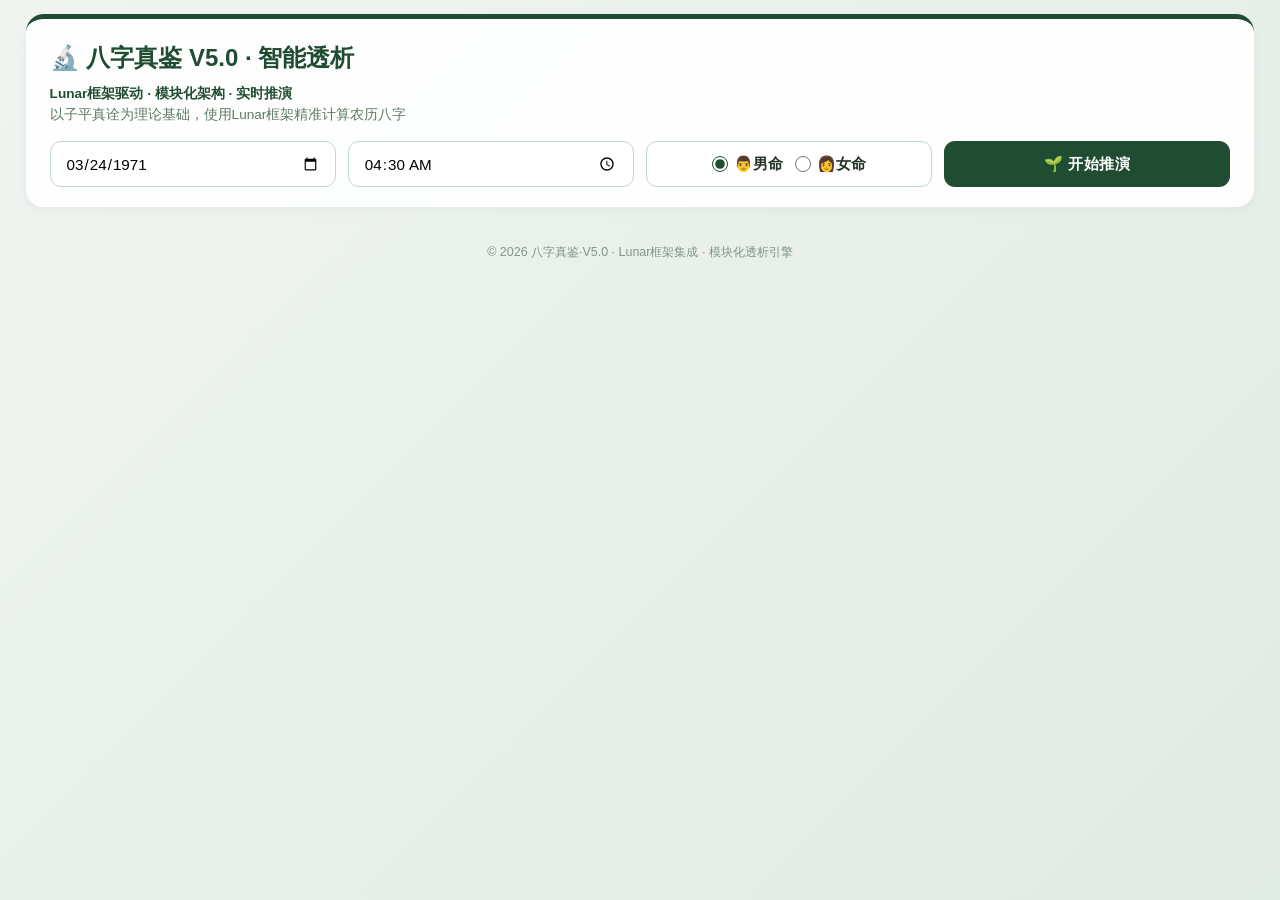
<file: index.html>
<!DOCTYPE html>
<html lang="zh">
<head>
  <meta charset="UTF-8">
  <meta name="viewport" content="width=device-width, initial-scale=1.0">
  <title>八字真鉴 · 透析引擎 V5.0</title>
  <script src="https://cdn.jsdmirror.com/npm/lunar-javascript@1.7.6/lunar.min.js"></script>
  <link rel="stylesheet" href="css/main.css">
</head>
<body>
<div class="container">
  <div class="header">
    <h2>🔬 八字真鉴 V5.0 · 智能透析</h2>
    <p class="header-desc">
      <strong style="color:#204d32;">Lunar框架驱动 · 模块化架构 · 实时推演</strong><br>
      以子平真诠为理论基础，使用Lunar框架精准计算农历八字</p>
    <div class="header-grid">
      <input type="date" id="date" value="1971-03-24"> 
      <input type="time" id="time" value="04:30">
      <div class="gender-selector">
        <label class="gender-label">
          <input type="radio" name="gender" value="1" checked> 👨男命
        </label>
        <label class="gender-label">
          <input type="radio" name="gender" value="0">👩女命
        </label>
      </div>
      <button id="analyzeBtn" onclick="handleAnalyze()">🌱 开始推演</button>
    </div>
  </div>

  <div id="loadingIndicator" class="loading-spinner" style="display:none;"></div>
  <div id="errorMessage" class="error-alert" style="display:none;"></div>

  <div id="outputArea" style="display: none; animation: slideIn 0.6s ease;">
    <div class="bazi-grid" id="nodeGrid"></div>
    <div class="shensha-panel" id="shenshaPanel" style="display:none;"></div>
    <div class="dashboard" id="mainDashboard"></div>
    <div id="daYunPanel" style="display:none;"></div>
  </div>

  <div class="copyright">
    © 2026 八字真鉴·V5.0 · Lunar框架集成 · 模块化透析引擎
  </div>
</div>

<script src="js/lunar-adapter.js"></script>
<script src="js/bazi-engine.js"></script>
<script src="js/pattern-detector.js"></script>
<script src="js/shensha-processor.js"></script>
<script src="js/ui-renderer.js"></script>
<script src="js/main.js"></script>
</body>
</html>
</file>
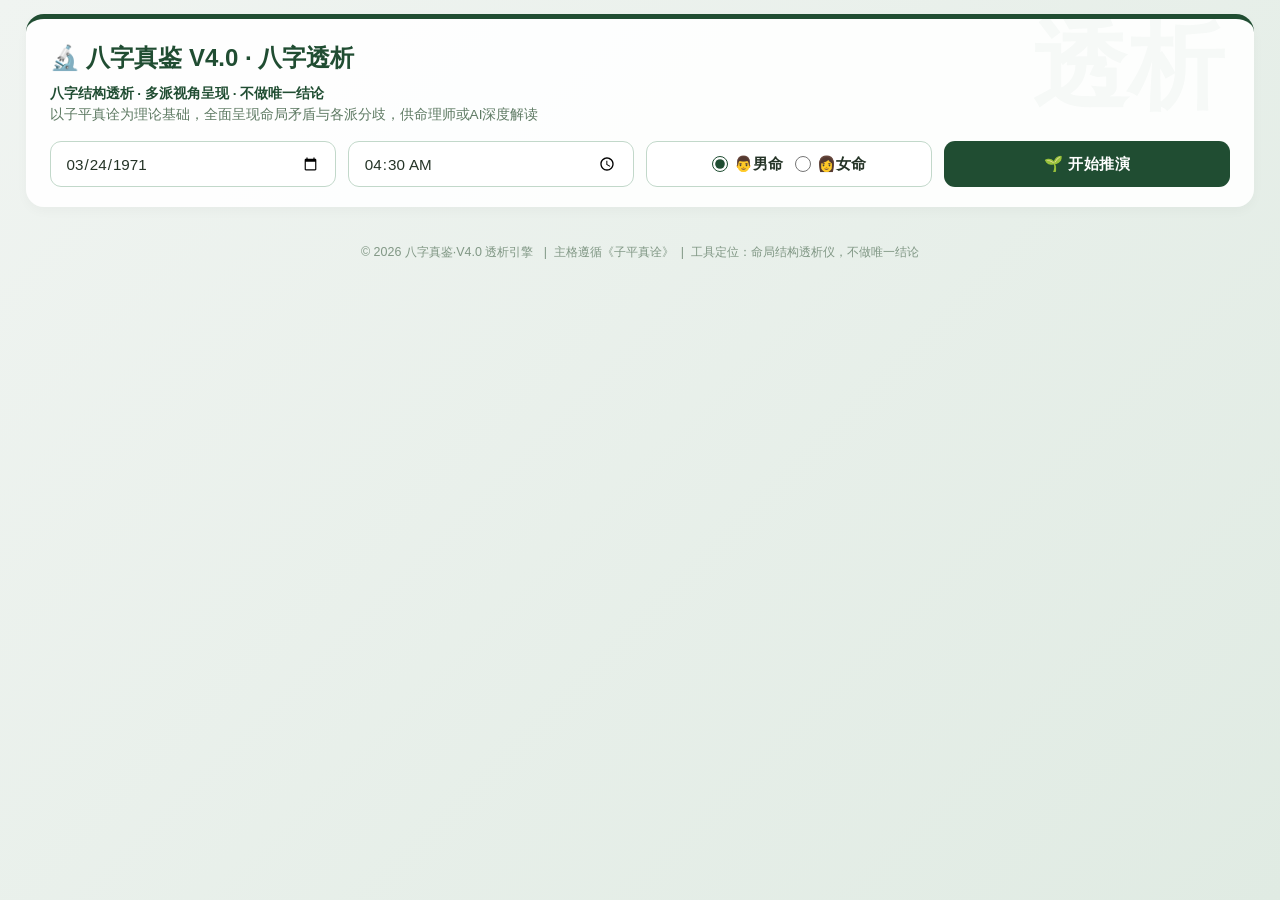
<file: baziZJ.html>
<!DOCTYPE html>
<html lang="zh">
<head>
  <meta charset="UTF-8">
  <meta name="viewport" content="width=device-width, initial-scale=1.0">
  <title>八字真鉴 · 透析引擎 V4.0</title>
  <script src="https://cdn.jsdmirror.com/npm/lunar-javascript@1.7.6/lunar.min.js"></script>
  <style>
    /* 样式视觉连续性保持，升级为 V3.0 主题细节 */
    :root {
      --bg-gradient: linear-gradient(135deg, #f0f4f1 0%, #e0ebe3 100%);
      --card-bg: rgba(255, 255, 255, 0.92);
      --text-main: #243326;
      --text-muted: #5e7a63;
      --accent: #204d32;
      --accent-hover: #153823;
      --wx-wood: linear-gradient(135deg, #2b8a3e, #099268);
      --wx-fire: linear-gradient(135deg, #e03131, #c92a2a);
      --wx-earth: linear-gradient(135deg, #e67700, #d9480f);
      --wx-metal: linear-gradient(135deg, #868e96, #495057);
      --wx-water: linear-gradient(135deg, #1c7ed6, #1864ab);
      --shadow-sm: 0 4px 12px rgba(0,0,0,0.03);
      --shadow-md: 0 8px 24px rgba(0,0,0,0.08);
    }
    
    * { box-sizing: border-box; margin: 0; padding: 0; font-family: 'PingFang SC', 'Inter', sans-serif; }
    body { background: var(--bg-gradient); color: var(--text-main); padding: 1.5vh 2vw; min-height: 100vh; line-height: 1.6; }
    .container { max-width: 1260px; margin: 0 auto; }
    
    .header { background: var(--card-bg); padding: 20px 24px; border-radius: 18px; box-shadow: var(--shadow-sm); margin-bottom: 16px; border-top: 5px solid var(--accent); position: relative; overflow: hidden; }
    .header::after { content: "透析"; position: absolute; right: 30px; top: -30px; font-size: 6rem; font-weight: 900; color: rgba(43, 89, 63, 0.03); z-index: 0; pointer-events: none; }
    .header h2 { font-size: 1.5rem; font-weight: 800; display: flex; align-items: center; gap: 10px; color: var(--accent); position: relative; z-index: 1;}
    .header-desc { font-size: 0.85rem; color: var(--text-muted); margin-top: 6px; line-height: 1.55; position: relative; z-index: 1;}
    .header-grid { display: grid; grid-template-columns: repeat(auto-fit, minmax(180px, 1fr)); gap: 12px; margin-top: 16px; position: relative; z-index: 1;}
    
    input[type="date"], input[type="time"], button { padding: 11px 15px; border: 1.5px solid #c2d8ca; border-radius: 11px; font-size: 0.95rem; width: 100%; background: #ffffff; transition: all 0.2s ease; outline: none; color: var(--text-main); }
    input:focus, button:focus { border-color: var(--accent); box-shadow: 0 0 0 3px rgba(32, 77, 50, 0.15); }
    button { background: var(--accent); color: white; border: none; font-weight: 700; cursor: pointer; letter-spacing: 0.5px; }
    button:hover { background: var(--accent-hover); transform: translateY(-2px); box-shadow: 0 6px 20px rgba(32, 77, 50, 0.25); }

    .bazi-grid { display: grid; grid-template-columns: repeat(4, 1fr); gap: 12px; margin: 16px 0; }
    .pillar-col { display: flex; flex-direction: column; gap: 10px; position: relative; }
    .pillar-header { text-align: center; font-weight: 900; color: var(--accent); font-size: 0.95rem; border-bottom: 2px dashed #c2d8ca; padding-bottom: 6px; }
    .pillar-nayin { text-align: center; font-size: 0.7rem; color: #adb5bd; margin-top: -8px; margin-bottom: 3px; letter-spacing: 1px; } 
    
    .node-card { background: var(--card-bg); padding: 14px 8px 44px; border-radius: 14px; text-align: center; border: 1px solid rgba(255,255,255,0.8); box-shadow: var(--shadow-sm); transition: transform 0.3s ease, box-shadow 0.3s ease; position: relative; }
    .node-card:hover { transform: translateY(-3px); box-shadow: var(--shadow-md); }
    .node-card.is-void { border: 2px dashed #adb5bd; background: #f8f9fa; opacity: 0.85; }
    .node-card.is-void::after { content: "⭕ 旬空"; position: absolute; bottom: 8px; right: 10px; font-size: 0.7rem; color: #adb5bd; font-weight: bold; z-index: 5; }
    .node-card.dm { border: 2px solid #e67700; background: linear-gradient(to bottom, #fffdfa, #ffffff); }
    .node-card.dm::before { content: "👑 日主"; position: absolute; top: -11px; left: 50%; transform: translateX(-50%); background: #e67700; color: white; font-size: 0.7rem; padding: 3px 12px; border-radius: 20px; font-weight: bold; box-shadow: 0 3px 8px rgba(230, 119, 0, 0.3); z-index: 2; }
    
    .node-char { font-size: 2.3rem; font-weight: 900; margin: 4px 0 8px; color: var(--text-main); line-height: 1; }
    .node-wx { font-size: 0.75rem; font-weight: 700; padding: 4px 14px; border-radius: 20px; color: white; display: inline-block; box-shadow: 0 2px 4px rgba(0,0,0,0.1); letter-spacing: 0.5px;}
    .wx-木 { background: var(--wx-wood); } .wx-火 { background: var(--wx-fire); } .wx-土 { background: var(--wx-earth); } .wx-金 { background: var(--wx-metal); } .wx-水 { background: var(--wx-water); }
    .node-phase { position: absolute; top: 8px; right: 8px; font-size: 0.68rem; color: #495057; font-weight: 800; background: #e9ecef; padding: 2px 6px; border-radius: 5px; }
    
    .node-status { display: flex; flex-wrap: wrap; gap: 4px; justify-content: center; margin-top: 8px; min-height: 20px; }
    .status-badge { font-size: 0.65rem; padding: 2px 6px; border-radius: 5px; font-weight: 600; }
    .status-normal { background: #f1f3f5; color: #495057; }
    .status-buff { background: #d3f9d8; color: #2b8a3e; border: 1px solid #b2f2bb; }
    .status-nerf { background: #ffe3e3; color: #c92a2a; border: 1px solid #ffc9c9; }
    .status-transform { background: #eebefa; color: #862e9c; border: 1px solid #f3d9fa; }
    .status-damping { background: #fff3cd; color: #856404; border: 1px solid #ffe69c; }
    .status-fatal { background: #343a40; color: #f8f9fa; border: 1px solid #212529; }

    .node-hidden-stems { display: flex; flex-wrap: wrap; justify-content: center; gap: 4px; margin-top: 6px; padding-top: 6px; border-top: 1px dashed #ced4da; }
    .hidden-stem-badge { font-size: 0.65rem; padding: 2px 5px; border-radius: 4px; background: #f8f9fa; color: #495057; font-weight: 700; border: 1px solid #dee2e6; box-shadow: 0 1px 2px rgba(0,0,0,0.02); }

    .node-shensha { position: absolute; bottom: 7px; left: 0; width: 100%; display: flex; justify-content: center; gap: 4px; flex-wrap: wrap; padding: 0 6px; }
    .shensha-badge { font-size: 0.6rem; padding: 2px 6px; border-radius: 6px; font-weight: 800; border: 1px solid; letter-spacing: 0.5px; }
    .shensha-badge.sh-tianyi  { background:#fff8e1; color:#7b5800; border-color:#ffd43b; }
    .shensha-badge.sh-wenchang{ background:#e8f4fd; color:#1864ab; border-color:#74c0fc; }
    .shensha-badge.sh-lu      { background:#ebfbee; color:#1a5c1f; border-color:#69db7c; }
    .shensha-badge.sh-yima    { background:#f3f0ff; color:#5f3dc4; border-color:#b197fc; }
    .shensha-badge.sh-jiang   { background:#fff0f6; color:#a61e4d; border-color:#f783ac; }
    .shensha-badge.sh-yangren { background:#fff5f5; color:#c92a2a; border-color:#ffa8a8; }
    .shensha-badge.sh-taohua  { background:#fff0f6; color:#c2255c; border-color:#faa2c1; }
    .shensha-badge.sh-huagai  { background:#f8f0fc; color:#6741d9; border-color:#d0bfff; }
    .shensha-badge.sh-default { background:rgba(134,46,156,0.06); color:#862e9c; border-color:rgba(134,46,156,0.18); }
    .shensha-badge.sh-taiji   { background:#eef2ff; color:#3b5bdb; border-color:#91a7ff; }
    .shensha-badge.sh-jinyu   { background:#fff9db; color:#7b5800; border-color:#ffd43b; }
    .shensha-badge.sh-xuetang { background:#e6fcf5; color:#087f5b; border-color:#63e6be; }
    .shensha-badge.sh-tianchu { background:#fff4e6; color:#d9480f; border-color:#ffa94d; }
    /* 煞星 badge 样式 */
    .shensha-badge.sh-jiesha      { background:#fff0f0; color:#9b2335; border-color:#ff6b6b; }
    .shensha-badge.sh-wangshen    { background:#2d2d2d; color:#e0e0e0; border-color:#555; }
    .shensha-badge.sh-guchen      { background:#e8eaf6; color:#283593; border-color:#7986cb; }
    .shensha-badge.sh-guasu       { background:#ede7f6; color:#4527a0; border-color:#9575cd; }
    .shensha-badge.sh-hongyan     { background:#fce4ec; color:#880e4f; border-color:#f48fb1; }
    .shensha-badge.sh-tianluodiwang { background:#212529; color:#adb5bd; border-color:#495057; }
    .shensha-badge.sh-yinchayang  { background:#fff3e0; color:#bf360c; border-color:#ff8a65; }
    .shensha-badge.sh-xianchi     { background:#e0f7fa; color:#006064; border-color:#4dd0e1; }

    .shensha-panel { background: var(--card-bg); border-radius: 16px; padding: 16px 20px; margin: 12px 0; border: 1px solid rgba(255,255,255,0.7); box-shadow: var(--shadow-sm); }
    .shensha-panel-title { font-size: 0.95rem; font-weight: 900; color: var(--accent); margin-bottom: 12px; display: flex; align-items: center; gap: 8px; border-bottom: 1.5px dashed #c2d8ca; padding-bottom: 8px; }
    .shensha-grid { display: flex; flex-wrap: wrap; gap: 8px; }
    .shensha-item { display: flex; align-items: center; gap: 6px; padding: 6px 12px; border-radius: 10px; font-size: 0.8rem; border: 1px solid; }
    .shensha-item-name { font-weight: 900; white-space: nowrap; }
    .shensha-item-loc  { color: #495057; font-size: 0.75rem; }
    .si-tianyi   { background:#fff8e1; border-color:#ffd43b; color:#7b5800; }
    .si-wenchang { background:#e8f4fd; border-color:#74c0fc; color:#1864ab; }
    .si-lu       { background:#ebfbee; border-color:#69db7c; color:#1a5c1f; }
    .si-yima     { background:#f3f0ff; border-color:#b197fc; color:#5f3dc4; }
    .si-jiang    { background:#fff0f6; border-color:#f783ac; color:#a61e4d; }
    .si-yangren  { background:#fff5f5; border-color:#ffa8a8; color:#c92a2a; }
    .si-taohua   { background:#fff0f6; border-color:#faa2c1; color:#c2255c; }
    .si-huagai   { background:#f8f0fc; border-color:#d0bfff; color:#6741d9; }
    .si-taiji    { background:#eef2ff; border-color:#91a7ff; color:#3b5bdb; }
    .si-jinyu    { background:#fff9db; border-color:#ffd43b; color:#7b5800; }
    .si-xuetang  { background:#e6fcf5; border-color:#63e6be; color:#087f5b; }
    .si-tianchu  { background:#fff4e6; border-color:#ffa94d; color:#d9480f; }
    /* 煞星 panel item 样式 */
    .si-jiesha      { background:#fff0f0; border-color:#ff6b6b; color:#9b2335; }
    .si-wangshen    { background:#2d2d2d; border-color:#555; color:#e0e0e0; }
    .si-guchen      { background:#e8eaf6; border-color:#7986cb; color:#283593; }
    .si-guasu       { background:#ede7f6; border-color:#9575cd; color:#4527a0; }
    .si-hongyan     { background:#fce4ec; border-color:#f48fb1; color:#880e4f; }
    .si-tianluodiwang { background:#212529; border-color:#495057; color:#adb5bd; }
    .si-yinchayang  { background:#fff3e0; border-color:#ff8a65; color:#bf360c; }
    .si-xianchi     { background:#e0f7fa; border-color:#4dd0e1; color:#006064; }
    .tag-kuigang { background: linear-gradient(135deg, #343a40, #212529); color: #f8f9fa; }
    .tag-riguì   { background: linear-gradient(135deg, #fff8e1, #ffe066); color: #7b5800; }
    .tag-lu      { background: linear-gradient(135deg, #ebfbee, #b2f2bb); color: #1a5c1f; }

    .dashboard { display: grid; grid-template-columns: 1.25fr 1fr; gap: 20px; margin-top: 16px; align-items: start; }
    .panel-left, .panel-right { background: var(--card-bg); padding: 20px; border-radius: 18px; border: 1px solid rgba(255,255,255,0.7); box-shadow: var(--shadow-sm); display: flex; flex-direction: column; height: 100%; }
    .panel-title { font-size: 1.05rem; font-weight: 900; margin-bottom: 12px; border-bottom: 2px solid #e0ebe3; padding-bottom: 10px; color: var(--accent); display: flex; align-items: center; gap: 8px; }

    .system-tags { display: flex; flex-wrap: wrap; gap: 7px; margin-bottom: 12px; padding-bottom: 12px; border-bottom: 1px dashed #ced4da; }
    .sys-tag { font-size: 0.78rem; padding: 4px 10px; border-radius: 20px; font-weight: 700; box-shadow: 0 2px 4px rgba(0,0,0,0.05);}
    .tag-combo { background: linear-gradient(135deg, #f3d9fa, #eebefa); color: #862e9c; }
    .tag-warn { background: linear-gradient(135deg, #fff3cd, #ffe066); color: #856404; }
    .tag-info { background: linear-gradient(135deg, #d0ebff, #a5d8ff); color: #1864ab; }
    .tag-shensha { background: linear-gradient(135deg, #ffe3e3, #ffc9c9); color: #c92a2a; }
    .tag-fatal { background: linear-gradient(135deg, #495057, #212529); color: #f8f9fa; }

    .log-list { list-style: none; font-size: 0.88rem; flex: 1; min-height: 0; overflow-y: auto; padding-right: 8px; }
    .log-list::-webkit-scrollbar { width: 6px; }
    .log-list::-webkit-scrollbar-thumb { background: #c2d8ca; border-radius: 10px; }
    .log-item { padding: 12px 8px; border-bottom: 1px dashed #dee2e6; display: flex; gap: 10px; align-items: flex-start;}
    .log-item.animated { animation: slideIn 0.3s ease forwards; opacity: 0; transform: translateX(-10px); }
    .log-phase { font-weight: 900; color: white; background: var(--accent); padding: 2px 8px; border-radius: 6px; font-size: 0.75rem; white-space: nowrap;}
    
    .result-huge { font-size: 1.9rem; font-weight: 900; background: linear-gradient(135deg, var(--accent), #099268); -webkit-background-clip: text; -webkit-text-fill-color: transparent; text-align: center; margin: 10px 0 14px; letter-spacing: 1px;}
    
    .ratio-bar { height: 28px; background: #ffe3e3; border-radius: 14px; display: flex; overflow: hidden; margin-bottom: 14px; border: 1px solid #ffc9c9; box-shadow: inset 0 2px 6px rgba(0,0,0,0.06); }
    .ratio-ally { background: #d3f9d8; display: flex; align-items: center; justify-content: flex-start; padding-left: 12px; font-size: 0.82rem; font-weight: 800; color: #2b8a3e; transition: width 0.8s cubic-bezier(0.2, 0.9, 0.4, 1); white-space: nowrap; overflow: visible; position: relative; z-index: 1; }
    .ratio-enemy { display: flex; align-items: center; justify-content: flex-end; padding-right: 12px; font-size: 0.82rem; font-weight: 800; color: #c92a2a; flex-grow: 1; white-space: nowrap; overflow: visible; position: relative; z-index: 1; }

    .gods-matrix { display: grid; grid-template-columns: 1fr 1fr; gap: 10px; margin: 12px 0; }
    .god-cell { padding: 12px 14px; border-radius: 12px; position: relative; }
    .god-cell-title { font-size: 0.72rem; font-weight: 900; letter-spacing: 1px; margin-bottom: 8px; display: flex; align-items: center; gap: 5px; }
    .god-badges { display: flex; flex-wrap: wrap; gap: 6px; }
    .god-badge { font-size: 0.8rem; font-weight: 800; padding: 4px 12px; border-radius: 10px; display: flex; align-items: center; gap: 4px; }
    .god-badge-wx { font-size: 0.75rem; opacity: 0.75; }
    
    .cell-yong { background: linear-gradient(135deg, #fff8e1, #fff3cd); border: 1.5px solid #ffd43b; }
    .cell-yong .god-cell-title { color: #7b5800; }
    .badge-yong { background: linear-gradient(135deg, #ffd43b, #fcc419); color: #5c4000; border: 1px solid #f59f00; box-shadow: 0 2px 6px rgba(252, 196, 25, 0.3); }
    
    .cell-xi { background: linear-gradient(135deg, #f0fff4, #d3f9d8); border: 1.5px solid #51cf66; }
    .cell-xi .god-cell-title { color: #1a5c1f; }
    .badge-xi { background: linear-gradient(135deg, #51cf66, #40c057); color: #0a2e0d; border: 1px solid #2f9e44; box-shadow: 0 2px 6px rgba(64, 192, 87, 0.3); }
    
    .cell-ji { background: linear-gradient(135deg, #fff5f5, #ffe3e3); border: 1.5px solid #ff6b6b; }
    .cell-ji .god-cell-title { color: #7b1a1a; }
    .badge-ji { background: linear-gradient(135deg, #ff6b6b, #fa5252); color: #fff; border: 1px solid #e03131; box-shadow: 0 2px 6px rgba(250, 82, 82, 0.3); }
    
    .cell-xian { background: linear-gradient(135deg, #f8f9fa, #f1f3f5); border: 1.5px solid #ced4da; }
    .cell-xian .god-cell-title { color: #495057; }
    .badge-xian { background: linear-gradient(135deg, #dee2e6, #ced4da); color: #343a40; border: 1px solid #adb5bd; }
    .god-empty { font-size: 0.78rem; color: #adb5bd; font-style: italic; }

    /* ── 综合用神看板（Stage 7.6 量化结论） ── */
    .quant-panel { background: linear-gradient(135deg, #f8f4ff 0%, #f0fafa 100%); border: 1.5px solid #d0bfff; border-radius: 16px; padding: 14px 16px; margin: 12px 0; }
    .quant-panel-title { font-size: 0.78rem; font-weight: 900; color: #5f3dc4; letter-spacing: 1px; margin-bottom: 10px; display: flex; align-items: center; gap: 6px; border-bottom: 1px dashed #d0bfff; padding-bottom: 8px; }
    .quant-row { display: flex; align-items: center; gap: 10px; margin: 6px 0; }
    .quant-label { font-size: 0.72rem; font-weight: 800; color: #495057; min-width: 62px; white-space: nowrap; }
    .quant-wx-badge { display: flex; align-items: center; gap: 6px; }
    .quant-wx-char { font-size: 1.55rem; font-weight: 900; line-height: 1; }
    .quant-wx-info { display: flex; flex-direction: column; }
    .quant-wx-name { font-size: 0.72rem; font-weight: 700; color: #495057; }
    .quant-wx-score { font-size: 0.68rem; color: #868e96; }
    .quant-wx-yong  { color: #5c4000; }
    .quant-wx-ji    { color: #7b1a1a; }
    .quant-badge-yong { background: linear-gradient(135deg, #ffd43b, #fcc419); padding: 3px 12px; border-radius: 8px; border: 1px solid #f59f00; box-shadow: 0 2px 6px rgba(252,196,25,0.35); }
    .quant-badge-ji   { background: linear-gradient(135deg, #ff6b6b, #fa5252); padding: 3px 12px; border-radius: 8px; border: 1px solid #e03131; box-shadow: 0 2px 6px rgba(250,82,82,0.3); }
    .quant-badge-ji .quant-wx-char { color: #fff; }
    .quant-badge-ji .quant-wx-name { color: rgba(255,255,255,0.85); }
    .quant-badge-ji .quant-wx-score { color: rgba(255,255,255,0.7); }
    .quant-conflict { font-size: 0.7rem; background: #fff3cd; color: #856404; border: 1px solid #ffd43b; border-radius: 6px; padding: 3px 8px; font-weight: 700; margin-left: 4px; }
    .quant-align   { font-size: 0.7rem; background: #d3f9d8; color: #1a5c1f; border: 1px solid #69db7c; border-radius: 6px; padding: 3px 8px; font-weight: 700; margin-left: 4px; }
    .quant-divider { border: none; border-top: 1px dashed #d0bfff; margin: 6px 0; }

    .copyright { text-align: center; margin-top: 24px; padding: 12px; color: var(--text-muted); font-size: 0.78rem; opacity: 0.75; }

    .wuxing-bar { height: 20px; border-radius: 10px; display: flex; overflow: hidden; margin: 8px 0 4px; border: 1px solid rgba(0,0,0,0.07); box-shadow: inset 0 1px 4px rgba(0,0,0,0.05); }
    .wuxing-bar-seg { display: flex; align-items: center; justify-content: center; font-size: 0.62rem; font-weight: 900; color: rgba(255,255,255,0.92); transition: width 0.8s cubic-bezier(0.2,0.9,0.4,1); overflow: hidden; white-space: nowrap; letter-spacing: 0.3px; }
    .wuxing-bar-seg:first-child {  border-top-left-radius: 10px;  border-bottom-left-radius: 10px;}
    .wuxing-bar-seg:last-child {  border-top-right-radius: 10px;  border-bottom-right-radius: 10px;}
	.wxseg-木 { background: linear-gradient(90deg,#2b8a3e,#099268); }
    .wxseg-火 { background: linear-gradient(90deg,#e03131,#c92a2a); }
    .wxseg-土 { background: linear-gradient(90deg,#e67700,#d9480f); }
    .wxseg-金 { background: linear-gradient(90deg,#868e96,#495057); }
    .wxseg-水 { background: linear-gradient(90deg,#1c7ed6,#1864ab); }
    .wuxing-legend { display: flex; gap: 6px; flex-wrap: wrap; margin-bottom: 10px; }
    .wx-legend-item { display: flex; align-items: center; gap: 3px; font-size: 0.72rem; font-weight: 700; }
    .wx-legend-dot { width: 8px; height: 8px; border-radius: 50%; }

    .sancai-row { display: flex; gap: 8px; margin: 6px 0 10px; }
    .sancai-badge { flex: 1; text-align: center; border-radius: 10px; padding: 6px 4px; font-size: 0.72rem; font-weight: 800; border: 1.5px solid; }
    .sancai-yes  { background: #f0fff4; border-color: #51cf66; color: #1a5c1f; }
    .sancai-no   { background: #fff5f5; border-color: #ff8787; color: #7b1a1a; }
    .sancai-sub  { font-size: 0.6rem; opacity: 0.75; display: block; margin-top: 1px; font-weight: 600; }

    .pattern-name  { font-size: 1.05rem; font-weight: 900; color: #d9480f; line-height: 1.3; }
    .pattern-desc  { font-size: 0.78rem; color: #5e7a63; margin-top: 4px; line-height: 1.5; }
    .pattern-minor { font-size: 0.72rem; color: #862e9c; margin-top: 3px; font-weight: 700; }

    /* V3.0 破格救应显示 */
    .break-status-box { border-radius: 10px; padding: 9px 12px; margin-top: 8px; font-size: 0.76rem; line-height: 1.55; }
    .break-status-box.broken-rescue { background: #fff3cd; border: 1.5px solid #ffd43b; color: #7b5800; }
    .break-status-box.broken-rescue::before { content: "🛡️ 破格有救 · "; font-weight: 900; }
    .break-status-box.broken-no-rescue { background: #fff0f0; border: 1.5px solid #ff6b6b; color: #9b2335; }
    .break-status-box.broken-no-rescue::before { content: "💔 格局破败 · "; font-weight: 900; }
    .break-status-box.intact { background: #f0fff4; border: 1.5px solid #51cf66; color: #1a5c1f; }
    .break-status-box.intact::before { content: "✅ 格局完整 · "; font-weight: 900; }
    .grade-badge { display: inline-block; font-size: 0.7rem; padding: 2px 8px; border-radius: 12px; font-weight: 800; margin-left: 6px; }
    .grade-上 { background: linear-gradient(135deg,#ffd43b,#fcc419); color:#5c4000; }
    .grade-中 { background: linear-gradient(135deg,#74c0fc,#4dabf7); color:#1864ab; }
    .grade-下 { background: linear-gradient(135deg,#ff8787,#fa5252); color:#fff; }
    .report-box { background: #f8fdf9; border: 1px solid #c2d8ca; border-radius: 12px; padding: 12px 14px; }
    .report-box h4 { font-size: 0.82rem; font-weight: 800; color: var(--accent); margin-bottom: 8px; }

    .supp-pattern-box { background: #fdf9f0; border: 1px solid #e9c46a; border-radius: 12px; padding: 10px 14px; margin-top: 10px; }
    .supp-pattern-box h4 { font-size: 0.78rem; font-weight: 800; color: #7b5800; margin-bottom: 8px; display: flex; align-items: center; gap: 6px; }
    .supp-source-tag { font-size: 0.62rem; padding: 2px 6px; border-radius: 5px; background: #fff3cd; color: #7b5800; border: 1px solid #ffd43b; font-weight: 700; }
    .supp-item { display: flex; flex-direction: column; gap: 2px; padding: 7px 10px; border-radius: 8px; background: rgba(255,255,255,0.7); border: 1px solid #e9c46a; margin-bottom: 6px; }
    .supp-item:last-child { margin-bottom: 0; }
    .supp-item-name { font-size: 0.88rem; font-weight: 900; color: #a05c00; display: flex; align-items: center; gap: 6px; }
    .supp-item-desc { font-size: 0.73rem; color: #6b6150; line-height: 1.5; }
    .supp-item-yong { font-size: 0.72rem; color: #1a5c1f; font-weight: 700; margin-top: 2px; }

    @keyframes slideIn { to { opacity: 1; transform: translateX(0); } }

    /* ── 性别选择器 ── */
    .gender-selector { display: flex; align-items: center; gap: 12px; padding: 10px 15px; background: #ffffff; border: 1.5px solid #c2d8ca; border-radius: 11px; justify-content: center; }
    .gender-label { display: flex; align-items: center; gap: 6px; font-size: 0.95rem; font-weight: 700; color: var(--text-main); cursor: pointer; user-select: none; transition: color 0.2s; }
    .gender-label:hover { color: var(--accent); }
    .gender-label input[type="radio"] { accent-color: var(--accent); width: 16px; height: 16px; cursor: pointer; }

    /* ── 大运排盘 ── */
    .dayun-panel { background: var(--card-bg); border-radius: 18px; padding: 20px; margin: 12px 0; border: 1px solid rgba(255,255,255,0.7); box-shadow: var(--shadow-sm); overflow: hidden; }
    .dayun-panel-header { display: flex; align-items: center; justify-content: space-between; margin-bottom: 16px; padding-bottom: 12px; border-bottom: 2px solid #e0ebe3; flex-wrap: wrap; gap: 10px; }
    .dayun-panel-title { font-size: 1.05rem; font-weight: 900; color: var(--accent); display: flex; align-items: center; gap: 8px; }
    .dayun-meta { display: flex; gap: 14px; flex-wrap: wrap; }
    .dayun-meta-item { font-size: 0.8rem; color: var(--text-muted); background: #f0f4f1; padding: 5px 12px; border-radius: 20px; border: 1px solid #c2d8ca; font-weight: 600; }
    .dayun-meta-item strong { color: var(--accent); }

    .dayun-scroll-wrap { overflow-x: auto; padding-bottom: 8px; }
    .dayun-scroll-wrap::-webkit-scrollbar { height: 5px; }
    .dayun-scroll-wrap::-webkit-scrollbar-thumb { background: #c2d8ca; border-radius: 10px; }

    .dayun-track { display: flex; gap: 10px; min-width: max-content; padding: 4px 2px 12px; align-items: stretch; }

    .dayun-col { display: flex; flex-direction: column; gap: 6px; width: 125px; flex-shrink: 0; cursor: pointer; }
    .dayun-col:hover .dayun-pillar { transform: translateY(-3px); box-shadow: var(--shadow-md); }

    .dayun-pillar { background: #f8fdf9; border: 1.5px solid #c2d8ca; border-radius: 14px; padding: 12px 8px; text-align: center; transition: all 0.25s ease; position: relative; overflow: hidden; }
    .dayun-pillar.is-current { background: linear-gradient(160deg, #f0fff4, #e6f7ec); border: 2px solid #51cf66; box-shadow: 0 0 0 3px rgba(81, 207, 102, 0.15); }
    .dayun-pillar.is-current::before { content: "当运"; position: absolute; top: -1px; right: -1px; background: #51cf66; color: white; font-size: 0.6rem; font-weight: 900; padding: 3px 8px; border-radius: 0 12px 0 10px; letter-spacing: 0.5px; }
    .dayun-pillar.is-past { opacity: 0.55; }
    .dayun-pillar.is-tong { background: linear-gradient(160deg, #fff9f0, #fff3e0); border-color: #ffa94d; }

    .dayun-age { font-size: 0.88rem; font-weight: 900; color: var(--accent); margin-bottom: 2px; }
    .dayun-year-range { font-size: 0.62rem; color: #adb5bd; letter-spacing: 0.3px; margin-bottom: 6px; }
    .dayun-gz { font-size: 1.85rem; font-weight: 900; color: var(--text-main); line-height: 1.1; margin: 4px 0; letter-spacing: 2px; }
    .dayun-gz.tong-xian { font-size: 0.95rem; font-weight: 700; color: #e67700; }
    .dayun-shishen { font-size: 0.68rem; font-weight: 700; padding: 3px 10px; border-radius: 12px; color: white; display: inline-block; margin-top: 4px; letter-spacing: 0.3px; }
    .dayun-wx-badge { font-size: 0.62rem; font-weight: 700; padding: 2px 7px; border-radius: 8px; color: white; display: inline-block; margin-top: 3px; opacity: 0.85; }

    .dayun-liunian-wrap { background: #f8f9fa; border-radius: 10px; border: 1px solid #e9ecef; overflow: hidden; }
    .dayun-liunian-title { font-size: 0.75rem; font-weight: 800; color: var(--text-muted); padding: 5px 8px; background: #f0f4f1; border-bottom: 1px solid #e9ecef; text-align: center; letter-spacing: 0.5px; }
    .dayun-liunian-list { display: flex; flex-direction: column; max-height: 270px; overflow-y: auto; }
    .dayun-liunian-list::-webkit-scrollbar { width: 3px; }
    .dayun-liunian-list::-webkit-scrollbar-thumb { background: #c2d8ca; border-radius: 5px; }
    .dayun-ln-item { display: flex; justify-content: space-between; align-items: center; padding: 3px 8px; font-size: 0.75rem; border-bottom: 1px solid #f1f3f5; transition: background 0.15s; }
    .dayun-ln-item:last-child { border-bottom: none; }
    .dayun-ln-item.is-now { background: #fff3cd; font-weight: 900; color: #856404; }
    .dayun-ln-year { color: #868e96; font-size: 0.7rem; }
    .dayun-ln-gz { font-weight: 700; color: var(--text-main); }
    .dayun-ln-ss { font-size: 0.7rem; color: var(--text-muted); }

    /* ── 八字透析报告面板 ── */
    .ct-report-card { background: linear-gradient(135deg, #f0f8ff 0%, #f8fff8 100%); border: 1.5px solid #a8d8ea; border-radius: 16px; padding: 16px; margin: 14px 0 0; }
    .ct-report-header { display: flex; align-items: center; justify-content: space-between; margin-bottom: 12px; flex-wrap: wrap; gap: 8px; }
    .ct-report-title { font-size: 0.95rem; font-weight: 900; color: #1864ab; display: flex; align-items: center; gap: 6px; }
    .ct-btn-row { display: flex; gap: 8px; flex-wrap: wrap; }
    .ct-btn { font-size: 0.78rem; padding: 6px 14px; border-radius: 10px; font-weight: 700; cursor: pointer; border: 1.5px solid; transition: all 0.2s; width: auto; }
    .ct-btn-copy { background: #e7f5ff; color: #1864ab; border-color: #74c0fc; }
    .ct-btn-copy:hover { background: #1864ab; color: white; transform: translateY(-1px); }
    .ct-btn-ai { background: #f3f0ff; color: #5f3dc4; border-color: #b197fc; }
    .ct-btn-ai:hover { background: #5f3dc4; color: white; transform: translateY(-1px); }
    .ct-report-body { background: rgba(255,255,255,0.85); border-radius: 10px; padding: 14px 16px; font-family: 'Courier New', 'Consolas', monospace; font-size: 0.78rem; line-height: 1.75; color: #243326; white-space: pre-wrap; word-break: break-word; max-height: 600px; overflow-y: auto; border: 1px solid #d0ebff; }
    .ct-report-body::-webkit-scrollbar { width: 5px; }
    .ct-report-body::-webkit-scrollbar-thumb { background: #a5d8ff; border-radius: 5px; }
    .ct-copied-tip { font-size: 0.72rem; color: #2f9e44; font-weight: 700; opacity: 0; transition: opacity 0.3s; margin-left: 6px; }
    .ct-copied-tip.show { opacity: 1; }
    /* AI 解读弹窗 */
    .ct-modal-overlay { position: fixed; inset: 0; background: rgba(0,0,0,0.45); z-index: 9999; display: flex; align-items: center; justify-content: center; animation: fadeIn 0.2s ease; }
    .ct-modal { background: white; border-radius: 18px; padding: 24px; max-width: 580px; width: 90vw; max-height: 90vh; display: flex; flex-direction: column; box-shadow: 0 20px 60px rgba(0,0,0,0.2); }
    .ct-modal h3 { font-size: 1.05rem; font-weight: 900; color: #5f3dc4; margin-bottom: 12px; flex-shrink: 0; }
    .ct-modal p { font-size: 0.85rem; color: #495057; line-height: 1.6; margin-bottom: 10px; flex-shrink: 0; }
    .ct-modal-prompt { background: #f8f0fc; border: 1.5px solid #d0bfff; border-radius: 10px; padding: 12px; font-size: 0.78rem; font-family: monospace; color: #4c2885; line-height: 1.6; margin-bottom: 14px; white-space: pre-wrap; overflow-y: auto; flex: 1; min-height: 0; }
    .ct-modal-btns { display: flex; gap: 10px; justify-content: flex-end; flex-shrink: 0; padding-top: 4px; }
    .ct-modal-btn { padding: 8px 18px; border-radius: 10px; font-weight: 700; cursor: pointer; font-size: 0.85rem; border: none; }
    .ct-modal-btn-primary { background: #5f3dc4; color: white; }
    .ct-modal-btn-primary:hover { background: #4c2885; }
    .ct-modal-btn-sec { background: #e9ecef; color: #495057; }
    .ct-modal-btn-sec:hover { background: #dee2e6; }

    @media (max-width: 1050px) { .dashboard { grid-template-columns: 1fr 1fr; } }
    @media (max-width: 850px) {
      .dashboard { grid-template-columns: 1fr; gap: 16px; }
      .bazi-grid { grid-template-columns: repeat(4, 1fr); gap: 8px; }
      .node-char { font-size: 2rem; }
      .node-card { padding: 12px 6px 42px; }
    }
    @media (max-width: 600px) {
      body { padding: 1vh 2.5vw; }
      .header { padding: 16px; border-radius: 14px; }
      .header h2 { font-size: 1.15rem; }
      .header-grid { grid-template-columns: repeat(auto-fit, minmax(140px, 1fr)); gap: 10px; }
      .node-card { padding: 10px 4px 38px; }
      .node-char { font-size: 1.65rem; }
    }
  </style>
</head>
<body>

<div class="container">
  <div class="header">
    <h2>🔬 八字真鉴 V4.0 · 八字透析</h2>
    <p class="header-desc">
      <strong style="color:#204d32;">八字结构透析 · 多派视角呈现 · 不做唯一结论</strong><br>
      以子平真诠为理论基础，全面呈现命局矛盾与各派分歧，供命理师或AI深度解读</p>
    <div class="header-grid">
      <input type="date" id="date" value="1971-03-24"> 
      <input type="time" id="time" value="04:30">
      <div class="gender-selector">
        <label class="gender-label">
          <input type="radio" name="gender" value="1" checked> 👨男命
        </label>
        <label class="gender-label">
          <input type="radio" name="gender" value="0">👩女命
        </label>
      </div>
      <button onclick="bootQuantumEngine()">🌱 开始推演</button>
    </div>
  </div>

  <div id="outputArea" style="display: none; animation: slideIn 0.6s ease;">
    <div class="bazi-grid" id="nodeGrid"></div>
    <div class="shensha-panel" id="shenshaPanel" style="display:none;"></div>

    <div class="dashboard" id="mainDashboard"></div>
	<div id="daYunPanel" style="display:none;"></div>
  </div>

  <div class="copyright">
    © 2026 八字真鉴·V4.0 透析引擎 &nbsp;&nbsp;|&nbsp;&nbsp;主格遵循《子平真诠》&nbsp;&nbsp;|&nbsp;&nbsp;工具定位：命局结构透析仪，不做唯一结论
  </div>
</div>

<script>
  /* =====================================================================
     八字真鉴 V3.2 — 完整注释版
     ─────────────────────────────────────────────────────────────────────
     【整体架构】
     本脚本采用"流水线推演"模式，用户点击按钮后，bootQuantumEngine()
     按顺序调用各处理阶段函数，结果写入 ctx（上下文对象），最后由
     renderUI() 和 renderDaYun() 将结果渲染到页面。

     【处理流水线（Stage 编号）】
       Stage 1.0  创世        — bootQuantumEngine() 初始化 ctx 和 8 个节点
       Stage 2.0  空亡        — processVoid()       计算旬空并标记地支
       Stage 2.5  纳音/旺相   — processNaYinAndPhase() 计算气势（长生/帝旺等）
       Stage 3.0  神煞        — processShenSha()    天乙、文昌、羊刃、劫煞等
       Stage 3.5  月令基准    — applySeasonalBaseline() 按月令给每个节点加旺相休囚死
       Stage 4.0  天地同柱    — processVerticalInteractions() 干支垂直关系（盖头截脚通根）
       Stage 4.1  天干合冲    — processStemInteractions() 天干五合、相克
       Stage 4.2  三合/六合   — processCombinations() 地支合会，计算 transformRatio
       Stage 4.3  地支冲刑害  — processBranchInteractions() 六冲、三刑、六害
       Stage 4.4  化气修正    — revisitTransformRatio() 冲后重算合绊渗透率
       Stage 5.0  通关调停    — processMediation()  制化平衡
       Stage 5.6  伏吟反吟    — processFuyinFanyin() 同干支重叠 / 天克地冲
       Stage 5.8  相变调候    — processQuantumPhaseTransitions() 寒冻/酷热/反克/过泄
       Stage 6.4  格局判定    — evaluatePatternAndStrength()
                              → detectMainPattern() 主格（子平真诠正格/特殊格）
       Stage 6.5  旁格参考    — detectAndLogSupplementaryPatterns() 两气/三气/半壁/神煞格
       Stage 7.0  喜用神      — determineTriGodsSystem() + zipingYongShenRules()
                              → checkPatternBreakStatus() 破格救应检测
                              → getRescueGods() 有救应时重构喜忌体系
       UI 渲染               — renderUI() 渲染命盘、旺衰、格局、喜用、日志
       大运排盘              — renderDaYun() 渲染大运流年面板

     【关键数据结构】
       DICT         — 五行/十神/藏干/神煞等只读字典（Object.freeze）
       BaziNode     — 命盘节点类，每根/支独立，记录五行/能量/状态集合/神煞
       ctx          — 推演上下文：包含 nodes(8个节点)、logs、tags、thermalState 等
       ctx._wxCache — 全局五行能量快照（evaluatePatternAndStrength 之后锁定）

     V3.0 核心修正（藏干五行能量精确提取）：
     ① 重构 `getWxEnergyMap`，当地支未完全合化时，按藏干权重把能量拆分
        到各五行中（而非直接用地支本气），大幅提升五行占比精度。
     ② 全局统一此算法：UI占比图表、调候检测、格局判定三处保持一致。

     V3.7 核心修正（综合用神看板 + 空亡虚浮有根）：
     ① 新增"五维量化综合结论"看板（左侧面板），直接显示 Stage 7.6 量化结论：
        综合用神（最高分五行）、次选喜神、综合大忌，并标注与子平格局用神是否吻合/冲突
     ② 空亡通根改进：非月令空亡地支由"完全排除"改为"降级为余气根"，
        体现传统命理"空亡虚浮有根"的概念，使旺衰判断更精准
     ③ ctx.quantResult：Stage 7.5 结果持久化，供 renderUI 读取渲染看板

     ① 寒冻/酷热（穷通宝鉴触发）：调候 w3 从 35% 提至 50%（过半），确立压倒性地位
     ② 子/午月（寒热之极，未达阈值）：新增独立档，w3=34%（V3.5 与亥丑巳未月一刀切 28%）
     ③ 亥/丑/巳/未月（次极端）：w3=25%（与格局扶抑平权）
     ④ 平和月（寅卯辰申酉戌）：w3 微降至 12%（格局/扶抑各 30%，调候仅供参考）
     ⑤ 权重档位写入日志（Stage 调候权重），方便推命过程审计
  ===================================================================== */

  /**
   * DICT — 命理推演所需的全部静态字典，使用 Object.freeze 防止意外修改。
   *
   * 结构说明：
   *   WX             天干/地支 → 五行映射
   *   SHISHEN        五行 → 十神角色映射（self=比劫,res=印星,off=官杀,wea=财星,out=食伤）
   *   HIDDEN         地支 → 藏干列表（顺序: 本气/中气/余气）
   *   HIDDEN_WEIGHT  默认藏干权重（回退用），[本气65%, 中气25%, 余气10%]
   *   HIDDEN_WEIGHT_MAP 各地支独立藏干权重（V3.0精修，未归一化，代码运行时动态归一）
   *   HE_GAN         天干五合对应表（甲己合化土，乙庚合化金…）
   *   CHONG_ZHI      地支六冲对应表
   *   QI_PHASE       日主天干 × 地支 → 十二长生阶段
   *   JIAZI          六十甲子顺序表（用于旬空计算）
   *   LIU_HE_TRANSFORM 地支六合化神五行（子丑合土、寅亥合木…）
   *   TIANYI/TAIJI/JINYU/XUE_TANG/TIAN_CHU  吉星贵人查询表（以日干/年支为索引）
   *   LU_SHEN/WENCHANG/YIMA/JIANGXING       禄/文昌/驿马/将星（以日干或年支索引）
   *   JIESHA/WANGSHEN/GUCHEN/GUASU/HONGYAN  凶煞查询表
   *   YINCHA_YANGCUO 阴差阳错日柱集合（12个特定干支组合）
   *   XIANCHI        咸池查询表（以日支为索引，区别于桃花）
   */
  const DICT = Object.freeze({
    // 天干地支五行归属（用于十神计算的基础）
    WX: {'甲':'木','乙':'木','丙':'火','丁':'火','戊':'土','己':'土','庚':'金','辛':'金','壬':'水','癸':'水',
         '寅':'木','卯':'木','巳':'火','午':'火','申':'金','酉':'金','亥':'水','子':'水','辰':'土','戌':'土','丑':'土','未':'土'},
    // 十神角色字典：以日主五行为键，值为"角色 → 对应五行"的映射
    // self=比劫, res=印星(生我), off=官杀(克我), wea=财星(我克), out=食伤(我生)
    SHISHEN: {
      '木':{self:'木', res:'水', off:'金', wea:'土', out:'火'}, '火':{self:'火', res:'木', off:'水', wea:'金', out:'土'},
      '土':{self:'土', res:'火', off:'木', wea:'水', out:'金'}, '金':{self:'金', res:'土', off:'火', wea:'木', out:'水'},
      '水':{self:'水', res:'金', off:'土', wea:'火', out:'木'}
    },
    HIDDEN: {
      '子':['癸'], '丑':['己','癸','辛'], '寅':['甲','丙','戊'], '卯':['乙'], 
      '辰':['戊','乙','癸'], '巳':['丙','戊','庚'], '午':['丁','己'], '未':['己','丁','乙'], 
      '申':['庚','壬','戊'], '酉':['辛'], '戌':['戊','辛','丁'], '亥':['壬','甲']
    },
    // V3.0 修正：各地支独立藏干权重（替代一刀切的全局比例）
    // 权重未归一化，代码计算时按各支实际权重归一，以下数值反映命理传统比例
    HIDDEN_WEIGHT: [0.65, 0.25, 0.10], // 保留作默认回退
    HIDDEN_WEIGHT_MAP: {
      '子': [1.00],               // 独藏癸（纯水）
      '丑': [0.60, 0.32, 0.07],  // 己（本）癸（中）辛（余）→ 辛余气传统约5-7%，降至0.07
      '寅': [0.60, 0.30, 0.10],  // 甲（本）丙（中）戊（余）
      '卯': [1.00],               // 独藏乙（纯木）
      '辰': [0.60, 0.30, 0.10],  // 戊（本）乙（中）癸（余）
      '巳': [0.60, 0.30, 0.10],  // 丙（本）戊（中）庚（余）
      '午': [0.70, 0.30],        // 丁（本）己（余）
      '未': [0.60, 0.30, 0.10],  // 己（本）丁（中）乙（余）
      '申': [0.60, 0.30, 0.10],  // 庚（本）壬（中）戊（余）
      '酉': [1.00],               // 独藏辛（纯金）
      '戌': [0.60, 0.32, 0.07],  // 戊（本）辛（中）丁（余）→ 丁余气传统约5%，降至0.07
      '亥': [0.70, 0.30]         // 壬（本）甲（余）
    },
    HE_GAN: {'甲':'己','己':'甲','乙':'庚','庚':'乙','丙':'辛','辛':'丙','丁':'壬','壬':'丁','戊':'癸','癸':'戊'},
    CHONG_ZHI: {'子':'午','午':'子','丑':'未','未':'丑','寅':'申','申':'寅','卯':'酉','酉':'卯','辰':'戌','戌':'辰','巳':'亥','亥':'巳'},
    QI_PHASE: {
      '甲': {'亥':'长生','子':'沐浴','丑':'冠带','寅':'临官','卯':'帝旺','辰':'衰','巳':'病','午':'死','未':'墓','申':'绝','酉':'胎','戌':'养'},
      '丙': {'寅':'长生','卯':'沐浴','辰':'冠带','巳':'临官','午':'帝旺','未':'衰','申':'病','酉':'死','戌':'墓','亥':'绝','子':'胎','丑':'养'},
      '戊': {'寅':'长生','卯':'沐浴','辰':'冠带','巳':'临官','午':'帝旺','未':'衰','申':'病','酉':'死','戌':'墓','亥':'绝','子':'胎','丑':'养'},
      '庚': {'巳':'长生','午':'沐浴','未':'冠带','申':'临官','酉':'帝旺','戌':'衰','亥':'病','子':'死','丑':'墓','寅':'绝','卯':'胎','辰':'养'},
      '壬': {'申':'长生','酉':'沐浴','戌':'冠带','亥':'临官','子':'帝旺','丑':'衰','寅':'病','卯':'死','辰':'墓','巳':'绝','午':'胎','未':'养'},
      '乙': {'午':'长生','巳':'沐浴','辰':'冠带','卯':'临官','寅':'帝旺','丑':'衰','子':'病','亥':'死','戌':'墓','酉':'绝','申':'胎','未':'养'},
      '丁': {'酉':'长生','申':'沐浴','未':'冠带','午':'临官','巳':'帝旺','辰':'衰','卯':'病','寅':'死','丑':'墓','子':'绝','亥':'胎','戌':'养'},
      '己': {'酉':'长生','申':'沐浴','未':'冠带','午':'临官','巳':'帝旺','辰':'衰','卯':'病','寅':'死','丑':'墓','子':'绝','亥':'胎','戌':'养'},
      '辛': {'子':'长生','亥':'沐浴','戌':'冠带','酉':'临官','申':'帝旺','未':'衰','午':'病','巳':'死','辰':'墓','卯':'绝','寅':'胎','丑':'养'},
      '癸': {'卯':'长生','寅':'沐浴','丑':'冠带','子':'临官','亥':'帝旺','戌':'衰','酉':'病','申':'死','未':'墓','午':'绝','巳':'胎','辰':'养'}
    },
    JIAZI: [
      '甲子','乙丑','丙寅','丁卯','戊辰','己巳','庚午','辛未','壬申','癸酉',
      '甲戌','乙亥','丙子','丁丑','戊寅','己卯','庚辰','辛巳','壬午','癸未',
      '甲申','乙酉','丙戌','丁亥','戊子','己丑','庚寅','辛卯','壬辰','癸巳',
      '甲午','乙未','丙申','丁酉','戊戌','己亥','庚子','辛丑','壬寅','癸卯',
      '甲辰','乙巳','丙午','丁未','戊申','己酉','庚戌','辛亥','壬子','癸丑',
      '甲寅','乙卯','丙辰','丁巳','戊午','己未','庚申','辛酉','壬戌','癸亥'
    ],
    LIU_HE_TRANSFORM: { '子丑': '土', '寅亥': '木', '卯戌': '火', '辰酉': '金', '巳申': '水', '午未': '土' },
    TIANYI: {
      '甲':['丑','未'],'戊':['丑','未'],'庚':['丑','未'],
      '乙':['子','申'],'己':['子','申'],
      '丙':['亥','酉'],'丁':['亥','酉'],
      '壬':['巳','卯'],'癸':['巳','卯'],
      '辛':['寅','午']
    },
    TAIJI: {
        '甲': ['子', '午'], '乙': ['子', '午'],
        '丙': ['卯', '酉'], '丁': ['卯', '酉'],
        '戊': ['辰', '戌', '丑', '未'], '己': ['辰', '戌', '丑', '未'],
        '庚': ['寅', '亥'], '辛': ['寅', '亥'],
        '壬': ['巳', '申'], '癸': ['巳', '申']
    },
    JINYU: {
        '甲': ['辰'], '乙': ['巳'],
        '丙': ['未'], '丁': ['申'],
        '戊': ['丑'], '己': ['寅'],
        '庚': ['亥'], '辛': ['午'],
        '壬': ['酉'], '癸': ['子']
    },
    XUE_TANG: {
        '甲': ['亥'], '丙': ['寅'], '戊': ['寅'], '庚': ['巳'], '壬': ['申'],
        '乙': ['午'], '丁': ['酉'], '己': ['酉'], '辛': ['子'], '癸': ['卯']
    },
    TIAN_CHU: {
        '甲': ['巳'], '乙': ['午'], '丙': ['巳'], '丁': ['午'],
        '戊': ['申'], '己': ['酉'], '庚': ['亥'], '辛': ['子'],
        '壬': ['寅'], '癸': ['卯']
    },
    LU_SHEN: {
      '甲':'寅','乙':'卯','丙':'巳','丁':'午',
      '戊':'巳','己':'午','庚':'申','辛':'酉',
      '壬':'亥','癸':'子'
    },
    WENCHANG: {
      '甲':'巳','乙':'午','丙':'申','丁':'酉',
      '戊':'申','己':'酉','庚':'亥','辛':'子',
      '壬':'寅','癸':'卯'
    },
    YIMA: {
      '申':'寅','子':'寅','辰':'寅',
      '亥':'巳','卯':'巳','未':'巳',
      '寅':'申','午':'申','戌':'申',
      '巳':'亥','酉':'亥','丑':'亥'
    },
    JIANGXING: {
      '申':'子','子':'子','辰':'子',
      '亥':'卯','卯':'卯','未':'卯',
      '寅':'午','午':'午','戌':'午',
      '巳':'酉','酉':'酉','丑':'酉'
    },
    // ── 煞星字典 ──
    // 劫煞：以年/日支三合局→取相冲前一位（申子辰→巳，亥卯未→申，寅午戌→亥，巳酉丑→寅）
    JIESHA: {
      '申':'巳','子':'巳','辰':'巳',
      '亥':'申','卯':'申','未':'申',
      '寅':'亥','午':'亥','戌':'亥',
      '巳':'寅','酉':'寅','丑':'寅'
    },
    // 亡神：以年/日支三合局→取劫煞的六冲（申子辰→亥，亥卯未→寅，寅午戌→巳，巳酉丑→申）
    WANGSHEN: {
      '申':'亥','子':'亥','辰':'亥',
      '亥':'寅','卯':'寅','未':'寅',
      '寅':'巳','午':'巳','戌':'巳',
      '巳':'申','酉':'申','丑':'申'
    },
    // 孤辰：以年支查（寅卯辰→巳，巳午未→申，申酉戌→亥，亥子丑→寅）
    GUCHEN: {
      '寅':'巳','卯':'巳','辰':'巳',
      '巳':'申','午':'申','未':'申',
      '申':'亥','酉':'亥','戌':'亥',
      '亥':'寅','子':'寅','丑':'寅'
    },
    // 寡宿：以年支查（寅卯辰→丑，巳午未→辰，申酉戌→未，亥子丑→戌）
    GUASU: {
      '寅':'丑','卯':'丑','辰':'丑',
      '巳':'辰','午':'辰','未':'辰',
      '申':'未','酉':'未','戌':'未',
      '亥':'戌','子':'戌','丑':'戌'
    },
    // 红艳煞：以日干查（甲乙→午，丙→寅，丁→未，戊己→辰，庚→戌，辛→酉，壬→子，癸→申）
    HONGYAN: {
      '甲':'午','乙':'午',
      '丙':'寅','丁':'未',
      '戊':'辰','己':'辰',
      '庚':'戌','辛':'酉',
      '壬':'子','癸':'申'
    },
    // 阴差阳错：12个特定日柱（丙子丁丑戊寅辛卯壬辰癸巳 / 丙午丁未戊申辛酉壬戌癸亥）
    YINCHA_YANGCUO: new Set([
      '丙子','丁丑','戊寅','辛卯','壬辰','癸巳',
      '丙午','丁未','戊申','辛酉','壬戌','癸亥'
    ]),
    // 咸池：仅从日支查（与年支桃花区分，取法同桃花）
    XIANCHI: {
      '申':'酉','子':'酉','辰':'酉',
      '亥':'子','卯':'子','未':'子',
      '寅':'卯','午':'卯','戌':'卯',
      '巳':'午','酉':'午','丑':'午'
    }
  });

  /**
   * ROLE_MAP — 将十神"大类角色 key"转换为显示用中文名。
   * 对应 SHISHEN 字典中的五个 key：self/res/off/wea/out。
   */
  const ROLE_MAP = { self:'比劫', res:'印星', off:'官杀', wea:'财星', out:'食伤' };

  /**
   * getHiddenWeights(zhiChar)
   * 返回指定地支的藏干权重数组。
   * 优先从 DICT.HIDDEN_WEIGHT_MAP 取各支独立配置；若无则回退到全局默认值。
   * 权重未归一化，调用方需在使用前做 sum→比例 归一处理。
   */
  function getHiddenWeights(zhiChar) {
    return DICT.HIDDEN_WEIGHT_MAP[zhiChar] || DICT.HIDDEN_WEIGHT;
  }

  /**
   * JIAZI_IDX — 六十甲子的预计算索引表 { '甲子':0, '乙丑':1, ... }。
   * 将 indexOf 的 O(n) 线性扫描替换为 O(1) 哈希查找，用于旬空计算。
   */
  // 预计算甲子序索引，O(1) 查找替代 indexOf 线性扫描
  const JIAZI_IDX = Object.fromEntries(DICT.JIAZI.map((s, i) => [s, i]));

  /**
   * SHISHEN_LOOKUP — 双层预计算查找表：SHISHEN_LOOKUP[日主五行][目标五行] = 大类十神名称。
   * 避免 getShiShenName 每次都做 for-in 循环，直接通过两个字段一步取值。
   */
  // 预计算十神直接查找表，避免 getShiShenName 内的 for-in 循环
  const SHISHEN_LOOKUP = {};
  for (const [dmWx, roles] of Object.entries(DICT.SHISHEN)) {
    SHISHEN_LOOKUP[dmWx] = {};
    for (const [key, wx] of Object.entries(roles)) {
      SHISHEN_LOOKUP[dmWx][wx] = ROLE_MAP[key];
    }
  }

  /**
   * getShiShenName(dmWx, targetWx)
   * 根据日主五行和目标五行，返回十神大类名称（比劫/印星/官杀/财星/食伤）。
   * 直接查预建的 SHISHEN_LOOKUP 表，不区分阴阳（阴阳细分由 getExactShiShenName 完成）。
   */
  function getShiShenName(dmWx, targetWx) {
    if (!dmWx || !targetWx) return '未知';
    return SHISHEN_LOOKUP[dmWx]?.[targetWx] || '未知';
  }

  /**
   * YY_MAP — 天干/地支的阴阳标记表（1=阳, 0=阴）。
   * 用于在 getExactShiShenName 中判断"同性/异性"，区分
   * 比肩/劫财、偏印/正印、七杀/正官、偏财/正财、食神/伤官。
   */
  const YY_MAP = {
      '甲':1,'乙':0,'丙':1,'丁':0,'戊':1,'己':0,'庚':1,'辛':0,'壬':1,'癸':0,
      '子':1,'丑':0,'寅':1,'卯':0,'辰':1,'巳':0,'午':1,'未':0,'申':1,'酉':0,'戌':1,'亥':0
  };
  
  /**
   * EXACT_SHISHEN — 十神细分表：大类 → {同性:精确名, 异性:精确名}。
   * isSame=1 表示日主与目标同阴阳，isSame=0 表示异阴阳。
   * 例：比劫·同阳=比肩, 比劫·异阳=劫财。
   */
  const EXACT_SHISHEN = {
      '比劫': {1: '比肩', 0: '劫财'},
      '印星': {1: '偏印', 0: '正印'},
      '官杀': {1: '七杀', 0: '正官'},
      '财星': {1: '偏财', 0: '正财'},
      '食伤': {1: '食神', 0: '伤官'}
  };

  /**
   * WX_YY — 五行 → 阴阳天干 映射，用于在目标为地支化神时推算阴阳。
   */
  const WX_YY = { '木': {'yang':'甲','yin':'乙'}, '火': {'yang':'丙','yin':'丁'}, '土': {'yang':'戊','yin':'己'}, '金': {'yang':'庚','yin':'辛'}, '水': {'yang':'壬','yin':'癸'} };

  /**
   * getExactShiShenName(dmChar, targetChar, targetEffectiveWx)
   * 返回精确十神名称（如"正官"而非"官杀"）。
   *
   * 参数：
   *   dmChar             — 日主天干字符
   *   targetChar         — 目标干/支字符
   *   targetEffectiveWx  — 目标节点的有效五行（合化后可能已变）
   *
   * 逻辑：
   *   1. 以 effectiveWx 取得大类十神角色。
   *   2. 若 effectiveWx ≠ 目标原始五行（即合化改了五行），
   *      则用 WX_YY 推算合化神阴阳；否则直接用 targetChar 的阴阳。
   *   3. 日主与目标同阴阳 → isSame=1，否则 isSame=0。
   *   4. 查 EXACT_SHISHEN[role][isSame] 返回细化名。
   */
  function getExactShiShenName(dmChar, targetChar, targetEffectiveWx) {
      let dmWx = DICT.WX[dmChar];
      const effWx = targetEffectiveWx || DICT.WX[targetChar];
      let role = getShiShenName(dmWx, effWx);
      if (role === '未知') return '未知';
      
      let targetYY;
      if (effWx !== DICT.WX[targetChar]) {
          targetYY = YY_MAP[WX_YY[effWx]?.yang] ?? 1;
      } else {
          targetYY = YY_MAP[targetChar];
      }
      let isSame = YY_MAP[dmChar] === targetYY ? 1 : 0;
      return EXACT_SHISHEN[role][isSame];
  }

  /* ── V3.0 核心辅助函数：全局精准五行能量统计（包含地支藏干拆解） ──
   *
   * 缓存变量说明：
   *   _wxEnergyCache      — excludeDm=false 时的缓存结果
   *   _wxEnergyCacheExDm  — excludeDm=true 时的缓存结果
   *   invalidateWxEnergyCache() — 任何节点状态变化后必须调用以清除旧缓存
   */
  let _wxEnergyCache = null;
  let _wxEnergyCacheExDm = null;

  /** 清除五行能量缓存，节点状态变化时调用。 */
  function invalidateWxEnergyCache() {
    _wxEnergyCache = null;
    _wxEnergyCacheExDm = null;
  }

  /**
   * getWxEnergyMap(nodes, excludeDm, dGWeight)
   * 计算全局五行能量分布，返回 { wxE: {木,火,土,金,水}, totalE }。
   *
   * 参数：
   *   nodes      — BaziNode 对象集合（8个干支节点）
   *   excludeDm  — 是否排除日主（dG）的贡献，用于旺衰评估时的"去日主"计算
   *   dGWeight   — 日主天干权重倍率（默认1.0；evaluatePatternAndStrength 传1.5以突出日主）
   *
   * 地支能量分配策略（V3.0核心）：
   *   情况A：地支已完全合化（isTransformed=true 且五行已变）
   *          → 直接把全部能量计入新五行
   *   情况B：地支处于合绊中间态（transformRatio>0 且未完全化）
   *          → 转移部分（energy × transformRatio）计入目标化神五行
   *          → 残留部分（energy × (1-transformRatio)）按藏干权重拆分
   *   情况C：地支无合绊或完全化气
   *          → 按 HIDDEN_WEIGHT_MAP 中的权重把能量拆分给所有藏干五行
   *   天干  → 直接按有效五行（effectiveWx）计入，不拆分
   *
   * 节点权重（乘以基础能量前）：
   *   月支（mZ） 2.5 倍（月令最重）
   *   其余地支   1.5 倍
   *   天干       1.0 倍
   *   日主天干   dGWeight（默认1.0，可调）
   *   旬空节点   额外 × 0.2
   */
  function getWxEnergyMap(nodes, excludeDm = false, dGWeight = 1.0) {
    // 仅对最常见的两种调用模式缓存（dGWeight=1.0）
    if (dGWeight === 1.0) {
      if (!excludeDm && _wxEnergyCache) return _wxEnergyCache;
      if (excludeDm && _wxEnergyCacheExDm) return _wxEnergyCacheExDm;
    }
    let wxE = { '木':0,'火':0,'土':0,'金':0,'水':0 }, totalE = 0;
    Object.values(nodes).forEach(n => {
      if (!n.isActive()) return;
      if (excludeDm && n.id === 'dG') return;

      let w = n.type === '支' ? (n.id === 'mZ' ? 2.5 : 1.5) : (n.id === 'dG' ? dGWeight : 1.0);
      if (n.isVoid) w *= 0.2;

      let finalEnergy = n.energy * w;

      // V3.0 核心：地支合绊中间态能量按 transformRatio 拆分
      if (n.type === '支' && n.transformRatio > 0 && n.targetWx && !n.isTransformed) {
        // 转移部分 → 目标化神五行
        const transferE = finalEnergy * n.transformRatio;
        wxE[n.targetWx] += transferE;
        totalE += transferE;
        // 残留部分 → 按原藏干权重分配
        const residualE = finalEnergy * (1 - n.transformRatio);
        const hidden = DICT.HIDDEN[n.char] || [];
        const activeHidden = hidden.map((h, i) => ({ h, weight: h ? (DICT.HIDDEN_WEIGHT[i] || 0.1) : 0 })).filter(x => x.h);
        const totalW = activeHidden.reduce((s, x) => s + x.weight, 0) || 1;
        activeHidden.forEach(({ h, weight }) => {
          let hWx = DICT.WX[h];
          let subE = residualE * (weight / totalW);
          wxE[hWx] += subE;
          totalE += subE;
        });
      } else if (n.type === '支' && !(n.isTransformed && n.transformedWx !== n.originalWx)) {
        // 如果是地支，且没有发生完全改变本性的合化，则精确分配能量给其所有藏干
        const hidden = DICT.HIDDEN[n.char] || [];
        const branchWeights = getHiddenWeights(n.char);
        const activeHidden = hidden.map((h, i) => ({ h, weight: h ? (branchWeights[i] || 0.05) : 0 })).filter(x => x.h);
        const totalW = activeHidden.reduce((s, x) => s + x.weight, 0) || 1;

        activeHidden.forEach(({ h, weight }) => {
          let hWx = DICT.WX[h];
          let subE = finalEnergy * (weight / totalW);
          wxE[hWx] += subE;
          totalE += subE;
        });
      } else {
        // 天干或已经完全改变本性的合化地支
        wxE[n.effectiveWx] += finalEnergy;
        totalE += finalEnergy;
      }
    });
    const result = { wxE, totalE };
    if (dGWeight === 1.0) {
      if (!excludeDm) _wxEnergyCache = result;
      else _wxEnergyCacheExDm = result;
    }
    return result;
  }

  /**
   * BaziNode — 命盘单元节点类
   * 每个天干或地支对应一个实例，贯穿整个推演流水线。
   *
   * 主要属性：
   *   id          — 节点标识符，如 'yG'(年干)/'mZ'(月令)/'dG'(日主)/'hZ'(时支) 等
   *   label       — 显示名，如 '年干'、'月令'
   *   char        — 汉字，如 '甲'、'午'
   *   type        — '干' 或 '支'
   *   originalWx  — 原始五行（不因合化改变）
   *   currentWx   — 当前五行（天干合化后会变，地支用 effectiveWx getter）
   *   energy      — 当前能量倍率（初始1.0，随各 addState 调用乘以相应系数）
   *   states      — 状态集合 Set，例如 {'当旺','天干合','受冲'}
   *   shenshas    — 神煞列表 Array，例如 ['天乙','文昌']
   *   qiPhase     — 十二长生阶段，如 '帝旺'、'死'
   *   isVoid      — 是否旬空
   *   isTransformed / transformedWx — 是否已完全合化及化神五行
   *   transformRatio  — 合绊中间态化气渗透率 (0.0~1.0)，>0 代表部分气势已转移
   *   targetWx        — 合绊目标化神五行（中间态时使用）
   *   _inactive   — 内部标志，true 表示节点实质失效（被反噬/被抽干等）
   */
class BaziNode {
    constructor(id, label, char, type) {
      this.id = id; this.label = label; this.char = char;           
      this.originalWx = DICT.WX[char]; this.currentWx = this.originalWx; 
      this.type = type; this.energy = 1.0; this.states = new Set();       
      this.shenshas = []; this.qiPhase = ''; this.isVoid = false;    
      this.isTransformed = false; this.isHuoYi = false; this.transformedWx = null;
      // V3.0 合绊中间态：化气比例 (0.0~1.0)，>0 代表部分气势已向 targetWx 转移
      this.transformRatio = 0.0;
      this.targetWx = null;
      this._inactive = false;
    }
    
    /**
     * addState(stateStr, energyMult)
     * 向节点添加状态标签，并将 energy 乘以 energyMult。
     * 同一状态只添加一次（Set去重），避免重复削减。
     * 特殊状态（重伤/被反噬/蚍蜉撼树/被抽干）会同时将节点标为失活。
     */
    addState(stateStr, energyMult = 1.0) {
      if (!this.states.has(stateStr)) {
        this.states.add(stateStr);
        this.energy *= energyMult;
        // 快速标记使节点失活的状态
        // 注意：冰冻无用/冰封减力不在此列——水势大减但节点仍参与五行分布，
        // 否则能量会硬归零（energyMult 已削减，_inactive 再叠加会使贡献变 0 而非减弱）
        if (stateStr === '重伤' || stateStr === '被反噬' || stateStr === '蚍蜉撼树' || stateStr === '被抽干') {
          this._inactive = true;
        }
      }
    }
    /** hasState(str) — 模糊匹配：只要任意状态字符串包含 str 就返回 true。 */
    hasState(stateStr) { 
      for (const s of this.states) { if (s.includes(stateStr)) return true; }
      return false;
    }
    /** effectiveWx — 当前有效五行：合化完成用 transformedWx，否则用 currentWx。 */
    get effectiveWx() { return this.isTransformed ? this.transformedWx : this.currentWx; }
    /**
     * isActive() — 判断节点是否仍在参与命局运算。
     * 以下情况视为失活：
     *   1. _inactive 被显式标记（重伤/被反噬/被抽干/蚍蜉撼树）
     *   2. 处于受冲状态且 energy < 0.35（被冲散几乎无力）
     */
    isActive() { 
        if (this._inactive) return false;
        if (this.states.has('受冲') && this.energy < 0.35) return false;
        return true;
    }
  }

  /**
   * getRootsData(nodes, targetWx)
   * 统计目标五行（targetWx）在命局四地支中的"通根"数量。
   * 通根分两类：
   *   mainCount — 本气根（该支主气藏干正好是 targetWx，或地支已完全合化为 targetWx）
   *   subCount  — 余气根（中气/余气藏干，或合绊中间态 transformRatio>0.40 时的半根）
   *
   * 注意：
   *   - 月令旬空仍计入（月令旬空仅降低力量，不剥夺通根资格）
   *   - 其他旬空地支（V3.7）：改为只贡献余气根（主气根降级），体现"空亡虚浮有根"
   *     旧版：直接完全排除（过于苛刻）
   *   - 重伤/受冲极弱的地支不计入
   *   - 冰冻极弱地支（能量≤0.25）本气根降为余气根，余气根忽略
   *   - V3.2修正：transformRatio 阈值由 0.70 降为 0.40，使半根更容易触发
   */
  function getRootsData(nodes, targetWx) {
    let result = { mainCount: 0, subCount: 0, rootNodes: [] };
    const branches = [nodes.yZ, nodes.mZ, nodes.dZ, nodes.hZ];
    
    branches.forEach(z => {
      if (z.hasState('重伤') || (z.hasState('受冲') && z.energy < 0.35)) return; 
      const isVoidMonth = (z.isVoid && z.id === 'mZ');
      // V3.7 空亡改进：非月令空亡支仍可贡献余气根（×0.5 折减，计入 subCount）
      // 旧版：直接 return（完全排除）→ 根力过于苛刻
      // 新版：空亡支只提供余气根（主气根降为余气根，原余气根忽略），体现"虚浮有根"
      const isNonMonthVoid = (z.isVoid && !isVoidMonth);

      // 冰冻节点：能量极低（≤0.25）则根力降一级（主气根→余气根，余气根不计）
      const isFrozen = (z.hasState('冰冻无用') || z.hasState('冰封减力')) && z.energy <= 0.25;
      
      if (z.isTransformed && z.transformedWx === targetWx) {
          // 空亡合化：合化虽成但根气虚浮，仍降为余气根
          if (isFrozen || isNonMonthVoid) { result.subCount++; } else { result.mainCount++; }
          if (!result.rootNodes.includes(z)) result.rootNodes.push(z);
          return;
      }
      // V3.2 修正：V3将渗透率上限压至0.55，原0.7阈值已成死代码，改为0.40使其可触发
      if (!z.isTransformed && z.transformRatio > 0.40 && z.targetWx === targetWx) {
          if (!isFrozen && !isNonMonthVoid) result.subCount++;
          if (!result.rootNodes.includes(z)) result.rootNodes.push(z);
          return;
      }
      const hidden = DICT.HIDDEN[z.char] || [];
      hidden.forEach((h, index) => {
        if (h && DICT.WX[h] === targetWx) {
          if (isFrozen || isNonMonthVoid) {
            // 冰冻或空亡：主气根→余气根，余气根忽略（"虚浮有根"）
            if (index === 0) result.subCount++;
          } else {
            if (index === 0) { result.mainCount++; } else { result.subCount++; }
          }
          if (!result.rootNodes.includes(z)) result.rootNodes.push(z);
        }
      });
    });
    return result;
  }

  /**
   * hasCloseSupport(nodes, dmWx)
   * 判断日主是否有"近身扶助"：日支或月干/时干中存在有力的印星或比劫节点
   * （isActive、非空亡、energy≥0.7）。用于判断从格成立时的阻碍。
   */
  function hasCloseSupport(nodes, dmWx) {
    const isSupportive = (n) => n && n.isActive() && !n.isVoid && n.energy >= 0.7 && ['印星', '比劫'].includes(getShiShenName(dmWx, n.effectiveWx));
    return isSupportive(nodes.dZ) || isSupportive(nodes.mG) || isSupportive(nodes.hG);
  }

  /**
   * hasTrueRoot(nodes, dmWx)
   * 判断日主是否在月支或日支中有真实通根（藏干含日主五行）。
   * 与 getRootsData 的区别：只看月柱/日柱，且不考虑冰冻/合化中间态，用于从格判断。
   */
  function hasTrueRoot(nodes, dmWx) {
    for (let z of [nodes.mZ, nodes.dZ]) {
      if (!z.isActive() || z.isVoid) continue;
      const hidden = DICT.HIDDEN[z.char] || [];
      if (hidden.some(h => h && DICT.WX[h] === dmWx)) return true;
    }
    return false;
  }

  /**
   * hasStrongEnemy(nodes, dmWx)
   * 判断命局是否有强力的官杀或财星。
   * 用于从格判断：若无强力异类，从格更容易成立；有则说明不能轻易从。
   * 判断标准：地支本气为官财，或 energy>0.7 的官财节点。
   */
  function hasStrongEnemy(nodes, dmWx) {
    for (let n of Object.values(nodes)) {
      if (n.id === 'dG' || !n.isActive() || n.isVoid) continue;
      const role = getShiShenName(dmWx, n.effectiveWx);
      if (['官杀', '财星'].includes(role)) {
        if (n.type === '支' && DICT.WX[DICT.HIDDEN[n.char][0]] === n.effectiveWx) return true;
        if (n.energy > 0.7) return true;
      }
    }
    return false;
  }

  const WX_KE = { '木':'土', '火':'金', '土':'水', '金':'木', '水':'火' };

  function checkTwoElementPattern(ctx, nodes) {
    const { wxE, totalE } = ctx._wxCache || getWxEnergyMap(nodes);
    if (totalE <= 0) return null;

    const twoPatterns = [
      { wxs:['木','火'], name:'木火通明', jiWx:['金','水'], hardBreakers: { '金': 0.05, '水': 0.07 }, note:'木生火，文明之象。忌金克木(>5%破)，水克火(>7%破)' },
      { wxs:['火','土'], name:'火土相生', jiWx:['水','木'], hardBreakers: { '水': 0.06, '木': 0.06 }, note:'火生土，厚重之象。忌水克火(>6%破)，木克土(>6%破)' },
      { wxs:['土','金'], name:'土金毓秀', jiWx:['木','火'], hardBreakers: { '木': 0.06, '火': 0.06 }, note:'土生金，清秀之象。忌木克土(>6%破)，火克金(>6%破)' },
      { wxs:['金','水'], name:'金白水清', jiWx:['火','土'], hardBreakers: { '火': 0.06, '土': 0.06 }, note:'金生水，清澈之象。忌火克金(>6%破)，土克水(>6%破)' },
      { wxs:['水','木'], name:'水木清华', jiWx:['土','金'], hardBreakers: { '土': 0.06, '金': 0.06 }, note:'水生木，清华之象。忌土克水(>6%破)，金克木(>6%破)' },
    ];

    for (const match of twoPatterns) {
      const wx1 = match.wxs[0], wx2 = match.wxs[1];
      const e1 = wxE[wx1] || 0, e2 = wxE[wx2] || 0;
      const p1 = e1 / totalE, p2 = e2 / totalE;

      if (p1 < 0.20 || p2 < 0.20) {
        continue;
      }

      const combined = p1 + p2;
      if (combined < 0.90) continue;

      let broken = false, breakReason = '';
      for (const [breakWx, threshold] of Object.entries(match.hardBreakers)) {
        const pct = (wxE[breakWx] || 0) / totalE;
        if (pct > threshold) {
          broken = true;
          breakReason = `${breakWx}(${Math.round(pct*100)}%)超破格阈值${Math.round(threshold*100)}%`;
          break;
        }
      }
      if (broken) {
        continue;
      }

      ctx.log('Stage 6.4 格局', `✅ 两气成象格[${match.name}]成立：${wx1}(${Math.round(p1*100)}%) + ${wx2}(${Math.round(p2*100)}%) = ${Math.round(combined*100)}% ≥ 90%，各气≥20%，克神检测通过。`);
      return {
        pattern: `两气成象·${match.name}`, type: 'special_two', name: match.name,
        desc: `${wx1}(${Math.round(p1*100)}%)与${wx2}(${Math.round(p2*100)}%)两气合计${Math.round(combined*100)}%，纯象已成`,
        wx1, wx2, jiWx: match.jiWx, note: match.note
      };
    }
    return null;
  }

function checkThreeFlowPattern(ctx, nodes) {
    const { wxE, totalE } = ctx._wxCache || getWxEnergyMap(nodes);
    if (totalE <= 0) return null;

    const threeFlows = [
      { chain:['木','火','土'], name:'木火土三气流通', pivot:'火', ji:['金','水'] },
      { chain:['火','土','金'], name:'火土金三气流通', pivot:'土', ji:['木','水'] },
      { chain:['土','金','水'], name:'土金水三气流通', pivot:'金', ji:['火','木'] },
      { chain:['金','水','木'], name:'金水木三气流通', pivot:'水', ji:['土','火'] },
      { chain:['水','木','火'], name:'水木火三气流通', pivot:'木', ji:['金','土'] },
    ];

    const monthWx = nodes.mZ.effectiveWx;
    // 新增：五行相生字典，用于判断是否为顺泄
    const WX_SHENG = { '木':'火', '火':'土', '土':'金', '金':'水', '水':'木' };

    for (const flow of threeFlows) {
      const { chain, name, pivot, ji } = flow;

      if (!chain.includes(monthWx)) {
        continue;
      }

      const minPct = Math.min(...chain.map(wx => (wxE[wx] || 0) / totalE));
      if (minPct < 0.12) {
        const weakLink = chain.find(wx => (wxE[wx] || 0) / totalE < 0.12);
        continue;
      }

      const chainEnergy = chain.reduce((s, wx) => s + (wxE[wx] || 0), 0) / totalE;
      // 容忍度放宽：为配合顺泄豁免(最高10%)，链条纯度门槛从 92% 降至 88%
      if (chainEnergy < 0.88) {
        continue;
      }

      const otherWx = ['木','火','土','金','水'].filter(wx => !chain.includes(wx));
      let chainBroken = false, breakDetail = '';
      
      for (const ext of otherWx) {
        const extPct = (wxE[ext] || 0) / totalE;
        if (extPct <= 0.01) continue;

        // 【核心修改】：动态阈值判定
        const lastChainElement = chain[2]; // 获取链条的最后一环
        const isShunXie = WX_SHENG[lastChainElement] === ext; // 判断局外五行是否为链条尾部的“儿又生儿”
        const clashesChain = chain.some(chainWx => WX_KE[ext] === chainWx);
        
        let threshold;
        if (isShunXie) {
            threshold = 0.10;  // V3.0 收紧：顺泄豁免从12%降至10%，避免三气格泛滥
        } else if (clashesChain) {
            threshold = 0.05;  // 逆战拦截：如果克制链条内五行，保持严苛的 5% 拦截
        } else {
            threshold = 0.08;  // 普通杂气：8%
        }

        if (extPct > threshold) {
          chainBroken = true;
          let reason = isShunXie ? `虽为顺泄但量过大(${Math.round(extPct*100)}% > 10%)` : 
                       (clashesChain ? `克链条断链(${Math.round(extPct*100)}% > 5%)` : `污染气脉(${Math.round(extPct*100)}% > 8%)`);
          breakDetail = `外来${ext}${reason}`;
          break;
        }
      }
      
      if (chainBroken) {
        continue;
      }

      const maxPct = Math.max(...chain.map(wx => (wxE[wx] || 0) / totalE));
      const balanceRatio = maxPct / Math.max(minPct, 0.01);
      if (balanceRatio >= 4.0) {
        const strongLink = chain.find(wx => (wxE[wx] || 0) / totalE === maxPct);
        const weakLink2  = chain.find(wx => (wxE[wx] || 0) / totalE === minPct);
        continue;
      }

      // 成功判定
      ctx.log('Stage 6.4 格局', `✅ 三气流通格[${name}]成立：${chain.map(w=>`${w}(${Math.round((wxE[w]||0)/totalE*100)}%)`).join('→')}，链条总计${Math.round(chainEnergy*100)}%≥88%，断链与顺泄检测通过！`);
      return {
        pattern: name, type: 'special_three',
        desc: `${chain.map(w=>`${w}(${Math.round((wxE[w]||0)/totalE*100)}%)`).join('→')}三气相生流通（占${Math.round(chainEnergy*100)}%），${pivot}为枢纽`,
        chain, pivot, ji
      };
    }
    return null;
  }

  function checkHalfWallPattern(ctx, nodes) {
    const { wxE, totalE } = getWxEnergyMap(nodes);
    if (totalE <= 0) return null;

    const clashPairs = [
      { wxA:'金', wxB:'木', mediator:'水', name:'金木交战',  ji:['土'] },
      { wxA:'水', wxB:'火', mediator:'木', name:'水火既济',  ji:['金'] },
      { wxA:'火', wxB:'金', mediator:'土', name:'火金相克',  ji:['木'] },
      { wxA:'水', wxB:'土', mediator:'金', name:'水土相战',  ji:['火'] },
      { wxA:'木', wxB:'土', mediator:'火', name:'木土相克',  ji:['水'] },
    ];

    for (const cp of clashPairs) {
      const pctA = (wxE[cp.wxA] || 0) / totalE;
      const pctB = (wxE[cp.wxB] || 0) / totalE;

      if (pctA < 0.38 || pctA > 0.52) continue;
      if (pctB < 0.38 || pctB > 0.52) continue;
      if (pctA + pctB < 0.82) continue;

      const ratio = Math.max(pctA, pctB) / Math.min(pctA, pctB);
      if (ratio >= 1.40) {
        continue;
      }

      const mediatorPct = (wxE[cp.mediator] || 0) / totalE;
      if (mediatorPct < 0.005) {
        continue;
      }

      const stronger = pctA >= pctB ? cp.wxA : cp.wxB;
      const weaker   = pctA < pctB  ? cp.wxA : cp.wxB;
      ctx.log('Stage 6.4 格局', `✅ 半壁格[${cp.name}]成立：${cp.wxA}(${Math.round(pctA*100)}%) vs ${cp.wxB}(${Math.round(pctB*100)}%)，合计${Math.round((pctA+pctB)*100)}%≥82%，比值${ratio.toFixed(2)}<1.40，通关神[${cp.mediator}](${Math.round(mediatorPct*100)}%)在局，势均力敌之格确立。`);
      return {
        pattern: `半壁格·${cp.name}`, type: 'special_half', name: cp.name,
        desc: `${cp.wxA}(${Math.round(pctA*100)}%)与${cp.wxB}(${Math.round(pctB*100)}%)势均力敌（比值${ratio.toFixed(2)}），需${cp.mediator}通关`,
        wxA: cp.wxA, wxB: cp.wxB, stronger, weaker, mediator: cp.mediator, ji: cp.ji, pctA, pctB, ratio
      };
    }
    return null;
  }

  function detectMinorSpecialPatterns(ctx, dmWx, nodes, patternResult, verdict) {
    const S = DICT.SHISHEN[dmWx];
    const isQiang = verdict.includes('身强') || verdict.includes('旺') || verdict.includes('极强');
    const isRuo   = verdict.includes('身弱') || verdict.includes('假从') || verdict.includes('极弱');
    const patName = patternResult?.pattern || '';
    
    if (['special_two','special_three','special_half'].includes(patternResult?.type)) return;
    if (patternResult?.type === 'special' && (patName.includes('化气') || patName.startsWith('从') || patName.includes('专旺') || patName.includes('曲直') || patName.includes('炎上') || patName.includes('稼穑') || patName.includes('从革') || patName.includes('润下'))) return;

    const { wxE, totalE } = getWxEnergyMap(nodes);

    const offE  = totalE > 0 ? wxE[S.off]  / totalE : 0;
    const resE  = totalE > 0 ? wxE[S.res]  / totalE : 0;
    const outE  = totalE > 0 ? wxE[S.out]  / totalE : 0;
    const weaE  = totalE > 0 ? wxE[S.wea]  / totalE : 0;
    const selfE = totalE > 0 ? wxE[dmWx]   / totalE : 0;

    if (!isQiang && offE > 0.10 && resE > 0.10) {
      if (DICT.SHISHEN[S.off].out === S.res) {
        ctx.tag('tag-combo', `✨ 杀印相生`);
        ctx.log('Stage 6.7 标注', `✨ 杀印相生：官杀(${S.off}·${Math.round(offE*100)}%)生印星(${S.res}·${Math.round(resE*100)}%)，化杀护身，贵格之象。（日主非身强，此格成立）`);
        patternResult.minorFlag = (patternResult.minorFlag||'') + '杀印相生·';
      }
    } else if (isQiang && offE > 0.10 && resE > 0.10 && DICT.SHISHEN[S.off].out === S.res) {
      ctx.log('Stage 6.7 标注', `⚠️ 局中官杀(${S.off}·${Math.round(offE*100)}%)与印星(${S.res}·${Math.round(resE*100)}%)俱有力，但日主身强，七杀格以食制杀为正法，杀印相生不适用于身强局。`);
    }

    // 1. 食伤生财 (核心条件：身强最宜，或身弱但财有根)
    if (outE > 0.12 && weaE > 0.12) {
      if (DICT.SHISHEN[S.out].out === S.wea) {
        ctx.tag('tag-combo', `🌊 食伤生财`);
        const ssDesc = isQiang ? '身强泄秀生财，最为富贵' : '虽有流通之美，但日主偏弱，须防财多身弱';
        ctx.log('Stage 6.7 标注', `🌊 食伤生财：食伤(${S.out}·${Math.round(outE*100)}%)顺流生财(${S.wea}·${Math.round(weaE*100)}%)。${ssDesc}。`);
        patternResult.minorFlag = (patternResult.minorFlag||'') + '食伤生财·';
      }
    }

    // 2. 伤官配印 (严格限定：仅身弱 + 食伤/印星成势)
    const outPct = totalE > 0 ? (wxE[S.out] || 0) / totalE : 0;
    const resPct = totalE > 0 ? (wxE[S.res] || 0) / totalE : 0;
    if (isRuo && !isQiang && outPct > 0.18 && resPct > 0.12) {
      ctx.tag('tag-info', `🔶 伤官配印`);
      ctx.log('Stage 6.7 标注', 
        `🔶 伤官配印：日主偏弱（${Math.round(wxE[dmWx])}能量），食伤(${S.out}·${Math.round(outPct*100)}%)泄身过甚，得印星(${S.res}·${Math.round(resPct*100)}%)制伤护身，贵格成立。`);
          patternResult.minorFlag = (patternResult.minorFlag || '') + '伤官配印·';
    }
    //3. 财官双美
    const dmRoots = getRootsData(nodes, dmWx);
    const hasRoot = dmRoots.mainCount > 0 || dmRoots.subCount > 0;
    if (isQiang && weaE > 0.12 && offE > 0.10 && hasRoot) {
      if (DICT.SHISHEN[S.wea].out === S.off) {
        ctx.tag('tag-combo', `👑 财官双美`);
        ctx.log('Stage 6.7 标注', `👑 财官双美：日主有根身强，财(${S.wea}·${Math.round(weaE*100)}%)生官(${S.off}·${Math.round(offE*100)}%)，财官相生相济，命局贵气显著。`);
        patternResult.minorFlag = (patternResult.minorFlag||'') + '财官双美·';
      }
    }
  }

  function checkShenShaPatterns(ctx, nodes) {
    const dGan = nodes.dG.char, dZhi = nodes.dZ.char;
    const mZhi = nodes.mZ.char, hZhi = nodes.hZ.char;
    const dayPillar = dGan + dZhi;
    const otherBranches = (excl) => [nodes.yZ, nodes.mZ, nodes.dZ, nodes.hZ].filter(z => z.id !== excl && z.isActive());

    const KUIGANG = ['庚辰','庚戌','壬辰','戊戌'];
    if (KUIGANG.includes(dayPillar)) {
      const chong = DICT.CHONG_ZHI[dZhi];
      const breaker = otherBranches('dZ').find(z => z.char === chong);
      const dmWxForKG = DICT.WX[dGan];
      const weaWx = DICT.SHISHEN[dmWxForKG].wea;
      const wealStem = [nodes.yG, nodes.mG, nodes.hG].find(g => g.effectiveWx === weaWx && g.isActive() && !g.isVoid);
      const monthIsWea = nodes.mZ.effectiveWx === weaWx;
      if (!breaker && !wealStem && !monthIsWea) {
        ctx.log('Stage 6.4 格局', `✅ 魁罡格成立：日柱[${dayPillar}]为魁罡四柱之一，日支[${dZhi}]无冲破，无财星透干或当令，威权格局确立。`);
        ctx.tag('tag-kuigang', `🗡️ 魁罡格·${dayPillar}`);
        return { pattern: `魁罡格·${dayPillar}`, type: 'special_shensha', sub: 'kuigang', desc: `日柱${dayPillar}为魁罡，威权独断，刚烈英豪。喜官杀制衡魁罡之烈，忌财星破格。`, dayPillar };
      }
      if (breaker) ctx.log('Stage 6.4 格局', `⚠️ 日柱[${dayPillar}]具魁罡象，但日支被[${breaker.label}·${chong}]冲破，魁罡格不成立。`);
      else if (wealStem) ctx.log('Stage 6.4 格局', `⚠️ 日柱[${dayPillar}]具魁罡象，但财星[${wealStem.char}]透干，财破魁罡，格局不成立。`);
      else if (monthIsWea) ctx.log('Stage 6.4 格局', `⚠️ 日柱[${dayPillar}]具魁罡象，但月令为财星当令，财破魁罡，格局不成立。`);
    }

    const RIGUÌ = ['丁亥','丁酉','癸巳','癸卯'];
    if (RIGUÌ.includes(dayPillar)) {
      const chong = DICT.CHONG_ZHI[dZhi];
      const breaker = otherBranches('dZ').find(z => z.char === chong);
      if (!breaker) {
        ctx.log('Stage 6.4 格局', `✅ 日贵格成立：日柱[${dayPillar}]天乙贵人坐日支，日支无冲，贵气格局。`);
        ctx.tag('tag-riguì', `⭐ 日贵格·${dayPillar}`);
        return { pattern: `日贵格·${dayPillar}`, type: 'special_shensha', sub: 'riguì', desc: `日柱${dayPillar}，贵人临日，温文儒雅，逢凶化吉，贵人扶持之象。`, dayPillar };
      }
      ctx.log('Stage 6.4 格局', `⚠️ 日柱[${dayPillar}]具日贵象，但日支[${dZhi}]被[${breaker.label}]冲破，日贵格不成立。`);
    }

    const luZhi = DICT.LU_SHEN[dGan];
    if (luZhi && mZhi === luZhi) {
      const chong = DICT.CHONG_ZHI[mZhi];
      const breaker = otherBranches('mZ').find(z => z.char === chong);
      const dmWxForLu = DICT.WX[dGan];
      const offWx = DICT.SHISHEN[dmWxForLu].off;
      const offStemTransparent = [nodes.yG, nodes.mG, nodes.hG].find(g => g.effectiveWx === offWx && g.isActive() && !g.isVoid);
      if (!breaker && !offStemTransparent) {
        ctx.log('Stage 6.4 格局', `✅ 专禄格成立：月令[${mZhi}]正是日干[${dGan}]临官禄位，月令无冲，无官杀透干，建禄当权。`);
        ctx.tag('tag-lu', `🌿 专禄格·${mZhi}月`);
        return { pattern: `专禄格·${dGan}禄在${mZhi}`, type: 'special_shensha', sub: 'zhuanlu', desc: `月令${mZhi}为日干${dGan}之临官禄位，专禄当令，身根深固，宜食神财星顺势`, luZhi, dGan };
      }
      if (breaker) ctx.log('Stage 6.4 格局', `⚠️ 月令[${mZhi}]为日干禄位，但被[${breaker.label}]冲破，专禄格受损，降为普通月令处理。`);
      else if (offStemTransparent) ctx.log('Stage 6.4 格局', `⚠️ 月令[${mZhi}]为日干禄位，但官杀[${offStemTransparent.char}]透干，专禄格被破，改以官杀格论。`);
    }

    if (luZhi && hZhi === luZhi) {
      const chong = DICT.CHONG_ZHI[hZhi];
      const breaker = otherBranches('hZ').find(z => z.char === chong);
      const S = DICT.SHISHEN[DICT.WX[dGan]];
      const monthIsOff = nodes.mZ.effectiveWx === S.off;
      if (!breaker && !monthIsOff) {
        ctx.log('Stage 6.4 格局', `✅ 归禄格成立：时支[${hZhi}]为日干[${dGan}]禄位，无冲，月令非官杀，命末归根有情。`);
        ctx.tag('tag-lu', `🌿 归禄格·时支${hZhi}`);
        return { pattern: `归禄格·${dGan}归禄${hZhi}`, type: 'special_shensha', sub: 'guilu', desc: `时支${hZhi}为日干${dGan}临官禄位，命末归禄，晚运得力，宜食神财星。`, luZhi, dGan };
      }
      if (monthIsOff) ctx.log('Stage 6.4 格局', `⚠️ 时支[${hZhi}]为日干禄位，但月令为官杀主气，归禄受制，格局减弱。`);
      else if (breaker) ctx.log('Stage 6.4 格局', `⚠️ 时支[${hZhi}]为日干禄位，但被[${breaker.label}]冲，归禄格不成立。`);
    }

    return null;
  }

  /**
  // ── V4.0 透析报告：全局存储渲染上下文（供 generateCTReport 使用）──
  let _renderBz = null, _renderLunar = null, _renderSolar = null, _renderGender = 1;

   * bootQuantumEngine()
   * ═══════════════════════════════════════════════════════
   * 主入口函数，用户点击「开始推演」按钮后触发。
   *
   * 执行步骤：
   *   1. 读取日期/时间/性别输入
   *   2. 调用 lunar-javascript 库计算四柱干支（bz）和公历(solar)/农历(lunar)对象
   *   3. 初始化推演上下文 ctx（8个 BaziNode + 日志/标签队列）
   *   4. 依次调用各处理阶段函数（流水线推演）
   *   5. 调用 evaluatePatternAndStrength() 综合判断旺衰格局喜用
   *   6. 调用 renderUI() 和 renderDaYun() 渲染到页面
   *   7. 平滑滚动到结果区
   *
   * 注意：bz.setSect(1) 按传统惯例——23点后归入次日，
   *        不做早子时/晚子时的额外区分。
   */
  function bootQuantumEngine() {
    const d = document.getElementById('date').value;
    const t = document.getElementById('time').value;
    if (!d) return alert('请输入出生日期');
    if (!t) return alert('请输入出生时间');
    
    // 读取性别：1=男，0=女
    const genderEl = document.querySelector('input[name="gender"]:checked');
    const gender = genderEl ? parseInt(genderEl.value) : 1;
    
    let bz, solar, lunar;
    try {
      solar = Solar.fromDate(new Date(`${d}T${t}:00`));
      lunar = solar.getLunar();
      bz = lunar.getEightChar();
    } 
    
    catch (e) { return alert('日期超过引擎解析范围。'); }
    bz.setSect(1); //按传统惯例，23点后算入次日日期，不分早晚子时
    invalidateWxEnergyCache();

    // 存储供 renderUI 中的 CT 报告生成器使用
    _renderBz = bz; _renderLunar = lunar; _renderSolar = solar; _renderGender = gender;
    
    let ctx = {
      nodes: {
        yG: new BaziNode('yG', '年干', bz.getYearGan(), '干'), yZ: new BaziNode('yZ', '年支', bz.getYearZhi(), '支'),
        mG: new BaziNode('mG', '月干', bz.getMonthGan(), '干'), mZ: new BaziNode('mZ', '月令', bz.getMonthZhi(), '支'),
        dG: new BaziNode('dG', '日干', bz.getDayGan(), '干'),   dZ: new BaziNode('dZ', '日支', bz.getDayZhi(), '支'),
        hG: new BaziNode('hG', '时干', bz.getTimeGan(), '干'), hZ: new BaziNode('hZ', '时支', bz.getTimeZhi(), '支')
      },
      nayinDict: { y: bz.getYearNaYin(), m: bz.getMonthNaYin(), d: bz.getDayNaYin(), h: bz.getTimeNaYin() },
      logs: [], tags: [], thermalState: '常温',
      log: function(phase, msg) { this.logs.push({phase, msg}); },
      tag: function(type, msg) { this.tags.push({type, msg}); }
    };
    
    ctx.log('Stage 1.0 创世', `日主[${ctx.nodes.dG.char}](${ctx.nodes.dG.originalWx})，推演启动。`);
    ctx.breakStatus = null; // V3.0 初始化破格状态

    processNaYinAndPhase(ctx);
    processVoid(ctx, bz);            
    processShenSha(ctx, gender);             
    applySeasonalBaseline(ctx);
    processVerticalInteractions(ctx); 
    processStemInteractions(ctx);    
    processCombinations(ctx);        
    processBranchInteractions(ctx);  
    revisitTransformRatio(ctx);      // V3.0 修正：冲态已写入后，重算化气渗透率的冲减益
    processMediation(ctx);
    processFuyinFanyin(ctx);
    processQuantumPhaseTransitions(ctx);
    // 所有状态计算完毕，清空缓存，让后续格局/喜用计算拿到最终数据
    invalidateWxEnergyCache();
    
    const diagnosis = evaluatePatternAndStrength(ctx); 
    renderUI(ctx, diagnosis);

    // 渲染大运排盘
    try { renderDaYun(bz, gender, ctx.nodes.dG.char, solar.getYear(), lunar, solar); } catch(e) { console.warn('大运渲染异常:', e); }
	setTimeout(() => {const output = document.getElementById('outputArea'); if (output) output.scrollIntoView({ behavior: 'smooth', block: 'start' });}, 150);
  }

  /**
   * processNaYinAndPhase(ctx)
   * Stage 2.5 — 计算纳音五行和十二长生气势。
   *
   * 纳音：从 bz 获取年/月/日/时柱的纳音五行，分别写入对应干支节点的 naYin 属性。
   *
   * 十二长生：遍历四地支，以日主天干查 DICT.QI_PHASE 得到该支对应的气势阶段
   *   （长生/沐浴/冠带/临官/帝旺/衰/病/死/墓/绝/胎/养）。
   *   '临官' 或 '帝旺' 阶段时，直接向地支节点添加 '强根' 状态，
   *   表明日主在此支有强力通根。
   */
  function processNaYinAndPhase(ctx) {
    const { nodes, nayinDict } = ctx;
    const dmChar = nodes.dG.char;
    ['y', 'm', 'd', 'h'].forEach(p => { nodes[`${p}G`].naYin = nayinDict[p]; nodes[`${p}Z`].naYin = nayinDict[p]; });
    [nodes.yZ, nodes.mZ, nodes.dZ, nodes.hZ].forEach(z => {
      let phase = DICT.QI_PHASE[dmChar][z.char];
      z.qiPhase = phase;
      if (['临官', '帝旺'].includes(phase)) {
        if (!z.states.has('强根')) z.states.add('强根');
      }
    });

  }

  /**
   * processVoid(ctx, bz)
   * Stage 2.0 — 旬空（空亡）检测，标记旬空地支。
   *
   * 算法（传统甲子旬空法）：
   *   1. 取日柱干支在 JIAZI 中的索引 idx。
   *   2. 旬首 = Math.floor(idx/10)*10，即所属旬的第一个干支。
   *   3. 本旬最后两个地支（即旬首+10 和旬首+11 位的地支字）即为旬空。
   *   4. 遍历年/日/时支（月令不参与空亡），匹配则标记 isVoid=true
   *      并 addState('空亡', 0.3)（能量削减至30%）。
   *
   * 注意：月令即使字符匹配也不标记空亡（命理传统：月令不入空亡）。
   */
function processVoid(ctx, bz) {
  const { nodes } = ctx;
  // 直接调用 Lunar API 获取日柱旬空（返回如 "戌亥"）
  const voidStr = bz.getDayXunKong();
  if (!voidStr) return;
  const voidChars = voidStr.split('');

  let voidFound = false;
  ['yZ', 'mZ', 'dZ', 'hZ'].forEach(key => {
    if (key === 'mZ') return; // 传统惯例：月令不参与空亡
    let node = nodes[key];
    if (voidChars.includes(node.char)) {
      node.isVoid = true;
      node._energyBeforeVoid = node.energy; 
      node.addState('空亡', 0.3);
      voidFound = true;
    }
  });

  if (voidFound) { 
      ctx.log('Stage 2.0 空亡', `日柱空亡为 [${voidChars.join(', ')}]。`); 
      ctx.tag('tag-warn', `🕳️ 空亡 (${voidChars.join('')})`); 
  } else { 
      ctx.log('Stage 2.0 空亡', `扫描完毕，本局无旬空地支。`); 
  }
}

  /**
   * checkTianLuoDiWang(yearNaYin, zhi, gender)
   * 动态判断天罗地网神煞（需结合年柱纳音五行与性别）。
   *
   * 规则：
   *   天罗（男忌）：年纳音为"火"命，地支为戌或亥 → 男命忌，女命不忌
   *   地网（女忌）：年纳音为"水"或"土"命，地支为辰或巳 → 女命忌，男命不忌
   *
   * 返回命中的神煞名称数组，可能为空。
   */
  // ── 动态神煞推演：天罗地网 (结合年纳音与性别) ──
  function checkTianLuoDiWang(yearNaYin, zhi, gender) {
    var nyWx = yearNaYin ? yearNaYin.slice(-1) : '';
    var res = [];
    if (nyWx === '火' && (zhi === '戌' || zhi === '亥')) {
      res.push(gender === 1 ? '天罗(男忌)' : '天罗(女不忌)');
    }
    if ((nyWx === '水' || nyWx === '土') && (zhi === '辰' || zhi === '巳')) {
      res.push(gender === 0 ? '地网(女忌)' : '地网(男不忌)');
    }
    return res;
  }

  /**
   * processShenSha(ctx, gender)
   * Stage 3.0 — 扫描并标注全局神煞（吉星与凶煞）。
   *
   * 神煞一览：
   *   吉星：天乙贵人、文昌贵人、禄神、驿马、将星、羊刃、桃花、华盖、
   *         太极贵人、金舆贵人、学堂贵人、天厨贵人
   *   凶煞：劫煞、亡神、孤辰、寡宿、红艳煞、天罗/地网、阴差阳错、咸池
   *
   * 各神煞的查询依据：
   *   - 天乙、文昌、禄神、太极、金舆、学堂、天厨 — 以日干查
   *   - 桃花、华盖、驿马、将星、劫煞、亡神 — 以年支或日支查（取两者之并集）
   *   - 孤辰、寡宿 — 仅以年支查
   *   - 红艳煞 — 以日干查
   *   - 咸池 — 仅以日支查（区别于桃花）
   *   - 阴差阳错 — 日柱干支组合是否在12个特定组合中
   *   - 天罗地网 — 动态：结合年纳音五行和性别判定
   *   - 羊刃 — 以日干查（yangrenMap），仅阳干有羊刃
   *
   * 结果：写入各地支节点的 shenshas 数组，同时在 ctx 中记录：
   *   ctx._shenshaClassMap — 神煞名 → CSS类名的映射
   *   ctx._shenshaNodes    — 所有地支节点引用（用于UI渲染）
   *   ctx._tianyiCount     — 天乙贵人数量
   */
  function processShenSha(ctx, gender) {
    const { nodes } = ctx;
    const dGan = nodes.dG.char, yZhi = nodes.yZ.char, dZhi = nodes.dZ.char;
    const zhis = [nodes.yZ, nodes.mZ, nodes.dZ, nodes.hZ];

    const yangrenMap  = {'甲':'卯','丙':'午','戊':'午','庚':'酉','壬':'子'};
    const getTaohua   = z => ({'申':'酉','子':'酉','辰':'酉','亥':'子','卯':'子','未':'子','寅':'卯','午':'卯','戌':'卯','巳':'午','酉':'午','丑':'午'}[z]);
    const getHuagai   = z => ({'寅':'戌','午':'戌','戌':'戌','亥':'未','卯':'未','未':'未','申':'辰','子':'辰','辰':'辰','巳':'丑','酉':'丑','丑':'丑'}[z]);

    const tianyiZhis  = DICT.TIANYI[dGan]  || [];
    const wenchangZhi = DICT.WENCHANG[dGan];
    const luShenZhi   = DICT.LU_SHEN[dGan];
    const yr          = yangrenMap[dGan];
    const taohuaY = getTaohua(yZhi), taohuaD = getTaohua(dZhi);
    const huagaiY = getHuagai(yZhi), huagaiD = getHuagai(dZhi);
    const yimaSet    = new Set([DICT.YIMA[yZhi], DICT.YIMA[dZhi]].filter(Boolean));
    const jiangSet   = new Set([DICT.JIANGXING[yZhi], DICT.JIANGXING[dZhi]].filter(Boolean));
        // V3.0 新增神煞检索
    const taiJiZhis = DICT.TAIJI[dGan] || [];
    const jinYuZhis = DICT.JINYU[dGan] || [];
    const xueTangZhis = DICT.XUE_TANG[dGan];
    const tianChuZhis = DICT.TIAN_CHU[dGan]; // 天厨贵人以日干查（即食神所在禄位）
    // V3.0 煞星检索
    const jieShaSet  = new Set([DICT.JIESHA[yZhi],  DICT.JIESHA[dZhi]].filter(Boolean));
    const wangShenSet= new Set([DICT.WANGSHEN[yZhi], DICT.WANGSHEN[dZhi]].filter(Boolean));
    const guChenZhi  = DICT.GUCHEN[yZhi];   // 孤辰以年支查
    const guaSuZhi   = DICT.GUASU[yZhi];    // 寡宿以年支查
    const hongYanZhi = DICT.HONGYAN[dGan];  // 红艳以日干查
    const xianChiZhi = DICT.XIANCHI[dZhi];  // 咸池仅从日支查
    const dayPillarStr = dGan + dZhi;
    const isYinChaYangCuo = DICT.YINCHA_YANGCUO.has(dayPillarStr);
    const shenshaClass = {
      '天乙':'sh-tianyi','文昌':'sh-wenchang','禄神':'sh-lu',
      '驿马':'sh-yima','将星':'sh-jiang','羊刃':'sh-yangren',
      '桃花':'sh-taohua','华盖':'sh-huagai',
      '太极':'sh-taiji','金舆':'sh-jinyu','学堂':'sh-xuetang','天厨':'sh-tianchu',
      '劫煞':'sh-jiesha','亡神':'sh-wangshen','孤辰':'sh-guchen','寡宿':'sh-guasu',
      '红艳':'sh-hongyan',
      '天罗(男忌)':'sh-tianluodiwang','天罗(女不忌)':'sh-tianluodiwang',
      '地网(女忌)':'sh-tianluodiwang','地网(男不忌)':'sh-tianluodiwang',
      '阴差阳错':'sh-yinchayang','咸池':'sh-xianchi'
    };
    ctx._shenshaClassMap = shenshaClass;

    const taohuaSet = new Set([taohuaY, taohuaD].filter(Boolean));
    const huagaiSet = new Set([huagaiY, huagaiD].filter(Boolean));

    let tianyiCount = 0;
    zhis.forEach(z => {
      if (yr && z.char === yr)              { z.shenshas.push('羊刃'); } 
      if (taohuaSet.has(z.char))            { z.shenshas.push('桃花'); }
      if (huagaiSet.has(z.char))            { z.shenshas.push('华盖'); }
      if (tianyiZhis.includes(z.char))      { z.shenshas.push('天乙'); tianyiCount++; }
      if (z.char === wenchangZhi)           { z.shenshas.push('文昌'); }
      if (z.char === luShenZhi && z.id !== 'dZ') { z.shenshas.push('禄神'); } 
      if (yimaSet.has(z.char))             { z.shenshas.push('驿马'); }
      if (jiangSet.has(z.char))            { z.shenshas.push('将星'); }
      if (taiJiZhis.includes(z.char))                       { z.shenshas.push('太极'); }
      if (jinYuZhis.includes(z.char))                       { z.shenshas.push('金舆'); }
      if (xueTangZhis && xueTangZhis.includes(z.char))      { z.shenshas.push('学堂'); }
      if (tianChuZhis && tianChuZhis.includes(z.char))      { z.shenshas.push('天厨'); }
      // 煞星
      if (jieShaSet.has(z.char))                            { z.shenshas.push('劫煞'); }
      if (wangShenSet.has(z.char))                          { z.shenshas.push('亡神'); }
      if (guChenZhi && z.char === guChenZhi)                { z.shenshas.push('孤辰'); }
      if (guaSuZhi  && z.char === guaSuZhi)                 { z.shenshas.push('寡宿'); }
      if (hongYanZhi && z.char === hongYanZhi)              { z.shenshas.push('红艳'); }
      if (xianChiZhi && z.id === 'dZ' && z.char === xianChiZhi) { z.shenshas.push('咸池'); }
      // 天罗地网：依年纳音五行与性别动态判定（天罗戌亥火命·男忌，地网辰巳水土命·女忌）
      const tlRes = checkTianLuoDiWang(ctx.nayinDict.y, z.char, gender);
      tlRes.forEach(s => z.shenshas.push(s));
    });

    // 阴差阳错：日柱级别，挂在日支节点上
    if (isYinChaYangCuo) { nodes.dZ.shenshas.push('阴差阳错'); }

    ctx._shenshaNodes = zhis;
    ctx._tianyiCount = tianyiCount;


  }

  /**
   * applySeasonalBaseline(ctx)
   * Stage 3.5 — 按月令地支给每个节点施加旺相休囚死的基础倍率。
   *
   * rules 表结构：rules[五行][月支] = 能量倍率
   *   1.4 → 当旺（月令同五行，势最盛）
   *   1.2 → 得相（月令相生，有助力）
   *   0.8 → 休气（月令泄耗，稍弱）
   *   0.65 → 囚气（处于受制的状态）
   *   0.6 → 死绝（月令克耗，极弱）
   *
   * 同时向节点添加对应的中文状态标签（'当旺'/'得相'/'休气'/'囚气'/'死绝'）。
   * 这是整个推演的"基准分"，后续所有加成/减益都叠加在此基础上。
   */
  function applySeasonalBaseline(ctx) {
    const { nodes } = ctx;
    const monthZhi = nodes.mZ.char;
    const rules = {
      '木': { '亥':1.2,'子':1.2,'丑':1.2, '寅':1.4,'卯':1.4,'辰':1.4, '巳':0.8,'午':0.8,'未':0.8, '申':0.6,'酉':0.6,'戌':0.6 },
      '火': { '寅':1.2,'卯':1.2,'辰':1.2, '巳':1.4,'午':1.4,'未':1.4, '申':0.7,'酉':0.7,'戌':0.7, '亥':0.6,'子':0.6,'丑':0.6 },
      '土': { '寅':0.6,'卯':0.6, '辰':1.4,'巳':1.2,'午':1.2,'未':1.4, '申':0.8,'酉':0.8,'戌':1.4, '亥':0.7,'子':0.7,'丑':1.4 },
      '金': { '寅':0.6,'卯':0.6,'辰':0.7, '巳':0.6,'午':0.6,'未':0.6, '申':1.4,'酉':1.4,'戌':1.4, '亥':0.8,'子':0.8,'丑':0.8 },
      '水': { '寅':0.8,'卯':0.8,'辰':0.8, '巳':0.7,'午':0.7,'未':0.7, '申':1.2,'酉':1.2,'戌':1.2, '亥':1.4,'子':1.4,'丑':1.4 }
    };
    for(let key in nodes) {
      let n = nodes[key];
      let factor = (rules[n.originalWx] && rules[n.originalWx][monthZhi]) ? rules[n.originalWx][monthZhi] : 1.0;
      let stateName = factor >= 1.4 ? '当旺' : factor >= 1.2 ? '得相' : factor >= 0.8 ? '休气' : factor >= 0.65 ? '囚气' : '死绝';
      n.addState(stateName, factor);
    }

  }

  /**
   * processVerticalInteractions(ctx)
   * Stage 4.0 — 处理同柱天干与地支之间的垂直关系。
   *
   * 逐柱检查天干（g）与地支（z）：
   *   同五行  → 干支同气，双方各 ×1.3 加成（'同气'）
   *   干克支  → 干加 '截脚'(×0.75)，支加 '克干'(×0.95)
   *   支克干  → 干加 '盖头'(×0.90)，支加 '受压'(×0.75)
   *
   * 通根检测（藏干匹配）：
   *   若天干五行在该柱地支的藏干中找到对应位（本气/中气/余气），
   *   则天干获得通根加成：
   *     index=0（本气）→ 强根标记 + 较高能量加成
   *     index>0（中/余气）→ 普通通根加成（倍率较低）
   *   加成值 = 1.0 + 藏干权重，确保本气通根远强于余气根。
   */
  function processVerticalInteractions(ctx) {
    const { nodes } = ctx;
    const pairs = [ {g: nodes.yG, z: nodes.yZ}, {g: nodes.mG, z: nodes.mZ}, {g: nodes.dG, z: nodes.dZ}, {g: nodes.hG, z: nodes.hZ} ];
    pairs.forEach(({g, z}) => {
      if (g.currentWx === z.currentWx) { g.addState('同气', 1.3); z.addState('同气', 1.3); }
      else {
        if (DICT.SHISHEN[g.currentWx].off === z.currentWx) { g.addState('截脚', 0.75); z.addState('克干', 0.95); }
        else if (DICT.SHISHEN[z.currentWx].off === g.currentWx) { g.addState('盖头', 0.90); z.addState('受压', 0.75); }
      }
      
      let hiddenGans = DICT.HIDDEN[z.char] || [];
      const branchW = getHiddenWeights(z.char);
      for(let i=0; i<hiddenGans.length; i++) {
        if(DICT.WX[hiddenGans[i]] === g.currentWx) {
          let rootType = ['本','中','余'][i];
          g.addState(`通${rootType}气根`, 1.0 + (branchW[i] || 0.05));
          if(i === 0) g.addState('强根', 1.05);
          break; 
        }
      }
    });
  }

  /**
   * processStemInteractions(ctx)
   * Stage 4.1 — 处理天干之间的横向生克和五合关系。
   *
   * 分两个循环：
   * ① 五合检测（非日主天干之间）：
   *    - 先扫描所有非日主天干对，记录每根干被合的次数（heMap）
   *    - 若某天干被多对合（争合/妒合）→ 双方各 ×0.8，合力相消
   *    - 否则（正常五合）：
   *        月令五行 = 化神五行 → 合化成功，双方转变五行（isTransformed=true）
   *        月令五行 ≠ 化神五行 → 合而不化，双方 ×1.05（贪合忘克）
   *
   * ② 相邻天干（含日主）生克检测：
   *    - 如果两根相邻天干已在①中处理过五合则跳过
   *    - 否则判断生克关系并施加相应能量加成/削减
   *
   * 注意：日主与其他天干的五合在①中被跳过，
   *       仅在②的相邻检测中标记 '天干合' 状态（不改变日主五行）。
   */
  function processStemInteractions(ctx) {
    const { nodes } = ctx;
    const stems = [nodes.yG, nodes.mG, nodes.dG, nodes.hG];
    
    const nonDMStems = stems.filter(s => s.id !== 'dG');
    
    let heMap = new Map(); 
    for(let i=0; i<nonDMStems.length; i++) {
        for(let j=i+1; j<nonDMStems.length; j++) {
            if (DICT.HE_GAN[nonDMStems[i].char] === nonDMStems[j].char) {
                heMap.set(nonDMStems[i].id, (heMap.get(nonDMStems[i].id) || 0) + 1);
                heMap.set(nonDMStems[j].id, (heMap.get(nonDMStems[j].id) || 0) + 1);
            }
        }
    }

    for(let i=0; i<nonDMStems.length; i++) {
      for(let j=i+1; j<nonDMStems.length; j++) {
        let n1 = nonDMStems[i], n2 = nonDMStems[j];
        if (DICT.HE_GAN[n1.char] === n2.char) {
          if (heMap.get(n1.id) > 1 || heMap.get(n2.id) > 1) {
              ctx.log('Stage 3.0 天干', `⚠️ [${n1.char}]与[${n2.char}]（遥合）争合/妒合，合力相消，两干皆散。`);
              n1.addState('争妒合', 0.8); n2.addState('争妒合', 0.8);
              ctx.tag('tag-warn', `🧲 ${n1.char}${n2.char}争合`);
          } else {
              const huaMap4 = {'甲己':'土','己甲':'土','乙庚':'金','庚乙':'金','丙辛':'水','辛丙':'水','丁壬':'木','壬丁':'木','戊癸':'火','癸戊':'火'};
              const huaWx4 = huaMap4[n1.char + n2.char] || huaMap4[n2.char + n1.char];
              const monthEffWx = nodes.mZ.effectiveWx;
              if (huaWx4 && monthEffWx === huaWx4) {
                  n1.currentWx = huaWx4; n2.currentWx = huaWx4;
                  n1.isTransformed = true; n2.isTransformed = true;
                  n1.transformedWx = huaWx4; n2.transformedWx = huaWx4;
                  ctx.log('Stage 3.0 天干', `✅ 合化成功：[${n1.char}]与[${n2.char}]化为${huaWx4}，月令得势。`);
              } else {
                  ctx.log('Stage 3.0 天干', `有情化解：[${n1.char}]与[${n2.char}]贪合忘克（月令${monthEffWx}不助化，仅合而不化）。`);
              }
              n1.addState('天干合', 1.05); n2.addState('天干合', 1.05);
          }
          continue;
        }
      }
    }

    for(let i = 0; i < stems.length - 1; i++) {
      let n1 = stems[i], n2 = stems[i+1];
      if (DICT.HE_GAN[n1.char] === n2.char) {
        if (!n1.hasState('天干合') && !n2.hasState('天干合')) {
          n1.addState('天干合', 1.02); n2.addState('天干合', 1.02);
          const isDM = (n1.id === 'dG' || n2.id === 'dG');
          ctx.log('Stage 3.0 天干', `↔ [${n1.char}]与[${n2.char}]相邻贪合${isDM ? '（日主贪合忘克）' : ''}，生克已解。`);
        }
        continue;
      }
      if (DICT.SHISHEN[n1.currentWx].out === n2.currentWx) { n2.addState('受生', 1.2); }
      else if (DICT.SHISHEN[n2.currentWx].out === n1.currentWx) { n1.addState('受生', 1.2); }
      
      if (DICT.SHISHEN[n1.currentWx].off === n2.currentWx) { n2.addState('受克', 0.75); }
      else if (DICT.SHISHEN[n2.currentWx].off === n1.currentWx) { n1.addState('受克', 0.75); }
    }

  }

  /**
   * processCombinations(ctx)
   * Stage 4.2 — 处理地支六合、三合局、半三合，以及六合的合绊中间态。
   *
   * 核心：calcTransformRatio(targetWx, members, pivotChar, combType)
   *   当合局三字全部在命局中但化气条件不足时，计算"绊局"的气势渗透率。
   *   渗透率影响因素（V3.2修正，基础由0.35降至0.12，上限由1.0降至0.55）：
   *     + 月令加成：月令五行与目标化神相同则加较多；月令为中神则少加
   *     + 天干引化：若有同化神五行的天干透出则额外加成（最关键加成）
   *     + 三合全局：三字全在局内加成，缺一字则半合减益
   *     - 冲减益：在 revisitTransformRatio() 中补算（本阶段冲状态尚未写入）
   *
   * 贪合忘空：地支参与合局时若本身是旬空，则解除空亡状态并恢复能量。
   *
   * 处理顺序：六合 → 三合（三字全局）→ 半三合 → 拱夹格等
   */
  function processCombinations(ctx) {
      const { nodes } = ctx;
      const zhiNodes = [nodes.yZ, nodes.mZ, nodes.dZ, nodes.hZ];
      const zhiChars = zhiNodes.map(n => n.char);

      const unVoid = (n) => {
          if (n.isVoid) {
              n.isVoid = false;
              for (const s of n.states) { if (s.includes('空亡')) { n.states.delete(s); break; } }
              if (n._energyBeforeVoid !== undefined) {
                  n.energy = n._energyBeforeVoid;
                  delete n._energyBeforeVoid;
              } else {
                  n.energy /= 0.3; 
              }
              ctx.log('Stage 4.1 恢复', `贪合忘空：[${n.char}]因参与合/会局，解除空亡束缚，能量复原。`);
          }
      };

      // ── V3.1 合绊 transformRatio 动态计算 ──────────────────────────────
      // 给绊局（合局三字全，但化气条件不满足时）计算气势倾斜比例。
      // targetWx: 目标化神五行
      // members: 参与合局的地支节点数组
      // pivotChar: 中神（三合局的中间字）
      function calcTransformRatio(targetWx, members, pivotChar, combType) {
          // V3.2 修正：降低基础渗透率（传统"合而不化"主要是减力，而非五行转移）
          // 基础由 0.35 → 0.12；上限由 1.0 → 0.55，保留天干引化的关键加成
          let ratio = 0.12;

          // 2. 月令加成
          const monthZhi = nodes.mZ.char;
          const monthMainWx = DICT.WX[(DICT.HIDDEN[monthZhi] || [])[0]] || nodes.mZ.originalWx;
          if (monthZhi === pivotChar) {
              ratio += 0.20; // 中神在月令（显著加成）
          } else if (monthMainWx === targetWx) {
              ratio += 0.10; // 月令五行生扶或同气于化神
          } else {
              // 三会局：任意成员在月令也算月令支持
              if (combType === '三会' && members.some(m => m.char === monthZhi)) {
                  ratio += 0.12;
              }
          }

          // 3. 天干引化加成（关键权重，为核心影响因子）
          const stems = [nodes.yG, nodes.mG, nodes.dG, nodes.hG];
          let stemBonus = 0, stemCount = 0;
          stems.forEach(s => {
              if (s.effectiveWx === targetWx && s.isActive() && !s.isVoid) {
                  stemCount++;
                  stemBonus += 0.18; // 单干加成由 0.25 降至 0.18
              }
          });
          if (stemCount > 0) {
              ratio += Math.min(stemBonus, 0.54); // 最多3个天干，上限+0.54
              ctx.log('Stage 4.0 地支', `  天干引化：透出${stemCount}个${targetWx}干，化气系数+${Math.min(stemBonus,0.54).toFixed(2)}`);
          }

          // 4. 冲力减益
          let clashPenalty = 0;
          members.forEach(m => {
              if (m.hasState('受冲') || m.hasState('重伤') || m.hasState('冲克占优被')) {
                  const chongChar = DICT.CHONG_ZHI[m.char];
                  const chongNode = zhiNodes.find(z => z.char === chongChar);
                  
                  let targetWxEnergy = 0;
                  members.forEach(mb => targetWxEnergy += mb.energy);
                  stems.forEach(s => { if (s.effectiveWx === targetWx) targetWxEnergy += s.energy; });

                  const chongEnergy = chongNode ? chongNode.energy : 0.3;
                  
                  if (chongEnergy < 0.5 && targetWxEnergy > chongEnergy * 3) {
                      clashPenalty = Math.max(clashPenalty, 0.05);
                      ctx.log('Stage 4.0 地支', `  [${m.char}]受冲，但冲方[${chongChar || '?'}]势单力薄（能量${chongEnergy.toFixed(2)} vs 合方${targetWxEnergy.toFixed(2)}），视为蜉蝣撼树，减益仅-0.05`);
                  } else if (chongEnergy >= 0.5) {
                      clashPenalty = Math.max(clashPenalty, m.hasState('重伤') ? 0.30 : 0.20);
                      ctx.log('Stage 4.0 地支', `  [${m.char}]受有力冲，化气系数减益-${clashPenalty.toFixed(2)}`);
                  }
              }
          });
          ratio -= clashPenalty;

          // 5. 钳制在 [0.0, 0.55]（上限收紧）
          ratio = Math.max(0.0, Math.min(0.55, ratio));
          return ratio;
      }
      // ──────────────────────────────────────────────────────────────────────

      const sanHui = [ { n: '寅卯辰', e: ['寅', '卯', '辰'], w: '木' }, { n: '巳午未', e: ['巳', '午', '未'], w: '火' }, { n: '申酉戌', e: ['申', '酉', '戌'], w: '金' }, { n: '亥子丑', e: ['亥', '子', '丑'], w: '水' } ];
      let huiMatch = sanHui.find(h => h.e.every(c => zhiChars.includes(c)));

      if (huiMatch) {
          const huiMembers = zhiNodes.filter(n => huiMatch.e.includes(n.char));
          const anyHuiBroken = huiMembers.some(n => n.hasState('重伤') || (n.hasState('受冲') && n.energy < 0.35));
          // 【V3.2 修正】月令若已六合化成他行，不可再驱动三会化成
          const isSuccessful = !anyHuiBroken && nodes.mZ.char === huiMatch.e[1] && !nodes.mZ.isTransformed;
          huiMembers.forEach(n => {
              n.isHuoYi = true;
              unVoid(n); 
              if (isSuccessful) { n.isTransformed = true; n.transformedWx = huiMatch.w; n.addState(n.originalWx === huiMatch.w ? '三会主' : '从化', n.originalWx === huiMatch.w ? 1.8 : 1.0); }
              else {
                  if (n.char === huiMatch.e[1]) n.addState('会局中神', 1.1); 
                  else n.addState('三会绊', 0.7); 
              }
          });
          ctx.log('Stage 4.0 地支', `【${huiMatch.n}】三会${huiMatch.w}${isSuccessful ? '成功' : (anyHuiBroken ? '失败（局中有冲破之字）' : '失败，形成绊局')}。`);
          if (isSuccessful) ctx.tag('tag-combo', `🌟 ${huiMatch.n}三会${huiMatch.w}`);

          // V3.0：三会绊局 → 计算气势渗透比例
          if (!isSuccessful) {
              const pivotChar = huiMatch.e[1]; // 三会中神（午/酉/子/卯）
              const ratio = calcTransformRatio(huiMatch.w, huiMembers, pivotChar, '三会');
              huiMembers.forEach(m => {
                  if (m.originalWx !== huiMatch.w) {
                      m.transformRatio = ratio;
                      m.targetWx = huiMatch.w;
                  }
              });
              ctx.log('Stage 4.0 地支', `  三会绊[${huiMatch.n}]化气渗透率：${Math.round(ratio*100)}% → 非${huiMatch.w}属节点气势向[${huiMatch.w}]倾斜。`);
              ctx.tag('tag-combo', `⚡ ${huiMatch.n}三会绊(${Math.round(ratio*100)}%化)`);
          }
      }

      {
          const sanHe = [ { n: '亥卯未', e: ['亥', '卯', '未'], w: '木' }, { n: '寅午戌', e: ['寅', '午', '戌'], w: '火' }, { n: '巳酉丑', e: ['巳', '酉', '丑'], w: '金' }, { n: '申子辰', e: ['申', '子', '辰'], w: '水' } ];
          let heMatch = sanHe.find(h => h.e.every(c => zhiChars.includes(c)));
          if (heMatch) {
              const heMembers = zhiNodes.filter(n => heMatch.e.includes(n.char));
              const anyHeBroken = heMembers.some(n => n.hasState('重伤') || (n.hasState('受冲') && n.energy < 0.35));
              // 【V3.2 修正】月令若已六合化成他行，不可再驱动三合化成
              const isSuccessful = !anyHeBroken && nodes.mZ.char === heMatch.e[1] && !nodes.mZ.isTransformed;
              heMembers.forEach(n => {
                  if (!n.isHuoYi) n.isHuoYi = true; 
                  unVoid(n); 
                  if (isSuccessful) { n.isTransformed = true; n.transformedWx = heMatch.w; n.addState(n.originalWx === heMatch.w ? '三合主' : '从化', n.originalWx === heMatch.w ? 1.6 : 1.0); }
                  else {
                      if (!n.hasState('三会主') && !n.hasState('从化') && !n.hasState('会局中神') && !n.hasState('三会绊')) {
                          if (n.char === heMatch.e[1]) n.addState('合局中神', 1.1); 
                          else n.addState('三合绊', 0.7); 
                      }
                  }
              });
              ctx.log('Stage 4.0 地支', `【${heMatch.n}】三合${heMatch.w}${isSuccessful ? '成功' : (anyHeBroken ? '失败（局中有冲破之字）' : '失败，形成绊局')}。`);
              if (isSuccessful) ctx.tag('tag-combo', `🌟 ${heMatch.n}三合${heMatch.w}`);

              // V3.0：三合绊局 → 计算气势渗透比例
              if (!isSuccessful) {
                  const pivotChar = heMatch.e[1]; // 三合中神（酉/午/子/卯）
                  const ratio = calcTransformRatio(heMatch.w, heMembers, pivotChar, '三合');
                  heMembers.forEach(m => {
                      if (m.originalWx !== heMatch.w) {
                          m.transformRatio = ratio;
                          m.targetWx = heMatch.w;
                      }
                  });
                  ctx.log('Stage 4.0 地支', `  三合绊[${heMatch.n}]化气渗透率：${Math.round(ratio*100)}% → 非${heMatch.w}属节点气势向[${heMatch.w}]倾斜。`);
                  ctx.tag('tag-combo', `⚡ ${heMatch.n}三合绊(${Math.round(ratio*100)}%化)`);
              }
          }
      }

      const allZhiPairs = [[nodes.yZ, nodes.mZ], [nodes.yZ, nodes.dZ], [nodes.yZ, nodes.hZ], [nodes.mZ, nodes.dZ], [nodes.mZ, nodes.hZ], [nodes.dZ, nodes.hZ]];
      const liuHe = [ { e: ['子', '丑'] }, { e: ['寅', '亥'] }, { e: ['卯', '戌'] }, { e: ['辰', '酉'] }, { e: ['巳', '申'] }, { e: ['午', '未'] } ];

      allZhiPairs.forEach(pair => {
          const a = pair[0].char, b = pair[1].char;
          let match = liuHe.find(h => (h.e[0]===a && h.e[1]===b) || (h.e[0]===b && h.e[1]===a));
          if (match) {
              pair[0].isHuoYi = true; pair[1].isHuoYi = true;
              unVoid(pair[0]); unVoid(pair[1]); 
              const transformWx = DICT.LIU_HE_TRANSFORM[match.e.join('')];
              const monthHidden = DICT.HIDDEN[nodes.mZ.char];
              const monthMainWx = monthHidden && monthHidden[0] ? DICT.WX[monthHidden[0]] : null;
              const monthNode = nodes.mZ;
              const monthIsStrong = monthNode.hasState('当旺') || monthNode.hasState('得相');
              // V3.0 修正：六合化气须天干引化（至少一支天干与化神同五行），否则仅论合绊
              const allStems = [nodes.yG, nodes.mG, nodes.hG];
              const hasStemForHua = transformWx && allStems.some(s => s.isActive() && !s.isVoid && s.effectiveWx === transformWx);
              const isTransformSuccessful = transformWx && monthMainWx === transformWx && monthIsStrong && hasStemForHua;
              
              if (isTransformSuccessful) {
                  pair[0].isTransformed = true; pair[0].transformedWx = transformWx; pair[1].isTransformed = true; pair[1].transformedWx = transformWx;
                  pair[0].addState(`六合化${transformWx}`, 1.35); pair[1].addState(`六合化${transformWx}`, 1.35);
                  ctx.log('Stage 4.0 地支', `【${a}${b}】六合化${transformWx}成功（月令${monthNode.char}当令有力，且天干有${transformWx}引化）。`);
              } else {
                  pair[0].addState('六合', 1.2); pair[1].addState('六合', 1.2);
                  // V3.2：六合绊局给微量气势渗透（0.05~0.10），与三合绊逻辑对齐
                  if (transformWx) {
                      const allStemsForLH = [nodes.yG, nodes.mG, nodes.hG];
                      const stemHelpRatio = allStemsForLH.some(s => s.isActive() && !s.isVoid && s.effectiveWx === transformWx) ? 0.05 : 0;
                      const monthHelpRatio = (monthMainWx === transformWx) ? 0.05 : 0;
                      const liuHeRatio = Math.min(0.05 + stemHelpRatio + monthHelpRatio, 0.10);
                      // 只对非化神本五行的那一支设渗透
                      pair.forEach(p => {
                          if (p.originalWx !== transformWx) {
                              p.transformRatio = liuHeRatio;
                              p.targetWx = transformWx;
                          }
                      });
                      if (liuHeRatio > 0.05) ctx.log('Stage 4.0 地支', `  六合绊[${a}${b}]微量渗透率：${Math.round(liuHeRatio*100)}%（天干/月令有${transformWx}助势）`);
                  }
                  if (transformWx && monthMainWx === transformWx && monthIsStrong && !hasStemForHua)
                      ctx.log('Stage 4.0 地支', `【${a}${b}】有化${transformWx}之象，月令得势，但天干无${transformWx}引化，仅论六合不化（合绊减力）。`);
                  else if (transformWx && monthMainWx === transformWx && !monthIsStrong)
                      ctx.log('Stage 4.0 地支', `【${a}${b}】有化${transformWx}之象，但月令${monthNode.char}气弱，仅论六合不化。`);
              }
          }
      });
  }
  /**
   * processBranchInteractions(ctx)
   * Stage 4.3 — 处理地支之间的六冲、三刑、六害关系。
   *
   * 六冲（最核心）：
   *   遍历6对地支组合（相邻/间隔/对角各两对）。
   *   若两支互冲（DICT.CHONG_ZHI），则判断两者能量对比：
   *     - 强冲弱：弱方受冲（×0.55~0.40），强方略减（×0.90）
   *     - 势均力敌：双方都标记 '受冲'（×0.65~0.70）
   *     - 月令受冲：月令能量特别强，冲力衰减明显，但仍会写入受冲状态
   *   冲后检测通关：若两支中间存在"通关"五行，则冲力减半（相当于有中间人调停）。
   *
   * 三刑：
   *   寅巳申三刑（恃势之刑）、丑未戌三刑（无恩之刑）、
   *   子卯相刑（无礼之刑）、辰午酉亥自刑。
   *   三刑施加轻度能量削减和状态标签。
   *
   * 六害：
   *   子未/丑午/寅巳/卯辰/申亥/酉戌 六对。
   *   六害影响通常较轻，主要用于状态标注。
   */
  function processBranchInteractions(ctx) {
    const { nodes } = ctx;
    const allPairs = [
      { pair: [nodes.yZ, nodes.mZ], dist: 1 }, { pair: [nodes.mZ, nodes.dZ], dist: 1 }, { pair: [nodes.dZ, nodes.hZ], dist: 1 },
      { pair: [nodes.yZ, nodes.dZ], dist: 2 }, { pair: [nodes.mZ, nodes.hZ], dist: 2 }, { pair: [nodes.yZ, nodes.hZ], dist: 3 }
    ];
    const MEDIATION_MAP = { '金-木': '水', '木-土': '火', '土-水': '金', '水-火': '木', '火-金': '土' };
    const getZhiIndex = (zhiNode) => ({ 'yZ': 0, 'mZ': 1, 'dZ': 2, 'hZ': 3 }[zhiNode.id]);

    allPairs.forEach(({ pair, dist }) => {
      const [p0, p1] = pair;
      if (DICT.CHONG_ZHI[p0.char] !== p1.char) return;

      if (p0.isHuoYi || p1.isHuoYi) {
        let comboChar = p0.isHuoYi ? p0.char : p1.char;
        ctx.log('Stage 5.0 冲突', `🛡️ 贪合忘冲：[${comboChar}]已贪恋合局，[${p0.char}${p1.char}]冲力大幅化解。`);
        p0.addState('合解冲', 0.9); p1.addState('合解冲', 0.9);
        return;
      }

      let mediatorWx = MEDIATION_MAP[`${p0.effectiveWx}-${p1.effectiveWx}`] || MEDIATION_MAP[`${p1.effectiveWx}-${p0.effectiveWx}`];
      if (mediatorWx) {
        let mediators = Object.values(nodes).filter(n => n.type === '支' && n.effectiveWx === mediatorWx && n.isActive() && !n.isVoid);
        if (mediators.length > 0) {
          let strongestC = mediators.reduce((prev, curr) => (prev.energy > curr.energy) ? prev : curr);
          const minDist = Math.min(Math.abs(getZhiIndex(strongestC) - getZhiIndex(p0)), Math.abs(getZhiIndex(strongestC) - getZhiIndex(p1)));
          let distanceFactor = minDist <= 1 ? 1.0 : (minDist === 2 ? 0.8 : 0.65);
          let effectiveEnergy = strongestC.energy * distanceFactor;
          
          if (effectiveEnergy >= 0.6) {
            p0.addState('通关化冲', 0.9); p1.addState('通关化冲', 0.9); strongestC.addState('化冲枢纽', 1.0 + 0.15 * distanceFactor);
            ctx.log('Stage 5.0 冲突', `[${p0.char}${p1.char}]相冲，得[${strongestC.char}]通关化解（距离系数${distanceFactor.toFixed(2)}），免于重伤。`);
            ctx.tag('tag-info', `🛡️ ${strongestC.char}化解${p0.char}${p1.char}冲`);
            return;
          }
        }
      }

      const dominateThreshold = 1.4 + (dist - 1) * 0.25;
      const injuryMult  = dist === 1 ? 0.20 : dist === 2 ? 0.35 : 0.50;
      const clashMult   = dist === 1 ? 0.50 : dist === 2 ? 0.65 : 0.75;
      const winnerMult  = dist === 1 ? 0.85 : 0.90;
      const distLabel = dist === 1 ? '相邻冲' : dist === 2 ? '隔位冲' : '遥冲';
      
      let e0 = p0.energy, e1 = p1.energy;
      if (e0 > e1 * dominateThreshold) {
        p0.addState('冲克占优', winnerMult); p1.addState('重伤', injuryMult);
        ctx.log('Stage 5.0 冲突', `${distLabel}：[${p0.char}]压制[${p1.char}]（${e0.toFixed(2)} vs ${e1.toFixed(2)}）。`);
      } else if (e1 > e0 * dominateThreshold) {
        p1.addState('冲克占优', winnerMult); p0.addState('重伤', injuryMult);
        ctx.log('Stage 5.0 冲突', `${distLabel}：[${p1.char}]压制[${p0.char}]（${e1.toFixed(2)} vs ${e0.toFixed(2)}）。`);
      } else {
        p0.addState('受冲', clashMult); p1.addState('受冲', clashMult);
        ctx.log('Stage 5.0 冲突', `${distLabel}：[${p0.char}]↔[${p1.char}]势均力敌，两败俱伤。`);
      }
    });

    const allZhi = [nodes.yZ, nodes.mZ, nodes.dZ, nodes.hZ];
    const XING_HAI = {
      xing: {'子':'卯','卯':'子','寅':'巳','巳':'申','申':'寅','丑':'戌','戌':'未','未':'丑'},
      hai: {'子':'未','未':'子','丑':'午','午':'丑','寅':'巳','巳':'寅','卯':'辰','辰':'卯','申':'亥','亥':'申','酉':'戌','戌':'酉'}
    };
    const SELF_XING_ZHI = new Set(['辰','午','酉','亥']);
    allZhi.forEach((z1, i) => {
      allZhi.forEach((z2, j) => {
        if (i >= j) return;
        if (z1.char === z2.char && SELF_XING_ZHI.has(z1.char)) {
          z1.addState('自刑', 0.85); z2.addState('自刑', 0.85);
          ctx.log('Stage 5.1 刑害', `[${z1.char}${z2.char}]自刑，气机内耗。`);
          ctx.tag('tag-warn', `⚡ ${z1.char}自刑`);
        }
        if (XING_HAI.xing[z1.char] === z2.char) { z1.addState('刑', 0.75); z2.addState('刑', 0.75); ctx.log('Stage 5.1 刑害', `[${z1.char}${z2.char}]相刑，气机受制。`); ctx.tag('tag-warn', `⚡ ${z1.char}${z2.char}刑`);}
        if (XING_HAI.hai[z1.char] === z2.char) { z1.addState('害', 0.8); z2.addState('害', 0.8); ctx.log('Stage 5.1 刑害', `[${z1.char}${z2.char}]相害，暗中损伤。`); ctx.tag('tag-warn', `⚡ ${z1.char}${z2.char}害`);}
      });
    });
  }

  /**
   * processMediation(ctx)
   * Stage 5.0（后处理）— 检测五行通关调停关系。
   *
   * 若两个节点存在相克关系，且命局中有"通关"五行的节点处于中间位置，
   * 则通关神能够缓和克制，克方和被克方受到的损伤有所减轻，
   * 通关节点本身获得"枢纽"加成。
   *
   * MEDIATION_MAP：金-木之间通关=水，木-土之间通关=火，等。
   * 通关节点在同柱或相邻柱之间有效（按位置索引判断接近程度）。
   */
  function processMediation(ctx) {
    const { nodes } = ctx;
    const MEDIATION_MAP = { '金-木': '水', '木-土': '火', '土-水': '金', '水-火': '木', '火-金': '土' };
    let nodeArr = Object.values(nodes);
    let mediatedPairs = new Set();
    
    for (let i = 0; i < nodeArr.length; i++) {
      for (let j = 0; j < nodeArr.length; j++) {
        if (i === j) continue;
        let A = nodeArr[i], B = nodeArr[j];
        if (!A.isActive() || !B.isActive() || DICT.SHISHEN[A.effectiveWx].off !== B.effectiveWx) continue;

        let mediatorWx = MEDIATION_MAP[`${A.effectiveWx}-${B.effectiveWx}`];
        if (mediatorWx) {
          let mediators = nodeArr.filter(n => n.effectiveWx === mediatorWx && n.isActive() && !n.isVoid);
          if (mediators.length > 0) {
            let strongestC = mediators.reduce((prev, curr) => (prev.energy > curr.energy) ? prev : curr);
            if (strongestC.energy < 0.6) continue;
            
            let pairId = `${A.id}->${B.id}`;
            if (mediatedPairs.has(pairId)) continue;
            mediatedPairs.add(pairId);

            A.addState('通关泄', 1.0); B.addState('受化生', 1.0); strongestC.addState('枢纽', 1.1);
            ctx.log('Stage 5.5 通关', `[${A.char}(${A.effectiveWx})]克[${B.char}(${B.effectiveWx})]，枢纽[${strongestC.char}(${mediatorWx})]居中化解，克力缓和。`);
          }
        }
      }
    }
  }

  /**
   * processFuyinFanyin(ctx)
   * Stage 5.6 — 检测伏吟和反吟。
   *
   * 伏吟：两柱天干地支完全相同（同气相召），标记 tag-warn。
   *       象征命运重复、暗动不宁，某些宫位重叠还有特殊含义。
   *
   * 反吟：两柱天干互克（天克）且地支互冲（地冲），标记 tag-warn。
   *       象征气机激荡，动荡变迁，吉凶事多从此柱体现。
   *
   * 遍历所有柱对（C(4,2)=6对），逐一检测。
   */
  function processFuyinFanyin(ctx) {
    const { nodes } = ctx;
    let pillars = [ {name: '年柱', g: nodes.yG, z: nodes.yZ}, {name: '月柱', g: nodes.mG, z: nodes.mZ}, {name: '日柱', g: nodes.dG, z: nodes.dZ}, {name: '时柱', g: nodes.hG, z: nodes.hZ} ];
    for(let i=0; i<pillars.length; i++){
        for(let j=i+1; j<pillars.length; j++){
            let p1 = pillars[i], p2 = pillars[j];
            if(p1.g.char === p2.g.char && p1.z.char === p2.z.char) { 
                ctx.tag('tag-warn', `⚠️ ${p1.name}${p2.name}伏吟`); 
                ctx.log('Stage 5.6 伏吟', `${p1.name}与${p2.name}干支完全重叠（伏吟），同气相召，暗动不宁。`);
            }
            let ganChong = DICT.SHISHEN[p1.g.effectiveWx]?.off === p2.g.effectiveWx || DICT.SHISHEN[p2.g.effectiveWx]?.off === p1.g.effectiveWx;
            let zhiChong = DICT.CHONG_ZHI[p1.z.char] === p2.z.char;
            if(ganChong && zhiChong) { 
                ctx.tag('tag-warn', `⚡ ${p1.name}${p2.name}反吟`); 
                ctx.log('Stage 5.6 反吟', `${p1.name}与${p2.name}天克地冲（反吟），气机激荡，动荡不安。`);
            }
        }
    }
  }

  /**
   * processQuantumPhaseTransitions(ctx)
   * Stage 5.8 — 五行极端状态（相变）检测：调候、反克、过泄、衰神激旺。
   *
   * ① 调候（穷通宝鉴法）：
   *    - 寒冻（亥子丑月）：水金能量超过日主阈值且火不足 → 水节点冰冻（分阴水/阳水分级处理）
   *      木节点受冻（×0.70~0.82），写入 ctx.tiaohuoRx（调候用神推荐）
   *    - 酷热（巳午未月）：火土能量超过日主阈值且水不足 → 土节点燥化，金节点受熔融（×0.6）
   *      写入 ctx.tiaohuoRx（以水润局为调候首选）
   *
   * ② 五行反克（克极则反）：
   *    FAN_KE_DICT：当某五行被克神压制超过3.5倍 → 触发反克，克神节点被标记'被反噬'(×0.3)
   *    例：土重木折、金多火熄、水多土流、木坚金缺、火多水涸
   *
   * ③ 过度泄气（食伤过旺）：
   *    XIE_JIN_DICT：日主无强根且食伤超过日主5.5倍 → 被抽干(×0.2)，同类节点受害
   *    例：火多木焚、土多火晦、金多土虚、水多金沉、木多水缩
   *
   * ④ 衰神激旺：
   *    当日主五行占全局75%+，少量对立五行（<15%）尝试克制 → 反令旺神更激，
   *    衰神被标记'蚍蜉撼树'(×0.1)，旺神被标记'被激怒'(×1.5)
   */
  function processQuantumPhaseTransitions(ctx) {
      const { nodes } = ctx;
      const dmWx = nodes.dG.currentWx;
      const dmGanForTiao = nodes.dG.char; 
      
      const { wxE: globalWxEnergy, totalE: totalEnergy } = getWxEnergyMap(nodes, true);

      const isDeepWinter = ['亥', '子', '丑'].includes(nodes.mZ.char);
      const isDeepSummer = ['巳', '午', '未'].includes(nodes.mZ.char);
      
      if (isDeepWinter) {
          const coldEnergy = globalWxEnergy['水'] + globalWxEnergy['金'];
          const dmColdSensitivity = {
            '甲':0.40,'乙':0.40,'丙':0.42,'丁':0.42,
            '戊':0.44,'己':0.44,'庚':0.44,'辛':0.44,
            '壬':0.52,'癸':0.52  
          };
          const coldThreshold = dmColdSensitivity[dmGanForTiao] || 0.45;
          if (coldEnergy > totalEnergy * coldThreshold && globalWxEnergy['火'] < totalEnergy * 0.15) {
              ctx.thermalState = '寒冻'; 

              // ── 分级冰冻参数（按月令深浅） ──────────────────────────────
              // 亥月：初冬，壬水临官，寒意渐起但水势仍强，仅轻度受冻
              // 子月：严冬，寒极，癸水/子支冰冻最重，壬水大减但仍有势
              // 丑月：季冬，土掩寒水，介于子月与亥月之间
              const monthZhi = nodes.mZ.char;
              const FREEZE_PARAM = {
                // [isYinWater_mult, isYangWater_mult, label_yin, label_yang]
                '亥': [0.40, 0.60, '冰封减力', '冰封减力'],
                '子': [0.12, 0.22, '冰冻无用', '冰冻无用'],
                '丑': [0.20, 0.32, '冰冻无用', '冰封减力'],
              };
              const fp = FREEZE_PARAM[monthZhi] || [0.20, 0.35, '冰冻无用', '冰封减力'];

              // 局内（日元除外）是否存在有效明火——有则解冻一级（×1.8，上限0.80）
              const hasFireSupport = Object.values(nodes).some(nd =>
                  nd.id !== 'dG' && nd.effectiveWx === '火' && nd.isActive() && !nd.isVoid
              );

              // 寒木受冻：亥月略轻（0.82），子/丑月较重（0.70）
              const woodFreezeMult = (monthZhi === '亥') ? 0.82 : 0.70;

              Object.values(nodes).forEach(n => {
                  if (n.id === 'dG') return;
                  if (n.effectiveWx === '水') {
                      // 癸水（天干）与子水（地支独藏癸）属阴水/小水，最易冻结
                      // 壬水（天干）与亥支壬水属阳水/大水，寒而不竭
                      const isYinWater = (n.char === '癸' || n.char === '子');
                      let mult  = isYinWater ? fp[0] : fp[1];
                      let label = isYinWater ? fp[2] : fp[3];
                      if (hasFireSupport) mult = Math.min(mult * 1.8, 0.80);
                      n.addState(label, mult);
                  }
                  if (n.effectiveWx === '木') n.addState('寒木受冻', woodFreezeMult);
              });

              // 详细日志：体现分级结果
              const yinPct  = Math.round((hasFireSupport ? Math.min(fp[0]*1.8,0.80) : fp[0]) * 100);
              const yangPct = Math.round((hasFireSupport ? Math.min(fp[1]*1.8,0.80) : fp[1]) * 100);
              ctx.log('Stage 5.8 调候',
                  `❄️ 寒冻（${monthZhi}月）：水金过旺（${Math.round(coldEnergy/totalEnergy*100)}%），缺火暖局` +
                  `${hasFireSupport ? '（局有余火，解冻一级）' : ''}` +
                  ` ▸ 癸/子水留力约${yinPct}%，壬/亥水留力约${yangPct}%，寒木受冻至${Math.round(woodFreezeMult*100)}%` +
                  `，[${dmGanForTiao}]调候优先触发`
              );
              const winterRx = {
                '甲': { yong:'火', xi:'木',  ji:['水','金'], desc:'甲木寒冬，首取丙火照暖，木旺为辅，水金助寒为忌' },
                '乙': { yong:'火', xi:'木',  ji:['水','金'], desc:'乙木寒冬，丙丁并用照暖，木旺为辅' },
                '丙': { yong:'木', xi:'土',  ji:['水','金'], desc:'丙火寒冬，木生火续焰为先，土厚蓄暖为辅' },
                '丁': { yong:'木', xi:'火',  ji:['水','金'], desc:'丁火寒冬，木为灯芯续焰第一，丙火为辅' },
                '戊': { yong:'火', xi:'木',  ji:['水'],      desc:'戊土寒冬，丙火暖土为用，木生火为喜' },
                '己': { yong:'火', xi:'木',  ji:['水'],      desc:'己土寒冬，丙丁暖土为用，木生火为喜' },
                '庚': { yong:'火', xi:'木',  ji:['水','金'], desc:'庚金寒冬，丁火锻金为先，丙火次之，木为辅' },
                '辛': { yong:'火', xi:'土',  ji:['水'],      desc:'辛金寒冬，丙火照暖为用，土厚蓄温为喜' },
                '壬': { yong:'土', xi:'火',  ji:['金','水'], desc:'壬水寒冬，戊土为堤截水为用，丙火温暖次之' },
                '癸': { yong:'火', xi:'木',  ji:['水','金'], desc:'癸水寒冬，丙火蒸发为用，木泄水势为喜' },
              };
              ctx.tiaohuoRx = winterRx[dmGanForTiao] || { yong:'火', xi:'木', ji:['水','金'], desc:'寒冻调候，以火暖局为先' };
              ctx.log('Stage 5.8 调候', `📖 穷通宝鉴·${dmGanForTiao}日：${ctx.tiaohuoRx.desc}`);
          }
      } else if (isDeepSummer) {
          const hotEnergy = globalWxEnergy['火'] + globalWxEnergy['土'];
          const dmHotSensitivity = {
            '甲':0.42,'乙':0.42,'丙':0.52,'丁':0.52,  
            '戊':0.44,'己':0.44,'庚':0.40,'辛':0.40,  
            '壬':0.42,'癸':0.42
          };
          const hotThreshold = dmHotSensitivity[dmGanForTiao] || 0.45;
          const waterLackThreshold = 0.15;
          if (hotEnergy > totalEnergy * hotThreshold && globalWxEnergy['水'] < totalEnergy * waterLackThreshold) {
              ctx.thermalState = '酷热'; 
              ctx.log('Stage 5.8 调候', `🔥 酷热：全局火土过旺（${Math.round(hotEnergy/totalEnergy*100)}%），缺水润局，[${dmGanForTiao}]日主酷热门槛${Math.round(hotThreshold*100)}%，触发调候优先`);
              Object.values(nodes).forEach(n => {
                  if (n.id === 'dG') return; 
                  if (n.effectiveWx === '土') n.addState('燥土脆金', 1.0); 
                  if (n.effectiveWx === '金') n.addState('受熔融', 0.6);
              });
              const summerRx = {
                '甲': { yong:'水', xi:'金',  ji:['火','土'], desc:'甲木酷热，癸水滋根为用，庚金发水为喜，火土增燥为忌' },
                '乙': { yong:'水', xi:'金',  ji:['火','土'], desc:'乙木酷热，癸水滋润为用，金发水源为喜' },
                '丙': { yong:'水', xi:'金',  ji:['土','火'], desc:'丙火酷热，壬水既济为用，金生水为喜，土晦火为忌' },
                '丁': { yong:'水', xi:'木',  ji:['土','火'], desc:'丁火酷热，壬水为用，甲木引丁不可少，土埋木晦为忌' },
                '戊': { yong:'水', xi:'金',  ji:['火','土'], desc:'戊土酷热燥烈，壬癸水润土为用，金发水源为喜' },
                '己': { yong:'水', xi:'金',  ji:['火','土'], desc:'己土酷热，癸水滋润为用，金为喜' },
                '庚': { yong:'水', xi:'土',  ji:['火'],      desc:'庚金酷热受熔，壬水泄气降温为用，土生金为喜，火炽为绝忌' },
                '辛': { yong:'水', xi:'金',  ji:['火','土'], desc:'辛金酷热，壬水洗涤为用，金比助旺为喜' },
                '壬': { yong:'金', xi:'水',  ji:['土','火'], desc:'壬水酷热涸竭，庚金发水为用，水比为喜，土火增燥为忌' },
                '癸': { yong:'金', xi:'水',  ji:['土','火'], desc:'癸水酷热，辛金发水为用，水比为喜，土克水为忌' },
              };
              ctx.tiaohuoRx = summerRx[dmGanForTiao] || { yong:'水', xi:'金', ji:['火','土'], desc:'酷热调候，以水润局为先' };
              ctx.log('Stage 5.8 调候', `📖 穷通宝鉴·${dmGanForTiao}日：${ctx.tiaohuoRx.desc}`);
          }
      }

      const FAN_KE_DICT = { '木': '土重木折', '火': '金多火熄', '土': '水多土流', '金': '木坚金缺', '水': '火多水涸' };
      const XIE_JIN_DICT = { '木': '火多木焚', '火': '土多火晦', '土': '金多土虚', '金': '水多金沉', '水': '木多水缩' };

      const chains = [
          { base: '木', off: '土', out: '火' }, { base: '火', off: '金', out: '土' },
          { base: '土', off: '水', out: '金' }, { base: '金', off: '木', out: '水' },
          { base: '水', off: '火', out: '木' }
      ];

      chains.forEach(c => {
          if (c.base !== dmWx) return;
          let eBase = globalWxEnergy[c.base], eOff = globalWxEnergy[c.off], eOut = globalWxEnergy[c.out];   
          if (eBase < 0.1) return; 

          if (eOff > eBase * 3.5) {
              const term = FAN_KE_DICT[c.base];
              ctx.log('Stage 5.8 相变', `💥 ${term}：[${c.off}]能量约为[${c.base}]的${(eOff/eBase).toFixed(1)}倍，触发反克重伤。`);
              ctx.tag('tag-fatal', `💥 ${term}`);
              Object.values(nodes).forEach(n => { if (n.id !== 'dG' && n.effectiveWx === c.base) n.addState('被反噬', 0.3); });
          }

          const rootData = getRootsData(nodes, c.base);
          const hasStrongRoot = rootData.mainCount > 0 || rootData.subCount >= 2;

          if (!hasStrongRoot && eOut > eBase * 5.5) {
              const term = XIE_JIN_DICT[c.base];
              ctx.log('Stage 5.8 相变', `🩸 ${term}：食伤[${c.out}]约为日主同类的${(eOut/eBase).toFixed(1)}倍且无强根支撑，日主元气被过度耗泄。`);
              ctx.tag('tag-fatal', `🩸 ${term}`);
              Object.values(nodes).forEach(n => { if (n.id !== 'dG' && n.effectiveWx === c.base) n.addState('被抽干', 0.2); });
          }

          if (eBase > totalEnergy * 0.75) {
              let enemy = DICT.SHISHEN[c.base].off; 
              let eEnemy = globalWxEnergy[enemy];
              if (eEnemy > 0 && eEnemy < totalEnergy * 0.15) {
                  ctx.log('Stage 5.8 相变', `🌋 衰神激旺：[${enemy}]（占比不足15%）试图压制极旺之[${c.base}]，以卵击石，反令旺神激动。`);
                  ctx.tag('tag-fatal', `🌋 衰神激旺 (${enemy}犯${c.base})`);
                  Object.values(nodes).forEach(n => {
                      if (n.id === 'dG') return; 
                      if (n.effectiveWx === enemy) n.addState('蚍蜉撼树', 0.1); 
                      if (n.effectiveWx === c.base) n.addState('被激怒', 1.5); 
                  });
              }
          }
      });
  }

  /**
   * revisitTransformRatio(ctx)
   * Stage 4.4 — 补算合绊节点的冲力减益（修正 transformRatio）。
   *
   * 背景：calcTransformRatio 在 processCombinations 阶段运行时，
   *        冲状态尚未写入，因此无法考虑冲的影响。
   *        本函数在 processBranchInteractions 之后，重新扫描所有
   *        有 targetWx 且未完全合化的绊局节点，按冲的强度减少其渗透率。
   *
   * 冲减益规则：
   *   - 冲方极弱（energy<0.5）且合方总能量>冲方3倍 → 蜉蝣撼树，仅扣 0.05
   *   - 冲方有力（energy≥0.5）且处于重伤 → 扣 0.30
   *   - 冲方有力且仅受冲 → 扣 0.20
   *   - transformRatio 最终钳位在 [0.0, 1.0]
   */
  // ── V3.0 核心修正：processBranchInteractions 写入冲态后，重算合绊节点的冲减益 ──
  // calcTransformRatio 在 processCombinations 阶段运行时，冲状态尚未写入，
  // 此函数在冲态确立后对所有合绊节点补算冲力减益，修正 transformRatio。
  function revisitTransformRatio(ctx) {
      const { nodes } = ctx;
      const zhiNodes = [nodes.yZ, nodes.mZ, nodes.dZ, nodes.hZ];
      const stems    = [nodes.yG, nodes.mG, nodes.dG, nodes.hG];

      zhiNodes.forEach(m => {
          // 只处理：有 targetWx 且尚未完全合化的绊局节点
          if (!m.targetWx || m.isTransformed) return;

          let clashPenalty = 0;
          if (m.hasState('受冲') || m.hasState('重伤')) {
              const chongChar = DICT.CHONG_ZHI[m.char];
              const chongNode = zhiNodes.find(z => z.char === chongChar);

              // 估算合局方总能量（同 targetWx 的绊局字 + 同行天干）
              const comboMembers = zhiNodes.filter(z => z.targetWx === m.targetWx && !z.isTransformed);
              let targetWxEnergy = 0;
              comboMembers.forEach(mb => targetWxEnergy += mb.energy);
              stems.forEach(s => { if (s.effectiveWx === m.targetWx) targetWxEnergy += s.energy; });

              const chongEnergy = chongNode ? chongNode.energy : 0.3;

              if (chongEnergy < 0.5 && targetWxEnergy > chongEnergy * 3) {
                  // 蜉蝣撼树：冲方极弱，减益极小
                  clashPenalty = Math.max(clashPenalty, 0.05);
                  ctx.log('Stage 4.1 修正', `  复检[${m.char}]冲态：冲方[${chongChar||'?'}]势单（${chongEnergy.toFixed(2)} vs 合方${targetWxEnergy.toFixed(2)}），蜉蝣撼树，减益仅-0.05`);
              } else if (chongEnergy >= 0.5) {
                  clashPenalty = Math.max(clashPenalty, m.hasState('重伤') ? 0.30 : 0.20);
                  ctx.log('Stage 4.1 修正', `  复检[${m.char}]冲态：受有力冲[${chongChar||'?'}]（${chongEnergy.toFixed(2)}），化气减益-${clashPenalty.toFixed(2)}`);
              }
          }

          if (clashPenalty > 0) {
              const oldRatio = m.transformRatio;
              m.transformRatio = Math.max(0.0, Math.min(1.0, m.transformRatio - clashPenalty));
              ctx.log('Stage 4.1 修正', `  [${m.char}]化气渗透率修正：${Math.round(oldRatio*100)}% → ${Math.round(m.transformRatio*100)}%（冲减益 -${Math.round(clashPenalty*100)}%）`);
          }
      });
  }

  /**
   * evaluatePatternAndStrength(ctx)
   * Stage 6+ — 综合评估旺衰、格局、喜用神，返回 diagnosis 对象。
   *
   * 返回 diag 结构：
   *   ally       — 同类生扶分（印星+比劫加权总分）
   *   enemy      — 异类克耗分（官杀+财星+食伤加权总分）
   *   verdict    — 旺衰结论字符串（如"身强·偏旺"/"身弱·极弱"/"从财格"）
   *   patternStr — 格局描述字符串（用于UI展示）
   *   triGods    — 喜用神体系 {yongShen, xiShen, jiShen, xianShen}
   *
   * 内部调用链：
   *   1. getWxEnergyMap()      — 锁定全局五行能量快照到 ctx._wxCache
   *   2. evaluateStrength()    — 综合 ally/enemy 比值和通根数量判断旺衰等级
   *   3. detectMainPattern()   — 扫描主格（正格/特殊格/从格/化气格等）
   *   4. detectAndLogSupplementaryPatterns() — 扫描旁格（两气/三气/半壁/神煞格）
   *   5. determineTriGodsSystem() — 根据旺衰+格局确定喜用忌闲体系
   *
   * 旺衰分数权重（节点类型 × 位置系数 × energy）：
   *   月支 28（未被重伤）/ 15（重伤）；日支 22；年支 16；时支 12
   *   月干 ×1.40；时干 ×1.20；年干 ×0.80（天干基础 12 × 位置系数）
   *   地支能量按藏干权重拆分后分别计入 ally/enemy
   *   合绊中间态按 transformRatio 拆分到两侧
   */
  function evaluatePatternAndStrength(ctx) {
    const { nodes, thermalState } = ctx;
    const dmWx = nodes.dG.currentWx, dmGan = nodes.dG.char;
    const isYinGan = ['乙', '丁', '己', '辛', '癸'].includes(dmGan);
    const fromRatioThreshold = isYinGan ? 0.30 : 0.22;

    // 节点能量在此阶段已稳定，计算一次缓存全程复用
    ctx._wxCache = getWxEnergyMap(nodes);

    let allyScore = 0, enemyScore = 0, resScore = 0, selfScore = 0; 
    const dmRoots = getRootsData(nodes, dmWx);
    let hasRootLocal = dmRoots.mainCount > 0 || dmRoots.subCount > 0;
    ctx.dmRoots = dmRoots; 

    for(let key in nodes) {
      if(key === 'dG') continue; 
      let n = nodes[key];
      if(!n.isActive()) continue; 

      // 【V3.2 修正】月令重伤时 energy 已乘惩罚系数，权重从 8 提至 15 避免双重削弱
      const weights = { mZ: n.hasState('重伤') ? 15 : (n.isTransformed && n.transformedWx !== n.originalWx) ? 28 : 28, dZ: 22, yZ: 16, hZ: 12 };
      // V3.2：天干引入位置系数（月干紧贴月令最重，时干紧邻日主次之，年干最远）
      const stemPosFactor = { yG: 0.80, mG: 1.40, hG: 1.20 };
      let baseWeight = n.type === '干' ? 12 * (stemPosFactor[key] || 1.0) : (weights[key] || 12);

      let finalEnergy = baseWeight * n.energy;
      let role = getShiShenName(dmWx, n.effectiveWx);

      let rootBonus = 0, enemyRootBonus = 0, localSelf = 0, localRes = 0; 

      if (n.type === '支') {
        const hidden = DICT.HIDDEN[n.char] || [];
        if (!(n.isTransformed && n.transformedWx !== n.originalWx)) {
          // V3.0：合绊中间态按 transformRatio 拆分能量
          if (n.transformRatio > 0 && n.targetWx) {
            // 转移部分 → 按 targetWx 角色计入
            const transferE   = finalEnergy * n.transformRatio;
            const transferRole = getShiShenName(dmWx, n.targetWx);
            if (['比劫', '印星'].includes(transferRole)) {
              rootBonus += transferE;
              if (transferRole === '比劫') localSelf += transferE;
              if (transferRole === '印星') localRes  += transferE;
            } else {
              enemyRootBonus += transferE;
            }
            // 残留部分 → 按原藏干权重分配
            const residualE = finalEnergy * (1 - n.transformRatio);
            const activeH = hidden.map((h, i) => ({ h, i, w: h ? (getHiddenWeights(n.char)[i] || 0.05) : 0 })).filter(x => x.h);
            const totW = activeH.reduce((s, x) => s + x.w, 0) || 1;
            activeH.forEach(({ h, i, w }) => {
              let wx = DICT.WX[h];
              let subRole = getShiShenName(dmWx, wx);
              let subE = residualE * (w / totW);
              if (['比劫', '印星'].includes(subRole)) {
                rootBonus += subE;
                if (subRole === '比劫') localSelf += subE;
                if (subRole === '印星') localRes  += subE;
              } else {
                enemyRootBonus += subE;
              }
            });
          } else {
            const activeHidden = hidden.map((h, i) => ({ h, i, w: h ? (getHiddenWeights(n.char)[i] || 0.05) : 0 })).filter(x => x.h);
            const totalW = activeHidden.reduce((s, x) => s + x.w, 0) || 1;

            activeHidden.forEach(({ h, i, w }) => {
              let wx = DICT.WX[h];
              let subRole = getShiShenName(dmWx, wx);
              let subEnergy = finalEnergy * (w / totalW); 

              if (['比劫', '印星'].includes(subRole)) {
                rootBonus += subEnergy;
                if (subRole === '比劫') localSelf += subEnergy;
                if (subRole === '印星') localRes += subEnergy;
              } else {
                enemyRootBonus += subEnergy;
              }
            });
          }
          finalEnergy = 0;
        }
      }

      if (role === '比劫') {
        localSelf += finalEnergy; allyScore += finalEnergy + rootBonus; enemyScore += enemyRootBonus; selfScore += localSelf; resScore += localRes;
      } else if (role === '印星') {
        localRes += finalEnergy; allyScore += finalEnergy + rootBonus; enemyScore += enemyRootBonus; selfScore += localSelf; resScore += localRes;
      } else {
        enemyScore += finalEnergy + enemyRootBonus;
        let dampening = 0.35;
        allyScore += rootBonus * dampening; selfScore += localSelf * dampening; resScore += localRes * dampening;
      }
    }

    let forceWeakVerdict = false;
    if (!hasRootLocal && resScore > selfScore * 2.8 && selfScore < 20 && thermalState !== '寒冻') {
        const { wxE, totalE } = ctx._wxCache;
        const resWx = DICT.SHISHEN[dmWx].res; // 日主的印星五行
        const weaWx = DICT.SHISHEN[dmWx].wea; // 日主的财星五行
        const offWx = DICT.SHISHEN[dmWx].off; // 日主的官杀五行
        const outWx = DICT.SHISHEN[dmWx].out; // 日主的食伤五行
        const resPct = (wxE[resWx] || 0) / totalE;
        const weaPct = (wxE[weaWx] || 0) / totalE;
        if (weaPct > resPct && weaPct > 0.4) {
            ctx.log('Stage 6.1 气机', `💡 财破印先行：印虽重（印${Math.round(resPct*100)}%）但财更旺（财${Math.round(weaPct*100)}% > 40%），财星已破印星，印不能护身，不触发母慈灭子，按财多身弱论处。`);
        } else {
        let penalty = resScore * 0.3;
        allyScore -= penalty;
        enemyScore += penalty * 0.5;
        ctx.log('Stage 6.1 气机', `⚠️ 母慈灭子：印星（${resScore.toFixed(1)}）过旺，日主无根不受生，生扶反化为重压。`);
        forceWeakVerdict = true;
        }
    } else if (resScore > selfScore * 2.8) {
        ctx.log('Stage 6.1 气机', `💡 印星虽旺（${resScore.toFixed(1)}），但日主有强根（${selfScore.toFixed(1)}），论「身旺印旺」，免遭母多灭子之灾。`);
    }

    let ratio = allyScore / (enemyScore || 1);
    let verdict = '';

    const dayGanStates = Array.from(nodes.dG.states).join('');
    const deLing = dayGanStates.includes('当旺') || dayGanStates.includes('得相');
    // V3.0 修正：得地需有本气通根（主气根），余气根仅算「通根」不算「得地」
    const deDi = dmRoots.mainCount > 0;
    const deShi  = ratio > 1.0;
    ctx.log('Stage 6.2 三才',
      `得令：${deLing ? '✅' : '❌'}（日干[${nodes.dG.char}]在[${nodes.mZ.char}]月，${deLing ? '当旺/得相' : '休囚死绝'}）| ` +
      `得地：${deDi ? '✅' : '❌'}（本气根${dmRoots.mainCount}个${dmRoots.subCount > 0 ? `，余气通根${dmRoots.subCount}个` : ''}）| ` +
      `得势：${deShi ? '✅' : '❌'}（同类比率 ${ratio.toFixed(2)}）`
    );
    
    if (forceWeakVerdict) {
        verdict = '身弱 (母慈灭子)';
} else if (!hasRootLocal) {
        if (thermalState !== '常温') verdict = '身弱 (调候优先)';
        else if (ratio < fromRatioThreshold && !hasCloseSupport(nodes, dmWx)) verdict = isYinGan ? '真从格 (阴干易从)' : '真从格 (阳干无根失势)';
        else if (ratio < fromRatioThreshold) verdict = '假从格 (根虚有助)';
        else if (ratio < 0.48) verdict = '极弱 (无根有生扶)';
        else verdict = '身弱 (克泄重)';
    } else if (ratio > 3.8) {
        // 新增：提取月令的季节本气，检测“天时”是否克伐日主
        const mZOriginalWx = DICT.WX[(DICT.HIDDEN[nodes.mZ.char]||[])[0] || nodes.mZ.char];
        const isSeasonOpposed = DICT.SHISHEN[dmWx].off === mZOriginalWx; // 季节本气是官杀
        
        if (isSeasonOpposed) {
            verdict = '极强 / 身旺 (受制天时)';
            ctx.log('Stage 6.1 气机', `⚠️ 同类极旺（比率${ratio.toFixed(1)}），但生于[${nodes.mZ.char}]月，天时本气为官杀。所谓“夏金不言从革/秋木不作曲直”，受制于天时炎凉，不可跨越至专旺，定为极强身旺。`);
        } else if (!hasStrongEnemy(nodes, dmWx)) {
            verdict = '真专旺格 (纯粹无杂)';
        } else {
            verdict = '假专旺 / 极强';
        }
    } else if (ratio > 1.45 || (ratio > 1.28 && (deLing || deDi)) || (deLing && deDi && deShi)) verdict = '身强 (可担财官)'; 
    else if (ratio < 0.70 || (ratio < 0.82 && !deLing && !deDi)) verdict = '身弱 (需印比生扶)'; 
    else verdict = '中和 (平衡流转)';

    ctx.log('Stage 6.3 旺衰', `同类生扶：${allyScore.toFixed(1)}，异类克耗：${enemyScore.toFixed(1)}，势能比率：${ratio.toFixed(2)}。通根：${hasRootLocal ? `主气根${dmRoots.mainCount}个、余气根${dmRoots.subCount}个` : '无根'}。`);

    const patternResult = determineFullPattern(ctx, dmWx, allyScore, enemyScore, dmRoots, verdict);

    detectAndLogSupplementaryPatterns(ctx, nodes, dmWx);

    if (patternResult.pattern.includes('食') || patternResult.pattern.includes('伤')) {
      if (verdict.includes('身弱') && !verdict.includes('从') && hasTrueRoot(nodes, dmWx)) {
        let outTally = 0, resTally2 = 0;
        Object.values(nodes).forEach(nn => {
          if (!nn.isActive() || nn.isVoid) return;
          let r = getShiShenName(dmWx, nn.effectiveWx);
          if (r === '食伤') outTally += nn.energy;
          if (r === '印星') resTally2 += nn.energy;
        });
        
        if (ratio > 1 && resTally2 < outTally * 1.5) {
          verdict = '身旺 (食伤泄秀)';
          ctx.log('Stage 6.6 修正', `💡 格局修正：月令成食伤格，日主有真根且食伤未被印星压制，由「身弱」修正为「身旺(食伤泄秀)」，以流通秀气为重。`);
        } else if (ratio <= 0.28) {
          ctx.log('Stage 6.6 修正', `⚠️ 食伤格但比率极低（${ratio.toFixed(2)}），仍维持「身弱」判定（极弱局不可泄秀）。`);
        } else {
          ctx.log('Stage 6.6 修正', `⚠️ 食伤格但印星过强（${resTally2.toFixed(1)} > 食伤${outTally.toFixed(1)}×1.5），食伤受制，维持「身弱」不修正。`);
        }
      }
    }

    let finalPatternStr = `${patternResult.pattern} · ${patternResult.desc}`;
    
    detectMinorSpecialPatterns(ctx, dmWx, nodes, patternResult, verdict);
    if (patternResult.minorFlag) {
      finalPatternStr += ` ▸ ${patternResult.minorFlag.replace(/·$/, '')}`;
    }

    const triGods = determineTriGodsSystem(dmWx, verdict, nodes, allyScore, enemyScore, patternResult, ctx);
    
    return { verdict, patternStr: finalPatternStr, triGods, ally: allyScore, enemy: enemyScore };
  }

  /**
   * determineFullPattern(ctx, dmWx, allyScore, enemyScore, dmRoots, verdict)
   * 格局完整判定器（evaluatePatternAndStrength 内部调用）。
   *
   * 判定顺序（优先级从高到低）：
   *   1. 化气格  — 日主与相邻天干五合，月令得势且化神占比足够
   *   2. 专旺格  — 一行得气（从强）：曲直/炎上/稼穑/从革/润下
   *   3. 从格    — 从财/从官杀/从食伤（日主极弱且无真根）
   *   4. 正格    — 月令透干，按月令藏干所含最强十神角色定格：
   *                 官格/财格/食神格/伤官格/印格/建禄格/月刃格
   *                 （子平真诠八正格为核心判定依据）
   *
   * 格局返回结构：
   *   { pattern, desc, type, minorFlag, wxFocus }
   *   type：'standard'（正格）/ 'special'（特殊格/从化格）/ 'special_shensha' 等
   *   minorFlag：次级格局标注（如"杀印相生·财官双美"），追加在主格之后
   *
   * 月令空亡处理：月令旬空时格局失根，记录警告日志后仍按月令推格，
   *   但在后续旺衰评估中将月令权重大幅降低（月令失令）。
   */
  function determineFullPattern(ctx, dmWx, allyScore, enemyScore, dmRoots, verdict) {
    const { nodes } = ctx;
    const mZ = nodes.mZ;
    const dmGan = nodes.dG.char;
    const isYinGan = ['乙', '丁', '己', '辛', '癸'].includes(dmGan);
    const fromRatioThreshold = isYinGan ? 0.30 : 0.22;

    if (mZ.isVoid) {
      ctx.log('Stage 6.4 格局', `⚠️ 月令[${mZ.char}]落入空亡，格局失根！月令所代表之气大幅衰减，本命格局力量薄弱，须大运岁运冲实方可应验，以最近月令实支取格为参考。`);
      ctx.tag('tag-warn', `⭕ 月令空亡·格弱`);
    }

    const huaMap0 = { '甲己':'土', '乙庚':'金', '丙辛':'水', '丁壬':'木', '戊癸':'火' };
    for (let neighbor0 of [nodes.mG, nodes.hG]) {
      if (!neighbor0 || !neighbor0.isActive() || neighbor0.isVoid) continue;
      const huaWx0 = huaMap0[dmGan + neighbor0.char] || huaMap0[neighbor0.char + dmGan];
      if (huaWx0 && nodes.mZ.effectiveWx === huaWx0) {
        const monthIsStrong = nodes.mZ.hasState('当旺') || nodes.mZ.hasState('得相');
        const { wxE, totalE } = getWxEnergyMap(nodes);
        const huaPct = totalE > 0 ? (wxE[huaWx0] || 0) / totalE : 0;

        const dmOriginalWx = DICT.WX[dmGan];
        const dmOriginalRoots = getRootsData(nodes, dmOriginalWx);
        const dmHasOriginalRoot = dmOriginalRoots.mainCount > 0; 

        const isNearStem = (neighbor0.id === 'mG');
        const huaThreshold = isNearStem ? 0.45 : 0.55;

        const huaKe = { '土':'木', '金':'火', '水':'土', '木':'金', '火':'水' };
        const jiWxForHua = huaKe[huaWx0]; 
        const jiPct = totalE > 0 ? (wxE[jiWxForHua] || 0) / totalE : 0;

        const otherStems = [nodes.yG, nodes.mG, nodes.hG].filter(s => s.id !== neighbor0.id && s.id !== 'dG');
        const rivalForDM = otherStems.some(s => huaMap0[dmGan + s.char] || huaMap0[s.char + dmGan]);
        const rivalForNeighbor = otherStems.some(s => DICT.HE_GAN[neighbor0.char] === s.char);

        const stemLabel = isNearStem ? '月干（近合）' : '时干（遥合）';
        if (!monthIsStrong) {
          ctx.log('Stage 6.4 格局', `⚠️ 日干[${dmGan}]与${stemLabel}[${neighbor0.char}]有化${huaWx0}之象，但月令气弱不得势，化气格不成立，降为普通格局。`);
        } else if (huaPct < huaThreshold) {
          ctx.log('Stage 6.4 格局', `⚠️ 日干[${dmGan}]与${stemLabel}[${neighbor0.char}]有化${huaWx0}之象，但化神全局占比仅${Math.round(huaPct*100)}%（须≥${Math.round(huaThreshold*100)}%），化气不纯，格局不成立。`);
        } else if (dmHasOriginalRoot) {
          ctx.log('Stage 6.4 格局', `⚠️ 日干[${dmGan}]与${stemLabel}[${neighbor0.char}]有化${huaWx0}之象，但日主在地支有本气[${dmOriginalWx}]主气通根，本性未泯，化气格不成立。`);
        } else if (jiPct > 0.12) {
          ctx.log('Stage 6.4 格局', `⚠️ 日干[${dmGan}]与${stemLabel}[${neighbor0.char}]有化${huaWx0}之象，但克化神之[${jiWxForHua}]占比${Math.round(jiPct*100)}%（须≤12%），化气受制，格局不成立。`);
        } else if (rivalForDM || rivalForNeighbor) {
          ctx.log('Stage 6.4 格局', `⚠️ 日干[${dmGan}]与${stemLabel}[${neighbor0.char}]有化${huaWx0}之象，但存在争合，化气格不成立。`);
        } else {
          ctx.log('Stage 6.4 格局', `✅ 化气格成立（最高优先）：日干[${dmGan}]与${stemLabel}[${neighbor0.char}]合化${huaWx0}，月令得势，化神占比${Math.round(huaPct*100)}%≥${Math.round(huaThreshold*100)}%，日主无本气通根，忌神[${jiWxForHua}]占比${Math.round(jiPct*100)}%≤12%，无争合。`);
          return { pattern: `${huaWx0}化气格`, type: 'special', desc: `日干与${neighbor0.label}合化${huaWx0}成功（${stemLabel}）` };
        }
      }
    }

    if (allyScore / (enemyScore || 1) > 3.8 && !hasStrongEnemy(nodes, dmWx)) {
      const wxName = {'木':'曲直格','火':'炎上格','土':'稼穑格','金':'从革格','水':'润下格'};
      if (wxName[dmWx]) {
        const dmInMonthStrong = nodes.dG.hasState('当旺') || nodes.dG.hasState('得相');
        const mZMainWx = DICT.WX[(DICT.HIDDEN[nodes.mZ.char]||[])[0] || nodes.mZ.char];
        // V3.0 修正：若月令本身是合绊中间态高度化气节点，其原五行已大量渗出，
        // monthSupportsDm 需额外检查月令的真实残留五行占比是否仍支撑日主
        const mZTransformRatioForDm = nodes.mZ.transformRatio || 0;
        const mZEffectivelyLostOriginal = mZTransformRatioForDm > 0.6; // 月令60%以上气势已转移
        const monthSupportsDm = !mZEffectivelyLostOriginal && (dmInMonthStrong || (nodes.mZ.effectiveWx === dmWx) || (mZMainWx === dmWx));

        const rootsForDm = getRootsData(nodes, dmWx);
        const hasMultiRoots = rootsForDm.mainCount >= 2 || (rootsForDm.mainCount >= 1 && rootsForDm.subCount >= 1);
        
        // 新增：天时拦截
        const isSeasonOpposed = DICT.SHISHEN[dmWx].off === mZMainWx; 

        if (isSeasonOpposed) {
          ctx.log('Stage 6.4 格局', `⚠️ 全局${dmWx}气极旺且合局，但生于[${nodes.mZ.char}]月，天时本气为官杀。违背自然气候（如夏金不作从革），专旺格不成立，降为普通极强格局。`);
        } else if (!monthSupportsDm) {
          if (mZEffectivelyLostOriginal) {
            ctx.log('Stage 6.4 格局', `⚠️ 月令[${nodes.mZ.char}]参与合绊，化气渗透率${Math.round(mZTransformRatioForDm*100)}%，原五行气势已大量转移，不再为日主[${dmGan}]提供月令依托，专旺格条件受损，降为极强格局处理。`);
          } else {
            ctx.log('Stage 6.4 格局', `⚠️ 全局${dmWx}气旺（比率${(allyScore/(enemyScore||1)).toFixed(2)}），但日主[${dmGan}]在月令[${nodes.mZ.char}]不得势（非当旺/得相），专旺格存疑，降为极强身旺格局处理。`);
          }
        } else if (!hasMultiRoots) {
          ctx.log('Stage 6.4 格局', `⚠️ 全局${dmWx}气旺，日主得令，但地支通根不足（主气根${rootsForDm.mainCount}个，余气根${rootsForDm.subCount}个），专旺格不够纯粹，降为普通格局。`);
        } else {
          ctx.log('Stage 6.4 格局', `✅ 专旺格成立：全局${dmWx}气专旺，日主[${dmGan}]与旺气同性，月令得势，地支有${rootsForDm.mainCount}个主气根，入${wxName[dmWx]}，顺势而行。`);
          return { pattern: wxName[dmWx], type: 'special', desc: `全局${dmWx}气专旺，月令得势，顺其势而行` };
        }
      }
    }
    const ratio = allyScore / (enemyScore || 1);
    const noRoot = dmRoots.mainCount === 0 && dmRoots.subCount === 0;

    // 【V3.2 修正·偏差3】从格预判需用「纯净比率」：剥除敌方地支中零星印比 dampening 贡献，
    // 避免因极弱八字中微量余气被放大 0.35 倍而导致 ratio 虚高、误判无法成从
    let pureAllyScore = 0, pureEnemyScore = 0;
    for (let key in nodes) {
      if (key === 'dG') continue;
      let n = nodes[key];
      if (!n.isActive()) continue;
      const pw = { mZ: n.hasState('重伤') ? 15 : 28, dZ: 22, yZ: 16, hZ: 12 };
      let pFinalEnergy = (pw[key] || 12) * n.energy;
      let pRole = getShiShenName(dmWx, n.effectiveWx);
      if (n.type === '支' && !(n.isTransformed && n.transformedWx !== n.originalWx)) {
        const pH = DICT.HIDDEN[n.char] || [];
        const pAH = pH.map((h, i) => ({ h, w: h ? (DICT.HIDDEN_WEIGHT[i] || 0.1) : 0 })).filter(x => x.h);
        const pTW = pAH.reduce((s, x) => s + x.w, 0) || 1;
        let pRootBonus = 0, pEnemyRootBonus = 0;
        pAH.forEach(({ h, w }) => {
          const pSubRole = getShiShenName(dmWx, DICT.WX[h]);
          const pSubE = pFinalEnergy * (w / pTW);
          if (['比劫', '印星'].includes(pSubRole)) pRootBonus += pSubE;
          else pEnemyRootBonus += pSubE;
        });
        pFinalEnergy = 0;
        if (['比劫', '印星'].includes(pRole)) { pureAllyScore += pRootBonus; pureEnemyScore += pEnemyRootBonus; }
        else { pureEnemyScore += pFinalEnergy + pEnemyRootBonus; /* 纯净模式：敌方地支内印比完全不计入 ally */ }
      } else {
        if (['比劫', '印星'].includes(pRole)) pureAllyScore += pFinalEnergy;
        else pureEnemyScore += pFinalEnergy;
      }
    }
    const pureRatio = pureAllyScore / (pureEnemyScore || 1);

    // 【V3.2 修正】恢复 hasCloseSupport 检测：日主虽无地支根，但月干/时干有紧邻印比生扶，则不可从
    if (pureRatio < fromRatioThreshold && noRoot && !hasCloseSupport(nodes, dmWx)) {
      const counts = { '官杀':0, '财星':0, '食伤':0 };
      ['yG','mG','hG','yZ','mZ','dZ','hZ'].forEach(k => {
        const n = nodes[k];
        const role = getShiShenName(dmWx, n.effectiveWx);
        if (n.isActive() && counts.hasOwnProperty(role)) {
          const w = (k === 'mZ') ? 4 : (n.type === '支' ? 1.5 : 1);
          counts[role] += w;
        }
      });

      const mZMainHidden = (DICT.HIDDEN[nodes.mZ.char]||[])[0];
      const mZMainWx = mZMainHidden ? DICT.WX[mZMainHidden] : nodes.mZ.effectiveWx;
      const mZMainRole = getShiShenName(dmWx, mZMainWx);
      let maxRole;
      if (counts.hasOwnProperty(mZMainRole) && counts[mZMainRole] > 0) {
        maxRole = mZMainRole;
        ctx.log('Stage 6.4 格局', `📌 月令[${nodes.mZ.char}]主气为${mZMainRole}（${mZMainWx}），从格以月令主导，从${maxRole}。`);
      } else {
        maxRole = Object.keys(counts).reduce((a, b) => counts[a] > counts[b] ? a : b);
        ctx.log('Stage 6.4 格局', `📌 月令非所从之气，取权重最大角色：从${maxRole}（权重${counts[maxRole].toFixed(1)}）。`);
      }

      const monthHelpsAlly = (nodes.mZ.effectiveWx === dmWx);
      if (monthHelpsAlly && !verdict?.includes('假从')) {
        ctx.log('Stage 6.4 格局', `⚠️ 日主虽无根且比率低（${ratio.toFixed(2)}），但月令[${nodes.mZ.char}]主气为日主同类，月令护身，从格不成立，论假从/极弱。`);
        const isFakeCong = true;
        const patLabel = `偏从${maxRole}格`;
        return { pattern: patLabel, type: 'special', desc: `日主无根但月令护身，势近从格而不成真从（假从）` };
      }

      const isFakeCong = verdict && verdict.includes('假从');
      const patLabel = isFakeCong ? `偏从${maxRole}格` : `从${maxRole}格`;
      ctx.log('Stage 6.4 格局', `${isFakeCong ? '⚠️ 偏从格（假从）' : '✅ 从格成立'}：日主无根（比率${ratio.toFixed(2)}，${isYinGan?'阴干':'阳干'}阈值${fromRatioThreshold}），弃命从${maxRole}，入${patLabel}。`);
      return { pattern: patLabel, type: 'special', desc: `日主无根，${isFakeCong ? '势近从格但根气尚存（假从）' : '从于旺势'}` };
    }

    const effectiveMonthWx = mZ.isTransformed ? mZ.transformedWx : DICT.WX[(DICT.HIDDEN[mZ.char]||[])[0] || mZ.char];
    if (effectiveMonthWx === dmWx) {
      const mZIsBroken = nodes.mZ.hasState('重伤') || (nodes.mZ.hasState('受冲') && nodes.mZ.energy < 0.35);
      const phaseInMonth = (DICT.QI_PHASE[dmGan] || {})[mZ.char];
      const patternName = phaseInMonth === '帝旺' ? '月刃格' : '建禄格';
      let dynamicDesc;
      if (mZIsBroken) {
        dynamicDesc = `${patternName}月令被冲破，格局力量减弱，以${allyScore < enemyScore ? '印比生扶' : '月令余气'}论，须大运补救`;
        ctx.log('Stage 6.4 格局', `⚠️ 月令与日主同气，理应入${patternName}，但月令[${mZ.char}]被冲破（重伤/受冲），格局有损。${dynamicDesc}`);
      } else {
        dynamicDesc = allyScore < enemyScore ? '比肩/刃秉令，但全局克泄交加，反喜印比生扶' : (patternName === '建禄格' ? '比肩秉令，身强喜财官' : '羊刃当权，喜七杀制刃');
        ctx.log('Stage 6.4 格局', `✅ 月令与日主同气，入${patternName}。${dynamicDesc}`);
      }
      return { pattern: mZIsBroken ? `${patternName}（月令受损）` : patternName, type: 'misc', desc: dynamicDesc };
    }

    const hidden = DICT.HIDDEN[mZ.char];
    const stems = [nodes.yG, nodes.mG, nodes.hG];
    const matchedStems = hidden.map((h, hi) => {
      if (!h) return null;
      const s = stems.find(st => st.char === h && st.isActive() && !st.isVoid);
      return s ? { stem: s, hiddenIdx: hi, h } : null;
    }).filter(Boolean);

    if (matchedStems.length > 0) {
      const best = matchedStems.reduce((a, b) => {
        if (a.hiddenIdx !== b.hiddenIdx) return a.hiddenIdx < b.hiddenIdx ? a : b;
        return a.stem.energy >= b.stem.energy ? a : b;
      });
      const role = getExactShiShenName(dmGan, best.h, DICT.WX[best.h]);
      const purityNote = matchedStems.length > 1
        ? `（月令有${matchedStems.length}干透出，取${best.hiddenIdx === 0 ? '本气' : best.hiddenIdx === 1 ? '中气' : '余气'}[${best.h}]为主格）`
        : '';
      ctx.log('Stage 6.4 格局', `✅ 正格成立：月令[${mZ.char}]藏干[${best.h}]透出天干，成${role}格。${purityNote}`);
      return { pattern: `${role}格`, type: 'standard', desc: `月令透出${best.h}${purityNote}，成${role}格` };
    }

    if (mZ.isTransformed && mZ.transformedWx !== mZ.originalWx) {
      const role = getShiShenName(dmWx, mZ.transformedWx);
      ctx.log('Stage 6.4 格局', `✅ 正格成立：月令合化${mZ.transformedWx}，以${role}为格。`);
      return { pattern: `${role}格`, type: 'standard', desc: `月令合化，以${role}为格` };
    }

    const mainHiddenChar = DICT.HIDDEN[mZ.char]?.[0] || '';
    const mainRole = mainHiddenChar
      ? getExactShiShenName(dmGan, mainHiddenChar, effectiveMonthWx)
      : getShiShenName(dmWx, effectiveMonthWx);
    ctx.log('Stage 6.4 格局', `⚠️ 正格：月令本气${effectiveMonthWx}取${mainRole}格，藏干未透，格局力量稍弱。`);
    return { pattern: `${mainRole}格`, type: 'standard', desc: `月令本气为${mainRole}，未透` };
  }

  /**
   * detectAndLogSupplementaryPatterns(ctx, nodes, dmWx)
   * Stage 6.5 — 检测并记录旁格（辅助格局参考）。
   *
   * 旁格不覆盖主格，仅作参考标注。按优先顺序检测四类：
   *   1. checkTwoElementPattern  — 两气成象（《滴天髓》）：全局仅含两种五行
   *   2. checkThreeFlowPattern   — 三气流通（《滴天髓》）：三种五行形成生克循环链
   *   3. checkHalfWallPattern    — 半壁格（《滴天髓》两神相持）：两种五行势均力敌
   *   4. checkShenShaPatterns    — 神煞格局：魁罡格/日贵格/专禄格等
   *
   * 每种旁格检测成立后：
   *   - 写入 ctx.supplementaryPatterns 数组（供 renderUI 展示）
   *   - 添加 tag-combo / tag-warn 标签
   *   - 在 Stage 6.5 日志中记录参考用神建议
   */
  function detectAndLogSupplementaryPatterns(ctx, nodes, dmWx) {
    const S = DICT.SHISHEN[dmWx];
    const supplementary = [];

    const twoElem = checkTwoElementPattern(ctx, nodes);
    if (twoElem) {
      const yongHint = `两气中较弱者[${twoElem.wx1}]为补充用神，忌[${twoElem.jiWx.join('')}]破局`;
      ctx.tag('tag-combo', `📖 旁格·${twoElem.pattern}`);
      ctx.log('Stage 6.5 旁格', `📖 [《滴天髓》两气成象] ${twoElem.pattern} 成立：${twoElem.desc}。${twoElem.note}。参考用神建议：${yongHint}。`);
      supplementary.push({ pattern: twoElem.pattern, source: '《滴天髓》两气成象', desc: twoElem.desc, yongHint, type: 'supp_two' });
    }

    const threeFlow = checkThreeFlowPattern(ctx, nodes);
    if (threeFlow) {
      const yongHint = `枢纽[${threeFlow.pivot}]为参考用神，忌[${threeFlow.ji.join('')}]断链`;
      ctx.tag('tag-combo', `📖 旁格·${threeFlow.pattern}`);
      ctx.log('Stage 6.5 旁格', `📖 [《滴天髓》三气流通] ${threeFlow.pattern} 成立：${threeFlow.desc}。参考用神建议：${yongHint}。`);
      supplementary.push({ pattern: threeFlow.pattern, source: '《滴天髓》三气流通', desc: threeFlow.desc, yongHint, type: 'supp_three' });
    }

    const halfWall = checkHalfWallPattern(ctx, nodes);
    if (halfWall) {
      const yongHint = `通关[${halfWall.mediator}]为首要参考用神，略补弱方[${halfWall.weaker}]`;
      ctx.tag('tag-warn', `📖 旁格·${halfWall.name}`);
      ctx.log('Stage 6.5 旁格', `📖 [《滴天髓》两神相持] ${halfWall.pattern} 成立：${halfWall.desc}。参考用神建议：${yongHint}。`);
      supplementary.push({ pattern: halfWall.pattern, source: '《滴天髓》两神相持', desc: halfWall.desc, yongHint, type: 'supp_half' });
    }

    const shenshaPattern = checkShenShaPatterns(ctx, nodes);
    if (shenshaPattern) {
      let yongHint = '';
      const sub = shenshaPattern.sub;
      if (sub === 'kuigang')    yongHint = `参考用神：官杀[${S.off}]制魁罡；忌财[${S.wea}]破格`;
      else if (sub === 'riguì') yongHint = `参考用神：印星[${S.res}]护贵；忌官杀[${S.off}]冲克`;
      else if (sub === 'zhuanlu' || sub === 'guilu') yongHint = `参考用神：食伤[${S.out}]泄秀；忌官杀[${S.off}]攻禄`;
      else yongHint = shenshaPattern.desc;

      ctx.log('Stage 6.5 旁格', `📖 [神煞格局] ${shenshaPattern.pattern}：${shenshaPattern.desc}。参考用神建议：${yongHint}。`);
      supplementary.push({ pattern: shenshaPattern.pattern, source: '神煞格局', desc: shenshaPattern.desc, yongHint, type: 'supp_shensha' });
    }

    ctx.supplementaryPatterns = supplementary;

    if (supplementary.length === 0) {
      ctx.log('Stage 6.5 旁格', `无符合条件的旁格（两气成象/三气流通/半壁格/神煞格局均未达成立标准）。`);
    } else {
      ctx.log('Stage 6.5 旁格', `共检出 ${supplementary.length} 项旁格参考（来源：${supplementary.map(s=>s.source).join('、')}）。主格仍以《子平真诠》判断为准，旁格仅供辅助分析。`);
    }
  }

  /**
   * TIAOHUO — 调候分数表：TIAOHUO[月支][五行] = 调候原始分值（-100~+100）。
   * 反映穷通宝鉴中各月份对每种五行用神的冷热需求（正值=喜，负值=忌）。
   * 极端月份（巳/午/亥/子）分值更大，平和月份（寅/卯/申/酉）适中。
   */
  const TIAOHUO = {
    '子': { '火': 85, '木': 35, '土': 10,  '金':-20, '水':-45 },
    '丑': { '火': 70, '木': 25, '土':  5,  '金':-15, '水':-35 },
    '寅': { '火': 15, '金': 25, '水': 15,  '木':-20, '土':  5 },
    '卯': { '火': 15, '金': 35, '水': 15,  '木':-30, '土':  5 },
    '辰': { '水': 20, '金': 15, '火': 10,  '木':-10, '土':-30 },
    '巳': { '水': 80, '金': 35, '木': 15,  '土':-25, '火':-55 },
    '午': { '水': 90, '金': 35, '木': 15,  '土':-35, '火':-65 },
    '未': { '水': 65, '金': 25, '木': 10,  '土':-50, '火':-40 },
    '申': { '火': 25, '木': 25, '水': 15,  '金':-30, '土':  5 },
    '酉': { '火': 25, '木': 30, '水': 15,  '金':-35, '土':  5 },
    '戌': { '水': 25, '火': 15, '木': 15,  '金':-20, '土':-35 },
    '亥': { '火': 80, '木': 35, '土': 10,  '金':-25, '水':-50 }
  };

  /**
   * PAT_ROLE — 格局角色分数表：PAT_ROLE[格局名][十神角色] = 格局导向分值（-100~+100）。
   * 反映《子平真诠》各格对十神角色的喜忌倾向：正值表示该格喜此角色，负值表示忌。
   * 例：官杀格喜印星(85)、忌食伤(-30)；食神格喜财星(88)、忌印星(-58)。
   * 在 computeWuXingScores 中作为 D2 维度的基础数据。
   */
  const PAT_ROLE = {
    '官杀格': { '印星': 85, '财星': 45, '食伤':-30, '比劫':-30, '官杀': 60 },
    '七杀格': { '印星': 72, '食伤': 55, '财星': 38, '比劫':-25, '官杀': 55 },
    '财格':   { '食伤': 85, '官杀': 60, '比劫':-80, '印星':-40, '财星':  8 },
    '食神格': { '财星': 88, '比劫': 22, '官杀':-35, '印星':-58, '食伤': 72 },
    '伤官格': { '财星': 78, '印星': 58, '比劫': 18, '官杀':-42, '食伤': 68 },
    '印格':   { '官杀': 72, '比劫': 28, '食伤':-22, '财星':-70, '印星':  8 },
    // V3.8 修正：建禄格无财官时食伤为第一用神，食伤分值从42→68，避免"有量"的食伤被D4惩罚后排名落后财星
    '建禄格': { '官杀': 72, '财星': 65, '食伤': 88, '印星':-38, '比劫':-35 },
    '月刃格': { '官杀': 88, '财星': 52, '食伤': 28, '印星':-48, '比劫':-70 }
  };

  function getPatRoleScore(patName, role) {
    if (!patName) return 0;
    let key = '';
    if (patName.includes('月刃')) key = '月刃格';
    else if (patName.includes('建禄') || patName.includes('专禄') || patName.includes('归禄')) key = '建禄格';
    else if (patName.includes('七杀')) key = '七杀格';
    else if (patName.includes('伤官')) key = '伤官格';
    else if (patName.includes('食神') || patName.includes('食')) key = '食神格';
    else if (patName.includes('正官') || patName.includes('官')) key = '官杀格';
    else if (patName.includes('财')) key = '财格';
    else if (patName.includes('印')) key = '印格';
    return (PAT_ROLE[key] && PAT_ROLE[key][role] !== undefined) ? PAT_ROLE[key][role] : 0;
  }

  /**
   * computeWuXingScores (V3.6 调候四档重构版)
   *
   * 核心修复（相较 V3.5）：
   *   1. 权重四档化：调候 w3 按"紧迫程度"分四档，体现命理层级差异
   *
   *      ┌─────────────────────────────────────────────────────────────────┐
   *      │  档位          触发条件                w1    w2    w3    w4    w5│
   *      │  特殊格局      从/专旺/化气            5%   70%    5%   10%   10%│
   *      │  调候为命      穷通宝鉴触发寒冻/酷热   17%  17%   50%    9%    7%│
   *      │  调候重压·子午  子/午月且未达寒冻/酷热  22%  22%   34%   11%   11%│
   *      │  调候轻压·极端  亥/丑/巳/未且未达上档  25%  25%   25%   13%   12%│
   *      │  平和月        寅/卯/辰/申/酉/戌      30%  30%   12%   14%   14%│
   *      └─────────────────────────────────────────────────────────────────┘
   *
   *      命理依据：《穷通宝鉴》明言"调候为急"时（寒冻/酷热），无调候用神
   *      则格局用神再好亦是空谈——调候是存活前提，格局是发展方向，两者
   *      不在同一层级。因此"调候为命"档将 w3 提至 50%（过半），使调候
   *      用神在综合得分中具有压倒性地位，与命理原则一致。
   *      子/午月为寒热之极（寒极/热极），压力远大于亥丑巳未，单独设档。
   *
   * V3.5 继承修复（不变）：
   *   2. D1 极强局修正：月刃格极强时官杀制刃仍得高分
   *   3. D4 月令感知：月令本气不受泛滥惩罚
   *   4. D5 通关：触发阈值 8%
   *   5. 从格/化气/专旺：D1 退位 + D2 主导
   *
   * V3.8 修正：
   *   D4 新增格局用神豁免（isPatternYong：D2>60）：
   *   病神才受泛滥惩罚，用神"有量"是加分项；建禄格食伤等格局正用五行量多不扣分。
   */
  function computeWuXingScores(dmWx, verdict, nodes, allyScore, enemyScore, patternResult, ctx) {
    const WXS = ['木','火','土','金','水'];
    const patName = patternResult?.pattern || '';
    const { wxE, totalE } = ctx._wxCache || getWxEnergyMap(nodes, false, 1.5);
    const results = {};

    // ── 1. 状态感知 ──
    const isQiang  = verdict.includes('身强') || verdict.includes('旺') || verdict.includes('极强');
    const isJiQiang= verdict.includes('极强');
    const isRuo    = verdict.includes('身弱') || verdict.includes('极弱');
    const isCong   = patName.includes('从') || verdict.includes('从');
    const isZhuan  = patName.includes('专旺') || patName.includes('曲直') || patName.includes('炎上') || patName.includes('稼穑') || patName.includes('从革') || patName.includes('润下');
    const isHua    = patName.includes('化气');

    // 极强局的格局类型——月刃格极强时官杀制刃为正用，不可打 0
    const isYueLin = patName.includes('月刃');

    // 从格核心追求角色
    let congRole = '';
    if (isCong) {
        if (patName.includes('财')) congRole = '财星';
        else if (patName.includes('杀') || patName.includes('官')) congRole = '官杀';
        else if (patName.includes('儿') || patName.includes('食') || patName.includes('伤')) congRole = '食伤';
    }

    // ── 2. 动态权重分配（V3.6 四档调候重构） ──
    // 极端寒热月：子丑亥（寒）/ 午巳未（热）
    const monthZhi = nodes.mZ.char;
    const EXTREME_THERMAL_ZHI = new Set(['子','丑','亥','午','巳','未']);
    const isExtremeThermal = EXTREME_THERMAL_ZHI.has(monthZhi);
    // 寒热之极月（子=寒极，午=热极）：比亥丑巳未更极端
    const isPolarThermal = (monthZhi === '子' || monthZhi === '午');

    // 基准权重（平和月：寅/卯/辰/申/酉/戌）
    let w1 = 0.30, w2 = 0.30, w3 = 0.12, w4 = 0.14, w5 = 0.14;

    // 调候档位标签（供日志输出）
    let tiaoWeightLabel = '平和月·调候参考';

    if (isCong || isZhuan || isHua) {
      // 特殊格局：顺势优先，调候退位
      w1 = 0.05; w2 = 0.70; w3 = 0.05; w4 = 0.10; w5 = 0.10;
      tiaoWeightLabel = '特殊格局·顺势主导';
    } else if (ctx.thermalState === '寒冻' || ctx.thermalState === '酷热') {
      // ── 档一：调候为命（穷通宝鉴触发）──
      // 寒冻/酷热是存活前提，格局用神是发展方向，两者不在同一层级。
      // w3 过半（50%），使调候用神在综合得分中具有压倒性地位。
      w1 = 0.17; w2 = 0.17; w3 = 0.50; w4 = 0.09; w5 = 0.07;
      tiaoWeightLabel = `调候为命·${ctx.thermalState}（穷通宝鉴级）`;
    } else if (isPolarThermal) {
      // ── 档二：调候重压·子/午月 ──
      // 子月（寒极）/午月（热极）：调候压力极大，仅因五行配合未达阈值而未触发寒冻/酷热。
      // 调候权重 34%，仅次于"调候为命"档。
      w1 = 0.22; w2 = 0.22; w3 = 0.34; w4 = 0.11; w5 = 0.11;
      tiaoWeightLabel = `调候重压·${monthZhi}月（寒热之极）`;
    } else if (isExtremeThermal) {
      // ── 档三：调候轻压·亥/丑/巳/未月 ──
      // 极端月份但非子午，调候与格局并重（25%:25%）。
      w1 = 0.25; w2 = 0.25; w3 = 0.25; w4 = 0.13; w5 = 0.12;
      tiaoWeightLabel = `调候轻压·${monthZhi}月（极端月）`;
    }
    // ── 档四：平和月——沿用基准权重，调候仅作参考 ──

    // ── 月令本气识别（供 D4 月令感知使用）──
    const monthMainHidden = (DICT.HIDDEN[monthZhi] || [])[0];
    const monthMainWx = monthMainHidden ? DICT.WX[monthMainHidden] : (DICT.WX[monthZhi] || '');

    WXS.forEach(wx => {
      const role  = getShiShenName(dmWx, wx);
      const wxPct = totalE > 0 ? (wxE[wx] || 0) / totalE : 0;

      // ── D1: 旺衰扶抑维度 (0-100) ──
      let D1 = 50;
      if (isCong || isZhuan) {
        D1 = 50; // 特殊格局 D1 退位，由 D2 主导
      } else if (isJiQiang) {
        // V3.5 修正：极强局以格局类型二次判断
        // 月刃格极强 → 官杀制刃为首选正用，不可打 0
        if (isYueLin && role === '官杀') {
          D1 = 80;
        } else if (role === '食伤') {
          D1 = 88; // 泄秀为通用首选
        } else if (role === '官杀') {
          D1 = 15; // 非月刃格极强，官杀克身为忌（但非 0，留余地）
        } else if (role === '财星') {
          D1 = 42; // 财引食伤，中性偏用
        } else {
          D1 = 50;
        }
      } else if (isQiang) {
        if (['官杀', '食伤', '财星'].includes(role)) D1 = Math.max(30, 85 - (wxPct * 50));
        if (['印星', '比劫'].includes(role)) D1 = 15;
      } else if (isRuo) {
        if (['印星', '比劫'].includes(role)) D1 = Math.max(30, 85 - (wxPct * 30));
        if (['官杀', '食伤', '财星'].includes(role)) D1 = 15;
      }

      // 极弱见重官杀：近于危局
      if (isRuo && role === '官杀' && wxPct > 0.25) D1 = 5;
      // 印旺母慈灭子：印过多反为病
      if (role === '印星' && wxPct > 0.40 && !isRuo) D1 = 10;

      // ── D2: 格局喜忌维度 (0-100) ──
      let D2 = 50;
      const bs = ctx.breakStatus;

      if (isCong) {
        if (role === congRole) D2 = 100;
        else if (role === '印星' || role === '比劫') D2 = 0;
        else D2 = 70;
      } else if (isZhuan) {
        if (wx === dmWx) D2 = 100;
        else if (role === '印星' || role === '食伤') D2 = 80;
        else D2 = 0;
      } else if (bs && bs.isBroken && bs.rescueType !== 'none') {
        if (wx === bs.rescuerWx) D2 = 100;
        else if (wx === bs.breakerWx) D2 = 0;
        else D2 = 50;
      } else {
        const rawD2 = getPatRoleScore(patName, role);
        D2 = Math.max(0, Math.min(100, (rawD2 + 100) / 2));
      }

      // ── D3: 调候维度 (0-100) ──
      const tiaoRaw = (TIAOHUO[monthZhi] || {})[wx] ?? 0;
      let D3 = Math.max(0, Math.min(100, 50 + tiaoRaw));

      // ── D4: 病药生机维度 (0-100) — V3.8 格局用神豁免修正 ──
      // 核心原则：月令当令之气力量大是正常现象（"得令"），不应受泛滥惩罚；
      // 惩罚仅针对非月令的高占比五行（群聚而无令）。
      // V3.8 新增：D2>60 的格局积极五行（用神）亦豁免泛滥惩罚——
      //   病神才需要惩罚多，用神"有量"是加分项而非减分项。
      let D4 = 50;
      const hasRootOrStem = Object.values(nodes).some(n =>
        (n.type === '干' && n.effectiveWx === wx && n.isActive() && !n.isVoid) ||
        (n.type === '支' && n.isActive() && !n.isVoid && (DICT.HIDDEN[n.char]||[]).some(h => h && DICT.WX[h] === wx))
      );
      // 当前五行是否为月令本气（月支主气）
      const isMonthMainQi = (monthMainWx === wx);
      // 核心用神豁免（从格/专旺）
      const isAbsoluteYong = (isZhuan && wx === dmWx) || (isCong && role === congRole);
      // V3.8：格局积极用神豁免——D2 高分表明该五行是格局正用，"量多"是优点而非病症
      // 注意：此处 D2 已在上方计算完毕，可直接引用
      const isPatternYong = (D2 > 60);

      if (isAbsoluteYong) {
        D4 = 92; // 核心用神越多越好，豁免一切惩罚
      } else if (wxPct === 0) {
        // 命局完全无此五行：有透干/通根则"隐而有用"，否则"虚而无源"
        D4 = hasRootOrStem ? 58 : 12;
      } else if (wxPct <= 0.12) {
        D4 = 88; // 适量，最佳区间
      } else if (wxPct <= 0.25) {
        D4 = 70; // 偏多，尚可
      } else {
        // wxPct > 0.25（偏旺区间）：
        //   月令本气 → 得令宽容；
        //   格局用神（D2>60）→ 有量为佳，豁免惩罚；
        //   病神（既非月令本气又非格局用神）→ 施以惩罚
        D4 = (isMonthMainQi || isPatternYong) ? 72 : 22;
      }

      // ── D5: 通关化解维度 (0-100) — V3.5 降低阈值 ──
      // V3.4 阈值 15%（导致大量真实交战格局通关缺失）→ V3.5 降至 8%
      let maxD5 = 50;
      const TONG_GUAN = {
        '金木':'水','木金':'水','水火':'木','火水':'木',
        '木土':'火','土木':'火','土水':'金','水土':'金',
        '火金':'土','金火':'土'
      };

      Object.entries(TONG_GUAN).forEach(([pair, mediator]) => {
        if (wx !== mediator) return;
        const eA = totalE > 0 ? (wxE[pair[0]] || 0) / totalE : 0;
        const eB = totalE > 0 ? (wxE[pair[1]] || 0) / totalE : 0;
        // 阈值 8%：双方均有势力即认定存在交战
        if (eA > 0.08 && eB > 0.08) {
          // 势均力敌（各 25% 以上）→ 通关需求极强；一强一弱 → 中度
          const conflictIntensity = Math.min(eA, eB);
          // 8%→约 74 分，15%→约 95 分，25%→100 分上限
          const score = 50 + (conflictIntensity * 300);
          maxD5 = Math.max(maxD5, Math.min(100, score));
        }
      });
      const D5 = maxD5;

      // ── 3. 综合加权得分 ──
      const total = (D1 * w1) + (D2 * w2) + (D3 * w3) + (D4 * w4) + (D5 * w5);
      results[wx] = {
        total,
        D1: Math.round(D1), D2: Math.round(D2), D3: Math.round(D3),
        D4: Math.round(D4), D5: Math.round(D5), role,
        weights: { w1, w2, w3, w4, w5 }
      };
    });

    // ── 4. 权重档位日志（仅输出一次，用首个循环后记录） ──
    ctx.log('Stage 7.5 权重', `⚖️ 权重档位：${tiaoWeightLabel} → 扶抑${Math.round(w1*100)}% / 格局${Math.round(w2*100)}% / 调候${Math.round(w3*100)}% / 病药${Math.round(w4*100)}% / 通关${Math.round(w5*100)}%`);

    return results;
  }

  /**
   * determineTriGodsSystem(dmWx, verdict, nodes, allyScore, enemyScore, patternResult, ctx)
   * Stage 7.0 — 确定喜用神体系（用神/喜神/忌神/闲神）。
   *
   * 优先级（从高到低）：
   *   1. 调候优先（寒冻/酷热）：格局未成特殊格时，直接采用穷通宝鉴调候推荐
   *   2. 五行极端状态：母慈灭子/被抽干/被反噬/衰神激旺 各有专门的喜忌逻辑
   *   3. 化气格：以化神为核心构建喜忌体系
   *   4. 专旺格：顺旺神之势，忌克旺神的五行
   *   5. 从格（从财/从食伤/从官杀）：随强者，忌帮弱方的五行
   *   6. 普通格局（子平真诠正格逻辑）：由 zipingYongShenRules 细分处理
   *
   * 返回：{ yongShen, xiShen, jiShen, xianShen }
   *   每项为 [{wx:'木', role:'食伤'}, ...] 结构
   *
   * V3.3 升级：双轨并行仲裁架构
   *   原"调候一刀切早返回"改为：暂存调候方案 → 子平主逻辑跑完 → Stage 7.2 仲裁融合
   *   三种仲裁结果：
   *     ① 调候用神 ∈ 格局喜用 → "调候格局同归，上佳之造"，强化用神
   *     ② 调候用神 ∈ 格局忌神 → "调候与格局交战"，在忌神上标注(调候极需)
   *     ③ 调候用神 ∈ 格局闲神 → 将闲神提拔为喜神（调候喜神）
   */
  function determineTriGodsSystem(dmWx, verdict, nodes, allyScore, enemyScore, patternResult, ctx) {
    let gods = { yongShen: [], xiShen: [], jiShen: [], xianShen: [] };
    const { thermalState } = ctx;
    const S = DICT.SHISHEN[dmWx];
    const wrap = (arr) => [...new Set(arr)].filter(Boolean).map(wx => ({ wx, role: getShiShenName(dmWx, wx) }));

    // ==========================================
    // 轨 1：调候暂存（不再早返回，仅记录待仲裁）
    // ==========================================
    let tiaoHouRx = null;
    const isSpecialPattern = patternResult?.type === 'special' || patternResult?.type === 'special_shensha';

    if (thermalState === '寒冻') {
      if (isSpecialPattern) {
        ctx.log('Stage 7.0 喜用', `❄️ 调候寒冻检出，但命局已成[${patternResult.pattern}]，格局优先于调候，从格局用神逻辑处理。`);
      } else {
        tiaoHouRx = ctx.tiaohuoRx || { yong:'火', xi:'木', ji:['水','金'], desc:'寒冻以火暖局为先' };
        ctx.log('Stage 7.0 喜用', `❄️ 寒冻调候（穷通宝鉴）暂存待仲裁：${tiaoHouRx.desc}（将与子平格局并轨融合）`);
      }
    }
    if (thermalState === '酷热') {
      if (isSpecialPattern) {
        ctx.log('Stage 7.0 喜用', `🔥 调候酷热检出，但命局已成[${patternResult.pattern}]，格局优先，从格局用神逻辑处理。`);
      } else {
        tiaoHouRx = ctx.tiaohuoRx || { yong:'水', xi:'金', ji:['火','土'], desc:'酷热以水润局为先' };
        ctx.log('Stage 7.0 喜用', `🔥 酷热调候（穷通宝鉴）暂存待仲裁：${tiaoHouRx.desc}（将与子平格局并轨融合）`);
      }
    }
    if (ctx.logs.some(l => l.msg.includes('母慈灭子'))) {
      ctx.log('Stage 7.0 喜用', `⚠️ 母慈灭子格局：印旺为重病，首取财星（${S.wea}）破印救身为用；比劫（${dmWx}）分担印星生扶之力为喜；官杀（${S.off}）生印助纣为虐，必为大忌。`);
      gods.yongShen = wrap([S.wea]);           
      gods.xiShen   = wrap([dmWx, S.out]);     
      gods.jiShen   = wrap([S.res, S.off]);    
      gods.xianShen = wrap([]);
      return gods;
    }
    if (ctx.logs.some(l => l.msg.includes('被抽干'))) {
      ctx.log('Stage 7.0 喜用', `⚠️ 子旺母衰格局：食伤极旺抽干日主，首取印星（${S.res}）制食救身为用；比劫虽能帮身但易被食伤化泄，仅作闲神；财（${S.wea}）官（${S.off}）皆为大忌。`);
      gods.yongShen = wrap([S.res]);        
      gods.xiShen   = wrap([]);             
      gods.jiShen   = wrap([S.out, S.wea, S.off]); 
      gods.xianShen = wrap([dmWx]);         
      return gods;
    }
    if (ctx.logs.some(l => l.msg.includes('被反噬'))) {
      ctx.log('Stage 7.0 喜用', `⚠️ 财重压身格局：财星极旺反克日主，首取比劫（${dmWx}）帮身分财为用；印星（${S.res}）虽能生身但需防财星破印，作喜神；官杀（${S.off}）、食伤（${S.out}）皆为忌。`);
      gods.yongShen = wrap([dmWx]);         
      gods.xiShen   = wrap([S.res]);        
      gods.jiShen   = wrap([S.wea, S.off, S.out]); 
      gods.xianShen = wrap([]);
      return gods;
    }
    if (ctx.logs.some(l => l.msg.includes('衰神激旺'))) {
      ctx.log('Stage 7.0 喜用', `🌋 犯旺格局：极旺之神被微弱衰神激怒，不可逆其锋芒，唯有食伤（${S.out}）顺流泄秀为用；财星（${S.wea}）化解为喜；官杀（${S.off}）惹祸为绝忌。`);
      gods.yongShen = wrap([S.out]);        
      gods.xiShen   = wrap([S.wea]);        
      gods.jiShen   = wrap([S.off, S.res]); 
      gods.xianShen = wrap([dmWx]);
      return gods;
    }
    if (patternResult?.type === 'special' && patternResult.pattern.includes('化气格')) {
      const huaWx = patternResult.pattern.charAt(0);
      const HS = DICT.SHISHEN[huaWx];
      if (HS) {
        ctx.log('Stage 7.0 喜用', `🔄 化气格[${huaWx}化]：化神（${huaWx}）为用，生化神者（${HS.res}）为喜；克化神（${HS.off}）、耗化神（${HS.wea}）为忌；化神食伤（${HS.out}）为闲。`);
        gods.yongShen = wrap([huaWx]);
        gods.xiShen   = wrap([HS.res]);
        gods.jiShen   = wrap([HS.off, HS.wea]);
        gods.xianShen = wrap([HS.out]);
      }
      return gods;
    }
    if (verdict.includes('专旺格')) {
      ctx.log('Stage 7.0 喜用', `⭐ 专旺格（${patternResult.pattern}）：旺神（${dmWx}）顺势为用；印星（${S.res}）生旺为喜；食伤（${S.out}）顺流泄秀亦为喜；官杀（${S.off}）、财星（${S.wea}）破格为大忌。`);
      gods.yongShen = wrap([dmWx]);
      gods.xiShen   = wrap([S.res, S.out]); 
      gods.jiShen   = wrap([S.off, S.wea]);
      gods.xianShen = wrap([]);
      return gods;
    }
    if (verdict.includes('从格') || (patternResult?.type === 'special' && patternResult.pattern.includes('从'))) {
      const patName = patternResult?.pattern || '';
      let logDesc = '';
      if (patName.includes('财')) {
        logDesc = `从财格：财星（${S.wea}）为用神，食伤（${S.out}）生财为喜；印星（${S.res}）克财、比劫（${dmWx}）争财为忌；官杀（${S.off}）护财为闲。`;
        gods.yongShen = wrap([S.wea]); gods.xiShen = wrap([S.out]); gods.jiShen = wrap([S.res, dmWx]); gods.xianShen = wrap([S.off]);
      } else if (patName.includes('食') || patName.includes('伤') || patName.includes('儿')) {
        logDesc = `从食伤格：食伤（${S.out}）为用神，财星（${S.wea}）顺食伤之秀为喜，比劫生食伤亦为喜；印星（${S.res}）克制食伤为大忌；官杀（${S.off}）制身助食伤为闲。`;
        gods.yongShen = wrap([S.out]); gods.xiShen = wrap([S.wea, dmWx]); gods.jiShen = wrap([S.res]); gods.xianShen = wrap([S.off]);
      } else if (patName.includes('官') || patName.includes('杀')) {
        logDesc = `从官杀格：官杀（${S.off}）为用神，财星（${S.wea}）生官为喜；食伤（${S.out}）制官为大忌，比劫（${dmWx}）助身反从为忌；印星（${S.res}）化官生身，不利从局，列为次忌。`;
        gods.yongShen = wrap([S.off]); gods.xiShen = wrap([S.wea]); gods.jiShen = wrap([S.out, dmWx, S.res]); gods.xianShen = wrap([]);
      }

      if (logDesc) {
        ctx.log('Stage 7.0 喜用', logDesc);
        return gods;
      } else {
        // V3.5 修复：从格标注存在但无法匹配具体子类（如"偏从格"/"假从格"）
        // 不再静默跳出，而是显式记录并由子平真诠普通逻辑接管
        ctx.log('Stage 7.0 喜用', `⚠️ 从格标注[${patName}]无法匹配具体财/食伤/官杀子类，降级由子平真诠普通逻辑接管，以旺衰论用。`);
        // 继续向下执行子平主逻辑，不 return
      }
    }

    ctx.log('Stage 7.0 喜用', `📖 子平真诠用神规则启动：格局[${patternResult?.pattern||'?'}] · 旺衰[${verdict}]`);
    const { gods: zpGods, explanation: zpExpl, xiangShen: zpXiang } =
      zipingYongShenRules(dmWx, verdict, patternResult, nodes, allyScore, enemyScore, ctx);
    gods.yongShen = zpGods.yongShen;
    gods.xiShen   = zpGods.xiShen;
    gods.jiShen   = zpGods.jiShen;
    gods.xianShen = zpGods.xianShen;

    ctx.log('Stage 7.1 推导', `📖 ${zpExpl}`);
    if (zpXiang) ctx.log('Stage 7.1 相神', `🔗 相神：${zpXiang}`);

    const mf = patternResult?.minorFlag || '';
    const mqIsQiang = verdict.includes('身强') || verdict.includes('旺') || verdict.includes('极强') || verdict.includes('专旺');
    if (mf.includes('杀印相生') && !mqIsQiang && !gods.yongShen.some(g => g.wx === S.res)) {
      gods.yongShen = wrap([S.res]);
      gods.xiShen   = wrap([S.off, dmWx]);
      gods.jiShen   = wrap([S.wea]);
      gods.xianShen = wrap([S.out]);
      ctx.log('Stage 7.2 修正', `🔗 次级格局「杀印相生」修正：印星[${S.res}]升为用神，官杀[${S.off}]为相，财[${S.wea}]破印为大忌。（日主非身强，覆盖生效）`);
    } else if (mf.includes('杀印相生') && mqIsQiang) {
      ctx.log('Stage 7.2 修正', `⚠️ 次级格局标注含「杀印相生」，但日主身强，杀印相生不适用，维持食制杀用神体系，忽略此覆盖。`);
    }
    if (mf.includes('财官双美') && mqIsQiang) {
      ctx.log('Stage 7.2 修正', `👑 次级格局「财官双美」：财[${S.wea}]官[${S.off}]互生，均列喜用，身强可并重。`);
    }

    // ==========================================
    // Stage 7.2 仲裁：调候 vs 子平格局双轨融合（V3.3新增，V3.5修订）
    // 仅在寒冻/酷热且非特殊格局时触发（tiaoHouRx 已于上方暂存）
    // ==========================================
    if (tiaoHouRx) {
      const tiaoYongWx = tiaoHouRx.yong; // 调候最急需的五行
      const isZpYongXi = gods.yongShen.some(g => g.wx === tiaoYongWx) || gods.xiShen.some(g => g.wx === tiaoYongWx);
      const isZpJi     = gods.jiShen.some(g => g.wx === tiaoYongWx);
      const isZpXian   = gods.xianShen.some(g => g.wx === tiaoYongWx);

      // V3.5 新增：检查命局中此五行是否实际存在（有透干或有地支通根）
      const tiaoWxExistsInChart = Object.values(ctx.nodes).some(n =>
        n.isActive() && !n.isVoid && (
          (n.type === '干' && n.effectiveWx === tiaoYongWx) ||
          (n.type === '支' && (DICT.HIDDEN[n.char]||[]).some(h => h && DICT.WX[h] === tiaoYongWx))
        )
      );

      if (isZpYongXi) {
        ctx.log('Stage 7.2 仲裁', `✨ 【调候格局同归】：调候极需[${tiaoYongWx}]，且在子平格局中亦为喜用神。两派同指一途，此乃上佳之造——得此五行，既成事业，亦顺身心。`);
        ctx.tag('tag-combo', `✨ 调候格局同归·${tiaoYongWx}`);
      } else if (isZpJi) {
        ctx.log('Stage 7.2 仲裁', `⚔️ 【调候与格局交战】：调候急需[${tiaoYongWx}]暖润保命，但在子平格局中[${tiaoYongWx}]恰为破格忌神！命主一生面临两难：追求安逸（顺调候）则事业格局受损；强攻事业（避调候忌）则身心受气候煎熬。`);
        ctx.tag('tag-warn', `⚔️ 调候格局交战·${tiaoYongWx}`);
        // 在忌神条目上标注"调候极需"，提示用户这个五行的矛盾性
        gods.jiShen.forEach(g => { if (g.wx === tiaoYongWx) g.role += '(调候极需)'; });
      } else if (isZpXian) {
        ctx.log('Stage 7.2 仲裁', `🤝 【调候提携闲神】：调候急需[${tiaoYongWx}]，虽在格局中原本列为闲神，但气候恶劣之局，此五行已因调候之急而跃升为重要资源，提拔为"调候喜神"。`);
        ctx.tag('tag-info', `🤝 调候提携·${tiaoYongWx}`);
        // 将闲神提拔为喜神
        gods.xianShen = gods.xianShen.filter(g => g.wx !== tiaoYongWx);
        gods.xiShen.push({ wx: tiaoYongWx, role: '调候喜神' });
      } else if (!tiaoWxExistsInChart) {
        // V3.5 修复：调候用神在命局中根本不存在（既无透干又无地支藏根）
        // 此时不宜直接推入喜神（虚而无根），而是记录为"大运流年补救方向"
        ctx.log('Stage 7.2 仲裁', `📌 【调候缺位】：调候急需[${tiaoYongWx}]，但命局中此五行既未透干，亦无地支藏根，先天缺失。不宜列为当下喜用（虚而无源），须待大运、流年引入此五行方能补救。`);
        ctx.tag('tag-warn', `⚠️ 调候缺位·命局无${tiaoYongWx}`);
        // 在格局用神列表末尾附注（不直接推入 xiShen）
        gods.xianShen.push({ wx: tiaoYongWx, role: '调候缺位(大运补)' });
      } else {
        // 调候用神在格局推演中未被定性，但命局中实际存在
        ctx.log('Stage 7.2 仲裁', `📌 【调候补位】：调候急需[${tiaoYongWx}]，格局推演中该五行未被定性，命局中有根有气，直接补入喜神序列作调候喜神。`);
        gods.xiShen.push({ wx: tiaoYongWx, role: '调候喜神' });
      }
    }

    const monthZhi = ctx.nodes.mZ.char;
    const tiaoNote = (TIAOHUO[monthZhi] || {});
    const tiaoItems = Object.entries(tiaoNote).filter(([,v]) => Math.abs(v) >= 40)
                        .sort((a,b) => Math.abs(b[1]) - Math.abs(a[1]));
    if (tiaoItems.length > 0) {
      const tiaoStr = tiaoItems.map(([wx, v]) => `${wx}${v > 0 ? '喜' : '忌'}(${v > 0 ? '+' : ''}${v})`).join(' ');
      const tiaoCtxNote = tiaoHouRx
        ? `（已完成双轨仲裁，见Stage 7.2）`
        : `子平真诠格局用神已确定，调候仅供辅助印证。`;
      ctx.log('Stage 7.3 调候', `🌡️ 《穷通宝鉴》调候参考（${monthZhi}月）：${tiaoStr}。${tiaoCtxNote}`);
    }

    ctx.log('Stage 7.4 喜用',
      `用神[《子平真诠》]:${gods.yongShen.map(g=>g.wx).join('')}  ` +
      `喜神:${gods.xiShen.map(g=>g.wx).join('') || '无'}  ` +
      `忌神:${gods.jiShen.map(g=>g.wx).join('') || '无'}  ` +
      `闲神:${gods.xianShen.map(g=>g.wx).join('') || '无'}`
    );

    // ==========================================
    // Stage 7.6 量化：唤醒动态五维打分引擎进行印证
    // ==========================================
    try {
      const wxScores = computeWuXingScores(dmWx, verdict, nodes, allyScore, enemyScore, patternResult, ctx);
      
      // 按总分降序排列
      const sortedScores = Object.entries(wxScores).sort((a, b) => b[1].total - a[1].total);
      const top1 = sortedScores[0]; // 得分最高的五行 (用神候选)
      const top2 = sortedScores[1]; // 次高 (喜神候选)
      const bottom = sortedScores[4]; // 最低 (大忌神候选)

      // 提取动态权重（转换为百分比显示）
      const { w1, w2, w3, w4, w5 } = top1[1].weights;
      const wStr = `权配:[扶抑${Math.round(w1*100)}%/格局${Math.round(w2*100)}%/调候${Math.round(w3*100)}%/病药${Math.round(w4*100)}%/通关${Math.round(w5*100)}%]`;

      // 明细分
      const detailStr = `(扶抑${top1[1].D1} 格局${top1[1].D2} 调候${top1[1].D3} 病药${top1[1].D4} 通关${top1[1].D5})`;

      // 对比《子平真诠》结果，如果不一致，给出智能提醒
      const isMatch = gods.yongShen.some(g => g.wx === top1[0]);
      let matchNote = isMatch 
        ? "与子平主逻辑高度吻合。" 
        : `提示：子平法取[${gods.yongShen.map(g=>g.wx).join('')}]，量化系统另辟蹊径，可作奇门参考。`;

      ctx.log('Stage 7.6 量化', 
        `📊 五维张量交叉印证 ${wStr}：系统测算最佳五行势能为 [${top1[0]}] (总分${Math.round(top1[1].total)} ${detailStr})，大忌 [${bottom[0]}] (${Math.round(bottom[1].total)}分)。${matchNote}`
      );

      // 存入 ctx 供 renderUI 渲染综合用神看板
      ctx.quantResult = {
        top1: { wx: top1[0], score: Math.round(top1[1].total), D1: top1[1].D1, D2: top1[1].D2, D3: top1[1].D3, role: top1[1].role },
        top2: { wx: top2[0], score: Math.round(top2[1].total), role: top2[1].role },
        bottom: { wx: bottom[0], score: Math.round(bottom[1].total), role: bottom[1].role },
        isMatch,
        zpYong: gods.yongShen.map(g => g.wx).join(''),
        zpJi:   gods.jiShen.map(g => g.wx).join(''),
        weights: { w1, w2, w3, w4, w5 }
      };

      // tag 区展示
      ctx.tag(isMatch ? 'tag-info' : 'tag-warn', `📊 算法测算用神: ${top1[0]}`);

    } catch (e) {
      console.warn("量化打分系统执行跳过", e);
    }

    return gods;
  }

  /**
   * checkPatternBreakStatus(patternResult, nodes, dmWx, ctx, verdict)
   * ══════════════════════════════════════════════════════════════════
   * V3.0 破格救应引擎 — 基于《子平真诠》"成格看破格，破格看救应"原则。
   *
   * 处理流程：
   *   1. 分析当前格局的"格神"（用以成格的核心十神角色）
   *   2. 检查命局是否存在忌神克破格神
   *   3. 若有破格，再看是否有"救应神"制住忌神或护住格神
   *   4. 返回 { isBroken, breakerWx, rescuerWx, rescueType, breakScenario, gradeHint }
   *
   * rescueType：
   *   'full'    — 救应充分，格局瑕不掩瑜
   *   'partial' — 救应不足，格局受损但仍可用
   *   'none'    — 无救应，格局破败，改以旺衰论用
   *
   * breakScenario — 供 getRescueGods 路由到对应救应逻辑的标记字符串，
   *   如 'officialBrokenByFoodGod' / 'wealthBrokenByCompare' 等。
   *
   * 辅助内部函数：
   *   stemEffective(wx) — 判断某五行是否有效透干（透干 AND 五行占比>7%）
   *   branchMain(wx)    — 判断某五行在四地支中是否有本气通根
   *
   * 《子平真诠》：格局成，取格神为用；格神受忌神所破，看是否有救应。
   * 有救应 → 救应神升为用神，格局瑕疵但仍成；
   * 无救应 → 格局破败，改以旺衰论用。
   * ══════════════════════════════════════════════════════════════════
   */
  function checkPatternBreakStatus(patternResult, nodes, dmWx, ctx, verdict) {
    verdict = verdict || '';
    const S = DICT.SHISHEN[dmWx];
    const patName = patternResult?.pattern || '';
    const { wxE, totalE } = getWxEnergyMap(nodes);
    const pct = wx => totalE > 0 ? (wxE[wx] || 0) / totalE : 0;

    const out = { isBroken: false, breakerWx: null, breakerDesc: '', rescuerWx: null, rescuerDesc: '',
                  rescueType: 'none',   // 'full' | 'partial' | 'none'
                  breakScenario: '',    // 供 getRescueGods 路由
                  gradeHint: '' };

    // ── 天干是否有力透出（不仅透干，且五行占比足够压制）──
    const stemEffective = (wx) => {
      const has = [nodes.yG, nodes.mG, nodes.hG].some(g => g.isActive() && !g.isVoid && g.effectiveWx === wx);
      return has && pct(wx) > 0.07;
    };
    // ── 地支是否以本气为主（主气通根）──
    const branchMain = (wx) => {
      return [nodes.yZ, nodes.mZ, nodes.dZ, nodes.hZ].some(z => {
        if (!z.isActive() || z.isVoid) return false;
        const h0 = (DICT.HIDDEN[z.char] || [])[0];
        return h0 && DICT.WX[h0] === wx;
      });
    };

    const offPct  = pct(S.off);
    const resPct  = pct(S.res);
    const outPct  = pct(S.out);
    const weaPct  = pct(S.wea);
    const selfPct = pct(dmWx);

    // ━━━━━━━━━━━━━━━━━━━━━━━━━━━━━━━━━━━━━━━
    // 1. 正官格 — 破格：食伤透干克官
    // ━━━━━━━━━━━━━━━━━━━━━━━━━━━━━━━━━━━━━━━
    if (patName.includes('正官') && !patName.includes('七杀') && !patName.includes('伤官')) {
      if (outPct > 0.10 && stemEffective(S.out)) {
        out.isBroken = true;
        out.breakerWx = S.out;
        out.breakerDesc = `食伤(${S.out}·${Math.round(outPct*100)}%)透干制官，正官格用神被破`;
        out.breakScenario = 'SI_KE_GUAN';
        if (resPct > 0.09 && (stemEffective(S.res) || resPct > outPct * 0.9)) {
          out.rescuerWx = S.res;
          out.rescuerDesc = `印星(${S.res}·${Math.round(resPct*100)}%)制食伤，护住官星`;
          out.rescueType  = resPct >= outPct * 1.1 ? 'full' : 'partial';
          out.gradeHint   = out.rescueType === 'full' ? '官格有印护，格局完整' : '官格被食制、印救之，格有瑕';
        } else {
          out.gradeHint = '正官格食伤破格，无印救应，格局破败';
        }
        return out;
      }
      // ── 官杀混杂：七杀透干（《子平真诠》"正官不可见杀"）──
      // 七杀 = S.off 五行 + 与日主同阴阳（同性相克为杀）
      const dmYY_gc = YY_MAP[nodes.dG.char];
      const hasQiShaStem = [nodes.yG, nodes.mG, nodes.hG].some(g =>
        g.isActive() && !g.isVoid && g.effectiveWx === S.off && YY_MAP[g.char] === dmYY_gc
      );
      if (hasQiShaStem && offPct > 0.08) {
        out.isBroken = true;
        out.breakerWx = S.off;
        out.breakerDesc = `七杀(${S.off}·${Math.round(offPct*100)}%)透干与正官并见，官杀混杂，正官格破`;
        out.breakScenario = 'QISHA_HUN_GUAN';
        if (outPct > 0.09 && stemEffective(S.out)) {
          out.rescuerWx = S.out;
          out.rescuerDesc = `食伤(${S.out}·${Math.round(outPct*100)}%)制七杀留正官，官杀分途，格局有救`;
          out.rescueType = outPct >= offPct * 0.60 ? 'full' : 'partial';
          out.gradeHint = out.rescueType === 'full' ? '官杀混杂，食伤制杀留官，格局有救' : '官杀混杂，食伤制杀但力弱，格有瑕疵';
        } else {
          out.gradeHint = '正官格官杀混杂，无食伤制杀，官杀相混格局破败';
        }
        return out;
      }
      // 比劫过旺令官难制
      if (selfPct > 0.30 && stemEffective(dmWx) && offPct < 0.12) {
        out.isBroken = true;
        out.breakerWx = dmWx;
        out.breakerDesc = `比劫(${dmWx}·${Math.round(selfPct*100)}%)旺透，官星无力制众，官格力量大减`;
        out.breakScenario = 'BIJIE_HUN_GUAN';
        if (resPct > 0.12) {
          out.rescuerWx = S.res;
          out.rescuerDesc = `印星(${S.res}·${Math.round(resPct*100)}%)化比劫为气势，缓解比劫混杂`;
          out.rescueType = 'partial';
          out.gradeHint = '官格比劫混，印化之，格有瑕';
        } else { out.gradeHint = '官格比劫争官，无印化解，格局减弱'; }
        return out;
      }
    }

    // ━━━━━━━━━━━━━━━━━━━━━━━━━━━━━━━━━━━━━━━
    // 2. 七杀格 — 两种用神路径，各有破格
    // ━━━━━━━━━━━━━━━━━━━━━━━━━━━━━━━━━━━━━━━
    const isQiSha = patName.includes('七杀') || patName.includes('官杀格');
    if (isQiSha) {
      const verdictLocal = verdict;
      const isRuoLocal   = verdict.includes('身弱') || verdict.includes('极弱');
      const hasYinXiangLocal = resPct > 0.16 && offPct > 0.08;

      if (!isRuoLocal && !hasYinXiangLocal) {
        // 食制杀路径：印透干夺食（枭印破食制）
        if (resPct > 0.10 && stemEffective(S.res) && outPct > 0.07) {
          const yinDominates = resPct >= outPct * 0.85;
          if (yinDominates) {
            out.isBroken = true;
            out.breakerWx = S.res;
            out.breakerDesc = `印星(${S.res}·${Math.round(resPct*100)}%)透干压制食伤，枭印夺食，食制杀格用神（食伤）被夺`;
            out.breakScenario = 'YIN_DUO_SHI_SHA';
            if (weaPct > 0.09) {
              out.rescuerWx = S.wea;
              out.rescuerDesc = `财星(${S.wea}·${Math.round(weaPct*100)}%)克印(枭)，保住食神制杀之功`;
              out.rescueType = weaPct >= resPct * 0.85 ? 'full' : 'partial';
              out.gradeHint = out.rescueType === 'full' ? '食制杀被枭破，财救之，格局有救' : '食制杀被枭破，财救但力弱，格有瑕疵';
            } else {
              out.gradeHint = '七杀格食制杀，枭印夺食，无财救应，七杀无制，格局破败险局';
            }
            return out;
          }
        }
      }
      if (isRuoLocal || hasYinXiangLocal) {
        // 杀印相生路径：财透干破印
        if (weaPct > 0.11 && stemEffective(S.wea)) {
          out.isBroken = true;
          out.breakerWx = S.wea;
          out.breakerDesc = `财星(${S.wea}·${Math.round(weaPct*100)}%)透干破印，杀印相生链条断裂，印护身之功失`;
          out.breakScenario = 'CAI_PO_YIN_SHA';
          if (selfPct > 0.12 || (branchMain(dmWx))) {
            out.rescuerWx = dmWx;
            out.rescuerDesc = `比劫(${dmWx}·${Math.round(selfPct*100)}%)制财，保住印星护身`;
            out.rescueType = selfPct > weaPct * 0.8 ? 'full' : 'partial';
            out.gradeHint = out.rescueType === 'full' ? '杀印相生被财破，比劫救印，格局有救' : '杀印相生被财破，比劫力弱，格有瑕疵';
          } else {
            out.gradeHint = '杀印相生被财破，无比劫救应，印星被财制，格局破败';
          }
          return out;
        }
      }
    }

    // ━━━━━━━━━━━━━━━━━━━━━━━━━━━━━━━━━━━━━━━
    // 3. 财格 — 破格：比劫群争
    // ━━━━━━━━━━━━━━━━━━━━━━━━━━━━━━━━━━━━━━━
    const isCaiGe = (patName.includes('财格') || (patName.includes('财') && patternResult?.type === 'standard')) && !patName.includes('印') && !patName.includes('从');
    if (isCaiGe) {
      if (selfPct > 0.22 && stemEffective(dmWx)) {
        out.isBroken = true;
        out.breakerWx = dmWx;
        out.breakerDesc = `比劫(${dmWx}·${Math.round(selfPct*100)}%)透干争财，财格用神（财星）被竞争`;
        out.breakScenario = 'BIJIE_ZHENG_CAI';
        if (offPct > 0.08) {
          out.rescuerWx = S.off;
          out.rescuerDesc = `官杀(${S.off}·${Math.round(offPct*100)}%)制比劫，护住财星`;
          out.rescueType = offPct >= selfPct * 0.55 ? 'full' : 'partial';
          out.gradeHint = out.rescueType === 'full' ? '财格比劫争，官制比护财，格局有救' : '财格比劫争，官制力弱，格有瑕疵';
        } else {
          out.gradeHint = '财格比劫争财，无官制比，财星受群劫，格局破';
        }
        return out;
      }
      // ── 财旺生杀：财格七杀透干，财党杀生克身（《子平真诠》财格大忌）──
      const dmYY_cg = YY_MAP[nodes.dG.char];
      const hasQiShaStemCai = [nodes.yG, nodes.mG, nodes.hG].some(g =>
        g.isActive() && !g.isVoid && g.effectiveWx === S.off && YY_MAP[g.char] === dmYY_cg
      );
      if (hasQiShaStemCai && offPct > 0.11) {
        out.isBroken = true;
        out.breakerWx = S.off;
        out.breakerDesc = `七杀(${S.off}·${Math.round(offPct*100)}%)透干，财旺生七杀克身，财格破格`;
        out.breakScenario = 'CAI_SHENG_SHA';
        if (outPct > 0.09 && stemEffective(S.out)) {
          out.rescuerWx = S.out;
          out.rescuerDesc = `食伤(${S.out}·${Math.round(outPct*100)}%)制杀，消七杀之祸，财格得救`;
          out.rescueType = outPct >= offPct * 0.65 ? 'full' : 'partial';
          out.gradeHint = out.rescueType === 'full' ? '财旺生七杀，食伤制杀救格，格局有救' : '财旺生七杀，食伤制杀力弱，格有瑕疵';
        } else {
          out.gradeHint = '财格财旺生七杀，无食伤制杀，日主受克，格局破败';
        }
        return out;
      }
    }

    // ━━━━━━━━━━━━━━━━━━━━━━━━━━━━━━━━━━━━━━━
    // 4. 食神格 — 破格：偏印枭神夺食
    // ━━━━━━━━━━━━━━━━━━━━━━━━━━━━━━━━━━━━━━━
    if (patName.includes('食神') && !patName.includes('伤官')) {
      if (resPct > 0.12 && stemEffective(S.res) && outPct > 0.06) {
        const xuoRatio = resPct / Math.max(outPct, 0.01);
        if (xuoRatio > 0.9) {   // 印星对食伤比超过0.9才构成"夺食"
          out.isBroken = true;
          out.breakerWx = S.res;
          out.breakerDesc = `偏印枭神(${S.res}·${Math.round(resPct*100)}%)透干压制食神，食神格用神被夺，生财之道断`;
          out.breakScenario = 'YIN_DUO_SHI_SHISHEN';
          if (weaPct > 0.09) {
            out.rescuerWx = S.wea;
            out.rescuerDesc = `财星(${S.wea}·${Math.round(weaPct*100)}%)克制偏印(枭)，食神得保`;
            out.rescueType = weaPct >= resPct * 0.75 ? 'full' : 'partial';
            out.gradeHint = out.rescueType === 'full' ? '食神格枭印破，财制枭救食，格局有救' : '食神格枭印破，财制枭力弱，格有瑕疵';
          } else {
            out.gradeHint = '食神格枭印夺食，无财救应，食神失用，格局破败';
          }
          return out;
        }
      }
    }

    // ━━━━━━━━━━━━━━━━━━━━━━━━━━━━━━━━━━━━━━━
    // 5. 伤官格 — 两种路径，各有破格
    // ━━━━━━━━━━━━━━━━━━━━━━━━━━━━━━━━━━━━━━━
    const isShangGuan = patName.includes('伤官') || patName.includes('食伤格');
    if (isShangGuan) {
      const isJinShui = (dmWx === '金' && S.out === '水');
      const isRuoLocal2 = verdict.includes('身弱') || verdict.includes('极弱');      if (!isJinShui) {
        if (isRuoLocal2 && resPct > 0.10) {
          // 伤官配印路径：财透干破印
          if (weaPct > 0.11 && stemEffective(S.wea)) {
            out.isBroken = true;
            out.breakerWx = S.wea;
            out.breakerDesc = `财星(${S.wea}·${Math.round(weaPct*100)}%)透干破印，伤官配印用神（印星）被财克`;
            out.breakScenario = 'CAI_PO_YIN_SHANG';
            if (selfPct > 0.14) {
              out.rescuerWx = dmWx;
              out.rescuerDesc = `比劫(${dmWx}·${Math.round(selfPct*100)}%)制财，保住印星护身`;
              out.rescueType = selfPct >= weaPct * 0.8 ? 'full' : 'partial';
              out.gradeHint = out.rescueType === 'full' ? '伤官配印被财破，比劫救印，格局有救' : '伤官配印被财破，比劫力弱，格有瑕疵';
            } else {
              out.gradeHint = '伤官配印被财破，无比劫，印失护身之功，格局破败';
            }
            return out;
          }
        } else if (!isRuoLocal2 && resPct < 0.10) {
          // 伤官生财路径：官透干伤官见官
          if (offPct > 0.09 && stemEffective(S.off)) {
            out.isBroken = true;
            out.breakerWx = S.off;
            out.breakerDesc = `官星(${S.off}·${Math.round(offPct*100)}%)透干，伤官见官，格局破`;
            out.breakScenario = 'GUAN_PO_SHANG';
            // 伤官见官几乎无救，唯印星强时可护身缓解
            if (resPct > 0.20) {
              out.rescuerWx = S.res;
              out.rescuerDesc = `印星(${S.res}·${Math.round(resPct*100)}%)极强，压制伤官与官星之争，勉强护身`;
              out.rescueType = 'partial';
              out.gradeHint = '伤官见官，印星极强缓解，格有大瑕，人生多波折';
            } else {
              out.gradeHint = '伤官格见官，最凶无救，格局破败';
            }
            return out;
          }
        }
      }
    }

    // ━━━━━━━━━━━━━━━━━━━━━━━━━━━━━━━━━━━━━━━
    // 6. 印格 — 破格：财破印；官印相生时食伤克官
    // ━━━━━━━━━━━━━━━━━━━━━━━━━━━━━━━━━━━━━━━
    const isYinGe = patName.includes('印格') || patName.includes('正印') || patName.includes('偏印');
    if (isYinGe && !patName.includes('从')) {
      if (weaPct > 0.12 && stemEffective(S.wea)) {
        out.isBroken = true;
        out.breakerWx = S.wea;
        out.breakerDesc = `财星(${S.wea}·${Math.round(weaPct*100)}%)透干破印，印格用神（印星）被克`;
        out.breakScenario = 'CAI_PO_YIN_YINGE';
        if (selfPct > 0.13 || branchMain(dmWx)) {
          out.rescuerWx = dmWx;
          out.rescuerDesc = `比劫(${dmWx}·${Math.round(selfPct*100)}%)制财，护住印星`;
          out.rescueType = selfPct >= weaPct * 0.75 ? 'full' : 'partial';
          out.gradeHint = out.rescueType === 'full' ? '印格财破，比劫制财救印，格局有救' : '印格财破，比劫力弱，格有瑕疵';
        } else {
          out.gradeHint = '印格财破印，无比劫救应，印星失用，格局破败';
        }
        return out;
      }
      // 官印相生格中，食伤克官
      if (offPct > 0.09 && outPct > 0.10 && stemEffective(S.out)) {
        out.isBroken = true;
        out.breakerWx = S.out;
        out.breakerDesc = `食伤(${S.out}·${Math.round(outPct*100)}%)透干克官，官印相生链条断裂，官无力生印`;
        out.breakScenario = 'SI_KE_GUAN_YIN';
        if (resPct > outPct * 1.1) {
          out.rescuerWx = S.res;
          out.rescuerDesc = `印星(${S.res}·${Math.round(resPct*100)}%)自身有力，可承接身，官失但印仍护身`;
          out.rescueType = 'partial';
          out.gradeHint = '官印相生食伤破官，印星自强护身，格有瑕';
        } else {
          out.gradeHint = '官印相生食伤克官，官印链断，格局受损';
        }
        return out;
      }
    }

    // ━━━━━━━━━━━━━━━━━━━━━━━━━━━━━━━━━━━━━━━
    // 7. 建禄格（取官为用）— 食伤制官
    // ━━━━━━━━━━━━━━━━━━━━━━━━━━━━━━━━━━━━━━━
    if (patName.includes('建禄') && offPct > 0.08) {
      if (outPct > 0.10 && stemEffective(S.out)) {
        out.isBroken = true;
        out.breakerWx = S.out;
        out.breakerDesc = `食伤(${S.out}·${Math.round(outPct*100)}%)透干制官，建禄格官用被破`;
        out.breakScenario = 'SI_KE_GUAN_JIANLU';
        if (resPct > 0.10) {
          out.rescuerWx = S.res;
          out.rescuerDesc = `印星(${S.res}·${Math.round(resPct*100)}%)制食伤，护住官星`;
          out.rescueType = resPct >= outPct * 0.9 ? 'full' : 'partial';
          out.gradeHint = out.rescueType === 'full' ? '建禄格食伤破官，印制食救官，格局有救' : '建禄格食伤破官，印制力弱，格有瑕疵';
        } else {
          out.gradeHint = '建禄格食伤制官，无印救应，官用被破，格局减弱';
        }
        return out;
      }
    }

    // ━━━━━━━━━━━━━━━━━━━━━━━━━━━━━━━━━━━━━━━
    // 8. 月刃格（七杀制刃）— 食伤制杀令刃无制
    // ━━━━━━━━━━━━━━━━━━━━━━━━━━━━━━━━━━━━━━━
    if (patName.includes('月刃') && offPct > 0.08) {
      if (outPct > 0.10 && stemEffective(S.out)) {
        out.isBroken = true;
        out.breakerWx = S.out;
        out.breakerDesc = `食伤(${S.out}·${Math.round(outPct*100)}%)透干制七杀，七杀无力制刃，月刃格破格`;
        out.breakScenario = 'SI_ZHI_SHA_YUEREN';
        if (weaPct > 0.10) {
          out.rescuerWx = S.wea;
          out.rescuerDesc = `财星(${S.wea}·${Math.round(weaPct*100)}%)生官杀，补充七杀制刃之力`;
          out.rescueType = weaPct >= outPct * 0.75 ? 'partial' : 'none';
          if (out.rescueType !== 'none') out.gradeHint = '月刃格食制杀，财生杀救格，部分恢复制刃';
          else out.gradeHint = '月刃格食制杀，财救力不足，制刃之局破败';
        } else {
          out.gradeHint = '月刃格食伤制杀无财生，刃无制，格局大破，凶';
        }
        return out;
      }
    }

    return out; // 格局未破
  }

  /**
   * getRescueGods(breakResult, dmWx, patternResult, ctx)
   * 破格有救应时，依据 breakScenario 重新构建喜用忌闲体系。
   *
   * 参数：
   *   breakResult  — checkPatternBreakStatus 返回的完整破格信息
   *   dmWx         — 日主五行
   *   patternResult — 格局判定结果
   *   ctx           — 上下文（用于记录日志）
   *
   * 核心路由逻辑：
   *   通过 breakResult.breakScenario 路由到对应救应规则，
   *   每个场景返回 { yongShen, xiShen, jiShen, xianShen } 结构。
   *   常见场景：
   *     GUAN_SHANG_OFF   — 官格食伤破格：印救应，升印为用
   *     GUAN_BIJIE_MERGE — 官格比劫混官：食伤制劫护官
   *     BIJIE_ZHENG_CAI  — 财格比劫争财：官制比护财
   *     CAI_PO_YIN_YINGE — 印格财破：比劫制财救印
   *     SI_KE_GUAN_JIANLU — 建禄格食制官：印制食救官
   *
   * 当 rescueType='partial' 时，破格信息会附注在用神后面提醒。
   * 当 rescueType='none'（无救应）时，此函数不被调用，
   *   改为从格局退化为旺衰论用（在 determineTriGodsSystem 中处理）。
   */
  function getRescueGods(breakStatus, dmWx, S, verdict) {
    const wrap = (arr) => [...new Set(arr)].filter(Boolean).map(wx => ({ wx, role: getShiShenName(dmWx, wx) }));
    const gods = { yongShen: [], xiShen: [], jiShen: [], xianShen: [] };
    const rWx = breakStatus.rescuerWx;
    const bWx = breakStatus.breakerWx;

    switch (breakStatus.breakScenario) {
      case 'GUAN_SHANG_OFF':          // 印制食救正官格（官格食伤破格）
        // 印为用（制食护官），官为喜（格局目标），食伤大忌，财生食亦忌
        gods.yongShen = wrap([S.res]);
        gods.xiShen   = wrap([S.off]);
        gods.jiShen   = wrap([S.out, S.wea]);
        gods.xianShen = wrap([dmWx]);
        break;
      case 'SI_KE_GUAN':            // 印制食救官格
        // 印为用（制食护官），官为喜，食伤为大忌，财为忌（生食伤），比劫闲
        gods.yongShen = wrap([S.res]);
        gods.xiShen   = wrap([S.off]);
        gods.jiShen   = wrap([S.out, S.wea]);
        gods.xianShen = wrap([dmWx]);
        break;
      case 'BIJIE_HUN_GUAN':        // 印化比劫缓和官格（BIJIE_HUN_GUAN）
        gods.yongShen = wrap([S.res]);
        gods.xiShen   = wrap([S.off]);
        gods.jiShen   = wrap([dmWx, S.out]);
        gods.xianShen = wrap([S.wea]);
        break;
      case 'YIN_DUO_SHI_SHA':       // 财制枭救食制杀
        // 财为用（制枭护食），食伤为喜，官杀为闲，比劫为忌（助旺再生食）
        gods.yongShen = wrap([S.wea]);
        gods.xiShen   = wrap([S.out]);
        gods.jiShen   = wrap([S.res, dmWx]);
        gods.xianShen = wrap([S.off]);
        break;
      case 'CAI_PO_YIN_SHA':        // 比劫制财救杀印相生
        // 比劫为用（制财护印），印为喜（印可化杀），财为大忌，食伤为次忌（耗身）
        gods.yongShen = wrap([dmWx]);
        gods.xiShen   = wrap([S.res]);
        gods.jiShen   = wrap([S.wea, S.out]);
        gods.xianShen = wrap([S.off]);
        break;
      case 'BIJIE_ZHENG_CAI':       // 官制比劫救财格
        // 官为用（制比护财），食伤生财为喜，比劫为大忌，印助比为次忌
        gods.yongShen = wrap([S.off]);
        gods.xiShen   = wrap([S.out, S.wea]);
        gods.jiShen   = wrap([dmWx, S.res]);
        gods.xianShen = wrap([]);
        break;
      case 'YIN_DUO_SHI_SHISHEN':   // 财制枭救食神格
        // 财为用（制枭），食神为喜（受财接续生秀），印为大忌，官杀闲
        gods.yongShen = wrap([S.wea]);
        gods.xiShen   = wrap([S.out]);
        gods.jiShen   = wrap([S.res]);
        gods.xianShen = wrap([S.off, dmWx]);
        break;
      case 'CAI_PO_YIN_SHANG':      // 比劫制财救伤官配印
        gods.yongShen = wrap([dmWx]);
        gods.xiShen   = wrap([S.res]);
        gods.jiShen   = wrap([S.wea, S.off]);
        gods.xianShen = wrap([S.out]);
        break;
      case 'GUAN_PO_SHANG':         // 印护身缓解伤官见官（部分救应）
        gods.yongShen = wrap([S.res]);
        gods.xiShen   = wrap([dmWx]);
        gods.jiShen   = wrap([S.off, S.wea]);
        gods.xianShen = wrap([S.out]);
        break;
      case 'CAI_PO_YIN_YINGE':      // 比劫制财救印格
        gods.yongShen = wrap([dmWx]);
        gods.xiShen   = wrap([S.res]);
        gods.jiShen   = wrap([S.wea, S.off]);
        gods.xianShen = wrap([S.out]);
        break;
      case 'SI_KE_GUAN_YIN':        // 印自强护身（官印相生官被食克）
        gods.yongShen = wrap([S.res]);
        gods.xiShen   = wrap([dmWx]);
        gods.jiShen   = wrap([S.wea, S.out]);
        gods.xianShen = wrap([S.off]);
        break;
      case 'SI_KE_GUAN_JIANLU':     // 印制食救建禄官
        gods.yongShen = wrap([S.res]);
        gods.xiShen   = wrap([S.off]);
        gods.jiShen   = wrap([S.out, S.wea]);
        gods.xianShen = wrap([dmWx]);
        break;
      case 'SI_ZHI_SHA_YUEREN':     // 财生杀救月刃格
        gods.yongShen = wrap([S.wea]);
        gods.xiShen   = wrap([S.off]);
        gods.jiShen   = wrap([S.out, S.res]);
        gods.xianShen = wrap([dmWx]);
        break;
      case 'QISHA_HUN_GUAN':        // 食伤制杀留官（正官格官杀混杂救应）
        // 食伤制七杀为当务之急（相神），正官仍是格局目标（用神方向）
        // 忌：印星制食伤令七杀无制；财星生七杀助凶
        gods.yongShen = wrap([S.out]);
        gods.xiShen   = wrap([S.off]);
        gods.jiShen   = wrap([S.res, S.wea]);
        gods.xianShen = wrap([dmWx]);
        break;
      case 'CAI_SHENG_SHA':         // 食伤制杀救财格（财旺生七杀）
        // 食伤制杀为用，财星为喜（格局根基仍在），七杀为忌，印助杀亦忌
        gods.yongShen = wrap([S.out]);
        gods.xiShen   = wrap([S.wea]);
        gods.jiShen   = wrap([S.off, S.res]);
        gods.xianShen = wrap([dmWx]);
        break;
      default:
        // 通用救应：救应神为用，破格者为大忌
        gods.yongShen = wrap([rWx]);
        gods.jiShen   = wrap([bWx]);
        gods.xianShen = wrap([]);
    }
    return gods;
  }

  /**
   * zipingYongShenRules(dmWx, verdict, patternResult, nodes, allyScore, enemyScore, ctx)
   * 《子平真诠》正格用神确定规则引擎（Stage 7.0 核心分支）。
   *
   * 内部优先顺序：
   *   1. 破格救应检测（checkPatternBreakStatus）：若格局已破且有救应，
   *      调用 getRescueGods 直接返回救应体系（跳过后续逻辑）
   *   2. 正官格：身强取官，兼看财生官；身弱取印，防食制官
   *   3. 七杀格：食伤制杀（身强）/ 印化杀（身弱）/ 杀印相生
   *   4. 食神格：财为相（驭食生财）; 身弱取印合食; 防枭神（偏印）夺食
   *   5. 伤官格：分日主五行（金水/木火/土）各有不同用神方向
   *   6. 财格（偏正财）：官杀护财（身强）/ 印比护身（身弱）
   *   7. 印格（偏正印）：官生印（官印相生）/ 财破印（用比劫）
   *   8. 建禄格：月令禄神，取官财为用
   *   9. 月刃格：七杀制刃，财生杀（身强）/ 官杀偏取七杀
   *
   * 每条分支均输出：
   *   gods       — { yongShen, xiShen, jiShen, xianShen } 喜用忌闲四神
   *   explanation — 推导说明（写入 Stage 7.1 日志）
   *   xiangShen  — 相神说明（可选）
   */
  function zipingYongShenRules(dmWx, verdict, patternResult, nodes, allyScore, enemyScore, ctx) {
    const S = DICT.SHISHEN[dmWx];
    const patName = patternResult?.pattern || '';
    const minorFlag = patternResult?.minorFlag || '';
    const wrap = (arr) => [...new Set(arr)].filter(Boolean).map(wx => ({ wx, role: getShiShenName(dmWx, wx) }));

    const isQiang = verdict.includes('身强') || verdict.includes('旺') || verdict.includes('极强') || verdict.includes('专旺');
    const isRuo   = verdict.includes('身弱') || verdict.includes('极弱');

    // V3.0 全局精确能量，引入藏干拆解数据表
    const { wxE, totalE } = getWxEnergyMap(nodes);
    const pct = wx => totalE > 0 ? (wxE[wx] || 0) / totalE : 0;

    const offPct  = pct(S.off);   
    const resPct  = pct(S.res);   
    const outPct  = pct(S.out);   
    const weaPct  = pct(S.wea);   
    const selfPct = pct(dmWx);    

    let gods = { yongShen: [], xiShen: [], jiShen: [], xianShen: [] };
    let explanation = '';
    let xiangShen = '';

    const patIs = (...names) => names.some(n => patName.includes(n));
    const isZhengGuan = patName.includes('正官') && !patName.includes('七杀');
    const isQiSha     = patName.includes('七杀') || patName.includes('官杀格');
    const isShiShen   = patName.includes('食神');
    const isShangGuan = patName.includes('伤官') || patName.includes('食伤格');
    const isYin       = patName.includes('印格') || patName.includes('正印') || patName.includes('偏印') || patName.includes('印星格');

    // ══════════════════════════════════════════════
    // V3.0 破格救应检测（《子平真诠》核心：破格看救应）
    // 仅对普通正格和建禄/月刃格生效；特殊格(从/化/专旺)不检测
    // ══════════════════════════════════════════════
    const skipBreakCheck = patternResult?.type === 'special' || patternResult?.type === 'special_shensha'
        || patternResult?.type === 'special_two' || patternResult?.type === 'special_three'
        || patternResult?.type === 'special_half';
    if (!skipBreakCheck) {
      const breakStatus = checkPatternBreakStatus(patternResult, nodes, dmWx, ctx, verdict);
      ctx.breakStatus = breakStatus; // 存储供UI使用
      if (breakStatus.isBroken) {
        ctx.log('Stage 7.0 破格', `⚠️ 【破格检测】${breakStatus.breakerDesc}${breakStatus.gradeHint ? '（' + breakStatus.gradeHint + '）' : ''}`);
        if (breakStatus.rescueType !== 'none') {
          ctx.tag('tag-warn', `⚠️ 破格有救·${breakStatus.rescueType === 'full' ? '格局成' : '格有瑕'}`);
          ctx.log('Stage 7.0 破格', `🛡️ 【救应检出】${breakStatus.rescuerDesc}（救应程度：${breakStatus.rescueType === 'full' ? '完整救应，格局仍成' : '部分救应，格有小疵'}）`);
          const rescueGods = getRescueGods(breakStatus, dmWx, S, verdict);
          const qualityLabel = breakStatus.rescueType === 'full' ? '有救应，格局成立（有小瑕疵）' : '有救应，格局勉强成立（格有较大瑕疵）';
          return {
            gods: rescueGods,
            explanation: `【破格有救】${patName}：${breakStatus.breakerDesc}。但${breakStatus.rescuerDesc}，${qualityLabel}，救应神(${breakStatus.rescuerWx})升为用神。`,
            xiangShen: `${breakStatus.rescuerWx}为救应用神，制忌神${breakStatus.breakerWx}`
          };
        } else {
          // 无救应：格局破败，降级为旺衰通用用神
          ctx.tag('tag-fatal', `💔 格局破败·${patName.split('·')[0]}`);
          ctx.log('Stage 7.0 破格', `💔 【格局破败】${breakStatus.gradeHint}，无救应，改以旺衰定用神（降格处理）`);
          let fallbackGods = { yongShen: [], xiShen: [], jiShen: [], xianShen: [] };
          let fallbackExpl = '';
          if (isQiang) {
            fallbackGods.yongShen = wrap([S.off]);
            fallbackGods.xiShen   = wrap([S.wea, S.out]);
            fallbackGods.jiShen   = wrap([S.res, dmWx]);
            fallbackGods.xianShen = wrap([]);
            fallbackExpl = `${patName}破败无救，日主身强，以官杀制身为降格用神`;
          } else if (isRuo) {
            fallbackGods.yongShen = wrap([S.res]);
            fallbackGods.xiShen   = wrap([dmWx]);
            fallbackGods.jiShen   = wrap([S.wea, S.off, S.out]);
            fallbackGods.xianShen = wrap([]);
            fallbackExpl = `${patName}破败无救，日主身弱，以印星护身为降格用神`;
          } else {
            fallbackGods.yongShen = wrap([S.off, S.out]);
            fallbackGods.xiShen   = wrap([S.wea]);
            fallbackGods.jiShen   = wrap([S.res, dmWx]);
            fallbackGods.xianShen = wrap([]);
            fallbackExpl = `${patName}破败无救，格局中和，综合调候以官杀食伤为用`;
          }
          return { gods: fallbackGods, explanation: fallbackExpl, xiangShen: '' };
        }
      }
    }

    // 【V3.2 修正】改用精确匹配，避免 patIs('官格') 误捕「伤官格」中的「官」字
    if (patName.includes('正官') && !patName.includes('七杀') && !patName.includes('伤官')) {
      if (isRuo) {
        explanation = `正官格·身弱：官旺克身，取印星化官护身为用（官印相生）；官星为相（不可太旺）；忌财多生官（令官更旺克身）；忌食伤制官（官被制，格局失用）；比劫为闲（帮身但无法解官克）`;
        xiangShen = `印星[${S.res}]化官，官星[${S.off}]为相（适度）`;
        gods.yongShen = wrap([S.res]); gods.xiShen = wrap([S.off]); gods.jiShen = wrap([S.out, S.wea]); gods.xianShen = wrap([dmWx]);
      } else if (isQiang) {
        explanation = `正官格·身强：官制身为用神；财生官为相（财官双美之象）；印护官亦喜（官印相生）；忌食伤克官（破格最凶）；忌比劫旺（争财令官无依）`;
        xiangShen = `财星[${S.wea}]生官（相神），印星[${S.res}]护官（次相）`;
        gods.yongShen = wrap([S.off]); gods.xiShen = wrap([S.wea, S.res]); gods.jiShen = wrap([S.out, dmWx]); gods.xianShen = wrap([]);
      } else {
        explanation = `正官格·中和：官印相生最贵，官为用神，印为相神；财生官为喜；忌食伤制官；比劫为闲`;
        xiangShen = `印星[${S.res}]护官（相神）`;
        gods.yongShen = wrap([S.off]); gods.xiShen = wrap([S.res, S.wea]); gods.jiShen = wrap([S.out]); gods.xianShen = wrap([dmWx]);
      }
    } else if (patIs('七杀') || isQiSha) {
      const hasYinXiang = !isQiang && (minorFlag.includes('杀印相生') || resPct > 0.18);
      if (isRuo) {
        explanation = `七杀格·身弱：杀旺克身，须印化杀护身（杀印相生）；印为用，比劫为喜（帮身分杀）；忌财生杀（更重克身）；忌食伤（耗身且与印相争）；七杀（官杀）为相神（印化之）`;
        xiangShen = `印星[${S.res}]化杀为用，比劫[${dmWx}]帮身为辅`;
        gods.yongShen = wrap([S.res]); gods.xiShen = wrap([dmWx]); gods.jiShen = wrap([S.wea, S.out]); gods.xianShen = wrap([S.off]);
      } else if (hasYinXiang) {
        explanation = `七杀格·杀印相生（中和·印有力）：官杀生印，印护身，化杀为权；印为用，杀为相；忌财破印（破格最凶）；食伤为闲（制杀后印无杀可化）。此格须日主非身强方可成立。`;
        xiangShen = `七杀[${S.off}]生印（印之相神）`;
        gods.yongShen = wrap([S.res]); gods.xiShen = wrap([S.off, dmWx]); gods.jiShen = wrap([S.wea]); gods.xianShen = wrap([S.out]);
      } else {
        explanation = `七杀格·食制杀（身强）：食神制杀最贵，以食伤为用；财顺食伤之秀、且与杀隔断为喜；忌印破食制（印克食神，令杀无制）；忌比劫旺（无印制则激杀）`;
        xiangShen = `食伤[${S.out}]制杀，财星[${S.wea}]顺流为相`;
        gods.yongShen = wrap([S.out]); gods.xiShen = wrap([S.wea, dmWx]); gods.jiShen = wrap([S.res]); gods.xianShen = wrap([S.off]);
      }
    } else if (patIs('财格') || (patIs('财') && patternResult?.type === 'standard')) {
      if (isRuo) {
        explanation = `财格·身弱：财多克耗日主，比劫帮身为用（劫财争夺，分担财压）；印护身为喜；忌财更旺（见财愈虚）；忌食伤（耗身生财雪上加霜）；忌官杀（财生官杀加重克身）`;
        xiangShen = `比劫[${dmWx}]帮身，印星[${S.res}]为相`;
        gods.yongShen = wrap([dmWx]); gods.xiShen = wrap([S.res]); gods.jiShen = wrap([S.wea, S.off, S.out]); gods.xianShen = wrap([]);
      } else {
        explanation = `财格·身强：财为用神；食伤生财为相神（最贵）；官星护财防比劫争财为喜；忌比劫多（争财）；印星闲（生身已旺无需）`;
        xiangShen = `食伤[${S.out}]生财（相神），官星[${S.off}]护财`;
        gods.yongShen = wrap([S.wea]); gods.xiShen = wrap([S.out, S.off]); gods.jiShen = wrap([dmWx]); gods.xianShen = wrap([S.res]);
      }
    } else if (patIs('食神') || isShiShen) {
      if (isRuo) {
        explanation = `食神格·身弱：食神泄气过重，须比劫帮身、印星护身为用；忌食伤再泄（泄则更虚）；忌财（食生财更耗）；忌官杀（克身无力承受）`;
        xiangShen = `比劫[${dmWx}]帮身，印星[${S.res}]护身`;
            // 【V3.1 修正】根据日主是否有真根，动态排定用神优先级
			const hasRoot = ctx.dmRoots.mainCount > 0 || ctx.dmRoots.subCount >= 2;
			if (hasRoot) {
			// 有根：比劫帮身为第一用神，印星为相
			xiangShen = `比劫[${dmWx}]帮身为用，印星[${S.res}]为相`;
			gods.yongShen = wrap([dmWx, S.res]);
			} else {
			// 无根：印星破食伤生身为第一用神，比劫为辅
			xiangShen = `印星[${S.res}]破食伤生身为用，比劫[${dmWx}]为辅`;
			gods.yongShen = wrap([S.res, dmWx]);
			}
		gods.xiShen = wrap([]); gods.jiShen = wrap([S.out, S.wea, S.off]); gods.xianShen = wrap([]);
      } else {
        if (offPct > 0.10) {
          explanation = `食神格·身强（七杀在局）：食神制杀最贵，食神为用、七杀为格；财顺食神之秀为喜；忌偏印枭神夺食（枭印克食神使杀无制，最凶）；七杀为闲（被食制）`;
          xiangShen = `食神[${S.out}]制七杀，财星[${S.wea}]为辅`;
          gods.yongShen = wrap([S.out]); gods.xiShen = wrap([S.wea, dmWx]); gods.jiShen = wrap([S.res]); gods.xianShen = wrap([S.off]);
        } else {
          explanation = `食神格·身强：食神顺流生财最美，财为相神；忌偏印枭神夺食（最凶，食神被克则格局破）；官杀须防（若食轻官重，食被官制则格局失用）`;
          xiangShen = `财星[${S.wea}]受食生（相神）`;
          gods.yongShen = wrap([S.out]); gods.xiShen = wrap([S.wea]); gods.jiShen = wrap([S.res]); gods.xianShen = wrap([S.off, dmWx]);
        }
      }
    } else if (patIs('伤官') || isShangGuan) {
      const dmGanChar = ctx.nodes.dG.char;
      const mZWx = ctx.nodes.mZ.effectiveWx;
      // 【V3.2 修正】金水伤官以「日主为金、食伤为水」定义，脱离月令依赖；水木伤官不属于此例
      const isJinShui = (dmWx === '金' && S.out === '水');
      const isJinShuiSpecial = isJinShui;

      if (isJinShuiSpecial) {
        explanation = `伤官格·金水伤官（特殊）：金水伤官寒而清，反喜见官（官暖金水，与伤官中和）；印护身为喜；财生官亦喜；忌比劫过旺；此为金水伤官特殊论法，与一般伤官相反`;
        xiangShen = `官星[${S.off}]暖局（金水伤官例外），印星[${S.res}]护身`;
        gods.yongShen = wrap([S.off]); gods.xiShen = wrap([S.res, S.wea]); gods.jiShen = wrap([dmWx]); gods.xianShen = wrap([S.out]);
      } else if (isRuo) {
        explanation = `伤官格·身弱：伤官配印格（贵格）—— 印制伤护身为用；比劫帮身为喜；大忌见官（伤官见官祸百端，印虽化但身已弱难承）；财生官令官旺、克制伤官之制，亦忌`;
        xiangShen = `印星[${S.res}]制伤官（相神）`;
        gods.yongShen = wrap([S.res]); gods.xiShen = wrap([dmWx]); gods.jiShen = wrap([S.off, S.wea]); gods.xianShen = wrap([S.out]);
      } else {
        explanation = `伤官格·身强：伤官生财（顺流）—— 财为用神，食伤为相；大忌见官（伤官见官凶）；忌印制伤官（截断生财通路）；比劫为闲（身已强，多则争财）`;
        xiangShen = `食伤[${S.out}]生财（相神）`;
        gods.yongShen = wrap([S.wea]); gods.xiShen = wrap([S.out]); gods.jiShen = wrap([S.off, S.res]); gods.xianShen = wrap([dmWx]);
      }
    } else if (patIs('印格') || patIs('正印') || patIs('偏印') || isYin) {
      const isYinTaiWang = resPct > 0.35 && isQiang; 
      if (isYinTaiWang) {
          const weaPct = pct(S.wea);
          const outPct = pct(S.out);

          if (weaPct > 0.12) {
              // 原局有财透出：财以破印为用
              explanation = `印格·印旺身强：原局财星有力，取财破印为用；食伤泄秀亦喜；忌官再生印；忌比劫助旺`;
              xiangShen = `财星[${S.wea}]破印制旺（相神）`;
              gods.yongShen = wrap([S.wea]);
              gods.xiShen   = wrap([S.out]);
          } else {
              // 原局无财：食伤泄秀为用
              explanation = `印格·印旺身强：原局无财，取食伤泄秀为用；财星承接食伤为喜；忌官再生印；忌比劫助旺`;
              xiangShen = `食伤[${S.out}]泄秀为用（相神：财星[${S.wea}]）`;
              gods.yongShen = wrap([S.out]);
              gods.xiShen   = wrap([S.wea]);
          }

          gods.jiShen   = wrap([S.res, dmWx]);
          gods.xianShen = wrap([S.off]);
      } else if (offPct > 0.08) {
        explanation = `印格·官印相生（最贵）：官生印，印护身，官印双美；印为用，官为相；忌财破印（财克印，官生印之路断，格局破）；忌食伤克官（官受制则无力生印）`;
        xiangShen = `官星[${S.off}]生印（相神）`;
        gods.yongShen = wrap([S.res]); gods.xiShen = wrap([S.off]); gods.jiShen = wrap([S.wea, S.out]); gods.xianShen = wrap([dmWx]);
      } else {
        explanation = `印格·无官（待官来生）：印护身，官星为最喜（官来生印成官印相生）；忌财破印（最凶）；食伤泄秀（须防身弱时耗身）；比劫帮身为闲`;
        xiangShen = `官星[${S.off}]来生印（最喜相神）`;
        gods.yongShen = wrap([S.res]); gods.xiShen = wrap([S.off]); gods.jiShen = wrap([S.wea]); gods.xianShen = wrap([S.out, dmWx]);
      }
    } else if (patIs('建禄') || patIs('专禄') || patIs('归禄')) {
      // 专禄格·归禄格：命理上与建禄格同构（月令/时支秉比肩禄位），
      // 取用逻辑完全参照建禄格：有官取官，有财取财，无财官则食伤泄秀。
      const isZhuanGuiLu = patIs('专禄') || patIs('归禄');
      if (offPct > 0.08 && weaPct > 0.08) {
        explanation = isZhuanGuiLu
          ? `专/归禄格·财官俱透：禄神当令，财官相生，取官为用（禄官格）；财生官为相（财官双美）；忌食伤克官；忌印星`
          : `建禄格·财官俱透：财官相生，日主身强可承，取官为用（禄官格）；财生官为相（财官双美）；忌食伤克官；忌印星（身已强，印更旺无益）`;
        xiangShen = `财星[${S.wea}]生官（相神）`;
        gods.yongShen = wrap([S.off]); gods.xiShen = wrap([S.wea]); gods.jiShen = wrap([S.out, S.res]); gods.xianShen = wrap([dmWx]);
      } else if (offPct > 0.08) {
        explanation = isZhuanGuiLu
          ? `专/归禄格·官在局：禄神当令，另取官制身为用；印护官为相；忌食伤制官（破格）；财生官为喜`
          : `建禄格·官在局：月令比肩秉令，另取官制身为用（禄用官制）；印护官为相（官印）；忌食伤制官（破格）；忌比劫旺（争财令官无依）；财为喜（生官）`;
        xiangShen = `印星[${S.res}]护官（相神），财星[${S.wea}]生官`;
        gods.yongShen = wrap([S.off]); gods.xiShen = wrap([S.wea, S.res]); gods.jiShen = wrap([S.out, dmWx]); gods.xianShen = wrap([]);
      } else if (weaPct > 0.08) {
        explanation = isZhuanGuiLu
          ? `专/归禄格·财在局（无官）：禄神秉令身强，取财为用；食伤生财为相；官护财亦喜；忌比劫争财；忌印助旺`
          : `建禄格·财在局（无官）：月令秉令身强，另取财为用（禄财格）；食伤生财为相；官护财亦喜；忌比劫多争财；忌印助旺身更旺`;
        xiangShen = `食伤[${S.out}]生财（相神）`;
        gods.yongShen = wrap([S.wea]); gods.xiShen = wrap([S.out, S.off]); gods.jiShen = wrap([dmWx, S.res]); gods.xianShen = wrap([]);
      } else {
        explanation = isZhuanGuiLu
          ? `专/归禄格·无财官（纯禄泄秀）：禄神当令身强，财官不透，取食伤泄秀为用（疏泄旺气，流通秀气）；财顺食伤之秀为喜；忌印制食伤；忌比劫助旺`
          : `建禄格·无财官（外格局）：月令秉令身强，财官不透，取食伤泄秀为用（疏泄旺气，流通秀气）；财顺食伤之秀为喜；忌印制食伤；忌比劫助旺`;
        xiangShen = `财星[${S.wea}]顺食伤之流（相神）`;
        gods.yongShen = wrap([S.out]); gods.xiShen = wrap([S.wea]); gods.jiShen = wrap([S.res, dmWx]); gods.xianShen = wrap([S.off]);
      }
    } else if (patIs('月刃')) {
      if (offPct > 0.08) {
        explanation = `月刃格·七杀在局：刃旺须制，七杀制刃最贵（刃逢杀制方成贵格，称「刃杀格」）；财生官杀为喜；忌食伤制官杀（杀被制则无力制刃，刃反凶）；忌印助刃更旺`;
        xiangShen = `财星[${S.wea}]生杀（相神），七杀制刃`;
        gods.yongShen = wrap([S.off]); gods.xiShen = wrap([S.wea]); gods.jiShen = wrap([S.out, S.res]); gods.xianShen = wrap([dmWx]);
      } else {
        explanation = `月刃格·无七杀：刃旺无制，取食伤顺势泄刃为用（刃逢食制，泄其锋芒）；财顺食伤之流为喜；忌印助刃更旺；忌比劫再来（刃更盛）；官星为闲（无力制刃，须慎）`;
        xiangShen = `财星[${S.wea}]顺食伤（相神）`;
        gods.yongShen = wrap([S.out]); gods.xiShen = wrap([S.wea]); gods.jiShen = wrap([S.res, dmWx]); gods.xianShen = wrap([S.off]);
      }
    } else {
      if (isQiang) {
        explanation = `格局[${patName}]·身强：日主过旺，取官杀制身、财星耗身、食伤泄秀为用；忌印比再助`;
        gods.yongShen = wrap([S.off]); gods.xiShen = wrap([S.wea, S.out]); gods.jiShen = wrap([S.res, dmWx]); gods.xianShen = wrap([]);
      } else if (isRuo) {
        explanation = `格局[${patName}]·身弱：日主过弱，取印星护身、比劫帮身为用；忌财官食伤耗克`;
        gods.yongShen = wrap([S.res]); gods.xiShen = wrap([dmWx]); gods.jiShen = wrap([S.wea, S.off, S.out]); gods.xianShen = wrap([]);
      } else {
        explanation = `格局[${patName}]·中和：五行中和流转，以格局月令所取之神为用，顺势流通`;
        gods.yongShen = wrap([S.off]); gods.xiShen = wrap([S.wea, S.res]); gods.jiShen = wrap([S.out]); gods.xianShen = wrap([dmWx]);
      }
    }

    return { gods, explanation, xiangShen };
  }

  /**
   * renderUI(ctx, diag)
   * 主渲染函数——将全部推演结果写入页面 DOM。
   *
   * 渲染内容：
   *   1. 命盘节点网格（#nodeGrid）：
   *      - 四柱各干支的节点卡片：字符/五行/十神/状态徽章/藏干/神煞/气势阶段
   *      - 合绊节点显示化气百分比徽章（⚡化X%）
   *      - 旬空节点加 is-void 样式，日主节点加 dm 样式
   *   2. 旺衰条（#barAlly/#barEnemy）：同类生扶 vs 异类克耗百分比
   *   3. 三才徽章（#sancaiHtml）：得令/得地/得势三个评定指标
   *   4. 五行能量条（#wuxingBar）：五行占比可视化
   *   5. 格局旺衰描述（#verdictBox/#patternBox）
   *   6. 用神矩阵（#godsMatrix）：用神/喜神/忌神/闲神四格
   *   7. 调候日志附注（#auditLogs）：穷通宝鉴参考
   *   8. 神煞面板（#shenshaPanel）：吉星/煞星分组展示
   *   9. 推演日志（#auditLogs）：全流水线处理日志
   *  10. 命盘标题信息（公历/农历/日主/性别等）
   *
   * ctx._wxCache：evaluatePatternAndStrength 已写入此缓存，
   *   renderUI 直接读取以确保 UI 与算法数据完全一致。
   */
  function renderUI(ctx, diag) {
    document.getElementById('outputArea').style.display = 'block';
    const baziPlain = `${ctx.nodes.yG.char}${ctx.nodes.yZ.char} ${ctx.nodes.mG.char}${ctx.nodes.mZ.char} ${ctx.nodes.dG.char}${ctx.nodes.dZ.char} ${ctx.nodes.hG.char}${ctx.nodes.hZ.char}`;
    
    const grid = document.getElementById('nodeGrid');
    grid.innerHTML = '';
    const layout = [ {g: ctx.nodes.yG, z: ctx.nodes.yZ, t: '年柱'}, {g: ctx.nodes.mG, z: ctx.nodes.mZ, t: '月柱'}, {g: ctx.nodes.dG, z: ctx.nodes.dZ, t: '日柱'}, {g: ctx.nodes.hG, z: ctx.nodes.hZ, t: '时柱'} ];
    
    layout.forEach(col => {
      let colDiv = document.createElement('div');
      colDiv.className = 'pillar-col';
      let colHtml = `<div class="pillar-header">${col.t}</div><div class="pillar-nayin">${col.g.naYin || '——'}</div>`;
      
      [col.g, col.z].forEach(n => {
        let isDm = n.id === 'dG' ? 'dm' : ''; let isVoid = n.isVoid ? 'is-void' : '';
        let exactGod = n.id === 'dG' ? '日主' : getExactShiShenName(ctx.nodes.dG.char, n.char, n.effectiveWx);
        
        let badgesHtml = Array.from(n.states).map(s => {
          let c = 'status-normal';
          if (['被反噬','被抽干','蚍蜉撼树','冰冻无用'].some(k => s.includes(k))) c = 'status-fatal';
          else if (['争妒合','从化','化冲'].some(k => s.includes(k))) c = 'status-damping';
          else if (['旺','相','根','生','气','枢纽','主','被激怒','中神'].some(k => s.includes(k))) c = 'status-buff';
          else if (['冲','重伤','死','囚','截','泄','受克','压','空亡','寒木','熔融','刑','害','冰封减力'].some(k => s.includes(k))) c = 'status-nerf';
          else if (['合','会','绊','化'].some(k => s.includes(k))) c = 'status-transform';
          return `<span class="status-badge ${c}">${s}</span>`;
        }).join('');
        // V3.0 UI：合绊节点额外显示化气百分比徽章
        if (n.transformRatio > 0 && n.targetWx && !n.isTransformed) {
          badgesHtml += `<span class="status-badge status-transform" title="气势向${n.targetWx}渗透 ${Math.round(n.transformRatio*100)}%">⚡化${n.targetWx}${Math.round(n.transformRatio*100)}%</span>`;
        }
        
        let phaseHtml = n.qiPhase ? `<div class="node-phase">${n.qiPhase}</div>` : '';
        let shenshaHtml = n.shenshas.length > 0 ? `<div class="node-shensha">${n.shenshas.map(sh => {
          const cls = ctx._shenshaClassMap?.[sh] || 'sh-default';
          return `<span class="shensha-badge ${cls}">${sh}</span>`;
        }).join('')}</div>` : '';

        let hiddenStemsHtml = '';
        if (n.type === '支') {
            let hiddenArr = DICT.HIDDEN[n.char] || [];
            if (hiddenArr.length > 0) {
                let hiddenBadges = hiddenArr.map(h => {
                    if (!h) return '';
                    let hWx = DICT.WX[h];
                    let hGod = getExactShiShenName(ctx.nodes.dG.char, h, hWx);
                    return `<span class="hidden-stem-badge" title="藏干: ${h} (${hWx})">${h}·${hGod}</span>`;
                }).join('');
                hiddenStemsHtml = `<div class="node-hidden-stems">${hiddenBadges}</div>`;
            }
        }
        // V3.0 UI：title 属性附加 transformRatio 信息
        const trInfo = (n.transformRatio > 0 && n.targetWx && !n.isTransformed)
            ? ` | 化气: ${Math.round(n.transformRatio*100)}%→${n.targetWx}` : '';
        colHtml += `<div class="node-card ${isDm} ${isVoid}" title="能量: ${n.energy.toFixed(2)} | 原五行: ${n.originalWx} | 当前: ${n.effectiveWx}${trInfo}">
            ${phaseHtml} <div class="node-char">${n.char}</div> <div class="node-wx wx-${n.effectiveWx}">${n.effectiveWx} · ${exactGod}</div>
            <div class="node-status">${badgesHtml}</div> 
            ${hiddenStemsHtml}
            ${shenshaHtml} </div>`;
      });
      colDiv.innerHTML = colHtml;
      grid.appendChild(colDiv);
    });

    const shenshaPanel = document.getElementById('shenshaPanel');
    const shenshaConfig = [
      { key:'天乙', cls:'si-tianyi',   icon:'⭐', note:'逢凶化吉，贵人相助，出行有贵扶持' },
      { key:'文昌',     cls:'si-wenchang', icon:'📚', note:'聪慧好学，文采出众，利学业考试' },
      { key:'禄神',     cls:'si-lu',       icon:'🌿', note:'禄位临支，身根稳固，衣食丰足' },
      { key:'将星',     cls:'si-jiang',    icon:'🏆', note:'领导权威，统帅之才，利官场仕途' },
      { key:'驿马',     cls:'si-yima',     icon:'🐎', note:'流动迁移，奔波四方，利行商外出' },
      { key:'羊刃',     cls:'si-yangren',  icon:'⚔️', note:'锋芒毕露，刚烈好胜，需制衡为吉' },
      { key:'桃花',     cls:'si-taohua',   icon:'🌸', note:'人缘出众，风情浪漫，异性缘旺' },
      { key:'华盖',     cls:'si-huagai',   icon:'🎭', note:'孤高清雅，艺术才华，宜宗教玄学' },
      { key:'太极',     cls:'si-taiji',   icon:'☯️', note:'太极贵人：通晓变化，聪慧过人，处事圆融，遇难能化险' },
      { key:'金舆',     cls:'si-jinyu',   icon:'🏅', note:'金舆贵人：乘舆之象，富贵荣华，财禄丰厚，主贵人提携' },	  
      { key:'学堂',     cls:'si-xuetang', icon:'🎓', note:'学堂贵人（文昌学堂）：秉性聪慧，好学有成，利学业科考，技艺超群' },
      { key:'天厨',     cls:'si-tianchu', icon:'🍀', note:'天厨贵人：衣食丰足，口福极佳，宜从事饮食烹饪、厨艺相关行业' },
      // ── 煞星 ──
      { key:'劫煞',     cls:'si-jiesha',      icon:'🗡️', note:'劫煞：主劫财、意外损失、小人暗算，逢财星同柱尤凶，需化解' },
      { key:'亡神',     cls:'si-wangshen',     icon:'💀', note:'亡神：主名誉受损、泄密、口舌官非，与官杀同柱影响仕途，宜谨言慎行' },
      { key:'孤辰',     cls:'si-guchen',       icon:'🌑', note:'孤辰：主孤独清高，六亲缘薄，感情易孤寡，男命婚缘迟' },
      { key:'寡宿',     cls:'si-guasu',        icon:'🌑', note:'寡宿：主孤寡离散，感情波折，女命婚缘迟，六亲情分淡' },
      { key:'红艳',     cls:'si-hongyan',      icon:'🌹', note:'红艳煞：异性缘旺盛，感情复杂多纠葛，与桃花同临需防桃色是非' },
      { key:'天罗',     cls:'si-tianluodiwang',icon:'🕸️', note:'天罗（戌/亥·纳音火命）：束缚困局之象，男命尤忌，宜谨防官非牢狱、意外困境' },
      { key:'地网',     cls:'si-tianluodiwang',icon:'🕸️', note:'地网（辰/巳·纳音水土命）：束缚困局之象，女命尤忌，宜谨防官非牢狱、困境难脱' },
      { key:'阴差阳错', cls:'si-yinchayang',   icon:'🔀', note:'阴差阳错：日柱特殊神煞，主婚姻阴差阳错、感情错位，姻缘多波折' },
      { key:'咸池',     cls:'si-xianchi',      icon:'🌊', note:'咸池（桃花煞）：日支所出，主沉溺享乐、酒色风流，感情易纠缠' },
    ];
    const allZhis = ctx._shenshaNodes || [];
    let shenshaItems = [];
    shenshaConfig.forEach(cfg => {
      const isTlDw = cfg.key === '天罗' || cfg.key === '地网';
      const found = allZhis.filter(z => isTlDw
        ? z.shenshas.some(s => s.startsWith(cfg.key))
        : z.shenshas.includes(cfg.key)
      );
      if (found.length === 0) return;
      let locStr;
      if (cfg.key === '阴差阳错') {
        // 日柱级别神煞，定位显示日柱（日干+日支）
        const dGNode = ctx.nodes.dG;
        const dZNode = ctx.nodes.dZ;
        locStr = `日柱·${dGNode ? dGNode.char : ''}${dZNode ? dZNode.char : ''}`;
      } else if (isTlDw) {
        locStr = found.map(z => {
          const fullName = z.shenshas.find(s => s.startsWith(cfg.key)) || cfg.key;
          const note = fullName.includes('(') ? ' ' + fullName.slice(fullName.indexOf('(')) : '';
          return `${z.label}·${z.char}${note}`;
        }).join('、');
      } else {
        locStr = found.map(z => `${z.label}·${z.char}`).join('、');
      }
      shenshaItems.push(
        `<div class="shensha-item ${cfg.cls}" title="${cfg.note}">
          <span class="shensha-item-name">${cfg.icon} ${cfg.key}</span>
          <span class="shensha-item-loc">${locStr}</span>
         </div>`
      );
    });

    // 天罗地网同时在局→追加一条合并提示卡
    const hasTL = allZhis.some(z => z.shenshas.some(s => s.startsWith('天罗')));
    const hasDW = allZhis.some(z => z.shenshas.some(s => s.startsWith('地网')));
    if (hasTL && hasDW) {
      shenshaItems.push(
        `<div class="shensha-item si-tianluodiwang" title="天罗地网：双煞齐临，束缚最重，防官非、牢狱、困境难脱，男命怕天罗、女命怕地网">
          <span class="shensha-item-name">🕸️ 天罗地网</span>
          <span class="shensha-item-loc">双煞齐临·全局</span>
         </div>`
      );
    }
    if (shenshaItems.length > 0) {
      shenshaPanel.style.display = 'block';

      // 吉星 key 集合
      const jiXingKeys = new Set(['天乙','文昌','禄神','将星','驿马','羊刃','桃花','华盖','太极','金舆','学堂','天厨']);
      // 将已渲染的 item 按吉/凶分组（利用 cfg.key 顺序：吉星在前，煞星在后）
      const jiItems = [], shaItems = [];
      shenshaConfig.forEach(cfg => {
        const isTlDw2 = cfg.key === '天罗' || cfg.key === '地网';
        const found2 = allZhis.filter(z => isTlDw2
          ? z.shenshas.some(s => s.startsWith(cfg.key))
          : z.shenshas.includes(cfg.key)
        );
        if (found2.length === 0 && cfg.key !== '阴差阳错') return;
        if (cfg.key === '阴差阳错' && !allZhis.some(z => z.shenshas.includes('阴差阳错'))) return;
        const item = shenshaItems.find(h => h.includes(`${cfg.icon} ${cfg.key}`));
        if (!item) return;
        (jiXingKeys.has(cfg.key) ? jiItems : shaItems).push(item);
      });
      // 天罗地网合并卡（如存在）
      const tlItem = shenshaItems.find(h => h.includes('天罗地网') && h.includes('全局'));
      if (tlItem) shaItems.push(tlItem);

      let panelHtml = `<div class="shensha-panel-title">🌟 神煞总览 <span style="font-size:0.8rem;font-weight:600;color:#5e7a63;">（悬停查看含义）</span></div>`;
      if (jiItems.length > 0) {
        panelHtml += `<div class="shensha-section-label" style="margin:6px 0 4px;font-size:0.75rem;font-weight:700;color:#2f9e44;letter-spacing:.05em;">✨ 吉星贵人</div>`;
        panelHtml += `<div class="shensha-grid">${jiItems.join('')}</div>`;
      }
      if (shaItems.length > 0) {
        panelHtml += `<div class="shensha-section-label" style="margin:10px 0 4px;font-size:0.75rem;font-weight:700;color:#c92a2a;letter-spacing:.05em;">⚠️ 煞星警示</div>`;
        panelHtml += `<div class="shensha-grid">${shaItems.join('')}</div>`;
      }
      shenshaPanel.innerHTML = panelHtml;
    } else {
      shenshaPanel.style.display = 'none';
    }

    const mainDash = document.getElementById('mainDashboard');

    // ── V3.0 UI 图表接入精准五行算法（包含地支藏干权重） ──
    const wxColors = { '木':'#2b8a3e','火':'#e03131','土':'#e67700','金':'#868e96','水':'#1c7ed6' };
    const { wxE: wxEui, totalE: totalEui } = getWxEnergyMap(ctx.nodes); 
    const wxPcts = {};
    ['木','火','土','金','水'].forEach(wx => { wxPcts[wx] = totalEui > 0 ? Math.round(wxEui[wx]/totalEui*100) : 0; });

    const dmStates = Array.from(ctx.nodes.dG.states).join('');
    const sc_deLing = dmStates.includes('当旺') || dmStates.includes('得相');
    // V3.0：得地须有本气通根，余气仅算"通根"不算"得地"（与正式判断一致）
    const sc_deDi = ctx.dmRoots ? ctx.dmRoots.mainCount > 0 : false;
    const sc_deDiSub = ctx.dmRoots ? ctx.dmRoots.subCount > 0 : false;
    const sc_deShi  = diag.ally > diag.enemy;
    const sancaiHtml = `
      <div class="sancai-row">
        <div class="sancai-badge ${sc_deLing ? 'sancai-yes':'sancai-no'}">
          ${sc_deLing ? '✅':'❌'} 得令<span class="sancai-sub">${ctx.nodes.mZ.char}月</span>
        </div>
        <div class="sancai-badge ${sc_deDi ? 'sancai-yes': (sc_deDiSub ? 'sancai-no' : 'sancai-no')}">
          ${sc_deDi ? '✅':'❌'} 得地<span class="sancai-sub">${sc_deDi ? '本气通根' : (sc_deDiSub ? '余气通根' : '无根')}</span>
        </div>
        <div class="sancai-badge ${sc_deShi ? 'sancai-yes':'sancai-no'}">
          ${sc_deShi ? '✅':'❌'} 得势<span class="sancai-sub">同类占优</span>
        </div>
      </div>`;

    const wxOrder = ['木','火','土','金','水'];
    const barSegs = wxOrder.map(wx => {
      const pct = wxPcts[wx];
      if (pct < 1) return '';
      // 宽度>=8%才在色条内显示文字，更小时由图例承载数值
      return `<div class="wuxing-bar-seg wxseg-${wx}" style="width:${pct}%" title="${wx} ${pct}%">${pct>=8 ? wx+' '+pct+'%' : pct>=4 ? pct+'%' : ''}</div>`;
    }).join('');
    const legendItems = wxOrder.map(wx => `
      <span class="wx-legend-item" title="${wx}五行占比">
        <span class="wx-legend-dot" style="background:${wxColors[wx]}"></span>${wx} <strong>${wxPcts[wx]}%</strong>
      </span>`).join('');
    const wuxingBarHtml = `
      <div class="wuxing-bar">${barSegs}</div>
      <div class="wuxing-legend">${legendItems}</div>`;

    const patParts = diag.patternStr.split(' · ');
    const patName  = patParts[0] || diag.patternStr;
    const patRest  = patParts.slice(1).join(' · ');
    const patMinorMatch = patRest.match(/▸\s*(.+)$/);
    const patDescClean  = patRest.replace(/▸.*$/, '').trim();
    const patMinorStr   = patMinorMatch ? patMinorMatch[1] : '';

    const suppPatterns = ctx.supplementaryPatterns || [];
    let suppHtml = '';
    if (suppPatterns.length > 0) {
      const suppItems = suppPatterns.map(sp => `
        <div class="supp-item">
          <div class="supp-item-name">
            ${sp.type === 'supp_two' ? '🌟' : sp.type === 'supp_three' ? '🌊' : sp.type === 'supp_half' ? '⚔️' : '🗡️'}
            ${sp.pattern}
            <span class="supp-source-tag">${sp.source}</span>
          </div>
          <div class="supp-item-desc">${sp.desc}</div>
          <div class="supp-item-yong">💡 参考用神方向：${sp.yongHint}</div>
        </div>`).join('');
      suppHtml = `
        <div class="supp-pattern-box" style="margin-top:10px;">
          <h4>📖 旁格参考 <span style="font-size:0.68rem;font-weight:600;color:#9e7a00;">（第三方理论 · 仅供辅助分析）</span></h4>
          ${suppItems}
        </div>`;
    }

    // 生成 CT 报告（调用完整报告生成器，传入所有上下文）
    const ctReportText = generateCTReport(ctx, diag, _renderBz, _renderLunar, _renderSolar, _renderGender);

    mainDash.innerHTML = `
      <div class="panel-left" style="overflow-y:auto;">
        <div class="panel-title">⚖️ 旺衰定局</div>
        <div class="ratio-bar">
          <div class="ratio-ally" id="barAlly">同类生扶</div>
          <div class="ratio-enemy" id="barEnemy">异类克耗</div>
        </div>
        ${sancaiHtml}
        <div class="result-huge" id="finalVerdict">${diag.verdict}</div>
        ${wuxingBarHtml}
        <div class="report-box" style="margin-top:12px;">
          <h4>🏛️ 格局（《子平真诠》权威判断）</h4>
          <div class="pattern-name">${patName}</div>
          ${patDescClean ? `<div class="pattern-desc">${patDescClean}</div>` : ''}
          ${patMinorStr  ? `<div class="pattern-minor">▸ ${patMinorStr}</div>` : ''}
          ${(() => {
            const bs = ctx.breakStatus;
            if (!bs || !bs.isBroken) return '<div class="break-status-box intact">格局成立，无破格忌神。</div>';
            if (bs.rescueType === 'full')    return `<div class="break-status-box broken-rescue"><strong>完整救应</strong>：${bs.breakerDesc}；${bs.rescuerDesc}。${bs.gradeHint}</div>`;
            if (bs.rescueType === 'partial') return `<div class="break-status-box broken-rescue"><strong>部分救应</strong>：${bs.breakerDesc}；${bs.rescuerDesc}（救应力弱）。${bs.gradeHint}</div>`;
            return `<div class="break-status-box broken-no-rescue">${bs.breakerDesc}。${bs.gradeHint}，用神改从旺衰定。</div>`;
          })()}
          ${suppHtml}
        </div>
        <div class="ct-report-card" style="margin-top:14px;">
          <div class="ct-report-header">
            <div class="ct-report-title">🔬 八字透析报告 <span style="font-size:0.7rem;font-weight:600;color:#868e96;">（结构透析·多派视角·不做唯一结论）</span></div>
            <div class="ct-btn-row">
              <button class="ct-btn ct-btn-copy" onclick="ctCopyReport()">📋 复制报告</button>
              <button class="ct-btn ct-btn-ai" onclick="ctShowAiModal()">🤖 AI解读指导</button>
              <span class="ct-copied-tip" id="ctCopiedTip">✓ 已复制！</span>
            </div>
          </div>
          <div class="ct-report-body" id="ctReportBody"></div>
        </div>
      </div>
      <div class="panel-right">
        <div class="panel-title">📝 推演审计（可逐条复核）</div>
        <div class="system-tags" id="systemTags"></div>
        <ul class="log-list" id="auditLogs"></ul>
      </div>
    `;

    document.getElementById('systemTags').innerHTML = ctx.tags.map(t => `<span class="sys-tag ${t.type}">${t.msg}</span>`).join('');
    
    const ul = document.getElementById('auditLogs');
    const frag = document.createDocumentFragment();
    ctx.logs.forEach((l, i) => {
      let li = document.createElement('li'); li.className = 'log-item';
      if (i < 12) li.style.animationDelay = `${i * 0.015}s`;
      li.innerHTML = `<span class="log-phase">${l.phase}</span> <span>${l.msg}</span>`;
      frag.appendChild(li);
    });
    ul.innerHTML = '';
    ul.appendChild(frag);

    let total = diag.ally + diag.enemy;
    let allyPct = total === 0 ? 50 : Math.round((diag.ally / total) * 100);
    document.getElementById('barAlly').style.width = `${allyPct}%`;
    document.getElementById('barAlly').innerText = `同类生扶 ${allyPct}%`;
    document.getElementById('barEnemy').innerText = `异类克耗 ${100 - allyPct}%`;

    // 填充透析报告内容（ctWrap 已在上方插入 DOM）
    const reportBodyEl = document.getElementById('ctReportBody');
    if (reportBodyEl) reportBodyEl.textContent = ctReportText;
    window._ctReportText = ctReportText;

    setTimeout(() => { const logs = document.getElementById('auditLogs'); if (logs) logs.scrollTop = logs.scrollHeight; }, 300);
  }

  /* =====================================================================
     大运排盘渲染函数
  ===================================================================== */
function renderDaYun(bz, gender, dayGan, birthYear, lunar, solar) {
    const panel = document.getElementById('daYunPanel');
    if (!panel) return;

    const yun = bz.getYun(gender);
    const daYun = yun.getDaYun();
    const currentYear = new Date().getFullYear();
    const genderLabel = gender === 1 ? '男命' : '女命';

    // ── 1. 起运日期信息提取（完全依赖原生API，剔除所有节气时间差手算） ──
    let startAge = 0;
    let startYearStr = '?';
    try {
        const startSolar = yun.getStartSolar();
        startYearStr = `${startSolar.getYear()}年${startSolar.getMonth()}月${startSolar.getDay()}日`;
        // 找第一个实际大运获取准确的起运岁数
        const firstReal = daYun.find(dy => !!dy.getGanZhi());
        if (firstReal) startAge = firstReal.getStartAge();
    } catch(e) {
        console.warn('起运信息读取异常', e);
    }

    // ── 2. 过滤童限/胎元 ──
    const realDaYun = daYun.filter(dy => !!dy.getGanZhi());

    const wxGradient = {
        '木': 'linear-gradient(135deg,#2b8a3e,#099268)',
        '火': 'linear-gradient(135deg,#e03131,#c92a2a)',
        '土': 'linear-gradient(135deg,#e67700,#d9480f)',
        '金': 'linear-gradient(135deg,#868e96,#495057)',
        '水': 'linear-gradient(135deg,#1c7ed6,#1864ab)',
    };

    // ── 3. 构建大运列 HTML ──
    let columnsHtml = '';
    realDaYun.forEach(dy => {
        const gz = dy.getGanZhi();
        const startYr = dy.getStartYear();
        const endYr = dy.getEndYear();
        // 核心修改：抛弃外层累加，直接取当前这步大运的起运年龄
        const dyStartAge = dy.getStartAge(); 
        const isCurrent = startYr <= currentYear && currentYear <= endYr;
        const isPast = endYr < currentYear;

        let pillarClass = 'dayun-pillar';
        if (isCurrent) pillarClass += ' is-current';
        else if (isPast) pillarClass += ' is-past';

        const ganChar = gz.charAt(0);
        const zhiChar = gz.charAt(1);
        const ganWx = DICT.WX[ganChar] || '土';
        const zhiWx = DICT.WX[zhiChar] || '土';
        const ssGan = getExactShiShenName(dayGan, ganChar, ganWx);
        const ssZhi = getExactShiShenName(dayGan, zhiChar, zhiWx);

        // 流年列表
        const liuNian = dy.getLiuNian();
        let lnHtml = '';
        liuNian.forEach(ln => {
            const lnYear = ln.getYear();
            const lnGz = ln.getGanZhi();
            const lnGan = lnGz.charAt(0);
            const lnZhi = lnGz.charAt(1);
            const lnWx = DICT.WX[lnGan] || '土';
            const lnZhiWx = DICT.WX[lnZhi] || '土';
            const lnZhiSs = getExactShiShenName(dayGan, lnZhi, lnZhiWx);
            const isNow = lnYear === currentYear;
            lnHtml += `<div class="dayun-ln-item${isNow?' is-now':''}">
                <span class="dayun-ln-year">${lnYear}</span>
                <span class="dayun-ln-gz" title="${lnGan}·${getExactShiShenName(dayGan, lnGan, lnWx)} / ${lnZhi}·${lnZhiSs}">${lnGz}</span>
                <span class="dayun-ln-ss">${lnZhiSs}</span> 
            </div>`;
        });

        const gzSection = `
            <div class="dayun-gz">${ganChar}<br>${zhiChar}</div>
            <div><span class="dayun-shishen" style="background:${wxGradient[ganWx]}">${ssGan}</span></div>
            <div style="margin-top:3px;">
                <span class="dayun-wx-badge" style="background:${wxGradient[zhiWx]}">${zhiWx}·${ssZhi}</span>
            </div>
            <div class="dayun-liunian-wrap" style="margin-top:8px;">
                <div class="dayun-liunian-title">流 年</div>
                <div class="dayun-liunian-list">${lnHtml}</div>
            </div>`;

        columnsHtml += `
            <div class="dayun-col">
                <div class="${pillarClass}">
                    <div class="dayun-age">${dyStartAge}岁</div>
                    <div class="dayun-year-range">${startYr}—${endYr}</div>
                    ${gzSection}
                </div>
            </div>`;
    });

    panel.style.display = 'block';
    panel.innerHTML = `
        <div class="dayun-panel">
            <div class="dayun-panel-header">
                <div class="dayun-panel-title">🌊 大运排盘</div>
                <div class="dayun-meta">
                    <div class="dayun-meta-item">🧭 <strong>${genderLabel}</strong></div>
                    <div class="dayun-meta-item">🚀 起运：<strong>${startYearStr}</strong>（${startAge}岁起运）</div>
                    <div class="dayun-meta-item">📅 当前：<strong>${currentYear}年</strong></div>
                </div>
            </div>
            <div class="dayun-scroll-wrap">
                <div class="dayun-track">${columnsHtml}</div>
            </div>
        </div>`;
}

  /**
   * generateCTReport — 生成完整透析报告（Markdown文本）
   */
  function generateCTReport(ctx, diag, bz, lunar, solar, gender) {
    if (!ctx || !diag) return '（推演未完成，无法生成报告）';
    let r = '';
    r += genCT_BasicInfo(ctx, diag, bz, lunar, solar, gender);
    r += genCT_WuxingEnergy(ctx);
    r += genCT_Pattern(ctx, diag);
    r += genCT_Conflicts(ctx);
    r += genCT_TiaoHou(ctx);
    r += genCT_YongShenDivergence(ctx, diag);
    r += genCT_DaYun(ctx, bz, gender, solar);
    r += genCT_ShenSha(ctx);
	r += genCT_LogicLogs(ctx);
    r += genCT_NeutralNote(ctx, diag);
    return r;
  }

  /* ── 1. 基础信息 ── */
  function genCT_BasicInfo(ctx, diag, bz, lunar, solar, gender) {
    const baziStr = `${ctx.nodes.yG.char}${ctx.nodes.yZ.char} ${ctx.nodes.mG.char}${ctx.nodes.mZ.char} ${ctx.nodes.dG.char}${ctx.nodes.dZ.char} ${ctx.nodes.hG.char}${ctx.nodes.hZ.char}`;
    const dmChar = ctx.nodes.dG.char;
    const dmWx   = ctx.nodes.dG.effectiveWx;
    const genderLabel = gender === 1 ? '男命' : '女命';
    let solarStr = '—', lunarStr = '—';
    try {
      if (solar) solarStr = `${solar.getYear()}年${solar.getMonth()}月${solar.getDay()}日`;
      if (lunar) lunarStr = `${lunar.getYearInChinese()}年 ${lunar.getMonthInChinese()}月${lunar.getDayInChinese()}`;
    } catch(e) {}
    const birthYear = solar ? solar.getYear() : 0;
    const age = birthYear ? (new Date().getFullYear() - birthYear) : '—';

    return `╔════════════════════════════════╗
║      八字真鉴 V4.0 · 扫描报告     ║
╚════════════════════════════════╝

【基础信息】
─────────────────────────────
公历日期：${solarStr}
农历日期：${lunarStr}
性　　别：${genderLabel}
四柱八字：${baziStr}
日　　主：${dmChar}（${dmWx}）
参考年龄：约 ${age} 岁
─────────────────────────────
`;
  }

  /* ── 2. 五行能量分布 ── */
  function genCT_WuxingEnergy(ctx) {
    const { wxE, totalE } = ctx._wxCache || getWxEnergyMap(ctx.nodes);
    const WXS = ['木','火','土','金','水'];
    const pct = wx => totalE > 0 ? Math.round((wxE[wx]||0)/totalE*100) : 0;
    const bar = (p) => {
      const filled = Math.round(p / 5);
      return '█'.repeat(filled) + '░'.repeat(20 - filled) + ` ${p}%`;
    };
    let out = `\n【五行能量分布】\n─────────────────────────────\n`;
    WXS.forEach(wx => {
      const p = pct(wx);
      out += `${wx}：${bar(p)}\n`;
    });
    // 优势与短缺提示
    const sorted = WXS.map(wx=>({wx, p:pct(wx)})).sort((a,b)=>b.p-a.p);
    const dominant = sorted.filter(x=>x.p>=30).map(x=>`${x.wx}(${x.p}%)`).join('、');
    const scarce   = sorted.filter(x=>x.p<=5).map(x=>`${x.wx}(${x.p}%)`).join('、');
    if (dominant) out += `↑ 偏旺：${dominant}\n`;
    if (scarce)   out += `↓ 偏枯：${scarce}\n`;
    out += `─────────────────────────────\n`;
    return out;
  }

  /* ── 3. 格局识别 ── */
  function genCT_Pattern(ctx, diag) {
    const patParts = (diag.patternStr || '').split(' · ');
    const patName  = patParts[0] || diag.patternStr;
    const patRest  = patParts.slice(1).join(' · ');
    const patDescClean = patRest.replace(/▸.*$/, '').trim();
    const patMinorMatch = patRest.match(/▸\s*(.+)$/);
    const patMinorStr   = patMinorMatch ? patMinorMatch[1] : '';
    const verdict = diag.verdict || '';

    let out = `\n【格局识别】\n─────────────────────────────\n`;
    out += `主　格：${patName}\n`;
    if (patDescClean) out += `格局描述：${patDescClean}\n`;
    if (patMinorStr)  out += `补充说明：▸ ${patMinorStr}\n`;
    out += `旺衰判定：${verdict}\n`;

    // 破格状态
    const bs = ctx.breakStatus;
    if (bs && bs.isBroken) {
      out += `破格状态：⚠️ ${bs.breakerDesc}\n`;
      if (bs.rescueType !== 'none') out += `救应状态：🛡️ ${bs.rescuerDesc}（${bs.rescueType==='full'?'完整救应':'部分救应'}）\n`;
      else out += `救应状态：💔 无救应，${bs.gradeHint}\n`;
    } else {
      out += `破格状态：✅ 格局成立，无明显破格\n`;
    }

    // 旁格参考
    const supp = ctx.supplementaryPatterns || [];
    if (supp.length > 0) {
      out += `\n旁格参考（第三方理论·仅供辅助）：\n`;
      supp.forEach(sp => {
        out += `  · ${sp.pattern}（${sp.source}）：${sp.desc}\n`;
        out += `    参考用神方向：${sp.yongHint}\n`;
      });
    }
    out += `─────────────────────────────\n`;
    return out;
  }

  /* ── 4. 结构冲突扫描 ── */
  function genCT_Conflicts(ctx) {
    const { wxE, totalE } = ctx._wxCache || getWxEnergyMap(ctx.nodes);
    const pct = wx => totalE > 0 ? (wxE[wx]||0)/totalE : 0;
    const pctR = wx => Math.round(pct(wx)*100);
    const WXS = ['木','火','土','金','水'];
    const KE = {'木':'土','火':'金','土':'水','金':'木','水':'火'};
    const TONG_GUAN = {'木土':'火','土木':'火','水火':'木','火水':'木','木金':'水','金木':'水','土水':'金','水土':'金','火金':'土','金火':'土'};
    const logs = ctx.logs.map(l=>l.msg).join('\n');
    let conflicts = [];

    // 相战检测（双方>12%且相克）
    WXS.forEach(a => {
      const b = KE[a];
      if (!b) return;
      const pa = pct(a), pb = pct(b);
      if (pa > 0.12 && pb > 0.12) {
        const tk = TONG_GUAN[`${a}${b}`] || TONG_GUAN[`${b}${a}`] || '—';
        const tkPct = tk !== '—' ? `（通关五行${tk}仅${pctR(tk)}%）` : '';
        const intensity = Math.min(pa,pb) > 0.25 ? '⚔⚔ 激烈' : '⚔ 中等';
        conflicts.push(`${intensity}【${a}${b}交战】：${a}${pctR(a)}% 克 ${b}${pctR(b)}%。通关需求：${tk}${tkPct}`);
      }
    });

    // 独亢（某行>45%且其官杀极弱）
    const dmWx = ctx.nodes.dG.effectiveWx;
    const S = DICT.SHISHEN[dmWx];
    WXS.forEach(wx => {
      if (pct(wx) > 0.45) {
        const off = S?.off;
        if (off && pct(off) < 0.06) {
          conflicts.push(`🔥【${wx}气独亢】：${wx}占比${pctR(wx)}%，其官杀${off}仅${pctR(off)}%，几乎无制。`);
        } else {
          conflicts.push(`🔥【${wx}气偏旺】：${wx}占比${pctR(wx)}%，一行独大，需关注泄化。`);
        }
      }
    });

    // 缺行（<3%）
    WXS.forEach(wx => {
      if (pct(wx) < 0.03) {
        conflicts.push(`⬜【缺${wx}】：全局${wx}仅${pctR(wx)}%，极度匮乏。`);
      }
    });

    // 过泄/被抽干
    if (logs.includes('被抽干')) conflicts.push(`🕳️【食伤过泄·被抽干】：食伤能量严重抽空日主，日主虚浮。`);
    // 母慈灭子
    if (logs.includes('母慈灭子')) conflicts.push(`🌀【母慈灭子】：印星过旺，反克日主，身强若空。`);
    // 被反噬
    if (logs.includes('被反噬')) conflicts.push(`💢【财旺反噬】：财星过旺，日主弱不堪承，财反克身。`);
    // 蚍蜉撼树
    if (logs.includes('蚍蜉撼树')) conflicts.push(`🌊【蚍蜉撼树】：日主极弱，克泄力量过悬殊，孤弱难支。`);
    // 冰冻无用
    if (logs.includes('冰冻无用')) conflicts.push(`❄️【寒木冻水】：调候极需暖局，相关五行冰冻失效。`);

    // 地支冲刑害
    const allNodes = Object.values(ctx.nodes);
    const chongFounds = [], xingFounds = [], haiFounds = [];
    allNodes.forEach(n => {
      if (n.type !== '支') return;
      const states = Array.from(n.states||[]);
      states.forEach(s => {
        if (s.includes('受冲') || s.includes('冲')) chongFounds.push(`${n.label}${n.char}[${s}]`);
        else if (s.includes('刑')) xingFounds.push(`${n.label}${n.char}[${s}]`);
        else if (s.includes('害')) haiFounds.push(`${n.label}${n.char}[${s}]`);
      });
    });
    if (chongFounds.length) conflicts.push(`💥【地支相冲】：${[...new Set(chongFounds)].join('、')}`);
    if (xingFounds.length)  conflicts.push(`🗡️【地支相刑】：${[...new Set(xingFounds)].join('、')}`);
    if (haiFounds.length)   conflicts.push(`🔗【地支相害】：${[...new Set(haiFounds)].join('、')}`);

    // 伏吟反吟
    if (logs.includes('天克地冲') || logs.includes('反吟')) conflicts.push(`🪞【天克地冲·反吟】：日柱或年柱出现天克地冲，人生多波折反复。`);
    if (logs.includes('伏吟')) conflicts.push(`🪞【伏吟】：干支相同重叠，气势郁结不畅。`);

    let out = `\n【结构冲突扫描】\n─────────────────────────────\n`;
    if (conflicts.length === 0) {
      out += `（未检测到显著结构冲突，命局相对平和）\n`;
    } else {
      conflicts.forEach(c => { out += `${c}\n`; });
    }
    out += `─────────────────────────────\n`;
    return out;
  }

  /* ── 5. 调候需求 ── */
  function genCT_TiaoHou(ctx) {
    const mZChar = ctx.nodes.mZ.char;
    const thermal = ctx.thermalState || '常温';
    let out = `\n【调候需求（穷通宝鉴参考）】\n─────────────────────────────\n`;
    out += `月　令：${mZChar}月\n`;
    out += `热力状态：${thermal}\n`;

    const rx = ctx.tiaohuoRx;
    if (rx) {
      if (rx.yong) out += `调候用神：${rx.yong}\n`;
      if (rx.xi)   out += `调候喜神：${rx.xi}\n`;
      if (rx.ji)   out += `调候忌神：${Array.isArray(rx.ji)?rx.ji.join('、'):rx.ji}\n`;
      if (rx.desc) out += `调候说明：${rx.desc}\n`;
    } else {
      // 通用月令调候参考表
      const TIAO_REF = {
        '子':'子月寒冬，喜火土暖局，忌金水助寒。','丑':'丑月严寒，以火暖为先，土金次之。',
        '寅':'寅月余寒，喜丙火暖局，次取壬水调和。','卯':'卯月春和，五行中和，调候需求较低。',
        '辰':'辰月春末，湿土偏重，喜甲木疏土，次取壬水。','巳':'巳月初热，调候以壬水润局为要。',
        '午':'午月极热，壬水调候首要，次取庚金。','未':'未月酷热，壬水为先，庚金次之。',
        '申':'申月初秋，五行渐和，调候参考较低。','酉':'酉月秋凉，格局为主，调候次之。',
        '戌':'戌月秋末，燥土需壬水润，次取甲木疏土。','亥':'亥月入冬，戊土暖局为先，次取丙火。'
      };
      out += `调候说明：${TIAO_REF[mZChar] || '调候需结合全局五行配置具体分析。'}\n`;
    }

    // 调候与格局矛盾提示
    if (rx && ctx.breakStatus && !ctx.breakStatus.isBroken) {
      const logs = ctx.logs.map(l=>l.msg).join(' ');
      if (logs.includes('调候') && logs.includes('交战')) {
        out += `⚠️ 矛盾提示：调候所需五行与格局用神方向存在分歧，属命局内在张力，详见用神分歧板块。\n`;
      }
    }
    out += `─────────────────────────────\n`;
    return out;
  }

  /* ── 6. 各派用神分歧（核心） ── */
  function genCT_YongShenDivergence(ctx, diag) {
    const dmWx   = ctx.nodes.dG.effectiveWx;
    const verdict = diag.verdict || '';
    const S = DICT.SHISHEN[dmWx];
    const { wxE, totalE } = ctx._wxCache || getWxEnergyMap(ctx.nodes);
    const pct = wx => totalE > 0 ? Math.round((wxE[wx]||0)/totalE*100) : 0;
    const KE = {'木':'土','火':'金','土':'水','金':'木','水':'火'};
    const TONG_GUAN_MAP = {'木土':'火','土木':'火','水火':'木','火水':'木','木金':'水','金木':'水','土水':'金','水土':'金','火金':'土','金火':'土'};

    const isQiang = verdict.includes('身强') || verdict.includes('旺') || verdict.includes('极强');
    const isRuo   = verdict.includes('身弱') || verdict.includes('极弱');

    let out = `\n【各派用神分歧（多维视角·不做唯一结论）】\n─────────────────────────────\n`;
    out += `说明：以下分别从不同命理学派视角呈现，可能相互矛盾，需综合命理师判断。\n\n`;

    // ① 子平格局派
    const patName = (diag.patternStr || '').split(' · ')[0];
    let zpView = '';
    if (diag.triGods) {
      const yong = (diag.triGods.yongShen||[]).map(x=>x.wx).join('、');
      const xi   = (diag.triGods.xiShen||[]).map(x=>x.wx).join('、');
      const ji   = (diag.triGods.jiShen||[]).map(x=>x.wx).join('、');
      zpView = `用神：${yong||'—'}；喜神：${xi||'—'}；忌神：${ji||'—'}`;
    }
    out += `① 子平格局派（${patName}）：\n   ${zpView}\n\n`;

    // ② 扶抑派
    let fuYiView = '';
    if (isQiang) {
      fuYiView = `日主偏强，宜取官杀（${S.off}）克制、食伤（${S.out}）泄气、财星（${S.wea}）耗身；忌印星（${S.res}）、比劫（${dmWx}）再助。`;
    } else if (isRuo) {
      fuYiView = `日主偏弱，宜取印星（${S.res}）生扶、比劫（${dmWx}）帮身；忌财官食伤过旺耗克。`;
    } else {
      fuYiView = `日主中和，宜顺格局流通，五行流转为要，无绝对喜忌。`;
    }
    out += `② 扶抑派（旺衰角度）：\n   ${fuYiView}\n\n`;

    // ③ 调候派
    const rx = ctx.tiaohuoRx;
    let tiaoView = '';
    if (rx) {
      tiaoView = `月令${ctx.nodes.mZ.char}月，${ctx.thermalState}，调候首取${rx.yong||'—'}`;
      if (rx.xi) tiaoView += `，喜${rx.xi}`;
      if (rx.ji) tiaoView += `，忌${Array.isArray(rx.ji)?rx.ji.join('、'):rx.ji}`;
      tiaoView += `。${rx.desc||''}`;
    } else {
      tiaoView = `月令${ctx.nodes.mZ.char}月，热力状态：${ctx.thermalState}，无强烈调候触发，以格局为主。`;
    }
    out += `③ 调候派（穷通宝鉴）：\n   ${tiaoView}\n\n`;

    // ④ 通关派（基于冲突扫描）
    const WXS = ['木','火','土','金','水'];
    let tongguanLines = [];
    WXS.forEach(a => {
      const b = KE[a];
      if (!b) return;
      const pa = totalE>0?(wxE[a]||0)/totalE:0;
      const pb = totalE>0?(wxE[b]||0)/totalE:0;
      if (pa > 0.12 && pb > 0.12) {
        const tk = TONG_GUAN_MAP[`${a}${b}`] || TONG_GUAN_MAP[`${b}${a}`];
        if (tk) tongguanLines.push(`${a}（${Math.round(pa*100)}%）与${b}（${Math.round(pb*100)}%）交战，通关需${tk}（现${Math.round((totalE>0?(wxE[tk]||0)/totalE:0)*100)}%）`);
      }
    });
    const tongguanView = tongguanLines.length > 0 ? tongguanLines.join('；') : '原局无明显五行相战，通关需求较低。';
    out += `④ 通关派（制化角度）：\n   ${tongguanView}\n\n`;

    // ⑤ 算法量化参考（若有）
    const qr = ctx.quantResult;
    if (qr) {
      const matchStr = qr.isMatch ? '与格局用神吻合' : `与格局用神${qr.zpYong||''}存在分歧`;
      out += `⑤ 算法量化参考（五维综合·不代表绝对结论）：\n`;
      out += `   评分最高：${qr.top1.wx}（${qr.top1.role}，${qr.top1.score}分），${matchStr}\n`;
      out += `   次选：${qr.top2.wx}（${qr.top2.role}，${qr.top2.score}分）\n`;
      out += `   评分最低：${qr.bottom.wx}（${qr.bottom.role}，${qr.bottom.score}分）\n`;
    }

    out += `─────────────────────────────\n`;
    return out;
  }

  /* ── 7. 大运关键节点 ── */
  function genCT_DaYun(ctx, bz, gender, solar) {
  let out = `\n【大运关键节点】\n─────────────────────────────\n`;
  if (!bz || !solar) { out += `（大运数据不可用）\n─────────────────────────────\n`; return out; }
  try {
    const yun = bz.getYun(gender);
    const daYun = yun.getDaYun().filter(dy => !!dy.getGanZhi());
    const currentYear = new Date().getFullYear();
    const dayGan = ctx.nodes.dG.char;

    // 起运信息
    let startAge = 0, startYearStr = '?';
    try {
      const startSolar = yun.getStartSolar();
      startYearStr = `${startSolar.getYear()}年${startSolar.getMonth()}月`;
      if (daYun.length > 0) startAge = daYun[0].getStartAge();
    } catch(e) {}
    out += `起运时间：${startYearStr}（${startAge}岁起运）\n`;

    // 当前大运 + 前后各一步
    daYun.forEach((dy, j) => {
      const gz = dy.getGanZhi();
      const startYr = dy.getStartYear();
      const endYr   = dy.getEndYear();
      const dyAge   = dy.getStartAge(); // 核心修改：直接使用API年龄
      const isCurrent = startYr <= currentYear && currentYear <= endYr;
      const isNext    = startYr > currentYear && startYr <= currentYear+15;
      if (!isCurrent && !isNext && j > 0 && !daYun[j-1]) return;

      const ganChar = gz.charAt(0), zhiChar = gz.charAt(1);
      const ganWx = DICT.WX[ganChar]||'土', zhiWx = DICT.WX[zhiChar]||'土';
      const ssGan = getExactShiShenName(dayGan, ganChar, ganWx);
      const ssZhi = getExactShiShenName(dayGan, zhiChar, zhiWx);
      const marker = isCurrent ? ' ◀ 当前大运' : (isNext ? ' ← 即将' : '');
      out += `  ${dyAge}岁 ${startYr}—${endYr}：${gz}（${ssGan}·${ssZhi}）${marker}\n`;
    });

    // 当前流年提示
    const curDy = daYun.find(dy => dy.getStartYear() <= currentYear && currentYear <= dy.getEndYear());
    if (curDy) {
      const lns = curDy.getLiuNian();
      const curLn = lns.find(ln => ln.getYear() === currentYear);
      const nxtLn = lns.find(ln => ln.getYear() === currentYear + 1);
      if (curLn) {
        const lgz = curLn.getGanZhi();
        const lganWx = DICT.WX[lgz[0]] || '土', lzhiWx = DICT.WX[lgz[1]] || '土';
        out += `\n当前流年 ${currentYear}：${lgz}（${getExactShiShenName(dayGan, lgz[0], lganWx)}·${getExactShiShenName(dayGan, lgz[1], lzhiWx)}）\n`;
      }
      if (nxtLn) {
        const ngz = nxtLn.getGanZhi();
        const nganWx = DICT.WX[ngz[0]] || '土', nzhiWx = DICT.WX[ngz[1]] || '土';
        out += `下一流年 ${currentYear+1}：${ngz}（${getExactShiShenName(dayGan, ngz[0], nganWx)}·${getExactShiShenName(dayGan, ngz[1], nzhiWx)}）\n`;
      }
    }
  } catch(e) {
    out += `（大运计算异常：${e.message}）\n`;
  }
  out += `─────────────────────────────\n`;
  return out;
}

  /* ── 8. 神煞标注 ── */
  function genCT_ShenSha(ctx) {
    const allZhis = ctx._shenshaNodes || [];
    const KEY_SHENSHA = ['天乙','文昌','禄神','将星','驿马','羊刃','桃花','华盖','太极','金舆','学堂','天厨','劫煞','亡神','孤辰','寡宿','红艳','天罗','地网','阴差阳错','咸池'];
    let jiLines = [], shaLines = [];
    const JI_SET = new Set(['天乙','文昌','禄神','将星','驿马','羊刃','桃花','华盖','太极','金舆','学堂','天厨']);
    KEY_SHENSHA.forEach(key => {
      const isTlDw = key==='天罗'||key==='地网';
      const found = allZhis.filter(z => isTlDw
        ? z.shenshas.some(s=>s.startsWith(key))
        : z.shenshas.includes(key));
      if (found.length===0 && key!=='阴差阳错') return;
      if (key==='阴差阳错' && !allZhis.some(z=>z.shenshas.includes('阴差阳错'))) return;
      let locStr;
      if (key==='阴差阳错') {
        locStr = `日柱·${ctx.nodes.dG.char}${ctx.nodes.dZ.char}`;
      } else if (isTlDw) {
        locStr = found.map(z=>`${z.label}·${z.char}`).join('、');
      } else {
        locStr = found.map(z=>`${z.label}·${z.char}`).join('、');
      }
      const line = `${key}：${locStr}`;
      (JI_SET.has(key) ? jiLines : shaLines).push(line);
    });
    let out = `\n【神煞标注】\n─────────────────────────────\n`;
    if (jiLines.length) { out += `吉星：\n`; jiLines.forEach(l=>{ out+=`  ⭐ ${l}\n`; }); }
    if (shaLines.length){ out += `煞星：\n`; shaLines.forEach(l=>{ out+=`  🗡️ ${l}\n`; }); }
    if (!jiLines.length && !shaLines.length) out += `（无显著神煞）\n`;
    out += `─────────────────────────────\n`;
    return out;
  }

  /* ── 9. 中立结构倾向注记 ── */
  function genCT_NeutralNote(ctx, diag) {
    const { wxE, totalE } = ctx._wxCache || getWxEnergyMap(ctx.nodes);
    const pct = wx => totalE>0?Math.round((wxE[wx]||0)/totalE*100):0;
    const dmWx = ctx.nodes.dG.effectiveWx;
    const S = DICT.SHISHEN[dmWx];
    const verdict = diag.verdict || '';
    const WXS = ['木','火','土','金','水'];
    const sorted = WXS.map(wx=>({wx,p:pct(wx)})).sort((a,b)=>b.p-a.p);
    const top1 = sorted[0];
    const isQiang = verdict.includes('身强') || verdict.includes('旺') || verdict.includes('极强');
    const isRuo   = verdict.includes('身弱') || verdict.includes('极弱');

    // 生成温和倾向描述
    let note = '';
    if (top1 && top1.p >= 35) {
      note += `此命局${top1.wx}气偏旺（${top1.p}%），`;
      if (top1.wx === dmWx) note += `日主自身能量充沛，`;
      else if (top1.wx === S.res) note += `印星力量雄厚，`;
      else if (top1.wx === S.off) note += `官杀力量较强，`;
      else if (top1.wx === S.out) note += `食伤力量充足，`;
      else if (top1.wx === S.wea) note += `财星力量突出，`;
    }
    if (isQiang) note += `日主整体偏强，内在能量较足，倾向于向外输出与表达。`;
    else if (isRuo) note += `日主整体偏弱，内在支撑有限，倾向于寻求依附与扶助。`;
    else note += `日主中和平衡，气势较为均匀，发展空间较为开阔。`;

    const thermal = ctx.thermalState;
    if (thermal === '寒冻') note += `\n命局偏寒，暖局之需贯穿全局，适当的温暖环境与阳光性格有助调节。`;
    else if (thermal === '酷热') note += `\n命局偏热，润局之需贯穿全局，清凉宁静的环境与处事方式有助平衡。`;

    const supp = ctx.supplementaryPatterns || [];
    if (supp.length > 0) note += `\n原局另有${supp.map(s=>s.pattern).join('、')}等旁格参考，命局结构层次丰富。`;

    let out = `\n【结构倾向中立注记】\n─────────────────────────────\n`;
    out += `（仅描述命局结构倾向，不判断吉凶，不做唯一结论）\n`;
    out += `${note}\n`;
    out += `─────────────────────────────\n`;
    out += `\n📌 本报告由八字真鉴 V4.0 透析引擎生成\n`;

    return out;
  }
  
/* ── 新增：底层逻辑审计日志模块 ── */
function genCT_LogicLogs(ctx) {
  let out = `\n【底层推演审计日志 (Chain of Thought)】\n─────────────────────────────\n`;
  if (!ctx.logs || ctx.logs.length === 0) {
    out += `（无审计日志记录）\n`;
  } else {
    ctx.logs.forEach(l => {
      // 格式化输出：[阶段名] 具体描述
      out += `[${l.phase}] ${l.msg}\n`;
    });
  }
  out += `─────────────────────────────\n`;
  return out;
}
  /* ── 透析报告交互函数 ── */
  function ctCopyReport() {
    const text = window._ctReportText || '';
    if (!text) return;
    const tip = document.getElementById('ctCopiedTip');
    if (navigator.clipboard && navigator.clipboard.writeText) {
      navigator.clipboard.writeText(text).then(() => {
        if (tip) { tip.classList.add('show'); setTimeout(()=>tip.classList.remove('show'), 2000); }
      }).catch(() => ctFallbackCopy(text, tip));
    } else {
      ctFallbackCopy(text, tip);
    }
  }
  function ctFallbackCopy(text, tip) {
    const ta = document.createElement('textarea');
    ta.value = text; ta.style.position = 'fixed'; ta.style.opacity = '0';
    document.body.appendChild(ta); ta.select();
    try { document.execCommand('copy'); if(tip){tip.classList.add('show');setTimeout(()=>tip.classList.remove('show'),2000);} }
    catch(e) { prompt('请手动复制以下内容：', text); }
    document.body.removeChild(ta);
  }
  function ctShowAiModal() {
    const prompt_text = `你是一位深谙子平命理、精通《子平真诠》与《滴天髓》的命理解析专家。以下是一份由算法引擎生成的八字透析报告，已对命局的五行能量占比、冲合关系、旺衰强弱、格局体用、调候寒热、神煞分布、大运走势等核心维度进行了定量结构扫描。

请你依据报告中的结构数据，按以下五个层次进行系统深度解析：

━━━━━━━━━━━━━━━━━━━━━
【一】命局核心结构
━━━━━━━━━━━━━━━━━━━━━
• 日主五行与强弱研判（综合旺衰定论与五行占比数据，给出你的独立判断）
• 格局认定与清浊层次（基于报告格局判定，评估格局成立度、破格情况及救应效果）
• 命局最核心的内在矛盾或张力（冲、克、争战、化而不成等结构性冲突的命理意义）

━━━━━━━━━━━━━━━━━━━━━
【二】五行生克网络与调候
━━━━━━━━━━━━━━━━━━━━━
• 各五行能量占比的结构解读（哪行过旺或极弱，对日主自身及格局的实际制约）
• 关键冲合互动的命理效应（依据报告中具体冲合数据，分析其对格局体用的影响）
• 调候寒热对全局的贯穿性影响（若命局偏寒偏热，分析其对喜忌的根本性塑造）

━━━━━━━━━━━━━━━━━━━━━
【三】用神体系梳理与分歧辨析
━━━━━━━━━━━━━━━━━━━━━
• 各派用神分歧的根本成因（子平格局派 / 旺衰扶抑派 / 调候派 三者的分歧点在哪里）
• 在此命局结构下，哪种用神视角最具解释力？理由何在？
• 喜忌五行在现实生活中的领域映射（职业倾向、财运特质、感情模式、健康侧重等）

━━━━━━━━━━━━━━━━━━━━━
【四】大运流年全程分析
━━━━━━━━━━━━━━━━━━━━━
• 逐步审视各柱大运对命局的帮扶或克耗（顺运/逆运节奏，喜运/忌运判断）
• 人生关键转折节点识别（结合流年数据，指出重大机遇期或挑战期及其时间窗口）
• 晚运整体趋势研判（余运走向，命局能量的最终收束）

━━━━━━━━━━━━━━━━━━━━━
【五】综合命理人物画像
━━━━━━━━━━━━━━━━━━━━━
• 命主性格特质与行为模式（由命局结构推导，贴近真实，避免刻板标签）
• 人生核心议题与发展路径（格局、用神、神煞三者联合指向的主题）
• 值得特别关注的结构特征或神煞（若有显著神煞或特殊结构，须重点阐释其实际影响）

━━━━━━━━━━━━━━━━━━━━━
解析要求：
① 请紧扣报告中的量化数据与结构描述，避免脱离数据泛谈
② 遇分歧处须明确指出分歧根源，并给出有据可查的综合判断
③ 语言温和客观，以结构倾向与概率性描述为主，不做唯一性吉凶预言
④ 若命局存在极端结构、特殊格局或高度内在矛盾，须优先重点说明
━━━━━━━━━━━━━━━━━━━━━

以下是八字透析报告内容：
──────────────────────────────`;
    // 存储 prompt+报告供复制按钮使用
    window._ctAiFullText = prompt_text + '\n' + (window._ctReportText || '');
    // 显示弹窗
    const overlay = document.createElement('div');
    overlay.className = 'ct-modal-overlay';
    overlay.innerHTML = `
      <div class="ct-modal">
        <h3>🤖 AI解读指导</h3>
        <p>已准备好以下Prompt，点击"复制全部"后粘贴至Claude、ChatGPT等AI平台：</p>
        <div class="ct-modal-prompt">${escapeHtml(prompt_text)}</div>
        <p style="font-size:0.78rem;color:#868e96;">（八字透析报告内容将附加在Prompt后方，合并复制）</p>
        <div class="ct-modal-btns">
          <button class="ct-modal-btn ct-modal-btn-sec" onclick="this.closest('.ct-modal-overlay').remove()">关闭</button>
          <button class="ct-modal-btn ct-modal-btn-primary" id="ctAiCopyBtn">📋 复制全部（Prompt+报告）</button>
        </div>
      </div>`;
    document.body.appendChild(overlay);
    overlay.addEventListener('click', e => { if(e.target===overlay) overlay.remove(); });
    document.getElementById('ctAiCopyBtn').addEventListener('click', function() {
      const btn = this;
      const text = window._ctAiFullText || '';
      if (navigator.clipboard && navigator.clipboard.writeText) {
        navigator.clipboard.writeText(text).then(()=>{
          btn.textContent='✓ 已复制！';
          setTimeout(()=>{ btn.textContent='📋 复制全部（Prompt+报告）'; }, 2000);
        }).catch(()=>{ ctFallbackCopy(text, null); btn.textContent='✓ 已复制！'; setTimeout(()=>{ btn.textContent='📋 复制全部（Prompt+报告）'; }, 2000); });
      } else {
        ctFallbackCopy(text, null);
        btn.textContent='✓ 已复制！';
        setTimeout(()=>{ btn.textContent='📋 复制全部（Prompt+报告）'; }, 2000);
      }
    });
  }
  function escapeHtml(s) {
    return s.replace(/&/g,'&amp;').replace(/</g,'&lt;').replace(/>/g,'&gt;').replace(/"/g,'&quot;');
  }

  window.onload = bootQuantumEngine;
</script>
</body>
</html>
</file>
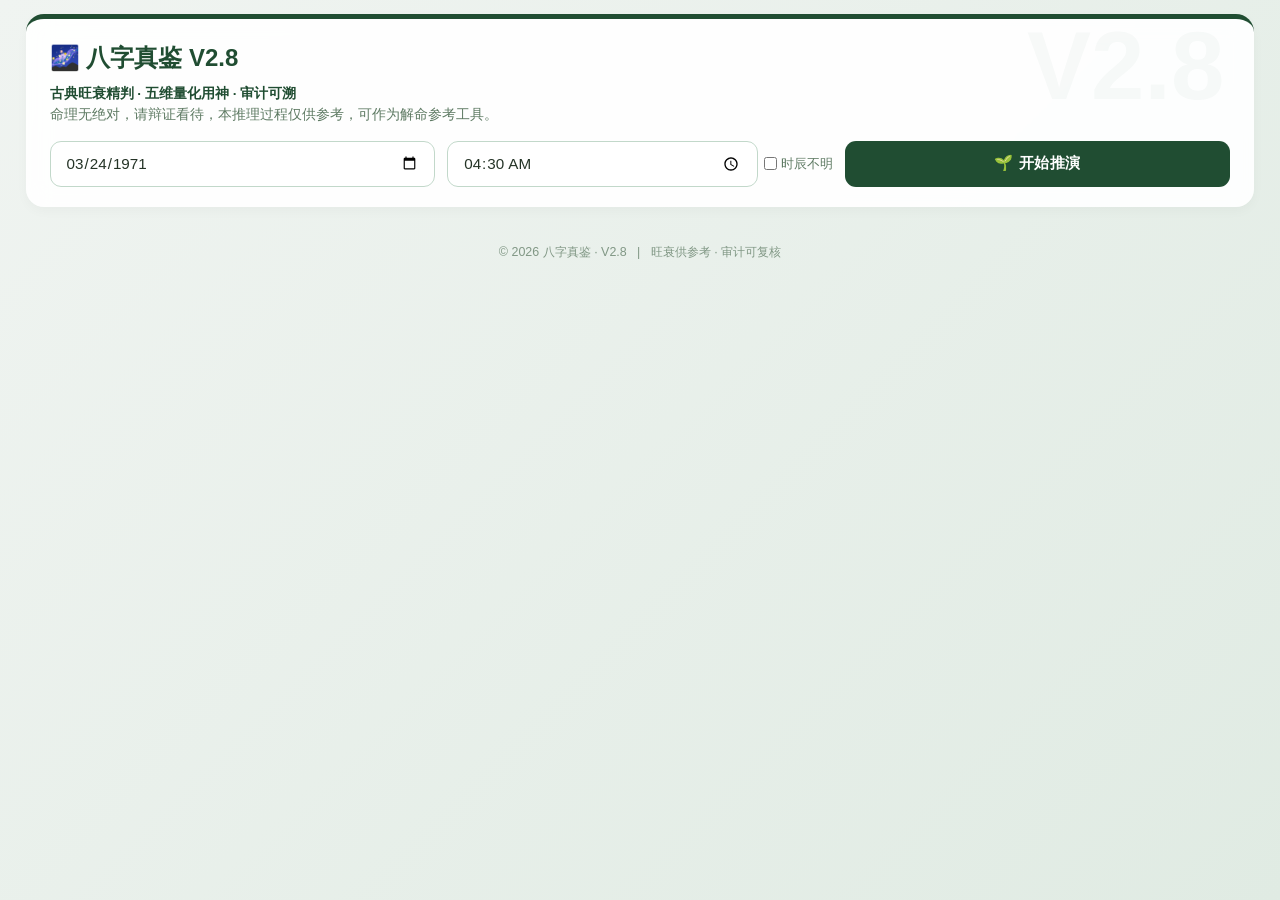
<file: BaziZJ_V2_8.html>
<!DOCTYPE html>
<html lang="zh">
<head>
  <meta charset="UTF-8">
  <meta name="viewport" content="width=device-width, initial-scale=1.0">
  <title>八字真鉴 · 旺衰精判 V2.8</title>
  <script src="https://cdn.jsdmirror.com/npm/lunar-javascript@1.7.6/lunar.min.js"></script>
  <style>
    /* 样式与 V1.9 完全一致，保持视觉连续性 */
    :root {
      --bg-gradient: linear-gradient(135deg, #f0f4f1 0%, #e0ebe3 100%);
      --card-bg: rgba(255, 255, 255, 0.92);
      --text-main: #243326;
      --text-muted: #5e7a63;
      --accent: #204d32;
      --accent-hover: #153823;
      --wx-wood: linear-gradient(135deg, #2b8a3e, #099268);
      --wx-fire: linear-gradient(135deg, #e03131, #c92a2a);
      --wx-earth: linear-gradient(135deg, #e67700, #d9480f);
      --wx-metal: linear-gradient(135deg, #868e96, #495057);
      --wx-water: linear-gradient(135deg, #1c7ed6, #1864ab);
      --shadow-sm: 0 4px 12px rgba(0,0,0,0.03);
      --shadow-md: 0 8px 24px rgba(0,0,0,0.08);
    }
    
    * { box-sizing: border-box; margin: 0; padding: 0; font-family: 'Inter', 'PingFang SC', sans-serif; }
    body { background: var(--bg-gradient); color: var(--text-main); padding: 1.5vh 2vw; min-height: 100vh; line-height: 1.6; }
    .container { max-width: 1250px; margin: 0 auto; }
    
    .header { background: var(--card-bg); backdrop-filter: blur(12px); padding: 20px 24px; border-radius: 18px; box-shadow: var(--shadow-sm); margin-bottom: 16px; border-top: 5px solid var(--accent); position: relative; overflow: hidden; }
    .header::after { content: "V2.8"; position: absolute; right: 30px; top: -30px; font-size: 6rem; font-weight: 900; color: rgba(43, 89, 63, 0.03); z-index: 0; pointer-events: none; }
    .header h2 { font-size: 1.5rem; font-weight: 800; display: flex; align-items: center; gap: 10px; color: var(--accent); position: relative; z-index: 1;}
    .header-desc { font-size: 0.85rem; color: var(--text-muted); margin-top: 6px; line-height: 1.55; position: relative; z-index: 1;}
    .header-grid { display: grid; grid-template-columns: repeat(auto-fit, minmax(180px, 1fr)); gap: 12px; margin-top: 16px; position: relative; z-index: 1;}
    
    input[type="date"], input[type="time"], button { padding: 11px 15px; border: 1.5px solid #c2d8ca; border-radius: 11px; font-size: 0.95rem; width: 100%; background: #ffffff; transition: all 0.2s ease; outline: none; color: var(--text-main); }
    input:focus, button:focus { border-color: var(--accent); box-shadow: 0 0 0 3px rgba(32, 77, 50, 0.15); }
    button { background: var(--accent); color: white; border: none; font-weight: 700; cursor: pointer; letter-spacing: 0.5px; }
    button:hover { background: var(--accent-hover); transform: translateY(-2px); box-shadow: 0 6px 20px rgba(32, 77, 50, 0.25); }

    .bazi-grid { display: grid; grid-template-columns: repeat(4, 1fr); gap: 12px; margin: 16px 0; }
    .pillar-col { display: flex; flex-direction: column; gap: 10px; position: relative; height: 100%; }
    .pillar-header { text-align: center; font-weight: 900; color: var(--accent); font-size: 0.95rem; border-bottom: 2px dashed #c2d8ca; padding-bottom: 6px; }
    .pillar-nayin { text-align: center; font-size: 0.7rem; color: #adb5bd; margin-top: -8px; margin-bottom: 3px; letter-spacing: 1px; } 
    
    .node-card { 
      background: var(--card-bg); 
      backdrop-filter: blur(10px); 
      padding: 14px 8px 44px; 
      border-radius: 14px; 
      text-align: center; 
      border: 1px solid rgba(255,255,255,0.8); 
      box-shadow: var(--shadow-sm); 
      transition: all 0.3s ease; 
      position: relative; 
      display: flex;
      flex-direction: column;
      justify-content: flex-start; 
      flex-grow: 1; /* 关键：如果这一列内容少，强行拉伸卡片高度和旁边的对齐 */
    }
    .node-card:hover { transform: translateY(-3px); box-shadow: var(--shadow-md); }
    .node-card.is-void { border: 2px dashed #adb5bd; background: #f8f9fa; opacity: 0.85; }
    .node-card.is-void::after { content: "⭕ 旬空"; position: absolute; bottom: 8px; right: 10px; font-size: 0.7rem; color: #adb5bd; font-weight: bold; z-index: 5; }
    .node-card.dm { border: 2px solid #e67700; background: linear-gradient(to bottom, #fffdfa, #ffffff); }
    .node-card.dm::before { content: "👑 日主"; position: absolute; top: -11px; left: 50%; transform: translateX(-50%); background: #e67700; color: white; font-size: 0.7rem; padding: 3px 12px; border-radius: 20px; font-weight: bold; box-shadow: 0 3px 8px rgba(230, 119, 0, 0.3); z-index: 2; }
    
    .node-char { font-size: 2.3rem; font-weight: 900; margin: 4px 0 8px; color: var(--text-main); line-height: 1; }
    .node-wx { font-size: 0.75rem; font-weight: 700; padding: 4px 14px; border-radius: 20px; color: white; display: inline-block; box-shadow: 0 2px 4px rgba(0,0,0,0.1); letter-spacing: 0.5px;}
    .wx-木 { background: var(--wx-wood); } .wx-火 { background: var(--wx-fire); } .wx-土 { background: var(--wx-earth); } .wx-金 { background: var(--wx-metal); } .wx-水 { background: var(--wx-water); }
    .node-phase { position: absolute; top: 8px; right: 8px; font-size: 0.68rem; color: #495057; font-weight: 800; background: #e9ecef; padding: 2px 6px; border-radius: 5px; }
    
    .node-status { display: flex; flex-wrap: wrap; gap: 4px; justify-content: center; margin-top: 8px; align-content: flex-start; }
    .status-badge { font-size: 0.65rem; padding: 2px 6px; border-radius: 5px; font-weight: 600; }
    .status-normal { background: #f1f3f5; color: #495057; }
    .status-buff { background: #d3f9d8; color: #2b8a3e; border: 1px solid #b2f2bb; }
    .status-nerf { background: #ffe3e3; color: #c92a2a; border: 1px solid #ffc9c9; }
    .status-transform { background: #eebefa; color: #862e9c; border: 1px solid #f3d9fa; }
    .status-damping { background: #fff3cd; color: #856404; border: 1px solid #ffe69c; }
    .status-fatal { background: #343a40; color: #f8f9fa; border: 1px solid #212529; }

    .node-hidden-stems { display: flex; flex-wrap: wrap; justify-content: center; gap: 4px; margin-top: 6px; padding-top: 6px; border-top: 1px dashed #ced4da; }
    .hidden-stem-badge { font-size: 0.65rem; padding: 2px 5px; border-radius: 4px; background: #f8f9fa; color: #495057; font-weight: 700; border: 1px solid #dee2e6; box-shadow: 0 1px 2px rgba(0,0,0,0.02); }

    .node-shensha { position: absolute; bottom: 7px; left: 0; width: 100%; display: flex; justify-content: center; gap: 4px; flex-wrap: wrap; padding: 0 6px; }
    .shensha-badge { font-size: 0.6rem; padding: 2px 6px; border-radius: 6px; font-weight: 800; border: 1px solid; letter-spacing: 0.5px; }
    .shensha-badge.sh-tianyi  { background:#fff8e1; color:#7b5800; border-color:#ffd43b; }
    .shensha-badge.sh-wenchang{ background:#e8f4fd; color:#1864ab; border-color:#74c0fc; }
    .shensha-badge.sh-lu      { background:#ebfbee; color:#1a5c1f; border-color:#69db7c; }
    .shensha-badge.sh-yima    { background:#f3f0ff; color:#5f3dc4; border-color:#b197fc; }
    .shensha-badge.sh-jiang   { background:#fff0f6; color:#a61e4d; border-color:#f783ac; }
    .shensha-badge.sh-yangren { background:#fff5f5; color:#c92a2a; border-color:#ffa8a8; }
    .shensha-badge.sh-taohua  { background:#fff0f6; color:#c2255c; border-color:#faa2c1; }
    .shensha-badge.sh-huagai  { background:#f8f0fc; color:#6741d9; border-color:#d0bfff; }
    .shensha-badge.sh-default { background:rgba(134,46,156,0.06); color:#862e9c; border-color:rgba(134,46,156,0.18); }

    /* 神煞总览 panel */
    .shensha-panel { background: var(--card-bg); backdrop-filter: blur(10px); border-radius: 16px; padding: 16px 20px; margin: 12px 0; border: 1px solid rgba(255,255,255,0.7); box-shadow: var(--shadow-sm); }
    .shensha-panel-title { font-size: 0.95rem; font-weight: 900; color: var(--accent); margin-bottom: 12px; display: flex; align-items: center; gap: 8px; border-bottom: 1.5px dashed #c2d8ca; padding-bottom: 8px; }
    .shensha-grid { display: flex; flex-wrap: wrap; gap: 8px; }
    .shensha-item { display: flex; align-items: center; gap: 6px; padding: 6px 12px; border-radius: 10px; font-size: 0.8rem; border: 1px solid; }
    .shensha-item-name { font-weight: 900; white-space: nowrap; }
    .shensha-item-loc  { color: #495057; font-size: 0.75rem; }
    .si-tianyi   { background:#fff8e1; border-color:#ffd43b; color:#7b5800; }
    .si-wenchang { background:#e8f4fd; border-color:#74c0fc; color:#1864ab; }
    .si-lu       { background:#ebfbee; border-color:#69db7c; color:#1a5c1f; }
    .si-yima     { background:#f3f0ff; border-color:#b197fc; color:#5f3dc4; }
    .si-jiang    { background:#fff0f6; border-color:#f783ac; color:#a61e4d; }
    .si-yangren  { background:#fff5f5; border-color:#ffa8a8; color:#c92a2a; }
    .si-taohua   { background:#fff0f6; border-color:#faa2c1; color:#c2255c; }
    .si-huagai   { background:#f8f0fc; border-color:#d0bfff; color:#6741d9; }
    .tag-kuigang { background: linear-gradient(135deg, #343a40, #212529); color: #f8f9fa; }
    .tag-riguì   { background: linear-gradient(135deg, #fff8e1, #ffe066); color: #7b5800; }
    .tag-lu      { background: linear-gradient(135deg, #ebfbee, #b2f2bb); color: #1a5c1f; }

    .dashboard { display: grid; grid-template-columns: 1.05fr 1.35fr; gap: 20px; margin-top: 16px; }
    .panel-left, .panel-right { background: var(--card-bg); backdrop-filter: blur(12px); padding: 20px; border-radius: 18px; border: 1px solid rgba(255,255,255,0.7); box-shadow: var(--shadow-sm); display: flex; flex-direction: column; height: 100%; }
    .panel-title { font-size: 1.05rem; font-weight: 900; margin-bottom: 12px; border-bottom: 2px solid #e0ebe3; padding-bottom: 10px; color: var(--accent); display: flex; align-items: center; gap: 8px; }

    .system-tags { display: flex; flex-wrap: wrap; gap: 7px; margin-bottom: 12px; padding-bottom: 12px; border-bottom: 1px dashed #ced4da; }
    .sys-tag { font-size: 0.78rem; padding: 4px 10px; border-radius: 20px; font-weight: 700; box-shadow: 0 2px 4px rgba(0,0,0,0.05);}
    .tag-combo { background: linear-gradient(135deg, #f3d9fa, #eebefa); color: #862e9c; }
    .tag-warn { background: linear-gradient(135deg, #fff3cd, #ffe066); color: #856404; }
    .tag-info { background: linear-gradient(135deg, #d0ebff, #a5d8ff); color: #1864ab; }
    .tag-shensha { background: linear-gradient(135deg, #ffe3e3, #ffc9c9); color: #c92a2a; }
    .tag-fatal { background: linear-gradient(135deg, #495057, #212529); color: #f8f9fa; }

    .log-list { list-style: none; font-size: 0.88rem; flex: 1; min-height: 0; overflow-y: auto; padding-right: 8px; }
    .log-list::-webkit-scrollbar { width: 6px; }
    .log-list::-webkit-scrollbar-thumb { background: #c2d8ca; border-radius: 10px; }
    .log-item { padding: 12px 8px; border-bottom: 1px dashed #dee2e6; animation: slideIn 0.3s ease forwards; opacity: 0; transform: translateX(-10px); display: flex; gap: 10px; align-items: flex-start;}
    .log-phase { font-weight: 900; color: white; background: var(--accent); padding: 2px 8px; border-radius: 6px; font-size: 0.75rem; white-space: nowrap;}
    
    .result-huge { font-size: 1.9rem; font-weight: 900; background: linear-gradient(135deg, var(--accent), #099268); -webkit-background-clip: text; -webkit-text-fill-color: transparent; text-align: center; margin: 10px 0 14px; letter-spacing: 1px;}
    
    .ratio-bar { height: 28px; background: #ffe3e3; border-radius: 14px; display: flex; overflow: hidden; margin-bottom: 14px; border: 1px solid #ffc9c9; box-shadow: inset 0 2px 6px rgba(0,0,0,0.06); }
    .ratio-ally { background: #d3f9d8; display: flex; align-items: center; justify-content: flex-start; padding-left: 12px; font-size: 0.82rem; font-weight: 800; color: #2b8a3e; transition: width 0.8s cubic-bezier(0.2, 0.9, 0.4, 1); white-space: nowrap; overflow: visible; position: relative; z-index: 1; }
    .ratio-enemy { display: flex; align-items: center; justify-content: flex-end; padding-right: 12px; font-size: 0.82rem; font-weight: 800; color: #c92a2a; flex-grow: 1; white-space: nowrap; overflow: visible; position: relative; z-index: 1; }

    .gods-matrix { display: grid; grid-template-columns: 1fr 1fr; gap: 10px; margin: 12px 0; }
    .god-cell { padding: 12px 14px; border-radius: 12px; position: relative; }
    .god-cell-title { font-size: 0.72rem; font-weight: 900; letter-spacing: 1px; margin-bottom: 8px; display: flex; align-items: center; gap: 5px; }
    .god-badges { display: flex; flex-wrap: wrap; gap: 6px; }
    .god-badge { font-size: 0.8rem; font-weight: 800; padding: 4px 12px; border-radius: 10px; display: flex; align-items: center; gap: 4px; }
    .god-badge-wx { font-size: 0.75rem; opacity: 0.75; }
    
    .cell-yong { background: linear-gradient(135deg, #fff8e1, #fff3cd); border: 1.5px solid #ffd43b; }
    .cell-yong .god-cell-title { color: #7b5800; }
    .badge-yong { background: linear-gradient(135deg, #ffd43b, #fcc419); color: #5c4000; border: 1px solid #f59f00; box-shadow: 0 2px 6px rgba(252, 196, 25, 0.3); }
    
    .cell-xi { background: linear-gradient(135deg, #f0fff4, #d3f9d8); border: 1.5px solid #51cf66; }
    .cell-xi .god-cell-title { color: #1a5c1f; }
    .badge-xi { background: linear-gradient(135deg, #51cf66, #40c057); color: #0a2e0d; border: 1px solid #2f9e44; box-shadow: 0 2px 6px rgba(64, 192, 87, 0.3); }
    
    .cell-ji { background: linear-gradient(135deg, #fff5f5, #ffe3e3); border: 1.5px solid #ff6b6b; }
    .cell-ji .god-cell-title { color: #7b1a1a; }
    .badge-ji { background: linear-gradient(135deg, #ff6b6b, #fa5252); color: #fff; border: 1px solid #e03131; box-shadow: 0 2px 6px rgba(250, 82, 82, 0.3); }
    
    .cell-xian { background: linear-gradient(135deg, #f8f9fa, #f1f3f5); border: 1.5px solid #ced4da; }
    .cell-xian .god-cell-title { color: #495057; }
    .badge-xian { background: linear-gradient(135deg, #dee2e6, #ced4da); color: #343a40; border: 1px solid #adb5bd; }
    .god-empty { font-size: 0.78rem; color: #adb5bd; font-style: italic; }

    .copyright { text-align: center; margin-top: 24px; padding: 12px; color: var(--text-muted); font-size: 0.78rem; opacity: 0.75; }

    /* ── V2.8 新增：五行分布条形图 ── */
    .wuxing-bar { height: 20px; border-radius: 10px; display: flex; overflow: hidden; margin: 8px 0 4px; border: 1px solid rgba(0,0,0,0.07); box-shadow: inset 0 1px 4px rgba(0,0,0,0.05); }
    .wuxing-bar-seg { display: flex; align-items: center; justify-content: center; font-size: 0.62rem; font-weight: 900; color: rgba(255,255,255,0.92); transition: width 0.8s cubic-bezier(0.2,0.9,0.4,1); overflow: hidden; white-space: nowrap; letter-spacing: 0.3px; }
    .wxseg-木 { background: linear-gradient(90deg,#2b8a3e,#099268); }
    .wxseg-火 { background: linear-gradient(90deg,#e03131,#c92a2a); }
    .wxseg-土 { background: linear-gradient(90deg,#e67700,#d9480f); }
    .wxseg-金 { background: linear-gradient(90deg,#868e96,#495057); }
    .wxseg-水 { background: linear-gradient(90deg,#1c7ed6,#1864ab); }
    .wuxing-legend { display: flex; gap: 6px; flex-wrap: wrap; margin-bottom: 10px; }
    .wx-legend-item { display: flex; align-items: center; gap: 3px; font-size: 0.72rem; font-weight: 700; }
    .wx-legend-dot { width: 8px; height: 8px; border-radius: 50%; }

    /* ── V2.8 新增：三才指标（得令/得地/得势）── */
    .sancai-row { display: flex; gap: 8px; margin: 6px 0 10px; }
    .sancai-badge { flex: 1; text-align: center; border-radius: 10px; padding: 6px 4px; font-size: 0.72rem; font-weight: 800; border: 1.5px solid; }
    .sancai-yes  { background: #f0fff4; border-color: #51cf66; color: #1a5c1f; }
    .sancai-no   { background: #fff5f5; border-color: #ff8787; color: #7b1a1a; }
    .sancai-sub  { font-size: 0.6rem; opacity: 0.75; display: block; margin-top: 1px; font-weight: 600; }

    /* ── V2.8 新增：格局分层显示 ── */
    .pattern-name  { font-size: 1.05rem; font-weight: 900; color: #d9480f; line-height: 1.3; }
    .pattern-desc  { font-size: 0.78rem; color: #5e7a63; margin-top: 4px; line-height: 1.5; }
    .pattern-minor { font-size: 0.72rem; color: #862e9c; margin-top: 3px; font-weight: 700; }
    .report-box { background: #f8fdf9; border: 1px solid #c2d8ca; border-radius: 12px; padding: 12px 14px; }
    .report-box h4 { font-size: 0.82rem; font-weight: 800; color: var(--accent); margin-bottom: 8px; }

    @keyframes slideIn { to { opacity: 1; transform: translateX(0); } }

    @media (max-width: 1050px) { .dashboard { grid-template-columns: 1fr 1fr; } }
    @media (max-width: 850px) {
      .dashboard { grid-template-columns: 1fr; gap: 16px; }
      .bazi-grid { grid-template-columns: repeat(4, 1fr); gap: 8px; }
      .node-char { font-size: 2rem; }
      .node-card { padding: 12px 6px 42px; }
    }
    @media (max-width: 600px) {
      body { padding: 1vh 2.5vw; }
      .header { padding: 16px; border-radius: 14px; }
      .header h2 { font-size: 1.15rem; }
      .header-grid { grid-template-columns: repeat(auto-fit, minmax(140px, 1fr)); gap: 10px; }
      .node-card { padding: 10px 4px 38px; }
      .node-char { font-size: 1.65rem; }
    }
  </style>
</head>
<body>

<div class="container">
  <div class="header">
    <h2>🌌 八字真鉴 V2.8 </h2>
    <p class="header-desc">
      <strong style="color:#204d32;">古典旺衰精判 · 五维量化用神 · 审计可溯</strong><br>
      命理无绝对，请辩证看待，本推理过程仅供参考，可作为解命参考工具。
    </p>
    <div class="header-grid">
      <input type="date" id="date" value="1971-03-24"> 
      <div style="display:flex;gap:6px;align-items:center;">
        <input type="time" id="time" value="04:30" style="flex:1;">
        <label style="display:flex;align-items:center;gap:4px;font-size:0.82rem;color:#5e7a63;white-space:nowrap;cursor:pointer;">
          <input type="checkbox" id="unknownHour" style="width:auto;padding:0;border:none;box-shadow:none;" onchange="document.getElementById('time').disabled=this.checked">
          时辰不明
        </label>
      </div>
      <button onclick="bootQuantumEngine()">🌱 开始推演</button>
    </div>
  </div>

  <div id="outputArea" style="display: none; animation: slideIn 0.6s ease;">
    <div class="bazi-grid" id="nodeGrid"></div>
    <div class="shensha-panel" id="shenshaPanel" style="display:none;"></div>
    <div class="dashboard" id="mainDashboard"></div>
  </div>

  <div class="copyright">
    © 2026 八字真鉴 · V2.8 &nbsp;&nbsp;|&nbsp;&nbsp; 旺衰供参考 · 审计可复核
  </div>
</div>

<script>
  /* =====================================================================
     八字真鉴 V2.8 逻辑精修版
  ===================================================================== */

  const DICT = Object.freeze({
    WX: {'甲':'木','乙':'木','丙':'火','丁':'火','戊':'土','己':'土','庚':'金','辛':'金','壬':'水','癸':'水',
         '寅':'木','卯':'木','巳':'火','午':'火','申':'金','酉':'金','亥':'水','子':'水','辰':'土','戌':'土','丑':'土','未':'土'},
    SHISHEN: {
      '木':{self:'木', res:'水', off:'金', wea:'土', out:'火'}, '火':{self:'火', res:'木', off:'水', wea:'金', out:'土'},
      '土':{self:'土', res:'火', off:'木', wea:'水', out:'金'}, '金':{self:'金', res:'土', off:'火', wea:'木', out:'水'},
      '水':{self:'水', res:'金', off:'土', wea:'火', out:'木'}
    },
    HIDDEN: {
      '子':['癸'], '丑':['己','癸','辛'], '寅':['甲','丙','戊'], '卯':['乙'], 
      '辰':['戊','乙','癸'], '巳':['丙','戊','庚'], '午':['丁','己'], '未':['己','丁','乙'], 
      '申':['庚','壬','戊'], '酉':['辛'], '戌':['戊','辛','丁'], '亥':['壬','甲']
    },
    HIDDEN_WEIGHT: [0.65, 0.25, 0.10],
    HE_GAN: {'甲':'己','己':'甲','乙':'庚','庚':'乙','丙':'辛','辛':'丙','丁':'壬','壬':'丁','戊':'癸','癸':'戊'},
    CHONG_ZHI: {'子':'午','午':'子','丑':'未','未':'丑','寅':'申','申':'寅','卯':'酉','酉':'卯','辰':'戌','戌':'辰','巳':'亥','亥':'巳'},
    QI_PHASE: {
      '甲': {'亥':'长生','子':'沐浴','丑':'冠带','寅':'临官','卯':'帝旺','辰':'衰','巳':'病','午':'死','未':'墓','申':'绝','酉':'胎','戌':'养'},
      '丙': {'寅':'长生','卯':'沐浴','辰':'冠带','巳':'临官','午':'帝旺','未':'衰','申':'病','酉':'死','戌':'墓','亥':'绝','子':'胎','丑':'养'},
      '戊': {'寅':'长生','卯':'沐浴','辰':'冠带','巳':'临官','午':'帝旺','未':'衰','申':'病','酉':'死','戌':'墓','亥':'绝','子':'胎','丑':'养'},
      '庚': {'巳':'长生','午':'沐浴','未':'冠带','申':'临官','酉':'帝旺','戌':'衰','亥':'病','子':'死','丑':'墓','寅':'绝','卯':'胎','辰':'养'},
      '壬': {'申':'长生','酉':'沐浴','戌':'冠带','亥':'临官','子':'帝旺','丑':'衰','寅':'病','卯':'死','辰':'墓','巳':'绝','午':'胎','未':'养'},
      '乙': {'午':'长生','巳':'沐浴','辰':'冠带','卯':'临官','寅':'帝旺','丑':'衰','子':'病','亥':'死','戌':'墓','酉':'绝','申':'胎','未':'养'},
      '丁': {'酉':'长生','申':'沐浴','未':'冠带','午':'临官','巳':'帝旺','辰':'衰','卯':'病','寅':'死','丑':'墓','子':'绝','亥':'胎','戌':'养'},
      '己': {'酉':'长生','申':'沐浴','未':'冠带','午':'临官','巳':'帝旺','辰':'衰','卯':'病','寅':'死','丑':'墓','子':'绝','亥':'胎','戌':'养'},
      '辛': {'子':'长生','亥':'沐浴','戌':'冠带','酉':'临官','申':'帝旺','未':'衰','午':'病','巳':'死','辰':'墓','卯':'绝','寅':'胎','丑':'养'},
      '癸': {'卯':'长生','寅':'沐浴','丑':'冠带','子':'临官','亥':'帝旺','戌':'衰','酉':'病','申':'死','未':'墓','午':'绝','巳':'胎','辰':'养'}
    },
    JIAZI: [
      '甲子','乙丑','丙寅','丁卯','戊辰','己巳','庚午','辛未','壬申','癸酉',
      '甲戌','乙亥','丙子','丁丑','戊寅','己卯','庚辰','辛巳','壬午','癸未',
      '甲申','乙酉','丙戌','丁亥','戊子','己丑','庚寅','辛卯','壬辰','癸巳',
      '甲午','乙未','丙申','丁酉','戊戌','己亥','庚子','辛丑','壬寅','癸卯',
      '甲辰','乙巳','丙午','丁未','戊申','己酉','庚戌','辛亥','壬子','癸丑',
      '甲寅','乙卯','丙辰','丁巳','戊午','己未','庚申','辛酉','壬戌','癸亥'
    ],
    LIU_HE_TRANSFORM: { '子丑': '土', '寅亥': '木', '卯戌': '火', '辰酉': '金', '巳申': '水', '午未': '土' },
    // ── V2.4 神煞数据表 ──
    TIANYI: { // 天乙贵人（以日干查，值为贵人地支数组）
      '甲':['丑','未'],'戊':['丑','未'],'庚':['丑','未'],
      '乙':['子','申'],'己':['子','申'],
      '丙':['亥','酉'],'丁':['亥','酉'],
      '壬':['巳','卯'],'癸':['巳','卯'],
      '辛':['寅','午']
    },
    LU_SHEN: { // 禄神 = 日干临官位（建禄之支）
      '甲':'寅','乙':'卯','丙':'巳','丁':'午',
      '戊':'巳','己':'午','庚':'申','辛':'酉',
      '壬':'亥','癸':'子'
    },
    WENCHANG: { // 文昌贵人（以日干查）
      '甲':'巳','乙':'午','丙':'申','丁':'酉',
      '戊':'申','己':'酉','庚':'亥','辛':'子',
      '壬':'寅','癸':'卯'
    },
    YIMA: { // 驿马（以年支或日支查，取三合局冲位）
      '申':'寅','子':'寅','辰':'寅',
      '亥':'巳','卯':'巳','未':'巳',
      '寅':'申','午':'申','戌':'申',
      '巳':'亥','酉':'亥','丑':'亥'
    },
    JIANGXING: { // 将星（三合局旺位）
      '申':'子','子':'子','辰':'子',
      '亥':'卯','卯':'卯','未':'卯',
      '寅':'午','午':'午','戌':'午',
      '巳':'酉','酉':'酉','丑':'酉'
    }
  });

  const ROLE_MAP = { self:'比劫', res:'印星', off:'官杀', wea:'财星', out:'食伤' };

  function getShiShenName(dmWx, targetWx) {
    if (!dmWx || !targetWx) return '未知';
    const roles = DICT.SHISHEN[dmWx];
    for (let key in roles) {
      if (roles[key] === targetWx) return ROLE_MAP[key];
    }
    return '未知';
  }

  const YY_MAP = {
      '甲':1,'乙':0,'丙':1,'丁':0,'戊':1,'己':0,'庚':1,'辛':0,'壬':1,'癸':0,
      '子':1,'丑':0,'寅':1,'卯':0,'辰':1,'巳':0,'午':1,'未':0,'申':1,'酉':0,'戌':1,'亥':0
  };
  
  const EXACT_SHISHEN = {
      '比劫': {1: '比肩', 0: '劫财'},
      '印星': {1: '偏印', 0: '正印'},
      '官杀': {1: '七杀', 0: '正官'},
      '财星': {1: '偏财', 0: '正财'},
      '食伤': {1: '食神', 0: '伤官'}
  };

  // 五行阴阳代表干：每个五行的阳干（1）与阴干（0）
  const WX_YY = { '木': {'yang':'甲','yin':'乙'}, '火': {'yang':'丙','yin':'丁'}, '土': {'yang':'戊','yin':'己'}, '金': {'yang':'庚','yin':'辛'}, '水': {'yang':'壬','yin':'癸'} };

  function getExactShiShenName(dmChar, targetChar, targetEffectiveWx) {
      if (!dmChar || !targetChar) return '未知';
      let dmWx = DICT.WX[dmChar];
      const effWx = targetEffectiveWx || DICT.WX[targetChar];
      let role = getShiShenName(dmWx, effWx);
      if (role === '未知') return '未知';
      // 若目标发生化合（effectiveWx 与原字符五行不同），以化合后五行的阴阳属性判断
      // 同五行默认用原字符阴阳；化合后取化神五行阳干代表阳
      let targetYY;
      if (effWx !== DICT.WX[targetChar]) {
          // 化合后：以日主阴阳与化神阴阳对比（化神以阳干为阳代表）
          targetYY = YY_MAP[WX_YY[effWx]?.yang] ?? 1; // 化神默认取阳代表
      } else {
          targetYY = YY_MAP[targetChar];
      }
      let isSame = YY_MAP[dmChar] === targetYY ? 1 : 0;
      return EXACT_SHISHEN[role][isSame];
  }

  class BaziNode {
    constructor(id, label, char, type) {
      this.id = id; this.label = label; this.char = char;           
      this.originalWx = DICT.WX[char]; this.currentWx = this.originalWx; 
      this.type = type; this.energy = 1.0; this.states = [];       
      this.shenshas = []; this.qiPhase = ''; this.isVoid = false;    
      this.isTransformed = false; this.isHuoYi = false; this.transformedWx = null;
    }
    
    addState(stateStr, energyMult = 1.0) {
      if (!this.states.includes(stateStr)) {
        this.states.push(stateStr);
        this.energy *= energyMult;
      }
    }
    hasState(stateStr) { return this.states.some(s => s.includes(stateStr)); }
    get effectiveWx() { return this.isTransformed ? this.transformedWx : this.currentWx; }
    isActive() { 
        return !this.hasState('重伤') && 
               !(this.hasState('受冲') && this.energy < 0.35) &&
               !this.hasState('冰冻无用') && !this.hasState('被反噬') &&
               !this.hasState('蚍蜉撼树') && !this.hasState('被抽干');
    }
  }

  function getRootsData(nodes, targetWx) {
    let result = { mainCount: 0, subCount: 0, rootNodes: [] };
    const branches = [nodes.yZ, nodes.mZ, nodes.dZ, nodes.hZ];
    
    branches.forEach(z => {
      if (z.hasState('重伤') || (z.hasState('受冲') && z.energy < 0.35)) return; 
      const isVoidMonth = (z.isVoid && z.id === 'mZ');
      if (z.isVoid && !isVoidMonth) return; 
      
      if (z.isTransformed && z.transformedWx === targetWx) {
          result.mainCount++; 
          if (!result.rootNodes.includes(z)) result.rootNodes.push(z);
          return;
      }
      const hidden = DICT.HIDDEN[z.char] || [];
      hidden.forEach((h, index) => {
        if (h && DICT.WX[h] === targetWx) {
          if (index === 0) { result.mainCount++; } else { result.subCount++; }
          if (!result.rootNodes.includes(z)) result.rootNodes.push(z);
        }
      });
    });
    return result;
  }

  function hasCloseSupport(nodes, dmWx) {
    // 修正：贴身生扶能量门槛提高至0.7，且必须活跃非空
    const isSupportive = (n) => n && n.isActive() && !n.isVoid && n.energy >= 0.7 && ['印星', '比劫'].includes(getShiShenName(dmWx, n.effectiveWx));
    return isSupportive(nodes.dZ) || isSupportive(nodes.mG) || isSupportive(nodes.hG);
  }

  function hasTrueRoot(nodes, dmWx) {
    for (let z of [nodes.mZ, nodes.dZ]) {
      if (!z.isActive() || z.isVoid) continue;
      const hidden = DICT.HIDDEN[z.char] || [];
      if (hidden.some(h => h && DICT.WX[h] === dmWx)) return true;
    }
    return false;
  }

  function hasStrongEnemy(nodes, dmWx) {
    for (let n of Object.values(nodes)) {
      if (n.id === 'dG' || !n.isActive() || n.isVoid) continue;
      const role = getShiShenName(dmWx, n.effectiveWx);
      if (['官杀', '财星'].includes(role)) {
        if (n.type === '支' && DICT.WX[DICT.HIDDEN[n.char][0]] === n.effectiveWx) return true;
        if (n.energy > 0.7) return true;
      }
    }
    return false;
  }

  /* =====================================================================
     V2.2 特殊格局检测辅助函数
  ===================================================================== */

  // 获取全局五行能量分布（含月令权重加成）
  function getWxEnergyMap(nodes) {
    let wxE = { '木':0,'火':0,'土':0,'金':0,'水':0 }, totalE = 0;
    Object.values(nodes).forEach(n => {
      if (!n.isActive()) return;
      let w = n.type === '支' ? (n.id === 'mZ' ? 2.5 : 1.5) : 1.0;
      if (n.isVoid) w *= 0.2;
      wxE[n.effectiveWx] += n.energy * w;
      totalE += n.energy * w;
    });
    return { wxE, totalE };
  }

  // 五行相克表：ke[A] = A所克之五行
  const WX_KE = { '木':'土', '火':'金', '土':'水', '金':'木', '水':'火' };

  // ── 两气成象格（双清格）检测（V2.8 严格化）──
  // 两气须各自显著（≥20%）且合计≥90%，克神极少
  // 《子平真诠》：两气成象贵在纯粹，两气各须有力，非一强一弱之象
  function checkTwoElementPattern(ctx, nodes) {
    const { wxE, totalE } = getWxEnergyMap(nodes);
    if (totalE <= 0) return null;

    const twoPatterns = [
      { wxs:['木','火'], name:'木火通明', jiWx:['金','水'],
        hardBreakers: { '金': 0.05, '水': 0.07 },
        note:'木生火，文明之象。忌金克木(>5%破)，水克火(>7%破)' },
      { wxs:['火','土'], name:'火土相生', jiWx:['水','木'],
        hardBreakers: { '水': 0.06, '木': 0.06 },
        note:'火生土，厚重之象。忌水克火(>6%破)，木克土(>6%破)' },
      { wxs:['土','金'], name:'土金毓秀', jiWx:['木','火'],
        hardBreakers: { '木': 0.06, '火': 0.06 },
        note:'土生金，清秀之象。忌木克土(>6%破)，火克金(>6%破)' },
      { wxs:['金','水'], name:'金白水清', jiWx:['火','土'],
        hardBreakers: { '火': 0.06, '土': 0.06 },
        note:'金生水，清澈之象。忌火克金(>6%破)，土克水(>6%破)' },
      { wxs:['水','木'], name:'水木清华', jiWx:['土','金'],
        hardBreakers: { '土': 0.06, '金': 0.06 },
        note:'水生木，清华之象。忌土克水(>6%破)，金克木(>6%破)' },
    ];

    for (const match of twoPatterns) {
      const wx1 = match.wxs[0], wx2 = match.wxs[1];
      const e1 = wxE[wx1] || 0, e2 = wxE[wx2] || 0;
      const p1 = e1 / totalE, p2 = e2 / totalE;

      // V2.8：各气须 ≥ 20%（两气须各有实质能量，防止一气极弱虚撑）
      if (p1 < 0.20 || p2 < 0.20) {
        if (p1 + p2 >= 0.85) {
          const weakOne = p1 < p2 ? wx1 : wx2;
        }
        continue;
      }

      // V2.8：合计须 ≥ 90%
      const combined = p1 + p2;
      if (combined < 0.90) continue;

      // 硬克神检测
      let broken = false, breakReason = '';
      for (const [breakWx, threshold] of Object.entries(match.hardBreakers)) {
        const pct = (wxE[breakWx] || 0) / totalE;
        if (pct > threshold) {
          broken = true;
          breakReason = `${breakWx}(${Math.round(pct*100)}%)超破格阈值${Math.round(threshold*100)}%`;
          break;
        }
      }
      if (broken) {
        continue;
      }

      ctx.log('Stage 6.0 格局',
        `✅ 两气成象格[${match.name}]成立：${wx1}(${Math.round(p1*100)}%) + ${wx2}(${Math.round(p2*100)}%) = ${Math.round(combined*100)}% ≥ 90%，各气≥20%，克神检测通过。`);
      return {
        pattern: `两气成象·${match.name}`,
        type: 'special_two',
        name: match.name,
        desc: `${wx1}(${Math.round(p1*100)}%)与${wx2}(${Math.round(p2*100)}%)两气合计${Math.round(combined*100)}%，纯象已成`,
        wx1, wx2, jiWx: match.jiWx, note: match.note
      };
    }
    return null;
  }

  // ── 三气流通格检测（V2.8 严格化）──
  // 《滴天髓》《子平真诠》：三气流通须气脉纯粹，外杂则流通受阻
  // V2.8 标准：
  //   ① 月令须属于三气之一（月令是格局之根，不在链内则无格局依托）
  //   ② 链条总占比 ≥ 92%（三气须几乎占据整个命局，杂气极少）
  //   ③ 三气各自占比 ≥ 12%（每一环须有实质能量，不能某环奄奄一息）
  //   ④ 外来断链之神 ≤ 5%，外来无关之神 ≤ 8%（杂气极少才流通）
  //   ⑤ 三气分布不可极度偏斜：最强气/最弱气 < 4.0（防一家独大两环虚设）
  function checkThreeFlowPattern(ctx, nodes) {
    const { wxE, totalE } = getWxEnergyMap(nodes);
    if (totalE <= 0) return null;

    const threeFlows = [
      { chain:['木','火','土'], name:'木火土三气流通', pivot:'火', ji:['金','水'] },
      { chain:['火','土','金'], name:'火土金三气流通', pivot:'土', ji:['木','水'] },
      { chain:['土','金','水'], name:'土金水三气流通', pivot:'金', ji:['火','木'] },
      { chain:['金','水','木'], name:'金水木三气流通', pivot:'水', ji:['土','火'] },
      { chain:['水','木','火'], name:'水木火三气流通', pivot:'木', ji:['金','土'] },
    ];

    const monthWx = nodes.mZ.effectiveWx;

    for (const flow of threeFlows) {
      const { chain, name, pivot, ji } = flow;

      // ① 月令须属于三气链条之一
      if (!chain.includes(monthWx)) {
        // 仅在三气占比较高时才提示（占比低不值得提示）
        const roughChain = chain.reduce((s, wx) => s + (wxE[wx] || 0), 0) / totalE;
        if (roughChain >= 0.80) {
        }
        continue;
      }

      // ② 三气各自须有气（≥ 12%）
      const minPct = Math.min(...chain.map(wx => (wxE[wx] || 0) / totalE));
      if (minPct < 0.12) {
        const weakLink = chain.find(wx => (wxE[wx] || 0) / totalE < 0.12);
        continue;
      }

      // ③ 链条总占比 ≥ 92%
      const chainEnergy = chain.reduce((s, wx) => s + (wxE[wx] || 0), 0) / totalE;
      if (chainEnergy < 0.92) {
        continue;
      }

      // ④ 断链检测：外来五行严格限制
      const otherWx = ['木','火','土','金','水'].filter(wx => !chain.includes(wx));
      let chainBroken = false, breakDetail = '';
      for (const ext of otherWx) {
        const extPct = (wxE[ext] || 0) / totalE;
        if (extPct <= 0.01) continue;
        const clashesChain = chain.some(chainWx => WX_KE[ext] === chainWx);
        const threshold = clashesChain ? 0.05 : 0.08; // V2.8：断链5%，无关8%（较V2.6更严）
        if (extPct > threshold) {
          chainBroken = true;
          breakDetail = `外来${ext}(${Math.round(extPct*100)}%)${clashesChain ? '克链条[' + chain.find(c => WX_KE[ext]===c) + ']断链' : '量大污染气脉'}，超过阈值${Math.round(threshold*100)}%`;
          break;
        }
      }
      if (chainBroken) {
        continue;
      }

      // ⑤ 三气分布平衡：最强/最弱 < 4.0
      const maxPct = Math.max(...chain.map(wx => (wxE[wx] || 0) / totalE));
      const balanceRatio = maxPct / Math.max(minPct, 0.01);
      if (balanceRatio >= 4.0) {
        const strongLink = chain.find(wx => (wxE[wx] || 0) / totalE === maxPct);
        const weakLink2  = chain.find(wx => (wxE[wx] || 0) / totalE === minPct);
        continue;
      }

      ctx.log('Stage 6.0 格局',
        `✅ 三气流通格[${name}]成立：${chain.map(w=>`${w}(${Math.round((wxE[w]||0)/totalE*100)}%)`).join('→')}，链条${Math.round(chainEnergy*100)}%≥92%，月令[${nodes.mZ.char}·${monthWx}]在链，各气≥12%，平衡比${balanceRatio.toFixed(1)}<4，断链检测通过。`);
      return {
        pattern: name,
        type: 'special_three',
        desc: `${chain.map(w=>`${w}(${Math.round((wxE[w]||0)/totalE*100)}%)`).join('→')}三气相生流通（占${Math.round(chainEnergy*100)}%），${pivot}为枢纽`,
        chain, pivot, ji
      };
    }
    return null;
  }

  // ── 半壁格（两神相持格）检测（V2.8 严格化）──
  // 《滴天髓》：两神交战，须通关化解，若通关神不在局则两虎相争必有大凶
  // V2.8 标准：
  //   ① 各方占比：38%~52%（更严格的势均力敌）
  //   ② 合计须 ≥ 82%（两神须几乎充满命局）
  //   ③ 强弱比 < 1.40（比V2.6更严，防止一方已明显偏强）
  //   ④ 通关神须实际存在于命局中（否则两神无法化解，不成格局，只是恶斗）
  function checkHalfWallPattern(ctx, nodes) {
    const { wxE, totalE } = getWxEnergyMap(nodes);
    if (totalE <= 0) return null;

    const clashPairs = [
      { wxA:'金', wxB:'木', mediator:'水', name:'金木交战',  ji:['土'] },
      { wxA:'水', wxB:'火', mediator:'木', name:'水火既济',  ji:['金'] },
      { wxA:'火', wxB:'金', mediator:'土', name:'火金相克',  ji:['木'] },
      { wxA:'水', wxB:'土', mediator:'金', name:'水土相战',  ji:['火'] },
      { wxA:'木', wxB:'土', mediator:'火', name:'木土相克',  ji:['水'] },
    ];

    for (const cp of clashPairs) {
      const pctA = (wxE[cp.wxA] || 0) / totalE;
      const pctB = (wxE[cp.wxB] || 0) / totalE;

      // ① 各方占比须在 38%~52%
      if (pctA < 0.38 || pctA > 0.52) continue;
      if (pctB < 0.38 || pctB > 0.52) continue;

      // ② 合计须 ≥ 82%
      if (pctA + pctB < 0.82) continue;

      // ③ 强弱比 < 1.40
      const ratio = Math.max(pctA, pctB) / Math.min(pctA, pctB);
      if (ratio >= 1.40) {
        continue;
      }

      // ④ 通关神须实际存在于命局（能量>0.5%）
      const mediatorPct = (wxE[cp.mediator] || 0) / totalE;
      if (mediatorPct < 0.005) {
        continue;
      }

      const stronger = pctA >= pctB ? cp.wxA : cp.wxB;
      const weaker   = pctA < pctB  ? cp.wxA : cp.wxB;
      ctx.log('Stage 6.0 格局',
        `✅ 半壁格[${cp.name}]成立：${cp.wxA}(${Math.round(pctA*100)}%) vs ${cp.wxB}(${Math.round(pctB*100)}%)，` +
        `合计${Math.round((pctA+pctB)*100)}%≥82%，比值${ratio.toFixed(2)}<1.40，通关神[${cp.mediator}](${Math.round(mediatorPct*100)}%)在局，势均力敌之格确立。`);
      return {
        pattern: `半壁格·${cp.name}`,
        type: 'special_half',
        name: cp.name,
        desc: `${cp.wxA}(${Math.round(pctA*100)}%)与${cp.wxB}(${Math.round(pctB*100)}%)势均力敌（比值${ratio.toFixed(2)}），需${cp.mediator}通关`,
        wxA: cp.wxA, wxB: cp.wxB, stronger, weaker,
        mediator: cp.mediator, ji: cp.ji, pctA, pctB, ratio
      };
    }
    return null;
  }

  // ── 次级特殊格局标注（不改主格局，仅添加标签与优化用神）──
  function detectMinorSpecialPatterns(ctx, dmWx, nodes, patternResult, verdict) {
    const S = DICT.SHISHEN[dmWx];
    const isQiang = verdict.includes('身强') || verdict.includes('旺') || verdict.includes('极强');
    const isRuo   = verdict.includes('身弱') || verdict.includes('假从') || verdict.includes('极弱');
    const patName = patternResult?.pattern || '';
    // 跳过已识别特殊格局
    if (['special_two','special_three','special_half'].includes(patternResult?.type)) return;
    if (patternResult?.type === 'special' && (patName.includes('化气') || patName.startsWith('从') || patName.includes('专旺') || patName.includes('曲直') || patName.includes('炎上') || patName.includes('稼穑') || patName.includes('从革') || patName.includes('润下'))) return;

    let wxE = { '木':0,'火':0,'土':0,'金':0,'水':0 }, totalE = 0;
    Object.values(nodes).forEach(n => {
      if (!n.isActive()) return;
      let w = n.type === '支' ? (n.id === 'mZ' ? 2.5 : 1.5) : 1.0;
      if (n.isVoid) w *= 0.2;
      wxE[n.effectiveWx] += n.energy * w;
      totalE += n.energy * w;
    });

    const offE  = wxE[S.off]  / totalE; // 官杀
    const resE  = wxE[S.res]  / totalE; // 印星
    const outE  = wxE[S.out]  / totalE; // 食伤
    const weaE  = wxE[S.wea]  / totalE; // 财星
    const selfE = wxE[dmWx]   / totalE; // 比劫

    // ① 杀印相生：官杀>10%，印星>10%，且官杀与印星相生（官杀五行生印星五行）
    if (offE > 0.10 && resE > 0.10) {
      if (DICT.SHISHEN[S.off].out === S.res) {
        ctx.tag('tag-combo', `✨ 杀印相生`);
        ctx.log('Stage 6.5 标注', `✨ 杀印相生：官杀(${S.off}·${Math.round(offE*100)}%)生印星(${S.res}·${Math.round(resE*100)}%)，化杀护身，贵格之象。`);
        patternResult.minorFlag = (patternResult.minorFlag||'') + '杀印相生·';
      }
    }

    // ② 食伤生财：食伤>12%，财星>12%，且食伤五行生财星五行
    if (outE > 0.12 && weaE > 0.12) {
      if (DICT.SHISHEN[S.out].out === S.wea) {
        ctx.tag('tag-combo', `🌊 食伤生财`);
        ctx.log('Stage 6.5 标注', `🌊 食伤生财：食伤(${S.out}·${Math.round(outE*100)}%)顺流生财(${S.wea}·${Math.round(weaE*100)}%)，流通之美。`);
        patternResult.minorFlag = (patternResult.minorFlag||'') + '食伤生财·';
      }
    }

    // ③ 伤官配印：伤官旺（>18%）且印星有力（>12%），日主偏弱或中和时最贵；身强亦可论（伤官强旺须印化）
    // V2.6：去掉身弱限制，改为伤官足够旺（>18%）即可；身弱时更贵，身强时作次级标注
    if (outE > 0.18 && resE > 0.12) {
      ctx.tag('tag-info', `🔶 伤官配印`);
      const qualityDesc = isRuo ? '日主偏弱，伤官配印最贵，印以制伤护身' : (verdict.includes('中和') ? '中和之局，伤官配印，印化其锋' : '日主有力，伤官旺动，印化为美');
      ctx.log('Stage 6.5 标注', `🔶 伤官配印：食伤(${S.out}·${Math.round(outE*100)}%)旺动，印星(${S.res}·${Math.round(resE*100)}%)化泄扶身，格局转贵。${qualityDesc}用神以印星为先。`);
      patternResult.minorFlag = (patternResult.minorFlag||'') + '伤官配印·';
    }

    // ④ 财官双美：身强，财星>12%，官杀>10%，且财官相生，日主有根
    const dmRoots = getRootsData(nodes, dmWx);
    const hasRoot = dmRoots.mainCount > 0 || dmRoots.subCount > 0;
    if (isQiang && weaE > 0.12 && offE > 0.10 && hasRoot) {
      if (DICT.SHISHEN[S.wea].out === S.off) { // 财生官
        ctx.tag('tag-combo', `👑 财官双美`);
        ctx.log('Stage 6.5 标注', `👑 财官双美：日主有根身强，财(${S.wea}·${Math.round(weaE*100)}%)生官(${S.off}·${Math.round(offE*100)}%)，财官相生相济，命局贵气显著。`);
        patternResult.minorFlag = (patternResult.minorFlag||'') + '财官双美·';
      }
    }
  }

  /* =====================================================================
     V2.4 神煞格局检测：魁罡格 / 日贵格 / 专禄格 / 归禄格
  ===================================================================== */
  function checkShenShaPatterns(ctx, nodes) {
    const dGan = nodes.dG.char, dZhi = nodes.dZ.char;
    const mZhi = nodes.mZ.char, hZhi = nodes.hZ.char;
    const dayPillar = dGan + dZhi;
    const otherBranches = (excl) => [nodes.yZ, nodes.mZ, nodes.dZ, nodes.hZ].filter(z => z.id !== excl && z.isActive());

    // ① 魁罡格：四个固定日柱，日支未被冲，且命局无财星透干或月令为财
    const KUIGANG = ['庚辰','庚戌','壬辰','戊戌'];
    if (KUIGANG.includes(dayPillar)) {
      const chong = DICT.CHONG_ZHI[dZhi];
      const breaker = otherBranches('dZ').find(z => z.char === chong);
      // 魁罡格忌财：财星透干或月令为财则破格
      const dmWxForKG = DICT.WX[dGan];
      const weaWx = DICT.SHISHEN[dmWxForKG].wea;
      const wealStem = [nodes.yG, nodes.mG, nodes.hG].find(g => g.effectiveWx === weaWx && g.isActive() && !g.isVoid);
      const monthIsWea = nodes.mZ.effectiveWx === weaWx;
      if (!breaker && !wealStem && !monthIsWea) {
        ctx.log('Stage 6.0 格局', `✅ 魁罡格成立：日柱[${dayPillar}]为魁罡四柱之一，日支[${dZhi}]无冲破，无财星透干或当令，威权格局确立。`);
        ctx.tag('tag-kuigang', `🗡️ 魁罡格·${dayPillar}`);
        return {
          pattern: `魁罡格·${dayPillar}`,
          type: 'special_shensha', sub: 'kuigang',
          desc: `日柱${dayPillar}为魁罡，威权独断，刚烈英豪。喜官杀制衡魁罡之烈，忌财星破格。`,
          dayPillar
        };
      }
      if (breaker)
        ctx.log('Stage 6.0 格局', `⚠️ 日柱[${dayPillar}]具魁罡象，但日支被[${breaker.label}·${chong}]冲破，魁罡格不成立。`);
      else if (wealStem)
        ctx.log('Stage 6.0 格局', `⚠️ 日柱[${dayPillar}]具魁罡象，但财星[${wealStem.char}]透干，财破魁罡，格局不成立。`);
      else if (monthIsWea)
        ctx.log('Stage 6.0 格局', `⚠️ 日柱[${dayPillar}]具魁罡象，但月令为财星当令，财破魁罡，格局不成立。`);
    }

    // ② 日贵格：四个固定日柱（日干与日支形成天乙贵人），日支未被冲
    const RIGUÌ = ['丁亥','丁酉','癸巳','癸卯'];
    if (RIGUÌ.includes(dayPillar)) {
      const chong = DICT.CHONG_ZHI[dZhi];
      const breaker = otherBranches('dZ').find(z => z.char === chong);
      if (!breaker) {
        ctx.log('Stage 6.0 格局', `✅ 日贵格成立：日柱[${dayPillar}]天乙贵人坐日支，日支无冲，贵气格局。`);
        ctx.tag('tag-riguì', `⭐ 日贵格·${dayPillar}`);
        return {
          pattern: `日贵格·${dayPillar}`,
          type: 'special_shensha', sub: 'riguì',
          desc: `日柱${dayPillar}，贵人临日，温文儒雅，逢凶化吉，贵人扶持之象。`,
          dayPillar
        };
      }
      ctx.log('Stage 6.0 格局', `⚠️ 日柱[${dayPillar}]具日贵象，但日支[${dZhi}]被[${breaker.label}]冲破，日贵格不成立。`);
    }

    // ③ 专禄格：月令 = 日干禄位，且月令未被冲，且无官杀透干
    const luZhi = DICT.LU_SHEN[dGan];
    if (luZhi && mZhi === luZhi) {
      const chong = DICT.CHONG_ZHI[mZhi];
      const breaker = otherBranches('mZ').find(z => z.char === chong);
      // 官杀透干破专禄格（官杀透出天干则论官杀格，不论专禄）
      const dmWxForLu = DICT.WX[dGan];
      const offWx = DICT.SHISHEN[dmWxForLu].off;
      const offStemTransparent = [nodes.yG, nodes.mG, nodes.hG].find(g => g.effectiveWx === offWx && g.isActive() && !g.isVoid);
      if (!breaker && !offStemTransparent) {
        ctx.log('Stage 6.0 格局', `✅ 专禄格成立：月令[${mZhi}]正是日干[${dGan}]临官禄位，月令无冲，无官杀透干，建禄当权。`);
        ctx.tag('tag-lu', `🌿 专禄格·${mZhi}月`);
        return {
          pattern: `专禄格·${dGan}禄在${mZhi}`,
          type: 'special_shensha', sub: 'zhuanlu',
          desc: `月令${mZhi}为日干${dGan}之临官禄位，专禄当令，身根深固，宜食神财星顺势。`,
          luZhi, dGan
        };
      }
      if (breaker)
        ctx.log('Stage 6.0 格局', `⚠️ 月令[${mZhi}]为日干禄位，但被[${breaker.label}]冲破，专禄格受损，降为普通月令处理。`);
      else if (offStemTransparent)
        ctx.log('Stage 6.0 格局', `⚠️ 月令[${mZhi}]为日干禄位，但官杀[${offStemTransparent.char}]透干，专禄格被破，改以官杀格论。`);
    }

    // ④ 归禄格：时支 = 日干禄位，时支未被冲，且月令不为官杀主气
    if (luZhi && hZhi === luZhi) {
      const chong = DICT.CHONG_ZHI[hZhi];
      const breaker = otherBranches('hZ').find(z => z.char === chong);
      const S = DICT.SHISHEN[DICT.WX[dGan]];
      const monthIsOff = nodes.mZ.effectiveWx === S.off; // 月令官杀主气则归禄格受制
      if (!breaker && !monthIsOff) {
        ctx.log('Stage 6.0 格局', `✅ 归禄格成立：时支[${hZhi}]为日干[${dGan}]禄位，无冲，月令非官杀，命末归根有情。`);
        ctx.tag('tag-lu', `🌿 归禄格·时支${hZhi}`);
        return {
          pattern: `归禄格·${dGan}归禄${hZhi}`,
          type: 'special_shensha', sub: 'guilu',
          desc: `时支${hZhi}为日干${dGan}临官禄位，命末归禄，晚运得力，宜食神财星。`,
          luZhi, dGan
        };
      }
      if (monthIsOff)
        ctx.log('Stage 6.0 格局', `⚠️ 时支[${hZhi}]为日干禄位，但月令为官杀主气，归禄受制，格局减弱。`);
      else if (breaker)
        ctx.log('Stage 6.0 格局', `⚠️ 时支[${hZhi}]为日干禄位，但被[${breaker.label}]冲，归禄格不成立。`);
    }

    return null;
  }

  function bootQuantumEngine() {
    const d = document.getElementById('date').value;
    const t = document.getElementById('time').value;
    const unknownHour = document.getElementById('unknownHour').checked;
    if (!d) return alert('请注入完整的时空坐标');
    if (!unknownHour && !t) return alert('请输入出生时间，或勾选「时辰不明」');
    
    // 时辰不明时使用子时（00:00）推算，但会在结果中标注提示
    const timeStr = unknownHour ? '00:00' : t;
    
    let bz;
    try { bz = Solar.fromDate(new Date(`${d}T${timeStr}:00`)).getLunar().getEightChar(); } 
    catch (e) { return alert('时空坐标超出量子引擎解析范围。'); }
    
    let ctx = {
      nodes: {
        yG: new BaziNode('yG', '年干', bz.getYearGan(), '干'), yZ: new BaziNode('yZ', '年支', bz.getYearZhi(), '支'),
        mG: new BaziNode('mG', '月干', bz.getMonthGan(), '干'), mZ: new BaziNode('mZ', '月令', bz.getMonthZhi(), '支'),
        dG: new BaziNode('dG', '日干', bz.getDayGan(), '干'),   dZ: new BaziNode('dZ', '日支', bz.getDayZhi(), '支'),
        hG: new BaziNode('hG', '时干', bz.getTimeGan(), '干'), hZ: new BaziNode('hZ', '时支', bz.getTimeZhi(), '支')
      },
      nayinDict: { y: bz.getYearNaYin(), m: bz.getMonthNaYin(), d: bz.getDayNaYin(), h: bz.getTimeNaYin() },
      logs: [], tags: [], thermalState: '常温', unknownHour,
      log: function(phase, msg) { this.logs.push({phase, msg}); },
      tag: function(type, msg) { this.tags.push({type, msg}); }
    };
    
    ctx.log('Stage 1.0 创世', `坐标锁定。日主锚点：[${ctx.nodes.dG.char}] (${ctx.nodes.dG.originalWx})`);
    if (unknownHour) {
      ctx.tag('tag-warn', `⚠️ 时辰不明（以子时代推，时柱仅供参考）`);
      ctx.log('Stage 1.0 创世', `⚠️ 时辰不明：以子时（00:00）代入推算，时干[${ctx.nodes.hG.char}]时支[${ctx.nodes.hZ.char}]仅供参考，旺衰与用神以六字为准。`);
      // 时辰不明时大幅降低时柱权重（能量减半）
      ctx.nodes.hG.energy *= 0.3;
      ctx.nodes.hZ.energy *= 0.3;
    }

    processNaYinAndPhase(ctx);
    processVoid(ctx, bz);            
    processShenSha(ctx);             
    applySeasonalBaseline(ctx);
    processVerticalInteractions(ctx); 
    processStemInteractions(ctx);    // 修正点：日主不参与合化
    processCombinations(ctx);        
    processBranchInteractions(ctx);  
    processMediation(ctx);
    processFuyinFanyin(ctx);
    processQuantumPhaseTransitions(ctx); 
    
    const diagnosis = evaluatePatternAndStrength(ctx); 
    renderUI(ctx, diagnosis);
  }

  function processNaYinAndPhase(ctx) {
    const { nodes, nayinDict } = ctx;
    const dmChar = nodes.dG.char;
    ['y', 'm', 'd', 'h'].forEach(p => { nodes[`${p}G`].naYin = nayinDict[p]; nodes[`${p}Z`].naYin = nayinDict[p]; });
    [nodes.yZ, nodes.mZ, nodes.dZ, nodes.hZ].forEach(z => {
      let phase = DICT.QI_PHASE[dmChar][z.char];
      z.qiPhase = phase;
      if (['临官', '帝旺'].includes(phase)) {
        if (!z.states.includes('强根')) z.states.push('强根');
      }
    });
    ctx.log('Stage 1.5 气数', `纳音定象与十二长生扫描完成。`);
  }

  function processVoid(ctx, bz) {
    const { nodes } = ctx;
    const dayPillar = bz.getDayGan() + bz.getDayZhi();
    const idx = DICT.JIAZI.indexOf(dayPillar);
    if (idx === -1) return;
    
    const xunShouIdx = Math.floor(idx / 10) * 10;
    const xunShou = DICT.JIAZI[xunShouIdx];
    const voidChars = [DICT.JIAZI[(xunShouIdx + 10) % 60].charAt(1), DICT.JIAZI[(xunShouIdx + 11) % 60].charAt(1)];
    
    let voidFound = false;
    ['yZ', 'mZ', 'dZ', 'hZ'].forEach(key => {
      if (key === 'mZ') return; // ⚡ 经典铁律：月令不落空亡，季节之力不可虚化
      let node = nodes[key];
      if (voidChars.includes(node.char)) {
        node.isVoid = true;
        node._energyBeforeVoid = node.energy; // 快照，供贪合忘空精确恢复
        node.addState('空亡', 0.3);
        voidFound = true;
      }
    });

    if (voidFound) { 
        ctx.log('Stage 2.0 空亡', `旬首[${xunShou}]，空亡为 [${voidChars.join(', ')}]。`); 
        ctx.tag('tag-warn', `🕳️ 空亡 (${voidChars.join('')})`); 
    } else { ctx.log('Stage 2.0 空亡', `扫描完毕，本局无旬空地支。`); }
  }

  function processShenSha(ctx) {
    const { nodes } = ctx;
    const dGan = nodes.dG.char, yZhi = nodes.yZ.char, dZhi = nodes.dZ.char;
    const zhis = [nodes.yZ, nodes.mZ, nodes.dZ, nodes.hZ];

    // ── 各神煞地支映射 ──
    const yangrenMap  = {'甲':'卯','丙':'午','戊':'午','庚':'酉','壬':'子'};
    const getTaohua   = z => ({'申':'酉','子':'酉','辰':'酉','亥':'子','卯':'子','未':'子','寅':'卯','午':'卯','戌':'卯','巳':'午','酉':'午','丑':'午'}[z]);
    const getHuagai   = z => ({'寅':'戌','午':'戌','戌':'戌','亥':'未','卯':'未','未':'未','申':'辰','子':'辰','辰':'辰','巳':'丑','酉':'丑','丑':'丑'}[z]);

    const tianyiZhis  = DICT.TIANYI[dGan]  || [];
    const wenchangZhi = DICT.WENCHANG[dGan];
    const luShenZhi   = DICT.LU_SHEN[dGan];
    const yr          = yangrenMap[dGan];
    const taohuaY = getTaohua(yZhi), taohuaD = getTaohua(dZhi);
    const huagaiY = getHuagai(yZhi), huagaiD = getHuagai(dZhi);
    // 驿马/将星：年支和日支都可以起神
    const yimaSet    = new Set([DICT.YIMA[yZhi], DICT.YIMA[dZhi]].filter(Boolean));
    const jiangSet   = new Set([DICT.JIANGXING[yZhi], DICT.JIANGXING[dZhi]].filter(Boolean));

    // 神煞样式 class 映射
    const shenshaClass = {
      '天乙贵人':'sh-tianyi','文昌':'sh-wenchang','禄神':'sh-lu',
      '驿马':'sh-yima','将星':'sh-jiang','羊刃':'sh-yangren',
      '桃花':'sh-taohua','华盖':'sh-huagai'
    };
    ctx._shenshaClassMap = shenshaClass;

    // 桃花/华盖：用 Set 去重，防止年支日支查出同一地支时重复标注
    const taohuaSet = new Set([taohuaY, taohuaD].filter(Boolean));
    const huagaiSet = new Set([huagaiY, huagaiD].filter(Boolean));

    let tianyiCount = 0;
    zhis.forEach(z => {
      if (yr && z.char === yr)              { z.shenshas.push('羊刃'); } // 阴干 yr=undefined，防御性跳过
      if (taohuaSet.has(z.char))            { z.shenshas.push('桃花'); }
      if (huagaiSet.has(z.char))            { z.shenshas.push('华盖'); }
      if (tianyiZhis.includes(z.char))      { z.shenshas.push('天乙贵人'); tianyiCount++; }
      if (z.char === wenchangZhi)           { z.shenshas.push('文昌'); }
      if (z.char === luShenZhi && z.id !== 'dZ') { z.shenshas.push('禄神'); } // 日支禄为日贵/魁罡另判
      if (yimaSet.has(z.char))             { z.shenshas.push('驿马'); }
      if (jiangSet.has(z.char))            { z.shenshas.push('将星'); }
    });

    // ── 系统 tag 汇总 ──
    if (yr) {
      const yrNode = zhis.find(z => z.char === yr);
      if (yrNode) ctx.tag('tag-shensha', `⚔️ 羊刃(${yrNode.label}·${yr})`);
    }
    if (tianyiCount > 0)
      ctx.tag('tag-combo', `⭐ 天乙贵人 ×${tianyiCount}`);
    if (zhis.some(z => z.shenshas.includes('文昌')))
      ctx.tag('tag-info', `📚 文昌`);
    if (zhis.some(z => z.shenshas.includes('将星')))
      ctx.tag('tag-info', `🏆 将星`);
    if (zhis.some(z => z.shenshas.includes('驿马')))
      ctx.tag('tag-info', `🐎 驿马`);

    // 存储摘要供 renderUI 使用
    ctx._shenshaNodes = zhis;
    ctx._tianyiCount = tianyiCount;

    const found = zhis.flatMap(z => z.shenshas.map(s => `${z.label}[${s}]`)).join(' · ') || '无';
    ctx.log('Stage 2.5 神煞', `神煞扫描完成：${found}`);
  }

  function applySeasonalBaseline(ctx) {
    const { nodes } = ctx;
    const monthZhi = nodes.mZ.char;
    const rules = {
      // 月令旺相休囚死（V2.1修正）：
      // 四库各随其季：辰→春旺  未→夏旺  戌→秋旺  丑→冬旺
      // 旺1.4 相1.2 休0.8 囚0.7 死0.6
      '木': { '亥':1.2,'子':1.2,'丑':1.2, '寅':1.4,'卯':1.4,'辰':1.4, '巳':0.8,'午':0.8,'未':0.8, '申':0.6,'酉':0.6,'戌':0.6 },
      '火': { '寅':1.2,'卯':1.2,'辰':1.2, '巳':1.4,'午':1.4,'未':1.4, '申':0.7,'酉':0.7,'戌':0.7, '亥':0.6,'子':0.6,'丑':0.6 },
      '土': { '寅':0.6,'卯':0.6, '辰':1.4,'巳':1.2,'午':1.2,'未':1.4, '申':0.8,'酉':0.8,'戌':1.4, '亥':0.7,'子':0.7,'丑':1.4 },
      '金': { '寅':0.6,'卯':0.6,'辰':0.7, '巳':0.6,'午':0.6,'未':0.6, '申':1.4,'酉':1.4,'戌':1.4, '亥':0.8,'子':0.8,'丑':0.8 },
      '水': { '寅':0.8,'卯':0.8,'辰':0.8, '巳':0.7,'午':0.7,'未':0.7, '申':1.2,'酉':1.2,'戌':1.2, '亥':1.4,'子':1.4,'丑':1.4 }
    };
    for(let key in nodes) {
      let n = nodes[key];
      let factor = (rules[n.originalWx] && rules[n.originalWx][monthZhi]) ? rules[n.originalWx][monthZhi] : 1.0;
      let stateName = factor >= 1.4 ? '当旺' : factor >= 1.2 ? '得相' : factor >= 0.8 ? '休气' : factor >= 0.65 ? '囚气' : '死绝';
      n.addState(stateName, factor);
    }
    ctx.log('Stage 2.8 月令', `月令[${monthZhi}]旺相休囚死基准已施加全局。`);
  }

  function processVerticalInteractions(ctx) {
    const { nodes } = ctx;
    const pairs = [ {g: nodes.yG, z: nodes.yZ}, {g: nodes.mG, z: nodes.mZ}, {g: nodes.dG, z: nodes.dZ}, {g: nodes.hG, z: nodes.hZ} ];
    pairs.forEach(({g, z}) => {
      if (g.currentWx === z.currentWx) { g.addState('同气', 1.3); z.addState('同气', 1.3); }
      else {
        if (DICT.SHISHEN[g.currentWx].off === z.currentWx) { g.addState('截脚', 0.75); z.addState('克干', 0.95); }
        else if (DICT.SHISHEN[z.currentWx].off === g.currentWx) { g.addState('盖头', 0.90); z.addState('受压', 0.75); }
      }
      
      let hiddenGans = DICT.HIDDEN[z.char] || [];
      for(let i=0; i<hiddenGans.length; i++) {
        if(DICT.WX[hiddenGans[i]] === g.currentWx) {
          let rootType = ['本','中','余'][i];
          g.addState(`通${rootType}气根`, 1.0 + DICT.HIDDEN_WEIGHT[i]);
          if(i === 0) g.addState('强根', 1.05);
          break; 
        }
      }
    });
  }

  function processStemInteractions(ctx) {
    const { nodes } = ctx;
    const stems = [nodes.yG, nodes.mG, nodes.dG, nodes.hG];
    
    // 修正：日主不参与普通合化，单独处理化气格（在格局层）。此处排除日干参与合化检测。
    const nonDMStems = stems.filter(s => s.id !== 'dG');
    
    let heMap = new Map(); 
    for(let i=0; i<nonDMStems.length; i++) {
        for(let j=i+1; j<nonDMStems.length; j++) {
            if (DICT.HE_GAN[nonDMStems[i].char] === nonDMStems[j].char) {
                heMap.set(nonDMStems[i].id, (heMap.get(nonDMStems[i].id) || 0) + 1);
                heMap.set(nonDMStems[j].id, (heMap.get(nonDMStems[j].id) || 0) + 1);
            }
        }
    }

    for(let i=0; i<nonDMStems.length; i++) {
      for(let j=i+1; j<nonDMStems.length; j++) {
        let n1 = nonDMStems[i], n2 = nonDMStems[j];
        if (DICT.HE_GAN[n1.char] === n2.char) {
          if (heMap.get(n1.id) > 1 || heMap.get(n2.id) > 1) {
              ctx.log('Stage 3.0 天干', `⚠️ 发生量子纠缠：[${n1.char}]与[${n2.char}]（遥合）争合/妒合，引力互相抵消。`);
              n1.addState('争妒合', 0.8); n2.addState('争妒合', 0.8);
              ctx.tag('tag-warn', `🧲 ${n1.char}${n2.char}争合`);
          } else {
              const huaMap4 = {'甲己':'土','己甲':'土','乙庚':'金','庚乙':'金','丙辛':'水','辛丙':'水','丁壬':'木','壬丁':'木','戊癸':'火','癸戊':'火'};
              const huaWx4 = huaMap4[n1.char + n2.char] || huaMap4[n2.char + n1.char];
              const monthEffWx = nodes.mZ.effectiveWx;
              if (huaWx4 && monthEffWx === huaWx4) {
                  n1.currentWx = huaWx4; n2.currentWx = huaWx4;
                  n1.isTransformed = true; n2.isTransformed = true;
                  n1.transformedWx = huaWx4; n2.transformedWx = huaWx4;
                  ctx.log('Stage 3.0 天干', `✅ 合化成功：[${n1.char}]与[${n2.char}]化为${huaWx4}，月令得势。`);
              } else {
                  ctx.log('Stage 3.0 天干', `有情化解：[${n1.char}]与[${n2.char}]贪合忘克（月令${monthEffWx}不助化，仅合而不化）。`);
              }
              n1.addState('天干合', 1.05); n2.addState('天干合', 1.05);
          }
          continue;
        }
      }
    }

    // 相邻天干生克（所有天干参与，但合化已处理）
    for(let i = 0; i < stems.length - 1; i++) {
      let n1 = stems[i], n2 = stems[i+1];
      if (DICT.HE_GAN[n1.char] === n2.char) {
        // 相邻贪合（含日主）：补记合象，阻断生克
        if (!n1.hasState('天干合') && !n2.hasState('天干合')) {
          n1.addState('天干合', 1.02); n2.addState('天干合', 1.02);
          const isDM = (n1.id === 'dG' || n2.id === 'dG');
          ctx.log('Stage 3.0 天干', `↔ [${n1.char}]与[${n2.char}]相邻贪合${isDM ? '（日主贪合忘克）' : ''}，生克已解。`);
        }
        continue;
      }
      if (DICT.SHISHEN[n1.currentWx].out === n2.currentWx) { n2.addState('受生', 1.2); }
      else if (DICT.SHISHEN[n2.currentWx].out === n1.currentWx) { n1.addState('受生', 1.2); }
      
      if (DICT.SHISHEN[n1.currentWx].off === n2.currentWx) { n2.addState('受克', 0.75); }
      else if (DICT.SHISHEN[n2.currentWx].off === n1.currentWx) { n1.addState('受克', 0.75); }
    }
    ctx.log('Stage 3.0 天干', `天干生克网络拓扑构建完毕（日主不参与普通合化）。`);
  }

  // ========== Part 2 开始（紧接 Part 1 末尾 processStemInteractions 之后） ==========

  function processCombinations(ctx) {
      const { nodes } = ctx;
      const zhiNodes = [nodes.yZ, nodes.mZ, nodes.dZ, nodes.hZ];
      const zhiChars = zhiNodes.map(n => n.char);

      const unVoid = (n) => {
          if (n.isVoid) {
              n.isVoid = false;
              let idx = n.states.findIndex(s => s.includes('空亡'));
              if (idx > -1) {
                  n.states.splice(idx, 1);
                  // 使用快照精确恢复，避免浮点除法误差
                  if (n._energyBeforeVoid !== undefined) {
                      n.energy = n._energyBeforeVoid;
                      delete n._energyBeforeVoid;
                  } else {
                      n.energy /= 0.3; // 兼容无快照的情况
                  }
                  ctx.log('Stage 4.0 恢复', `贪合忘空：[${n.char}]因参与合/会局，解除空亡束缚，能量复原。`);
              }
          }
      };

      const sanHui = [ { n: '寅卯辰', e: ['寅', '卯', '辰'], w: '木' }, { n: '巳午未', e: ['巳', '午', '未'], w: '火' }, { n: '申酉戌', e: ['申', '酉', '戌'], w: '金' }, { n: '亥子丑', e: ['亥', '子', '丑'], w: '水' } ];
      let huiMatch = sanHui.find(h => h.e.every(c => zhiChars.includes(c)));

      if (huiMatch) {
          // 三会：三字须全且无一被冲破方成局
          const huiMembers = zhiNodes.filter(n => huiMatch.e.includes(n.char));
          const anyHuiBroken = huiMembers.some(n => n.hasState('重伤') || (n.hasState('受冲') && n.energy < 0.35));
          const isSuccessful = !anyHuiBroken && nodes.mZ.char === huiMatch.e[1];
          huiMembers.forEach(n => {
              n.isHuoYi = true;
              unVoid(n); 
              if (isSuccessful) { n.isTransformed = true; n.transformedWx = huiMatch.w; n.addState(n.originalWx === huiMatch.w ? '三会主' : '从化', n.originalWx === huiMatch.w ? 1.8 : 1.0); }
              else {
                  if (n.char === huiMatch.e[1]) n.addState('会局中神', 1.1); 
                  else n.addState('三会绊', 0.7); 
              }
          });
          ctx.log('Stage 4.0 地支', `【${huiMatch.n}】三会${huiMatch.w}${isSuccessful ? '成功' : (anyHuiBroken ? '失败（局中有冲破之字）' : '失败，形成绊局')}。`);
          if (isSuccessful) ctx.tag('tag-combo', `🌟 ${huiMatch.n}三会${huiMatch.w}`);
      }

      // 三合：与三会并行检测（同一命局可同时存在不同地支参与的三会与三合）
      {
          const sanHe = [ { n: '亥卯未', e: ['亥', '卯', '未'], w: '木' }, { n: '寅午戌', e: ['寅', '午', '戌'], w: '火' }, { n: '巳酉丑', e: ['巳', '酉', '丑'], w: '金' }, { n: '申子辰', e: ['申', '子', '辰'], w: '水' } ];
          let heMatch = sanHe.find(h => h.e.every(c => zhiChars.includes(c)));
          if (heMatch) {
              const heMembers = zhiNodes.filter(n => heMatch.e.includes(n.char));
              // 三合：三字须全且无一被冲破方成局
              const anyHeBroken = heMembers.some(n => n.hasState('重伤') || (n.hasState('受冲') && n.energy < 0.35));
              const isSuccessful = !anyHeBroken && nodes.mZ.char === heMatch.e[1];
              heMembers.forEach(n => {
                  if (!n.isHuoYi) n.isHuoYi = true; // 已参与三会的不重复标记
                  unVoid(n); 
                  if (isSuccessful) { n.isTransformed = true; n.transformedWx = heMatch.w; n.addState(n.originalWx === heMatch.w ? '三合主' : '从化', n.originalWx === heMatch.w ? 1.6 : 1.0); }
                  else {
                      if (!n.hasState('三会主') && !n.hasState('从化') && !n.hasState('会局中神') && !n.hasState('三会绊')) {
                          if (n.char === heMatch.e[1]) n.addState('合局中神', 1.1); 
                          else n.addState('三合绊', 0.7); 
                      }
                  }
              });
              ctx.log('Stage 4.0 地支', `【${heMatch.n}】三合${heMatch.w}${isSuccessful ? '成功' : (anyHeBroken ? '失败（局中有冲破之字）' : '失败，形成绊局')}。`);
              if (isSuccessful) ctx.tag('tag-combo', `🌟 ${heMatch.n}三合${heMatch.w}`);
          }
      }

      const allZhiPairs = [[nodes.yZ, nodes.mZ], [nodes.yZ, nodes.dZ], [nodes.yZ, nodes.hZ], [nodes.mZ, nodes.dZ], [nodes.mZ, nodes.hZ], [nodes.dZ, nodes.hZ]];
      const liuHe = [ { e: ['子', '丑'] }, { e: ['寅', '亥'] }, { e: ['卯', '戌'] }, { e: ['辰', '酉'] }, { e: ['巳', '申'] }, { e: ['午', '未'] } ];

      allZhiPairs.forEach(pair => {
          const a = pair[0].char, b = pair[1].char;
          let match = liuHe.find(h => (h.e[0]===a && h.e[1]===b) || (h.e[0]===b && h.e[1]===a));
          if (match) {
              pair[0].isHuoYi = true; pair[1].isHuoYi = true;
              unVoid(pair[0]); unVoid(pair[1]); 
              const transformWx = DICT.LIU_HE_TRANSFORM[match.e.join('')];
              const monthHidden = DICT.HIDDEN[nodes.mZ.char];
              const monthMainWx = monthHidden && monthHidden[0] ? DICT.WX[monthHidden[0]] : null;
              // 六合化气须：①化神五行与月令主气一致 ②月令主气须为当旺或得相（化神在令有力）
              const monthNode = nodes.mZ;
              const monthIsStrong = monthNode.hasState('当旺') || monthNode.hasState('得相');
              const isTransformSuccessful = transformWx && monthMainWx === transformWx && monthIsStrong;
              
              if (isTransformSuccessful) {
                  pair[0].isTransformed = true; pair[0].transformedWx = transformWx; pair[1].isTransformed = true; pair[1].transformedWx = transformWx;
                  pair[0].addState(`六合化${transformWx}`, 1.35); pair[1].addState(`六合化${transformWx}`, 1.35);
                  ctx.log('Stage 4.0 地支', `【${a}${b}】六合化${transformWx}成功（月令${monthNode.char}当令有力）。`);
              } else {
                  pair[0].addState('六合', 1.2); pair[1].addState('六合', 1.2);
                  if (transformWx && monthMainWx === transformWx && !monthIsStrong)
                      ctx.log('Stage 4.0 地支', `【${a}${b}】有化${transformWx}之象，但月令${monthNode.char}气弱，仅论六合不化。`);
              }
          }
      });
  }
  function processBranchInteractions(ctx) {
    const { nodes } = ctx;
    const allPairs = [
      { pair: [nodes.yZ, nodes.mZ], dist: 1 }, { pair: [nodes.mZ, nodes.dZ], dist: 1 }, { pair: [nodes.dZ, nodes.hZ], dist: 1 },
      { pair: [nodes.yZ, nodes.dZ], dist: 2 }, { pair: [nodes.mZ, nodes.hZ], dist: 2 }, { pair: [nodes.yZ, nodes.hZ], dist: 3 }
    ];
    const MEDIATION_MAP = { '金-木': '水', '木-土': '火', '土-水': '金', '水-火': '木', '火-金': '土' };
    const getZhiIndex = (zhiNode) => ({ 'yZ': 0, 'mZ': 1, 'dZ': 2, 'hZ': 3 }[zhiNode.id]);

    allPairs.forEach(({ pair, dist }) => {
      const [p0, p1] = pair;
      if (DICT.CHONG_ZHI[p0.char] !== p1.char) return;

      if (p0.isHuoYi || p1.isHuoYi) {
        let comboChar = p0.isHuoYi ? p0.char : p1.char;
        ctx.log('Stage 5.0 冲突', `🛡️ 贪合忘冲：[${comboChar}]已贪恋合局，[${p0.char}${p1.char}]冲力大幅化解。`);
        p0.addState('合解冲', 0.9); p1.addState('合解冲', 0.9);
        return;
      }

      let mediatorWx = MEDIATION_MAP[`${p0.effectiveWx}-${p1.effectiveWx}`] || MEDIATION_MAP[`${p1.effectiveWx}-${p0.effectiveWx}`];
      if (mediatorWx) {
        let mediators = Object.values(nodes).filter(n => n.type === '支' && n.effectiveWx === mediatorWx && n.isActive() && !n.isVoid);
        if (mediators.length > 0) {
          let strongestC = mediators.reduce((prev, curr) => (prev.energy > curr.energy) ? prev : curr);
          const minDist = Math.min(Math.abs(getZhiIndex(strongestC) - getZhiIndex(p0)), Math.abs(getZhiIndex(strongestC) - getZhiIndex(p1)));
          let distanceFactor = minDist <= 1 ? 1.0 : (minDist === 2 ? 0.8 : 0.65);
          let effectiveEnergy = strongestC.energy * distanceFactor;
          
          if (effectiveEnergy >= 0.6) {
            p0.addState('通关化冲', 0.9); p1.addState('通关化冲', 0.9); strongestC.addState('化冲枢纽', 1.0 + 0.15 * distanceFactor);
            ctx.log('Stage 5.0 冲突', `[${p0.char}${p1.char}]相冲，得[${strongestC.char}]通关化解，免于重伤。`);
            ctx.tag('tag-info', `🛡️ ${strongestC.char}化解${p0.char}${p1.char}冲`);
            return;
          }
        }
      }

      const dominateThreshold = 1.4 + (dist - 1) * 0.25;
      const injuryMult  = dist === 1 ? 0.20 : dist === 2 ? 0.35 : 0.50;
      const clashMult   = dist === 1 ? 0.50 : dist === 2 ? 0.65 : 0.75;
      const winnerMult  = dist === 1 ? 0.85 : 0.90;
      const distLabel = dist === 1 ? '相邻冲' : dist === 2 ? '隔位冲' : '遥冲';
      
      let e0 = p0.energy, e1 = p1.energy;
      if (e0 > e1 * dominateThreshold) {
        p0.addState('冲克占优', winnerMult); p1.addState('重伤', injuryMult);
        ctx.log('Stage 5.0 冲突', `${distLabel}：[${p0.char}]压制[${p1.char}]（${e0.toFixed(2)} vs ${e1.toFixed(2)}）。`);
      } else if (e1 > e0 * dominateThreshold) {
        p1.addState('冲克占优', winnerMult); p0.addState('重伤', injuryMult);
        ctx.log('Stage 5.0 冲突', `${distLabel}：[${p1.char}]压制[${p0.char}]（${e1.toFixed(2)} vs ${e0.toFixed(2)}）。`);
      } else {
        p0.addState('受冲', clashMult); p1.addState('受冲', clashMult);
        ctx.log('Stage 5.0 冲突', `${distLabel}：[${p0.char}]↔[${p1.char}]势均力敌，两败俱伤。`);
      }
    });

    const allZhi = [nodes.yZ, nodes.mZ, nodes.dZ, nodes.hZ];
    const XING_HAI = {
      xing: {'子':'卯','卯':'子','寅':'巳','巳':'申','申':'寅','丑':'戌','戌':'未','未':'丑'},
      hai: {'子':'未','未':'子','丑':'午','午':'丑','寅':'巳','巳':'寅','卯':'辰','辰':'卯','申':'亥','亥':'申','酉':'戌','戌':'酉'}
    };
    const SELF_XING_ZHI = new Set(['辰','午','酉','亥']);
    allZhi.forEach((z1, i) => {
      allZhi.forEach((z2, j) => {
        if (i >= j) return;
        if (z1.char === z2.char && SELF_XING_ZHI.has(z1.char)) {
          z1.addState('自刑', 0.85); z2.addState('自刑', 0.85);
          ctx.log('Stage 5.0 互动', `[${z1.char}${z2.char}]自刑，气机内耗。`);
          ctx.tag('tag-warn', `⚡ ${z1.char}自刑`);
        }
        if (XING_HAI.xing[z1.char] === z2.char) { z1.addState('刑', 0.75); z2.addState('刑', 0.75); ctx.log('Stage 5.0 互动', `[${z1.char}${z2.char}]相刑，气机受制。`); ctx.tag('tag-warn', `⚡ ${z1.char}${z2.char}刑`);}
        if (XING_HAI.hai[z1.char] === z2.char) { z1.addState('害', 0.8); z2.addState('害', 0.8); ctx.log('Stage 5.0 互动', `[${z1.char}${z2.char}]相害，暗中损伤。`); ctx.tag('tag-warn', `⚡ ${z1.char}${z2.char}害`);}
      });
    });
  }

  function processMediation(ctx) {
    const { nodes } = ctx;
    const MEDIATION_MAP = { '金-木': '水', '木-土': '火', '土-水': '金', '水-火': '木', '火-金': '土' };
    let nodeArr = Object.values(nodes);
    let mediatedPairs = new Set();
    
    for (let i = 0; i < nodeArr.length; i++) {
      for (let j = 0; j < nodeArr.length; j++) {
        if (i === j) continue;
        let A = nodeArr[i], B = nodeArr[j];
        if (!A.isActive() || !B.isActive() || DICT.SHISHEN[A.effectiveWx].off !== B.effectiveWx) continue;

        let mediatorWx = MEDIATION_MAP[`${A.effectiveWx}-${B.effectiveWx}`];
        if (mediatorWx) {
          let mediators = nodeArr.filter(n => n.effectiveWx === mediatorWx && n.isActive() && !n.isVoid);
          if (mediators.length > 0) {
            let strongestC = mediators.reduce((prev, curr) => (prev.energy > curr.energy) ? prev : curr);
            if (strongestC.energy < 0.6) continue;
            
            let pairId = `${A.id}->${B.id}`;
            if (mediatedPairs.has(pairId)) continue;
            mediatedPairs.add(pairId);

            A.addState('通关泄', 1.0); B.addState('受化生', 1.0); strongestC.addState('枢纽', 1.1);
            ctx.log('Stage 5.5 通关', `枢纽[${strongestC.char}]成功化解[${A.char}]克[${B.char}]。`);
          }
        }
      }
    }
  }

  function processFuyinFanyin(ctx) {
    const { nodes } = ctx;
    let pillars = [ {name: '年柱', g: nodes.yG, z: nodes.yZ}, {name: '月柱', g: nodes.mG, z: nodes.mZ}, {name: '日柱', g: nodes.dG, z: nodes.dZ}, {name: '时柱', g: nodes.hG, z: nodes.hZ} ];
    for(let i=0; i<pillars.length; i++){
        for(let j=i+1; j<pillars.length; j++){
            let p1 = pillars[i], p2 = pillars[j];
            if(p1.g.char === p2.g.char && p1.z.char === p2.z.char) { 
                ctx.tag('tag-warn', `⚠️ ${p1.name}${p2.name}伏吟`); 
                ctx.log('Stage 5.6 伏吟', `${p1.name}与${p2.name}干支完全重叠（伏吟），同气相召，暗动不宁。`);
            }
            let ganChong = DICT.SHISHEN[p1.g.effectiveWx]?.off === p2.g.effectiveWx || DICT.SHISHEN[p2.g.effectiveWx]?.off === p1.g.effectiveWx;
            let zhiChong = DICT.CHONG_ZHI[p1.z.char] === p2.z.char;
            if(ganChong && zhiChong) { 
                ctx.tag('tag-warn', `⚡ ${p1.name}${p2.name}反吟`); 
                ctx.log('Stage 5.6 反吟', `${p1.name}与${p2.name}天克地冲（反吟），气机激荡，动荡不安。`);
            }
        }
    }
  }

  function processQuantumPhaseTransitions(ctx) {
      const { nodes } = ctx;
      const dmWx = nodes.dG.currentWx;
      const dmGanForTiao = nodes.dG.char; // 供调候用神按日干分类使用
      
      let globalWxEnergy = { '木': 0, '火': 0, '土': 0, '金': 0, '水': 0 };
      Object.values(nodes).forEach(n => {
          if (!n.isActive() || n.id === 'dG') return; 
          let baseWeight = n.type === '支' ? (n.id === 'mZ' ? 2.5 : 1.2) : 1.0;
          if (n.isVoid) baseWeight *= 0.2;  
          globalWxEnergy[n.effectiveWx] += n.energy * baseWeight;
      });

      const totalEnergy = Object.values(globalWxEnergy).reduce((a, b) => a + b, 0);

      const isDeepWinter = ['亥', '子', '丑'].includes(nodes.mZ.char);
      const isDeepSummer = ['巳', '午', '未'].includes(nodes.mZ.char);
      
      if (isDeepWinter) {
          const coldEnergy = globalWxEnergy['水'] + globalWxEnergy['金'];
          // ── V2.6 调候细化：壬癸水日主在冬月本身属寒性水，寒冻门槛提高 ──
          // 木火日主寒怕更甚，水日主寒冬本气旺，土金日主中等
          const dmColdSensitivity = {
            '甲':0.40,'乙':0.40,'丙':0.42,'丁':0.42,
            '戊':0.44,'己':0.44,'庚':0.44,'辛':0.44,
            '壬':0.52,'癸':0.52  // 水日主冬月本气旺盛，调候门槛更高
          };
          const coldThreshold = dmColdSensitivity[dmGanForTiao] || 0.45;
          if (coldEnergy > totalEnergy * coldThreshold && globalWxEnergy['火'] < totalEnergy * 0.10) {
              ctx.thermalState = '寒冻'; 
              ctx.log('Stage 5.8 调候', `❄️ 寒冻：全局水金过旺（${Math.round(coldEnergy/totalEnergy*100)}%），缺火暖局，[${dmGanForTiao}]日主寒冻门槛${Math.round(coldThreshold*100)}%，触发调候优先`);
              Object.values(nodes).forEach(n => {
                  if (n.id === 'dG') return; 
                  if (n.effectiveWx === '水') n.addState('冰冻无用', 0.5);
                  if (n.effectiveWx === '木') n.addState('寒木受冻', 0.7);
              });
              // 穷通宝鉴：按日干区分寒冻调候处方
              // yong=用神(首取) xi=喜神 ji=忌神
              const winterRx = {
                '甲': { yong:'火', xi:'木',  ji:['水','金'], desc:'甲木寒冬，首取丙火照暖，木旺为辅，水金助寒为忌' },
                '乙': { yong:'火', xi:'木',  ji:['水','金'], desc:'乙木寒冬，丙丁并用照暖，木旺为辅' },
                '丙': { yong:'木', xi:'土',  ji:['水','金'], desc:'丙火寒冬，木生火续焰为先，土厚蓄暖为辅' },
                '丁': { yong:'木', xi:'火',  ji:['水','金'], desc:'丁火寒冬，木为灯芯续焰第一，丙火为辅' },
                '戊': { yong:'火', xi:'木',  ji:['水'],      desc:'戊土寒冬，丙火暖土为用，木生火为喜' },
                '己': { yong:'火', xi:'木',  ji:['水'],      desc:'己土寒冬，丙丁暖土为用，木生火为喜' },
                '庚': { yong:'火', xi:'木',  ji:['水','金'], desc:'庚金寒冬，丁火锻金为先，丙火次之，木为辅' },
                '辛': { yong:'火', xi:'土',  ji:['水'],      desc:'辛金寒冬，丙火照暖为用，土厚蓄温为喜' },
                '壬': { yong:'土', xi:'火',  ji:['金','水'], desc:'壬水寒冬，戊土为堤截水为用，丙火温暖次之' },
                '癸': { yong:'火', xi:'木',  ji:['水','金'], desc:'癸水寒冬，丙火蒸发为用，木泄水势为喜' },
              };
              ctx.tiaohuoRx = winterRx[dmGanForTiao] || { yong:'火', xi:'木', ji:['水','金'], desc:'寒冻调候，以火暖局为先' };
              ctx.log('Stage 5.8 调候', `📖 穷通宝鉴·${dmGanForTiao}日：${ctx.tiaohuoRx.desc}`);
          }
      } else if (isDeepSummer) {
          const hotEnergy = globalWxEnergy['火'] + globalWxEnergy['土'];
          // ── V2.6 调候细化：丙丁火日主在夏月本身属热性火，酷热门槛提高 ──
          const dmHotSensitivity = {
            '甲':0.42,'乙':0.42,'丙':0.52,'丁':0.52,  // 火日主夏月本气旺，门槛更高
            '戊':0.44,'己':0.44,'庚':0.40,'辛':0.40,  // 金日主最怕夏火熔融
            '壬':0.42,'癸':0.42
          };
          const hotThreshold = dmHotSensitivity[dmGanForTiao] || 0.45;
          if (hotEnergy > totalEnergy * hotThreshold && globalWxEnergy['水'] < totalEnergy * 0.10) {
              ctx.thermalState = '酷热'; 
              ctx.log('Stage 5.8 调候', `🔥 酷热：全局火土过旺（${Math.round(hotEnergy/totalEnergy*100)}%），缺水润局，[${dmGanForTiao}]日主酷热门槛${Math.round(hotThreshold*100)}%，触发调候优先`);
              Object.values(nodes).forEach(n => {
                  if (n.id === 'dG') return; 
                  if (n.effectiveWx === '土') n.addState('燥土脆金', 1.0); 
                  if (n.effectiveWx === '金') n.addState('受熔融', 0.6);
              });
              // 穷通宝鉴：按日干区分酷热调候处方
              const summerRx = {
                '甲': { yong:'水', xi:'金',  ji:['火','土'], desc:'甲木酷热，癸水滋根为用，庚金发水为喜，火土增燥为忌' },
                '乙': { yong:'水', xi:'金',  ji:['火','土'], desc:'乙木酷热，癸水滋润为用，金发水源为喜' },
                '丙': { yong:'水', xi:'金',  ji:['土','火'], desc:'丙火酷热，壬水既济为用，金生水为喜，土晦火为忌' },
                '丁': { yong:'水', xi:'木',  ji:['土','火'], desc:'丁火酷热，壬水为用，甲木引丁不可少，土埋木晦为忌' },
                '戊': { yong:'水', xi:'金',  ji:['火','土'], desc:'戊土酷热燥烈，壬癸水润土为用，金发水源为喜' },
                '己': { yong:'水', xi:'金',  ji:['火','土'], desc:'己土酷热，癸水滋润为用，金为喜' },
                '庚': { yong:'水', xi:'土',  ji:['火'],      desc:'庚金酷热受熔，壬水泄气降温为用，土生金为喜，火炽为绝忌' },
                '辛': { yong:'水', xi:'金',  ji:['火','土'], desc:'辛金酷热，壬水洗涤为用，金比助旺为喜' },
                '壬': { yong:'金', xi:'水',  ji:['土','火'], desc:'壬水酷热涸竭，庚金发水为用，水比为喜，土火增燥为忌' },
                '癸': { yong:'金', xi:'水',  ji:['土','火'], desc:'癸水酷热，辛金发水为用，水比为喜，土克水为忌' },
              };
              ctx.tiaohuoRx = summerRx[dmGanForTiao] || { yong:'水', xi:'金', ji:['火','土'], desc:'酷热调候，以水润局为先' };
              ctx.log('Stage 5.8 调候', `📖 穷通宝鉴·${dmGanForTiao}日：${ctx.tiaohuoRx.desc}`);
          }
      }

      const FAN_KE_DICT = { '木': '土重木折', '火': '金多火熄', '土': '水多土流', '金': '木坚金缺', '水': '火多水涸' };
      const XIE_JIN_DICT = { '木': '火多木焚', '火': '土多火晦', '土': '金多土虚', '金': '水多金沉', '水': '木多水缩' };

      const chains = [
          { base: '木', off: '土', out: '火' }, { base: '火', off: '金', out: '土' },
          { base: '土', off: '水', out: '金' }, { base: '金', off: '木', out: '水' },
          { base: '水', off: '火', out: '木' }
      ];

      chains.forEach(c => {
          if (c.base !== dmWx) return;
          let eBase = globalWxEnergy[c.base], eOff = globalWxEnergy[c.off], eOut = globalWxEnergy[c.out];   
          if (eBase < 0.1) return; 

          if (eOff > eBase * 3.5) {
              const term = FAN_KE_DICT[c.base];
              ctx.log('Stage 5.8 相变', `💥 ${term}：[${c.off}]极大碾压[${c.base}]，触发反克重伤`);
              ctx.tag('tag-fatal', `💥 ${term}`);
              Object.values(nodes).forEach(n => { if (n.id !== 'dG' && n.effectiveWx === c.base) n.addState('被反噬', 0.3); });
          }

          const rootData = getRootsData(nodes, c.base);
          const hasStrongRoot = rootData.mainCount > 0 || rootData.subCount >= 2;

          if (!hasStrongRoot && eOut > eBase * 5.5) {
              const term = XIE_JIN_DICT[c.base];
              ctx.log('Stage 5.8 相变', `🩸 ${term}：无强根支撑，触发被抽干`);
              ctx.tag('tag-fatal', `🩸 ${term}`);
              Object.values(nodes).forEach(n => { if (n.id !== 'dG' && n.effectiveWx === c.base) n.addState('被抽干', 0.2); });
          }

          if (eBase > totalEnergy * 0.75) {
              let enemy = DICT.SHISHEN[c.base].off; 
              let eEnemy = globalWxEnergy[enemy];
              if (eEnemy > 0 && eEnemy < totalEnergy * 0.15) {
                  ctx.log('Stage 5.8 相变', `🌋 衰神激旺：微弱的[${enemy}]试图压制极旺的[${c.base}]`);
                  ctx.tag('tag-fatal', `🌋 衰神激旺 (${enemy}犯${c.base})`);
                  Object.values(nodes).forEach(n => {
                      if (n.id === 'dG') return; 
                      if (n.effectiveWx === enemy) n.addState('蚍蜉撼树', 0.1); 
                      if (n.effectiveWx === c.base) n.addState('被激怒', 1.5); 
                  });
              }
          }
      });
  }

  function evaluatePatternAndStrength(ctx) {
    const { nodes, thermalState } = ctx;
    const dmWx = nodes.dG.currentWx, dmGan = nodes.dG.char;
    const isYinGan = ['乙', '丁', '己', '辛', '癸'].includes(dmGan);
    // V2.6：从格比率阈值（阴干0.30，阳干0.22）——此处与determineFullPattern保持一致
    const fromRatioThreshold = isYinGan ? 0.30 : 0.22;

    let allyScore = 0, enemyScore = 0, resScore = 0, selfScore = 0; 
    const dmRoots = getRootsData(nodes, dmWx);
    let hasRootLocal = dmRoots.mainCount > 0 || dmRoots.subCount > 0;
    ctx.dmRoots = dmRoots; // V2.8: expose for UI三才指标

    for(let key in nodes) {
      if(key === 'dG') continue; 
      let n = nodes[key];
      if(!n.isActive()) continue; 

      const weights = { mZ: n.hasState('重伤') ? 8 : (n.isTransformed && n.transformedWx !== n.originalWx) ? 28 : 28, dZ: 22, yZ: 16, hZ: 12 };
      let baseWeight = weights[key] || 12;

      let finalEnergy = baseWeight * n.energy;
      let role = getShiShenName(dmWx, n.effectiveWx);

      let rootBonus = 0, enemyRootBonus = 0, localSelf = 0, localRes = 0; 

      if (n.type === '支') {
        const hidden = DICT.HIDDEN[n.char] || [];
        if (!(n.isTransformed && n.transformedWx !== n.originalWx)) {
          const activeHidden = hidden.map((h, i) => ({ h, i, w: h ? (DICT.HIDDEN_WEIGHT[i] || 0.1) : 0 })).filter(x => x.h);
          const totalW = activeHidden.reduce((s, x) => s + x.w, 0) || 1;

          activeHidden.forEach(({ h, i, w }) => {
            let wx = DICT.WX[h];
            let subRole = getShiShenName(dmWx, wx);
            let subEnergy = finalEnergy * (w / totalW); 

            if (['比劫', '印星'].includes(subRole)) {
              rootBonus += subEnergy;
              if (subRole === '比劫') localSelf += subEnergy;
              if (subRole === '印星') localRes += subEnergy;
            } else {
              enemyRootBonus += subEnergy;
            }
          });
          finalEnergy = 0;
        }
      }

      if (role === '比劫') {
        localSelf += finalEnergy; allyScore += finalEnergy + rootBonus; enemyScore += enemyRootBonus; selfScore += localSelf; resScore += localRes;
      } else if (role === '印星') {
        localRes += finalEnergy; allyScore += finalEnergy + rootBonus; enemyScore += enemyRootBonus; selfScore += localSelf; resScore += localRes;
      } else {
        enemyScore += finalEnergy + enemyRootBonus;
        let dampening = 0.35;
        allyScore += rootBonus * dampening; selfScore += localSelf * dampening; resScore += localRes * dampening;
      }
    }

    // 修正点 #5：母慈灭子检测后强制身弱，不再被后续比率覆盖
    let forceWeakVerdict = false;
    if (!hasRootLocal && resScore > selfScore * 2.8 && selfScore < 20 && thermalState !== '寒冻') {
        let penalty = resScore * 0.3; 
        allyScore -= penalty; enemyScore += penalty * 0.5; 
        ctx.log('Stage 6.2 气机', `⚠️ 母慈灭子：印星（${resScore.toFixed(1)}）过旺，日主无根不受生，生扶反化为重压。`);
        hasRootLocal = false; 
        forceWeakVerdict = true;
    } else if (resScore > selfScore * 2.8) {
        ctx.log('Stage 6.2 气机', `💡 印星虽旺（${resScore.toFixed(1)}），但日主有强根（${selfScore.toFixed(1)}），论「身旺印旺」，免遭母多灭子之灾。`);
    }

    let ratio = allyScore / (enemyScore || 1);
    let verdict = '';

    const dayGanStates = nodes.dG.states.join('');
    const deLing = dayGanStates.includes('当旺') || dayGanStates.includes('得相');
    const deDi   = dmRoots.mainCount > 0;
    const deShi  = ratio > 1.0;
    ctx.log('Stage 6.2 三才',
      `得令：${deLing ? '✅' : '❌'}（日干[${nodes.dG.char}]在[${nodes.mZ.char}]月，${deLing ? '当旺/得相' : '休囚死绝'}）| ` +
      `得地：${deDi ? '✅' : '❌'}（月令/日支本气通根 ${dmRoots.mainCount > 0 ? '有' : '无'}）| ` +
      `得势：${deShi ? '✅' : '❌'}（同类比率 ${ratio.toFixed(2)}）`
    );
    
    if (forceWeakVerdict) {
        verdict = '身弱 (母慈灭子)';
    } else if (!hasRootLocal) {
        if (thermalState !== '常温') verdict = '身弱 (调候优先)';
        else if (ratio < fromRatioThreshold && !hasCloseSupport(nodes, dmWx)) verdict = isYinGan ? '真从格 (阴干易从)' : '真从格 (阳干无根失势)'; 
        else if (ratio < 0.48) verdict = '假从 / 极弱';
        else verdict = '身弱 (杀重身轻)';
    } else if (ratio > 3.8) {
        if (!hasStrongEnemy(nodes, dmWx)) verdict = '真专旺格 (纯粹无杂)';
        else verdict = '假专旺 / 极强';
    } else if (ratio > 1.45 || (ratio > 1.28 && deLing && deDi)) verdict = '身强 (可担财官)'; 
    else if (ratio < 0.70 || (ratio < 0.82 && !deLing && !deDi)) verdict = '身弱 (需印比生扶)'; 
    else verdict = '中和 (平衡流转)';

    ctx.log('Stage 6.3 坍缩', `势能比率: ${ratio.toFixed(2)} (同类${allyScore.toFixed(1)} vs 异类${enemyScore.toFixed(1)})。通根检测: ${hasRootLocal ? '有根' : '无根'}`);

    const patternResult = determineFullPattern(ctx, dmWx, allyScore, enemyScore, dmRoots, verdict);

    if (patternResult.pattern.includes('食') || patternResult.pattern.includes('伤')) {
      if (verdict.includes('身弱') && !verdict.includes('从') && hasTrueRoot(nodes, dmWx)) {
        let outTally = 0, resTally2 = 0;
        Object.values(nodes).forEach(nn => {
          if (!nn.isActive() || nn.isVoid) return;
          let r = getShiShenName(dmWx, nn.effectiveWx);
          if (r === '食伤') outTally += nn.energy;
          if (r === '印星') resTally2 += nn.energy;
        });
        
        if (ratio > 1 && resTally2 < outTally * 1.5) {
          verdict = '身旺 (食伤泄秀)';
          ctx.log('Stage 6.4 修正', `💡 格局修正：月令成食伤格，日主有真根且食伤未被印星压制，由「身弱」修正为「身旺(食伤泄秀)」，以流通秀气为重。`);
        } else if (ratio <= 0.28) {
          ctx.log('Stage 6.4 修正', `⚠️ 食伤格但比率极低（${ratio.toFixed(2)}），仍维持「身弱」判定（极弱局不可泄秀）。`);
        } else {
          ctx.log('Stage 6.4 修正', `⚠️ 食伤格但印星过强（${resTally2.toFixed(1)} > 食伤${outTally.toFixed(1)}×1.5），食伤受制，维持「身弱」不修正。`);
        }
      }
    }

    let finalPatternStr = `${patternResult.pattern} · ${patternResult.desc}`;
    
    // V2.2：次级特殊格局标注（杀印相生/食伤生财/伤官配印/财官双美）
    detectMinorSpecialPatterns(ctx, dmWx, nodes, patternResult, verdict);
    if (patternResult.minorFlag) {
      finalPatternStr += ` ▸ ${patternResult.minorFlag.replace(/·$/, '')}`;
    }

    const triGods = determineTriGodsSystem(dmWx, verdict, nodes, allyScore, enemyScore, patternResult, ctx);
    
    return { verdict, patternStr: finalPatternStr, triGods, ally: allyScore, enemy: enemyScore };
  }
  
  // ========== Part 3 开始（紧接 Part 2 末尾 evaluatePatternAndStrength 之后） ==========

  function determineFullPattern(ctx, dmWx, allyScore, enemyScore, dmRoots, verdict) {
    const { nodes } = ctx;
    const mZ = nodes.mZ;
    const dmGan = nodes.dG.char;
    const isYinGan = ['乙', '丁', '己', '辛', '癸'].includes(dmGan);
    const fromRatioThreshold = isYinGan ? 0.30 : 0.22;

    // ── V2.8 月令空亡警告：月令若空亡，格局失去根基 ──
    if (mZ.isVoid) {
      ctx.log('Stage 6.0 格局', `⚠️ 月令[${mZ.char}]落入空亡，格局失根！月令所代表之气大幅衰减，本命格局力量薄弱，须大运岁运冲实方可应验，以最近月令实支取格为参考。`);
      ctx.tag('tag-warn', `⭕ 月令空亡·格弱`);
    }

    // ──────────────────────────────────────────────────────────────────────
    // V2.0 修正（Bug#1）：删除"月干透出最高优先级"逻辑。
    // 子平真诠：格局以月令为本，月干本身无法独立成格。
    // 月干若透出月令之气，将在下方"月令藏干透出"段落自然命中（mG已包含在stems数组内），
    // 无需在此单独拦截——否则甲日子月（藏癸）若月干为庚，会被误判为"金格"。
    // ──────────────────────────────────────────────────────────────────────

    // V2.0 调整优先级顺序（古典）：化气格 > 专旺格/从格 > 月令透干 > 建禄/月刃 > 兜底
    // ── Fix Bug#3 V2.0：化气格移至最优先（古典：日干合化身份转变最先判定）──
    // ── V2.6 强化化气格验证条件 ──
    const huaMap0 = { '甲己':'土', '乙庚':'金', '丙辛':'水', '丁壬':'木', '戊癸':'火' };
    for (let neighbor0 of [nodes.mG, nodes.hG]) {
      if (!neighbor0 || !neighbor0.isActive() || neighbor0.isVoid) continue;
      const huaWx0 = huaMap0[dmGan + neighbor0.char] || huaMap0[neighbor0.char + dmGan];
      if (huaWx0 && nodes.mZ.effectiveWx === huaWx0) {
        // 化气格须：①月令得势 ②化神五行在全局占明显优势 ③合化双方未被他干争合
        // ── V2.6 新增验证 ④：日主地支无本气之根（化而不化则格不成立）──
        // ── V2.6 新增验证 ⑤：遥合（时干）须化神占比≥55%（近合月干≥45%）──
        // ── V2.6 新增验证 ⑥：克化神的忌神在全局占比不得超过12% ──
        const monthIsStrong = nodes.mZ.hasState('当旺') || nodes.mZ.hasState('得相');
        const { wxE, totalE } = getWxEnergyMap(nodes);
        const huaPct = totalE > 0 ? (wxE[huaWx0] || 0) / totalE : 0;

        // ④ 日主本气之根检测：若日支或其他地支以本气通根日主，则化气不纯
        const dmOriginalWx = DICT.WX[dmGan];
        const dmOriginalRoots = getRootsData(nodes, dmOriginalWx);
        const dmHasOriginalRoot = dmOriginalRoots.mainCount > 0; // 主气通根即不化

        // ⑤ 近合（月干）阈值45%，遥合（时干）须55%
        const isNearStem = (neighbor0.id === 'mG');
        const huaThreshold = isNearStem ? 0.45 : 0.55;

        // ⑥ 化神忌神（克化神之五行）检测
        const huaKe = { '土':'木', '金':'火', '水':'土', '木':'金', '火':'水' };
        const jiWxForHua = huaKe[huaWx0]; // 克化神之五行
        const jiPct = totalE > 0 ? (wxE[jiWxForHua] || 0) / totalE : 0;

        // 检测争合：邻干中是否还有其他天干与日主或neighbor0合
        const otherStems = [nodes.yG, nodes.mG, nodes.hG].filter(s => s.id !== neighbor0.id && s.id !== 'dG');
        const rivalForDM = otherStems.some(s => huaMap0[dmGan + s.char] || huaMap0[s.char + dmGan]);
        const rivalForNeighbor = otherStems.some(s => DICT.HE_GAN[neighbor0.char] === s.char);

        const stemLabel = isNearStem ? '月干（近合）' : '时干（遥合）';
        if (!monthIsStrong) {
          ctx.log('Stage 6.0 格局', `⚠️ 日干[${dmGan}]与${stemLabel}[${neighbor0.char}]有化${huaWx0}之象，但月令气弱不得势，化气格不成立，降为普通格局。`);
        } else if (huaPct < huaThreshold) {
          ctx.log('Stage 6.0 格局', `⚠️ 日干[${dmGan}]与${stemLabel}[${neighbor0.char}]有化${huaWx0}之象，但化神全局占比仅${Math.round(huaPct*100)}%（须≥${Math.round(huaThreshold*100)}%），化气不纯，格局不成立。`);
        } else if (dmHasOriginalRoot) {
          ctx.log('Stage 6.0 格局', `⚠️ 日干[${dmGan}]与${stemLabel}[${neighbor0.char}]有化${huaWx0}之象，但日主在地支有本气[${dmOriginalWx}]主气通根，本性未泯，化气格不成立。`);
        } else if (jiPct > 0.12) {
          ctx.log('Stage 6.0 格局', `⚠️ 日干[${dmGan}]与${stemLabel}[${neighbor0.char}]有化${huaWx0}之象，但克化神之[${jiWxForHua}]占比${Math.round(jiPct*100)}%（须≤12%），化气受制，格局不成立。`);
        } else if (rivalForDM || rivalForNeighbor) {
          ctx.log('Stage 6.0 格局', `⚠️ 日干[${dmGan}]与${stemLabel}[${neighbor0.char}]有化${huaWx0}之象，但存在争合，化气格不成立。`);
        } else {
          ctx.log('Stage 6.0 格局', `✅ 化气格成立（最高优先）：日干[${dmGan}]与${stemLabel}[${neighbor0.char}]合化${huaWx0}，月令得势，化神占比${Math.round(huaPct*100)}%≥${Math.round(huaThreshold*100)}%，日主无本气通根，忌神[${jiWxForHua}]占比${Math.round(jiPct*100)}%≤12%，无争合。`);
          ctx.log('Stage 6.9 复核', `🔍 二次验证[${huaWx0}化气格]：①月令得势✅ ②化神占比${Math.round(huaPct*100)}%✅ ③日主无本气通根✅ ④忌神不超标✅ ⑤无争合✅ → 格局确立。`);
          return { pattern: `${huaWx0}化气格`, type: 'special', desc: `日干与${neighbor0.label}合化${huaWx0}成功（${stemLabel}）` };
        }
      }
    }

    // ── V2.2 两气成象格（双清格） ── 优先于专旺格，避免误判木火通明为曲直格
    const twoElemResult = checkTwoElementPattern(ctx, nodes);
    if (twoElemResult) {
      ctx.log('Stage 6.0 格局', `✅ 两气成象格成立（${twoElemResult.name}）：${twoElemResult.desc}`);
      ctx.log('Stage 6.9 复核', `🔍 二次验证[${twoElemResult.pattern}]：两气合计≥90%，各气≥20%，克神阈值通过，格局纯正。`);
      ctx.tag('tag-combo', `🌟 ${twoElemResult.pattern}`);
      return twoElemResult;
    }

    // ── V2.2 三气流通格 ──
    const threeFlowResult = checkThreeFlowPattern(ctx, nodes);
    if (threeFlowResult) {
      ctx.log('Stage 6.0 格局', `✅ 三气流通格成立：${threeFlowResult.desc}`);
      ctx.log('Stage 6.9 复核', `🔍 二次验证[${threeFlowResult.pattern}]：链条总占比≥92%+月令在链+各气≥12%，断链检测通过，三气确实流通顺畅。`);
      ctx.tag('tag-combo', `🌊 ${threeFlowResult.pattern}`);
      return threeFlowResult;
    }

    // ── V2.4 神煞格局（魁罡/日贵/专禄/归禄）──
    const shenshaPattern = checkShenShaPatterns(ctx, nodes);
    if (shenshaPattern) {
      ctx.log('Stage 6.9 复核', `🔍 二次验证[${shenshaPattern.pattern}]：神煞格局以日柱固定组合为基础，已在Stage 6.0完成冲破/官杀/财星等破格条件检测，格局有效。`);
      return shenshaPattern;
    }

    if (allyScore / (enemyScore || 1) > 3.8 && !hasStrongEnemy(nodes, dmWx)) {
      const wxName = {'木':'曲直格','火':'炎上格','土':'稼穑格','金':'从革格','水':'润下格'};
      // 专旺格：日主五行须就是那个极旺的五行（日主同气方为"专旺"，否则仍论从格）
      // ── V2.6 新增双重验证 ──
      // ① 月令须支持该五行（日主在月令为当旺、得相，或月令主气/化气为该五行）
      // ② 该五行须有多地支通根（主气通根≥2 或 主气≥1+余气≥2）
      if (wxName[dmWx]) {
        const dmInMonthStrong = nodes.dG.hasState('当旺') || nodes.dG.hasState('得相');
        const mZMainWx = DICT.WX[(DICT.HIDDEN[nodes.mZ.char]||[])[0] || nodes.mZ.char];
        const monthSupportsDm = dmInMonthStrong || (nodes.mZ.effectiveWx === dmWx) || (mZMainWx === dmWx);

        const rootsForDm = getRootsData(nodes, dmWx);
        const hasMultiRoots = rootsForDm.mainCount >= 2 || (rootsForDm.mainCount >= 1 && rootsForDm.subCount >= 1);

        if (!monthSupportsDm) {
          ctx.log('Stage 6.0 格局', `⚠️ 全局${dmWx}气旺（比率${(allyScore/(enemyScore||1)).toFixed(2)}），但日主[${dmGan}]在月令[${nodes.mZ.char}]不得势（非当旺/得相），专旺格存疑，降为极强身旺格局处理。`);
          // 不return，继续往下走正格逻辑
        } else if (!hasMultiRoots) {
          ctx.log('Stage 6.0 格局', `⚠️ 全局${dmWx}气旺，日主得令，但地支通根不足（主气根${rootsForDm.mainCount}个，余气根${rootsForDm.subCount}个），专旺格不够纯粹，降为普通格局。`);
        } else {
          ctx.log('Stage 6.0 格局', `✅ 专旺格成立：全局${dmWx}气专旺，日主[${dmGan}]与旺气同性，月令得势，地支有${rootsForDm.mainCount}个主气根，入${wxName[dmWx]}，顺势而行。`);
          ctx.log('Stage 6.9 复核', `🔍 二次验证[${wxName[dmWx]}]：①旺衰比${(allyScore/(enemyScore||1)).toFixed(2)}>3.8✅ ②无强异类✅ ③月令得势✅ ④多地支通根(主气根${rootsForDm.mainCount})✅ → 专旺格确立。`);
          return { pattern: wxName[dmWx], type: 'special', desc: `全局${dmWx}气专旺，月令得势，顺其势而行` };
        }
      }
    }

    const ratio = allyScore / (enemyScore || 1);
    const noRoot = dmRoots.mainCount === 0 && dmRoots.subCount === 0;
    // ── V2.6 从格条件细化 ──
    // ① 阳干极难从（须比率≤0.22），阴干稍易（须≤0.30）——《子平真诠》阳干有担当不轻易从
    // ② 月令主气须为所从之气（月令权重4倍，决定从的方向）
    // ③ 日主周围（月干/时干）无贴身生扶才可从
    // fromRatioThreshold 已在函数头部定义
    if (ratio < fromRatioThreshold && noRoot && !hasCloseSupport(nodes, dmWx)) {
      const counts = { '官杀':0, '财星':0, '食伤':0 };
      ['yG','mG','hG','yZ','mZ','dZ','hZ'].forEach(k => {
        const n = nodes[k];
        const role = getShiShenName(dmWx, n.effectiveWx);
        if (n.isActive() && counts.hasOwnProperty(role)) {
          // 月令权重提升至4，地支1.5，天干1
          const w = (k === 'mZ') ? 4 : (n.type === '支' ? 1.5 : 1);
          counts[role] += w;
        }
      });

      // 月令主气对应角色优先作为从的对象
      const mZMainHidden = (DICT.HIDDEN[nodes.mZ.char]||[])[0];
      const mZMainWx = mZMainHidden ? DICT.WX[mZMainHidden] : nodes.mZ.effectiveWx;
      const mZMainRole = getShiShenName(dmWx, mZMainWx);
      let maxRole;
      if (counts.hasOwnProperty(mZMainRole) && counts[mZMainRole] > 0) {
        // 月令主气有效参与，优先从月令决定之角色
        maxRole = mZMainRole;
        ctx.log('Stage 6.0 格局', `📌 月令[${nodes.mZ.char}]主气为${mZMainRole}（${mZMainWx}），从格以月令主导，从${maxRole}。`);
      } else {
        maxRole = Object.keys(counts).reduce((a, b) => counts[a] > counts[b] ? a : b);
        ctx.log('Stage 6.0 格局', `📌 月令非所从之气，取权重最大角色：从${maxRole}（权重${counts[maxRole].toFixed(1)}）。`);
      }

      // V2.6 二次验证：从格月令须含被从五行之气（月令若为生日主之气，则不成真从）
      const monthHelpsAlly = (nodes.mZ.effectiveWx === dmWx) || 
                              (DICT.WX[(DICT.HIDDEN[nodes.mZ.char]||[])[0]] === dmWx);
      if (monthHelpsAlly && !verdict?.includes('假从')) {
        ctx.log('Stage 6.0 格局', `⚠️ 日主虽无根且比率低（${ratio.toFixed(2)}），但月令[${nodes.mZ.char}]主气为日主同类，月令护身，从格不成立，论假从/极弱。`);
        const isFakeCong = true;
        const patLabel = `偏从${maxRole}格`;
        return { pattern: patLabel, type: 'special', desc: `日主无根但月令护身，势近从格而不成真从（假从）` };
      }

      const isFakeCong = verdict && verdict.includes('假从');
      const patLabel = isFakeCong ? `偏从${maxRole}格` : `从${maxRole}格`;
      ctx.log('Stage 6.0 格局', `${isFakeCong ? '⚠️ 偏从格（假从）' : '✅ 从格成立'}：日主无根（比率${ratio.toFixed(2)}，${isYinGan?'阴干':'阳干'}阈值${fromRatioThreshold}），弃命从${maxRole}，入${patLabel}。`);
      if (!isFakeCong) {
        ctx.log('Stage 6.9 复核', `🔍 二次验证[${patLabel}]：①无根✅ ②比率${ratio.toFixed(2)}<${fromRatioThreshold}✅ ③无贴身生扶✅ ④月令不护身✅ → 从格确立。`);
      }
      return { pattern: patLabel, type: 'special', desc: `日主无根，${isFakeCong ? '势近从格但根气尚存（假从）' : '从于旺势'}` };
    }

    // ── V2.2 半壁格（两神相持格）── 在从格之后检测，两神大体均衡交战
    const halfWallResult = checkHalfWallPattern(ctx, nodes);
    if (halfWallResult) {
      ctx.log('Stage 6.0 格局', `⚔️ 半壁格成立：${halfWallResult.desc}`);
      ctx.tag('tag-warn', `⚔️ ${halfWallResult.name}`);
      return halfWallResult;
    }

    const effectiveMonthWx = mZ.isTransformed ? mZ.transformedWx : DICT.WX[(DICT.HIDDEN[mZ.char]||[])[0] || mZ.char];
    if (effectiveMonthWx === dmWx) {
      // ── V2.6 建禄/月刃格：月令被冲破则格局减弱，但仍以日主同气论（《子平真诠》：月令仍是基础）──
      const mZIsBroken = nodes.mZ.hasState('重伤') || (nodes.mZ.hasState('受冲') && nodes.mZ.energy < 0.35);
      const phaseInMonth = (DICT.QI_PHASE[dmGan] || {})[mZ.char];
      const patternName = phaseInMonth === '帝旺' ? '月刃格' : '建禄格';
      let dynamicDesc;
      if (mZIsBroken) {
        dynamicDesc = `${patternName}月令被冲破，格局力量减弱，以${allyScore < enemyScore ? '印比生扶' : '月令余气'}论，须大运补救`;
        ctx.log('Stage 6.0 格局', `⚠️ 月令与日主同气，理应入${patternName}，但月令[${mZ.char}]被冲破（重伤/受冲），格局有损。${dynamicDesc}`);
      } else {
        dynamicDesc = allyScore < enemyScore ? '比肩/刃秉令，但全局克泄交加，反喜印比生扶' : (patternName === '建禄格' ? '比肩秉令，身强喜财官' : '羊刃当权，喜七杀制刃');
        ctx.log('Stage 6.0 格局', `✅ 月令与日主同气，入${patternName}。${dynamicDesc}`);
      }
      return { pattern: mZIsBroken ? `${patternName}（月令受损）` : patternName, type: 'misc', desc: dynamicDesc };
    }

    /* 月令藏干透出成格（《子平真诠》：以先透者为先，两干俱透则取旺者） */
    const hidden = DICT.HIDDEN[mZ.char];
    const stems = [nodes.yG, nodes.mG, nodes.hG];
    // V2.6：收集所有透出藏干，按藏干顺序（本气→中气→余气）优先，同顺序取能量更旺者
    const matchedStems = hidden.map((h, hi) => {
      if (!h) return null;
      const s = stems.find(st => st.char === h && st.isActive() && !st.isVoid);
      return s ? { stem: s, hiddenIdx: hi, h } : null;
    }).filter(Boolean);

    if (matchedStems.length > 0) {
      // 取本气优先；同藏干顺序下取透出多者（多透则以先透/本气为准）
      const best = matchedStems.reduce((a, b) => {
        if (a.hiddenIdx !== b.hiddenIdx) return a.hiddenIdx < b.hiddenIdx ? a : b;
        return a.stem.energy >= b.stem.energy ? a : b;
      });
      const role = getShiShenName(dmWx, DICT.WX[best.h]);
      const purityNote = matchedStems.length > 1
        ? `（月令有${matchedStems.length}干透出，取${best.hiddenIdx === 0 ? '本气' : best.hiddenIdx === 1 ? '中气' : '余气'}[${best.h}]为主格）`
        : '';
      ctx.log('Stage 6.0 格局', `✅ 正格成立：月令[${mZ.char}]藏干[${best.h}]透出天干，成${role}格。${purityNote}`);
      return { pattern: `${role}格`, type: 'standard', desc: `月令透出${best.h}${purityNote}，成${role}格` };
    }

    if (mZ.isTransformed && mZ.transformedWx !== mZ.originalWx) {
      const role = getShiShenName(dmWx, mZ.transformedWx);
      ctx.log('Stage 6.0 格局', `✅ 正格成立：月令合化${mZ.transformedWx}，以${role}为格。`);
      return { pattern: `${role}格`, type: 'standard', desc: `月令合化，以${role}为格` };
    }

    const mainRole = getShiShenName(dmWx, effectiveMonthWx);
    ctx.log('Stage 6.0 格局', `✅ 正格：月令本气${effectiveMonthWx}取${mainRole}格，藏干未透，格局力量稍弱。`);
    return { pattern: `${mainRole}格`, type: 'standard', desc: `月令本气为${mainRole}，未透` };
  }

  /* =====================================================================
     V2.0 喜用神量化评分系统（保持 V1.9 核心，调整专旺/从格用神）
     ===================================================================== */

  const TIAOHUO = {
    '子': { '火': 85, '木': 35, '土': 10,  '金':-20, '水':-45 },
    '丑': { '火': 70, '木': 25, '土':  5,  '金':-15, '水':-35 },
    '寅': { '火': 15, '金': 25, '水': 15,  '木':-20, '土':  5 },
    '卯': { '火': 15, '金': 35, '水': 15,  '木':-30, '土':  5 },
    '辰': { '水': 20, '金': 15, '火': 10,  '木':-10, '土':-30 },
    '巳': { '水': 80, '金': 35, '木': 15,  '土':-25, '火':-55 },
    '午': { '水': 90, '金': 35, '木': 15,  '土':-35, '火':-65 },
    '未': { '水': 65, '金': 25, '木': 10,  '土':-50, '火':-40 },
    '申': { '火': 25, '木': 25, '水': 15,  '金':-30, '土':  5 },
    '酉': { '火': 25, '木': 30, '水': 15,  '金':-35, '土':  5 },
    '戌': { '水': 25, '火': 15, '木': 15,  '金':-20, '土':-35 },
    '亥': { '火': 80, '木': 35, '土': 10,  '金':-25, '水':-50 }
  };

  const PAT_ROLE = {
    // 《子平真诠》：官格喜印，印能化官生身；官格忌食伤（制官）、忌比劫（助身恃强）
    '官杀格': { '印星': 85, '财星': 45, '食伤':-30, '比劫':-30, '官杀': 60 },
    // 七杀格：食神制杀最贵，印星化杀次之；财生杀为喜（有财则杀有来源）
    '七杀格': { '印星': 72, '食伤': 55, '财星': 38, '比劫':-25, '官杀': 55 },
    // 财格：食伤生财最美；官杀护财有功；比劫争财最忌；印克食伤不利生财
    '财格':   { '食伤': 85, '官杀': 60, '比劫':-80, '印星':-40, '财星':  8 },
    // 食神格：财星顺食生财最贵；官杀为忌（食神格若见印，印克食神破格）
    '食神格': { '财星': 88, '比劫': 22, '官杀':-35, '印星':-58, '食伤': 72 },
    // 伤官格：无官杀则喜财（伤官生财）；有官杀须印护（伤官见官须印化）
    '伤官格': { '财星': 78, '印星': 58, '比劫': 18, '官杀':-42, '食伤': 68 },
    // 印格：官杀生印最美；比劫分印次之；财破印最忌（财克印星）
    '印格':   { '官杀': 72, '比劫': 28, '食伤':-22, '财星':-70, '印星':  8 },
    // 建禄格：月令比劫秉令，以财官食伤流通为贵；忌再助比劫，印比之乡更嫌
    '建禄格': { '官杀': 72, '财星': 65, '食伤': 42, '印星':-38, '比劫':-35 },
    // 月刃格：刃利须官杀制，方见威权；财官同现最美；比劫助刃最忌
    '月刃格': { '官杀': 88, '财星': 52, '食伤': 28, '印星':-48, '比劫':-70 }
  };

  function getPatRoleScore(patName, role) {
    if (!patName) return 0;
    let key = '';
    if (patName.includes('月刃')) key = '月刃格';
    else if (patName.includes('建禄')) key = '建禄格';
    else if (patName.includes('七杀')) key = '七杀格';
    else if (patName.includes('伤官')) key = '伤官格';
    else if (patName.includes('食神') || patName.includes('食')) key = '食神格';
    else if (patName.includes('正官') || patName.includes('官')) key = '官杀格';
    else if (patName.includes('财')) key = '财格';
    else if (patName.includes('印')) key = '印格';
    return (PAT_ROLE[key] && PAT_ROLE[key][role] !== undefined) ? PAT_ROLE[key][role] : 0;
  }

  function computeWuXingScores(dmWx, verdict, nodes, allyScore, enemyScore, patternResult, ctx) {
    const WXS = ['木','火','土','金','水'];
    const ratio = allyScore / (enemyScore || 1);
    const monthZhi = nodes.mZ.char;
    const patName  = patternResult?.pattern || '';

    const isQiang = verdict.includes('身强') || verdict.includes('旺') || verdict.includes('极强');
    const isRuo   = verdict.includes('身弱') || verdict.includes('极弱') || verdict.includes('假从');

    let wxE = { '木':0,'火':0,'土':0,'金':0,'水':0 }, totalE = 0;
    Object.values(nodes).forEach(n => {
      if (!n.isActive()) return;
      let w = 1.0;
      if (n.id === 'dG') w = 1.5;
      else if (n.type === '支') w = (n.id === 'mZ') ? 2.5 : 1.5;
      if (n.isVoid) w *= 0.2;
      wxE[n.effectiveWx] += n.energy * w;
      totalE += n.energy * w;
    });

    const results = {};

    WXS.forEach(wx => {
      const role   = getShiShenName(dmWx, wx);
      const wxPct  = totalE > 0 ? wxE[wx] / totalE : 0.2;

      let D1 = 50;
      const strength = isQiang ? Math.min((ratio - 1.0) / 2.5, 1.0) : 0;
      const weakness = isRuo   ? Math.min((1.0 / Math.max(ratio, 0.05) - 1) / 2.5, 1.0) : 0;

      let patternAdjusted = false;
      if ((patName.includes('食神') || patName.includes('伤官') || patName.includes('食伤')) && isQiang) {
        if (role === '食伤') {
          D1 = 72 + strength * 26;
          patternAdjusted = true;
        } else if (role === '官杀') {
          D1 = 32;
          patternAdjusted = true;
        }
      }

      if (!patternAdjusted) {
        if (isQiang) {
          if      (role === '官杀') D1 = 60 + strength * 36;
          else if (role === '食伤') D1 = 52 + strength * 30;
          else if (role === '财星') D1 = 42 + strength * 18;
          else if (role === '比劫') D1 = Math.max(0, 28 - strength * 48);
          else if (role === '印星') D1 = Math.max(0, 18 - strength * 38);
        } else if (isRuo) {
          if      (role === '印星') D1 = 60 + weakness * 36;
          else if (role === '比劫') D1 = 52 + weakness * 30;
          else if (role === '食伤') D1 = Math.max(0, 30 - weakness * 38);
          else if (role === '财星') D1 = Math.max(0, 22 - weakness * 38);
          else if (role === '官杀') D1 = Math.max(0, 25 - weakness * 45);
        } else {
          if      (role === '官杀') D1 = 58;
          else if (role === '食伤') D1 = 55;
          else if (role === '财星') D1 = 52;
          else if (role === '印星') D1 = 46;
          else if (role === '比劫') D1 = 42;
        }
      }
      D1 = Math.max(0, Math.min(100, D1));

      if (isRuo && role === '官杀') {
        let offE = 0, resE = 0;
        Object.values(nodes).forEach(n => {
          if (!n.isActive() || n.isVoid) return;
          const r = getShiShenName(dmWx, n.effectiveWx);
          const w = n.type === '支' ? 1.5 : 1.0;
          if (r === '官杀') offE += n.energy * w;
          if (r === '印星') resE += n.energy * w;
        });
        if (offE > resE * 1.8) D1 = Math.max(0, D1 - 30);
      }

      const rawD2 = getPatRoleScore(patName, role);
      const D2 = Math.max(0, Math.min(100, (rawD2 + 100) / 2));

      const tiaoRaw = (TIAOHUO[monthZhi] || {})[wx] ?? 0;
      // ── V2.6 调候评分细化：极寒极热月令调候影响更大，温和季节影响较小 ──
      // 极端月（巳午亥子）：0.6倍增幅；次极端月（辰戌丑未·三伏三九）：0.4倍；温和月：0.3倍
      const tiaoExtreme = ['巳','午','亥','子'].includes(monthZhi);
      const tiaoMild    = ['寅','卯','申','酉'].includes(monthZhi);
      const tiaoMult    = tiaoExtreme ? 0.60 : tiaoMild ? 0.30 : 0.45;
      const D3 = Math.max(0, Math.min(100, 50 + tiaoRaw * tiaoMult));

      let D4;
      if      (wxPct === 0)   D4 = 92;
      else if (wxPct < 0.07)  D4 = 75;
      else if (wxPct < 0.14)  D4 = 58;
      else if (wxPct < 0.24)  D4 = 40;
      else if (wxPct < 0.36)  D4 = 22;
      else                     D4 =  8;

      if ((patName.includes('食神') || patName.includes('伤官') || patName.includes('食伤')) && role === '官杀') {
        D4 = Math.max(0, D4 - 42);
      }

      const TONG_GUAN = { '金木':'水','木金':'水','水火':'木','火水':'木','木土':'火','土木':'火','土水':'金','水土':'金','火金':'土','金火':'土' };
      let D5 = 50;
      Object.entries(TONG_GUAN).forEach(([pair, mediator]) => {
        if (wx !== mediator) return;
        const eA = wxE[pair[0]] || 0, eB = wxE[pair[1]] || 0;
        if (eA > 0 && eB > 0) {
          const conflictPct = Math.min(eA, eB) / (totalE || 1);
          if (conflictPct > 0.07) D5 = Math.min(100, D5 + Math.round(conflictPct * 380));
        }
      });
      WXS.forEach(other => {
        if (other === wx || !DICT.SHISHEN[wx]) return;
        if (DICT.SHISHEN[wx].off === other && (wxE[other] || 0) / (totalE || 1) > 0.30) {
          D5 = Math.max(0, D5 - 15);
        }
      });
      D5 = Math.max(0, Math.min(100, D5));

      // ── V2.6 五维权重：旺衰(40%)+格局(25%)+调候(15%)+补缺(10%)+流通(10%) ──
      // 提升旺衰和格局权重（理论核心），降低补缺和流通权重（辅助维度）
      const total = D1*0.40 + D2*0.25 + D3*0.15 + D4*0.10 + D5*0.10;
      results[wx] = { total, D1:Math.round(D1), D2:Math.round(D2), D3:Math.round(D3), D4:Math.round(D4), D5:Math.round(D5), role };
    });

    // ── 通关熔断机制（V2.1新增，对应《滴天髓》"两神交战"）──
    // 若两种五行各占全局能量 > 28% 且互为克制，强制提升中介五行得分以反映"和事佬"地位
    const FUSE_PAIRS = [['金','木','水'],['木','土','火'],['土','水','金'],['水','火','木'],['火','金','土']];
    FUSE_PAIRS.forEach(([a, b, m]) => {
      const pctA = (wxE[a]||0) / (totalE||1), pctB = (wxE[b]||0) / (totalE||1);
      if (pctA > 0.28 && pctB > 0.28) {
        const severity = Math.min(pctA, pctB); // 越接近均势，越需通关
        results[m].total = Math.min(100, results[m].total * 1.5 + severity * 60);
        results[m].fusing = `${a}${b}交战`;
      }
    });

    return results;
  }

  function determineTriGodsSystem(dmWx, verdict, nodes, allyScore, enemyScore, patternResult, ctx) {
    let gods = { yongShen: [], xiShen: [], jiShen: [], xianShen: [] };
    const { thermalState } = ctx;
    const S = DICT.SHISHEN[dmWx];
    const wrap = (arr) => [...new Set(arr)].filter(Boolean).map(wx => ({ wx, role: getShiShenName(dmWx, wx) }));

    // ── V2.2 两气成象格用神 ──
    if (patternResult?.type === 'special_two') {
      const pr = patternResult;
      // 用神：两气本身（以较弱者为用，较强者为喜，起平衡）
      const { wxE, totalE } = getWxEnergyMap(nodes);
      const eA = wxE[pr.wx1] || 0, eB = wxE[pr.wx2] || 0;
      const yong = eA < eB ? pr.wx1 : pr.wx2;
      const xi   = eA < eB ? pr.wx2 : pr.wx1;
      gods.yongShen = wrap([yong]);
      gods.xiShen   = wrap([xi]);
      gods.jiShen   = wrap(pr.jiWx);
      gods.xianShen = wrap([]);
      ctx.log('Stage 7.0 喜用', `🌟 两气成象格（${pr.name}）：${pr.note}。两气中较弱者[${yong}]补充为用神，较强者[${xi}]为喜，忌神[${pr.jiWx.join('')}]破局。`);
      return gods;
    }

    // ── V2.2 三气流通格用神 ──
    if (patternResult?.type === 'special_three') {
      const pr = patternResult;
      // 用神：枢纽五行（流通链中段），喜链条两端，忌克链条之神
      gods.yongShen = wrap([pr.pivot]);
      gods.xiShen   = wrap(pr.chain.filter(wx => wx !== pr.pivot));
      gods.jiShen   = wrap(pr.ji);
      gods.xianShen = wrap([]);
      ctx.log('Stage 7.0 喜用', `🌊 三气流通格（${pr.chain.join('→')}）：枢纽[${pr.pivot}]为用神，链条两端[${pr.chain.filter(w=>w!==pr.pivot).join('')}]为喜，忌[${pr.ji.join('')}]冲克链条。`);
      return gods;
    }

    // ── V2.2 半壁格用神 ──
    if (patternResult?.type === 'special_half') {
      const pr = patternResult;
      // 用神：通关五行；喜势弱一方（补弱求平衡）；忌助强方及破通关之神
      gods.yongShen = wrap([pr.mediator]);
      gods.xiShen   = wrap([pr.weaker]);
      gods.jiShen   = wrap([pr.stronger, ...pr.ji]);
      gods.xianShen = wrap([]);
      ctx.log('Stage 7.0 喜用',
        `⚔️ 半壁格（${pr.name}）：[${pr.wxA}]vs[${pr.wxB}]势均力敌（比值${pr.ratio?.toFixed(2)||'?'}），` +
        `首用通关[${pr.mediator}]调和，略补弱方[${pr.weaker}]求平；` +
        `忌助强方[${pr.stronger}]及破通关[${pr.ji.join('')}]。`);
      return gods;
    }

    // ── V2.4 神煞格局用神 ──
    if (patternResult?.type === 'special_shensha') {
      const pr = patternResult;
      const sub = pr.sub;

      if (sub === 'kuigang') {
        // 魁罡格：喜官杀制衡（使刚烈有用武之地），忌财（财破魁罡最凶），忌印（印抑威权之气）
        // 比劫助旺魁罡，食伤泄秀均可作喜
        gods.yongShen = wrap([S.off]);
        gods.xiShen   = wrap([dmWx, S.out]);
        gods.jiShen   = wrap([S.wea, S.res]);
        gods.xianShen = wrap([]);
        ctx.log('Stage 7.0 喜用',
          `🗡️ 魁罡格[${pr.dayPillar}]用神：官杀[${S.off}]制魁罡之烈为用神；` +
          `比劫[${dmWx}]助旺、食伤[${S.out}]顺泄为喜；` +
          `财[${S.wea}]破格最凶、印[${S.res}]压制威权均为忌。`);
        return gods;
      }

      if (sub === 'riguì') {
        // 日贵格：贵气清纯，喜贵人星继续扶助，喜印绶护身；忌冲克日支之神、忌官杀七杀
        gods.yongShen = wrap([S.res]);        // 印绶护贵
        gods.xiShen   = wrap([dmWx, S.out]); // 比劫助旺，食伤顺流泄秀
        gods.jiShen   = wrap([S.off]);        // 七杀冲克贵气
        gods.xianShen = wrap([S.wea]);
        ctx.log('Stage 7.0 喜用',
          `⭐ 日贵格[${pr.dayPillar}]用神：印星[${S.res}]护贵为用神；` +
          `比劫[${dmWx}]助旺、食伤[${S.out}]泄秀为喜；` +
          `官杀[${S.off}]冲克贵气为忌；财星[${S.wea}]为闲。`);
        return gods;
      }

      if (sub === 'zhuanlu' || sub === 'guilu') {
        // 专禄/归禄格：禄格身强，食神最贵（禄食相配），财星顺流；忌官杀攻禄，忌冲合禄位
        const pLabel = sub === 'zhuanlu' ? '专禄' : '归禄';
        gods.yongShen = wrap([S.out]);         // 食伤泄秀（食神最贵）
        gods.xiShen   = wrap([S.wea]);         // 财星顺流
        gods.jiShen   = wrap([S.off]);         // 官杀攻禄为忌
        gods.xianShen = wrap([S.res, dmWx]);   // 印比闲神（已根深无需再扶）
        ctx.log('Stage 7.0 喜用',
          `🌿 ${pLabel}格[${pr.dGan}禄在${pr.luZhi}]用神：食伤[${S.out}]泄秀顺流为用（禄食相配最贵）；` +
          `财星[${S.wea}]顺食伤之秀为喜；官杀[${S.off}]攻禄为忌；印比[${S.res}·${dmWx}]为闲。`);
        return gods;
      }
    }

    if (thermalState === '寒冻') {
      // ── V2.6 调候守卫：若命局已形成从格/专旺格/化气格，调候仍以格局为主，不强制反向 ──
      const isSpecialPattern = patternResult?.type === 'special' || patternResult?.type === 'special_shensha';
      if (isSpecialPattern) {
        ctx.log('Stage 7.0 喜用', `❄️ 调候寒冻检出，但命局已成[${patternResult.pattern}]，格局优先于调候，从格局用神逻辑处理。`);
        // 不return，继续走后续格局逻辑（已在前面返回了special类型）
      } else {
        const rx = ctx.tiaohuoRx || { yong:'火', xi:'木', ji:['水','金'], desc:'寒冻以火暖局为先' };
        ctx.log('Stage 7.0 喜用', `❄️ 调候优先（穷通宝鉴）：${rx.desc}`);
        gods.yongShen = [{ wx: rx.yong, role: '调候用神' }];
        gods.xiShen   = [{ wx: rx.xi,   role: '调候喜神' }];
        gods.jiShen   = rx.ji.map(w => ({ wx: w, role: '调候忌神' }));
        gods.xianShen = [];
        return gods;
      }
    }
    if (thermalState === '酷热') {
      // ── V2.6 调候守卫：同上 ──
      const isSpecialPattern = patternResult?.type === 'special' || patternResult?.type === 'special_shensha';
      if (isSpecialPattern) {
        ctx.log('Stage 7.0 喜用', `🔥 调候酷热检出，但命局已成[${patternResult.pattern}]，格局优先，从格局用神逻辑处理。`);
      } else {
        const rx = ctx.tiaohuoRx || { yong:'水', xi:'金', ji:['火','土'], desc:'酷热以水润局为先' };
        ctx.log('Stage 7.0 喜用', `🔥 调候优先（穷通宝鉴）：${rx.desc}`);
        gods.yongShen = [{ wx: rx.yong, role: '调候用神' }];
        gods.xiShen   = [{ wx: rx.xi,   role: '调候喜神' }];
        gods.jiShen   = rx.ji.map(w => ({ wx: w, role: '调候忌神' }));
        gods.xianShen = [];
        return gods;
      }
    }
    if (ctx.logs.some(l => l.msg.includes('母慈灭子'))) {
      ctx.log('Stage 7.0 喜用', `⚠️ 母慈灭子格局：印旺为重病，首取财星（${S.wea}）破印救身为用；比劫（${dmWx}）分担印星生扶之力为喜；官杀（${S.off}）生印助纣为虐，必为大忌。`);
      gods.yongShen = wrap([S.wea]);           // 用神：财星（破印）
      gods.xiShen   = wrap([dmWx, S.out]);     // 喜神：比劫（分担印力）、食伤（生财，但需防受克）
      gods.jiShen   = wrap([S.res, S.off]);    // 忌神：印星（病灶本原）、官杀（生助病灶）
      gods.xianShen = wrap([]);
      return gods;
    }
	// 1. 子旺母衰 (食伤泄尽)
    if (ctx.logs.some(l => l.msg.includes('被抽干'))) {
      ctx.log('Stage 7.0 喜用', `⚠️ 子旺母衰格局：食伤极旺抽干日主，首取印星（${S.res}）制食救身为用；比劫虽能帮身但易被食伤化泄，仅作闲神；财（${S.wea}）官（${S.off}）皆为大忌。`);
      gods.yongShen = wrap([S.res]);        // 用神：印星
      gods.xiShen   = wrap([]);             
      gods.jiShen   = wrap([S.out, S.wea, S.off]); // 忌神：食伤、财、官
      gods.xianShen = wrap([dmWx]);         // 闲神：比劫
      return gods;
    }

    // 2. 财多身弱 / 反克 (被反噬)
    if (ctx.logs.some(l => l.msg.includes('被反噬'))) {
      ctx.log('Stage 7.0 喜用', `⚠️ 财重压身格局：财星极旺反克日主，首取比劫（${dmWx}）帮身分财为用；印星（${S.res}）虽能生身但需防财星破印，作喜神；官杀（${S.off}）、食伤（${S.out}）皆为忌。`);
      gods.yongShen = wrap([dmWx]);         // 用神：比劫
      gods.xiShen   = wrap([S.res]);        // 喜神：印星
      gods.jiShen   = wrap([S.wea, S.off, S.out]); // 忌神：财、官、食伤
      gods.xianShen = wrap([]);
      return gods;
    }

    // 3. 衰神激旺 (犯旺)
    if (ctx.logs.some(l => l.msg.includes('衰神激旺'))) {
      ctx.log('Stage 7.0 喜用', `🌋 犯旺格局：极旺之神被微弱衰神激怒，不可逆其锋芒，唯有食伤（${S.out}）顺流泄秀为用；财星（${S.wea}）化解为喜；官杀（${S.off}）惹祸为绝忌。`);
      gods.yongShen = wrap([S.out]);        // 用神：食伤顺势
      gods.xiShen   = wrap([S.wea]);        // 喜神：财星
      gods.jiShen   = wrap([S.off, S.res]); // 忌神：激怒它的官杀、堵塞流通的印星
      gods.xianShen = wrap([dmWx]);
      return gods;
    }
    if (patternResult?.type === 'special' && patternResult.pattern.includes('化气格')) {
      const huaWx = patternResult.pattern.charAt(0);
      const HS = DICT.SHISHEN[huaWx];
      if (HS) {
        ctx.log('Stage 7.0 喜用', `🔄 化气格[${huaWx}化]：化神（${huaWx}）为用，生化神者（${HS.res}）为喜；克化神（${HS.off}）、耗化神（${HS.wea}）为忌；化神食伤（${HS.out}）为闲。`);
        gods.yongShen = wrap([huaWx]);
        gods.xiShen   = wrap([HS.res]);
        gods.jiShen   = wrap([HS.off, HS.wea]);
        gods.xianShen = wrap([HS.out]);
      }
      return gods;
    }
    if (verdict.includes('专旺格')) {
      // 修正 #3：专旺格食伤由闲神改为喜神（顺局泄秀）
      ctx.log('Stage 7.0 喜用', `⭐ 专旺格（${patternResult.pattern}）：旺神（${dmWx}）顺势为用；印星（${S.res}）生旺为喜；食伤（${S.out}）顺流泄秀亦为喜；官杀（${S.off}）、财星（${S.wea}）破格为大忌。`);
      gods.yongShen = wrap([dmWx]);
      gods.xiShen   = wrap([S.res, S.out]); // 食伤加入喜神
      gods.jiShen   = wrap([S.off, S.wea]);
      gods.xianShen = wrap([]);
      return gods;
    }
    if (verdict.includes('从格') || (patternResult?.type === 'special' && patternResult.pattern.startsWith('从'))) {
      const patName = patternResult?.pattern || '';
      let logDesc = '';
      if (patName.includes('从财')) {
        logDesc = `从财格：财星（${S.wea}）为用神，食伤（${S.out}）生财为喜；印星（${S.res}）克财、比劫（${dmWx}）争财为忌；官杀（${S.off}）护财为闲。`;
        gods.yongShen = wrap([S.wea]); gods.xiShen = wrap([S.out]); gods.jiShen = wrap([S.res, dmWx]); gods.xianShen = wrap([S.off]);
      } else if (patName.includes('从食') || patName.includes('从伤')) {
        // 修正 #4：从食伤格忌神仅印星，比劫生食伤非忌
        logDesc = `从食伤格：食伤（${S.out}）为用神，财星（${S.wea}）顺食伤之秀为喜，比劫生食伤亦为喜；印星（${S.res}）克制食伤为大忌；官杀（${S.off}）制身助食伤为闲。`;
        gods.yongShen = wrap([S.out]); gods.xiShen = wrap([S.wea, dmWx]); gods.jiShen = wrap([S.res]); gods.xianShen = wrap([S.off]);
      } else {
        // 从官杀格：官杀为用，财生官为喜；食伤制官为大忌；比劫助身反从为忌；
        // V2.6：印星化官为闲（化官后官虽减弱，但印生身亦有害从局，列为次忌）
        logDesc = `从官杀格：官杀（${S.off}）为用神，财星（${S.wea}）生官为喜；食伤（${S.out}）制官为大忌，比劫（${dmWx}）助身反从为忌；印星（${S.res}）化官生身，不利从局，列为次忌。`;
        gods.yongShen = wrap([S.off]); gods.xiShen = wrap([S.wea]); gods.jiShen = wrap([S.out, dmWx, S.res]); gods.xianShen = wrap([]);
      }
      ctx.log('Stage 7.0 喜用', logDesc);
      return gods;
    }

    // V2.6 五维评分系统（普通格局）
    ctx.log('Stage 7.0 喜用', `📊 V2.6 五维评分系统启动：旺衰(40%)+格局(25%)+调候(15%)+补缺(10%)+流通(10%)`);

    const scores = computeWuXingScores(dmWx, verdict, nodes, allyScore, enemyScore, patternResult, ctx);

    // 熔断日志
    const fusingItems = Object.entries(scores).filter(([,s]) => s.fusing);
    if (fusingItems.length > 0) {
      fusingItems.forEach(([wx, s]) => {
        ctx.log('Stage 7.0 熔断', `⚡ 两神交战熔断：[${s.fusing}]，通关五行[${wx}]强制跃升为首要用神候选。`);
      });
      ctx.tag('tag-info', `⚡ 通关熔断`);
    }

    const sorted = Object.entries(scores).sort((a, b) => b[1].total - a[1].total);

    // ── V2.5 次级特殊格局用神微调（须在分配 gods 之前完成排序调整）──
    const mf = patternResult?.minorFlag || '';
    if (mf.includes('伤官配印')) {
      // 伤官配印：印星强制提升为用神候选（排到第一位）
      const resWx = S.res;
      const resIdx = sorted.findIndex(([wx]) => wx === resWx);
      if (resIdx > 0) {
        const resEntry = sorted.splice(resIdx, 1)[0];
        sorted.unshift(resEntry);
        ctx.log('Stage 7.1 微调', `🔶 伤官配印微调：印星[${resWx}]强制提升为首选用神（调整后重新分配）。`);
      }
    }
    if (mf.includes('财官双美')) {
      ctx.log('Stage 7.1 微调', `👑 财官双美：财[${S.wea}]官[${S.off}]相生，评分自然靠前，请以用神/喜神参考。`);
    }

    const topScore    = sorted[0][1].total;
    const bottomScore = sorted[4][1].total;
    const midpoint    = (topScore + bottomScore) / 2;

    sorted.forEach(([wx, s], idx) => {
      const label = `${s.role}·${s.total.toFixed(0)}分`;
      const item  = { wx, role: label };
      if (idx === 0) {
        gods.yongShen.push(item);
      } else if (s.total >= midpoint + 5) {
        gods.xiShen.push(item);
      } else if (s.total <= midpoint - 5) {
        gods.jiShen.push(item);
      } else {
        gods.xianShen.push(item);
      }
    });

    const scoreLog = sorted.map(([wx, s]) =>
      `【${wx}${s.total.toFixed(0)}分${s.fusing ? '🔥' : ''}】旺衰${s.D1}·格局${s.D2}·调候${s.D3}·补缺${s.D4}·流通${s.D5}`
    ).join('  ');
    ctx.log('Stage 7.1 明细', scoreLog);

    ctx.log('Stage 7.2 结论',
      `用神:${gods.yongShen.map(g=>g.wx).join('')}  喜神:${gods.xiShen.map(g=>g.wx).join('') || '无'}  ` +
      `忌神:${gods.jiShen.map(g=>g.wx).join('') || '无'}  闲神:${gods.xianShen.map(g=>g.wx).join('') || '无'}`
    );

    return gods;
  }

  function renderUI(ctx, diag) {
    document.getElementById('outputArea').style.display = 'block';
    const baziPlain = `${ctx.nodes.yG.char}${ctx.nodes.yZ.char} ${ctx.nodes.mG.char}${ctx.nodes.mZ.char} ${ctx.nodes.dG.char}${ctx.nodes.dZ.char} ${ctx.nodes.hG.char}${ctx.nodes.hZ.char}`;
    
    const grid = document.getElementById('nodeGrid');
    grid.innerHTML = '';
    const layout = [ {g: ctx.nodes.yG, z: ctx.nodes.yZ, t: '年柱'}, {g: ctx.nodes.mG, z: ctx.nodes.mZ, t: '月柱'}, {g: ctx.nodes.dG, z: ctx.nodes.dZ, t: '日柱'}, {g: ctx.nodes.hG, z: ctx.nodes.hZ, t: '时柱'} ];
    
    layout.forEach(col => {
      let colDiv = document.createElement('div');
      colDiv.className = 'pillar-col';
      colDiv.innerHTML = `<div class="pillar-header">${col.t}</div><div class="pillar-nayin">${col.g.naYin || '——'}</div>`;
      
      [col.g, col.z].forEach(n => {
        let isDm = n.id === 'dG' ? 'dm' : ''; let isVoid = n.isVoid ? 'is-void' : '';
        let exactGod = n.id === 'dG' ? '日主' : getExactShiShenName(ctx.nodes.dG.char, n.char, n.effectiveWx);
        
        let badgesHtml = n.states.map(s => {
          let c = 'status-normal';
          if (['被反噬','被抽干','蚍蜉撼树','冰冻无用'].some(k => s.includes(k))) c = 'status-fatal';
          else if (['争妒合','从化','化冲'].some(k => s.includes(k))) c = 'status-damping';
          else if (['旺','相','根','生','气','枢纽','主','被激怒','中神'].some(k => s.includes(k))) c = 'status-buff';
          else if (['冲','重伤','死','囚','截','泄','受克','压','空亡','寒木','熔融','刑','害'].some(k => s.includes(k))) c = 'status-nerf';
          else if (['合','会','绊','化'].some(k => s.includes(k))) c = 'status-transform';
          return `<span class="status-badge ${c}">${s}</span>`;
        }).join('');
        
        let phaseHtml = n.qiPhase ? `<div class="node-phase">${n.qiPhase}</div>` : '';
        let shenshaHtml = n.shenshas.length > 0 ? `<div class="node-shensha">${n.shenshas.map(sh => {
          const cls = ctx._shenshaClassMap?.[sh] || 'sh-default';
          return `<span class="shensha-badge ${cls}">${sh}</span>`;
        }).join('')}</div>` : '';

        let hiddenStemsHtml = '';
        if (n.type === '支') {
            let hiddenArr = DICT.HIDDEN[n.char] || [];
            if (hiddenArr.length > 0) {
                let hiddenBadges = hiddenArr.map(h => {
                    if (!h) return '';
                    let hWx = DICT.WX[h];
                    let hGod = getExactShiShenName(ctx.nodes.dG.char, h, hWx);
                    return `<span class="hidden-stem-badge" title="藏干: ${h} (${hWx})">${h}·${hGod}</span>`;
                }).join('');
                hiddenStemsHtml = `<div class="node-hidden-stems">${hiddenBadges}</div>`;
            }
        }

        colDiv.innerHTML += `<div class="node-card ${isDm} ${isVoid}" title="能量: ${n.energy.toFixed(2)} | 原五行: ${n.originalWx} | 当前: ${n.effectiveWx}">
            ${phaseHtml} <div class="node-char">${n.char}</div> <div class="node-wx wx-${n.effectiveWx}">${n.effectiveWx} · ${exactGod}</div>
            <div class="node-status">${badgesHtml}</div> 
            ${hiddenStemsHtml}
            ${shenshaHtml} </div>`;
      });
      grid.appendChild(colDiv);
    });

    // ── V2.4 神煞总览面板 ──
    const shenshaPanel = document.getElementById('shenshaPanel');
    const shenshaConfig = [
      { key:'天乙贵人', cls:'si-tianyi',   icon:'⭐', note:'逢凶化吉，贵人相助，出行有贵扶持' },
      { key:'文昌',     cls:'si-wenchang', icon:'📚', note:'聪慧好学，文采出众，利学业考试' },
      { key:'禄神',     cls:'si-lu',       icon:'🌿', note:'禄位临支，身根稳固，衣食丰足' },
      { key:'将星',     cls:'si-jiang',    icon:'🏆', note:'领导权威，统帅之才，利官场仕途' },
      { key:'驿马',     cls:'si-yima',     icon:'🐎', note:'流动迁移，奔波四方，利行商外出' },
      { key:'羊刃',     cls:'si-yangren',  icon:'⚔️', note:'锋芒毕露，刚烈好胜，需制衡为吉' },
      { key:'桃花',     cls:'si-taohua',   icon:'🌸', note:'人缘出众，风情浪漫，异性缘旺' },
      { key:'华盖',     cls:'si-huagai',   icon:'🎭', note:'孤高清雅，艺术才华，宜宗教玄学' },
    ];
    const allZhis = ctx._shenshaNodes || [];
    let shenshaItems = [];
    shenshaConfig.forEach(cfg => {
      const found = allZhis.filter(z => z.shenshas.includes(cfg.key));
      if (found.length === 0) return;
      const locStr = found.map(z => `${z.label}·${z.char}`).join('、');
      shenshaItems.push(
        `<div class="shensha-item ${cfg.cls}">
          <span class="shensha-item-name">${cfg.icon} ${cfg.key}</span>
          <span class="shensha-item-loc">${locStr}</span>
         </div>`
      );
    });
    if (shenshaItems.length > 0) {
      shenshaPanel.style.display = 'block';
      shenshaPanel.innerHTML =
        `<div class="shensha-panel-title">🌟 神煞总览 <span style="font-size:0.8rem;font-weight:600;color:#5e7a63;">（悬停查看含义）</span></div>` +
        `<div class="shensha-grid">${shenshaItems.join('')}</div>`;
    } else {
      shenshaPanel.style.display = 'none';
    }

    const mainDash = document.getElementById('mainDashboard');

    // ── V2.8 计算五行占比供UI使用 ──
    const wxColors = { '木':'#2b8a3e','火':'#e03131','土':'#e67700','金':'#868e96','水':'#1c7ed6' };
    let wxEui = {'木':0,'火':0,'土':0,'金':0,'水':0}, totalEui = 0;
    Object.values(ctx.nodes).forEach(n => {
      if (!n.isActive()) return;
      let w = n.type==='支' ? (n.id==='mZ'?2.5:1.5) : 1.0;
      if (n.isVoid) w *= 0.2;
      wxEui[n.effectiveWx] += n.energy * w; totalEui += n.energy * w;
    });
    const wxPcts = {};
    ['木','火','土','金','水'].forEach(wx => { wxPcts[wx] = totalEui > 0 ? Math.round(wxEui[wx]/totalEui*100) : 0; });

    // ── V2.8 三才指标（得令/得地/得势）──
    const dmStates = ctx.nodes.dG.states.join('');
    const sc_deLing = dmStates.includes('当旺') || dmStates.includes('得相');
    const sc_deDi   = ctx.dmRoots ? (ctx.dmRoots.mainCount > 0) : false;
    const sc_deShi  = diag.ally > diag.enemy;
    const sancaiHtml = `
      <div class="sancai-row">
        <div class="sancai-badge ${sc_deLing ? 'sancai-yes':'sancai-no'}">
          ${sc_deLing ? '✅':'❌'} 得令<span class="sancai-sub">${ctx.nodes.mZ.char}月</span>
        </div>
        <div class="sancai-badge ${sc_deDi ? 'sancai-yes':'sancai-no'}">
          ${sc_deDi ? '✅':'❌'} 得地<span class="sancai-sub">地支通根</span>
        </div>
        <div class="sancai-badge ${sc_deShi ? 'sancai-yes':'sancai-no'}">
          ${sc_deShi ? '✅':'❌'} 得势<span class="sancai-sub">同类占优</span>
        </div>
      </div>`;

    // ── V2.8 五行分布条形图 ──
    const wxOrder = ['木','火','土','金','水'];
    const barSegs = wxOrder.map(wx => {
      const pct = wxPcts[wx];
      if (pct < 1) return '';
      return `<div class="wuxing-bar-seg wxseg-${wx}" style="width:${pct}%">${pct>=8 ? wx+' '+pct+'%' : pct>=4 ? pct+'%' : ''}</div>`;
    }).join('');
    const legendItems = wxOrder.map(wx => `
      <span class="wx-legend-item">
        <span class="wx-legend-dot" style="background:${wxColors[wx]}"></span>${wx} ${wxPcts[wx]}%
      </span>`).join('');
    const wuxingBarHtml = `
      <div class="wuxing-bar">${barSegs}</div>
      <div class="wuxing-legend">${legendItems}</div>`;

    // ── V2.8 格局分层显示（名称 + 说明分离）──
    const patParts = diag.patternStr.split(' · ');
    const patName  = patParts[0] || diag.patternStr;
    const patRest  = patParts.slice(1).join(' · ');
    // 提取次级格局标注（▸ 后面部分）
    const patMinorMatch = patRest.match(/▸\s*(.+)$/);
    const patDescClean  = patRest.replace(/▸.*$/, '').trim();
    const patMinorStr   = patMinorMatch ? patMinorMatch[1] : '';

    mainDash.innerHTML = `
      <div class="panel-left">
        <div class="panel-title">⚖️ 旺衰定局</div>
        <div class="ratio-bar">
          <div class="ratio-ally" id="barAlly">同类生扶</div>
          <div class="ratio-enemy" id="barEnemy">异类克耗</div>
        </div>
        ${sancaiHtml}
        <div class="result-huge" id="finalVerdict">${diag.verdict}</div>
        ${wuxingBarHtml}
        <div class="report-box" style="margin-top:12px;">
          <h4>🏛️ 格局</h4>
          <div class="pattern-name">${patName}</div>
          ${patDescClean ? `<div class="pattern-desc">${patDescClean}</div>` : ''}
          ${patMinorStr  ? `<div class="pattern-minor">▸ ${patMinorStr}</div>` : ''}
        </div>
        <div class="report-box" style="margin-top:10px;">
          <h4>🎯 喜用神速览</h4>
          <div class="gods-matrix" id="godsMatrix"></div>
        </div>
        <div style="margin-top: 16px; padding-top: 14px; border-top: 1px solid #dee2e6;">
            <h4 style="font-size:0.82rem;font-weight:800;color:var(--accent);margin-bottom:8px;">📝 命主八字</h4>
            <input type="text" id="baziPlainText" readonly style="width:100%; background: #f8f9fa; font-family: 'Courier New', monospace; font-size: 1.15rem; text-align: center; letter-spacing: 3px; padding: 10px; border: 1px solid #ced4da; border-radius: 8px; color: #204d32; font-weight: 700;" value="${baziPlain}">
        </div>
      </div>
      <div class="panel-right">
        <div class="panel-title">📋 完整推演审计（可逐条复核）</div>
        <div class="system-tags" id="systemTags"></div>
        <ul class="log-list" id="auditLogs"></ul>
      </div>
    `;

    document.getElementById('systemTags').innerHTML = ctx.tags.map(t => `<span class="sys-tag ${t.type}">${t.msg}</span>`).join('');
    
    const ul = document.getElementById('auditLogs');
    ul.innerHTML = '';
    ctx.logs.forEach((l, i) => {
      let li = document.createElement('li'); li.className = 'log-item'; li.style.animationDelay = `${i * 0.04}s`;
      li.innerHTML = `<span class="log-phase">${l.phase}</span> <span>${l.msg}</span>`; ul.appendChild(li);
    });

    let total = diag.ally + diag.enemy;
    let allyPct = total === 0 ? 50 : Math.round((diag.ally / total) * 100);
    document.getElementById('barAlly').style.width = `${allyPct}%`;
    document.getElementById('barAlly').innerText = `同类生扶 ${allyPct}%`;
    document.getElementById('barEnemy').innerText = `异类克耗 ${100 - allyPct}%`;

    const godsMatrix = document.getElementById('godsMatrix');
    godsMatrix.innerHTML = '';
    const godCells = [ {key:'yongShen', label:'⭐ 用神', cls:'cell-yong', badgeCls:'badge-yong'}, {key:'xiShen', label:'✅ 喜神', cls:'cell-xi', badgeCls:'badge-xi'}, {key:'jiShen', label:'🚫 忌神', cls:'cell-ji', badgeCls:'badge-ji'}, {key:'xianShen', label:'⚪ 闲神', cls:'cell-xian', badgeCls:'badge-xian'} ];
    godCells.forEach(def => {
      const data = diag.triGods[def.key] || [];
      const cell = document.createElement('div'); cell.className = `god-cell ${def.cls}`;
      let badges = data.length ? data.map(item => `<span class="god-badge ${def.badgeCls}"><span>${item.wx}</span><span class="god-badge-wx">${item.role}</span></span>`).join('') : `<span class="god-empty">—</span>`;
      cell.innerHTML = `<div class="god-cell-title">${def.label}</div><div class="god-badges">${badges}</div>`;
      godsMatrix.appendChild(cell);
    });

    setTimeout(() => { const logs = document.getElementById('auditLogs'); if (logs) logs.scrollTop = logs.scrollHeight; }, 300);
  }

  window.onload = bootQuantumEngine;
</script>
</body>
</html>
</file>
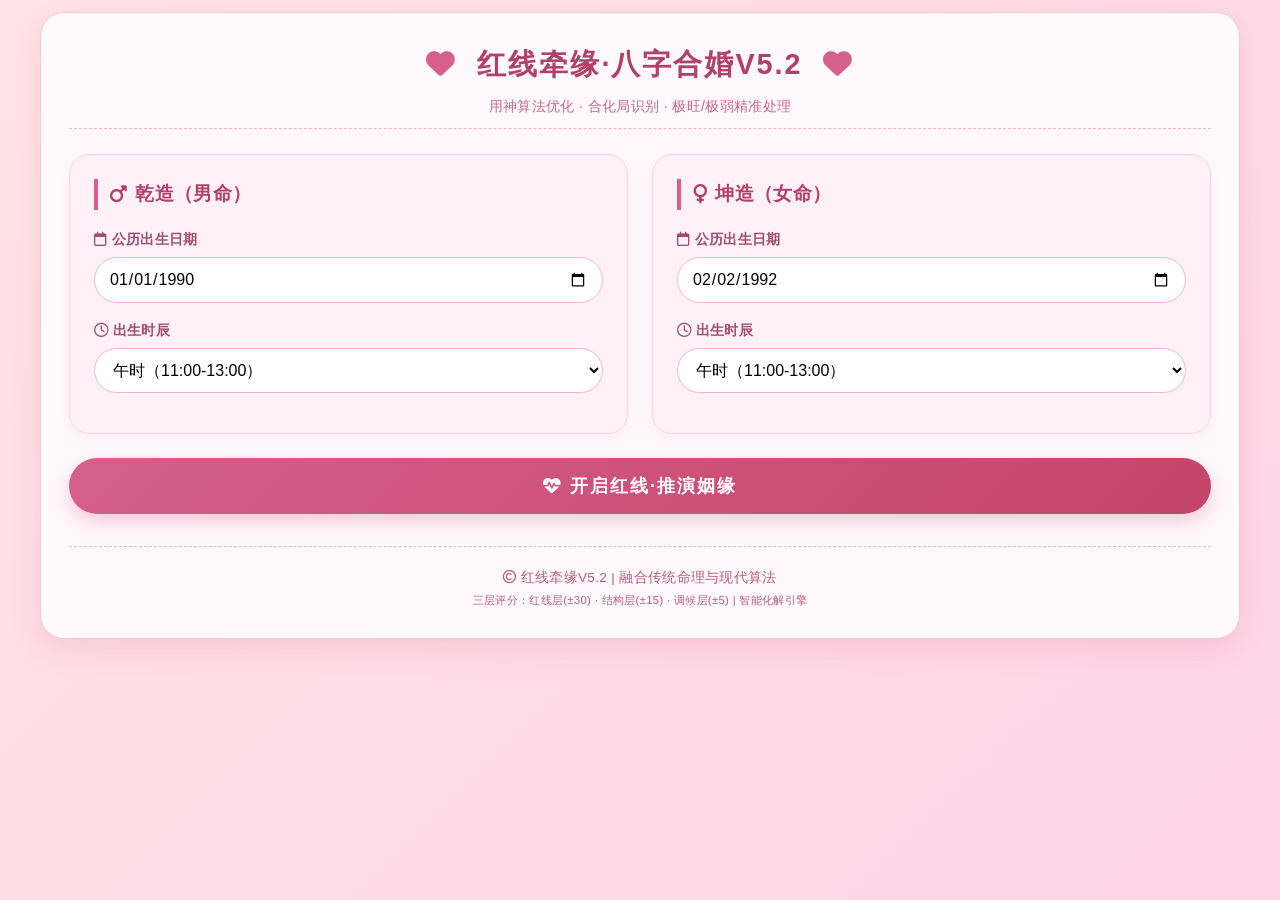
<file: hehun_v56.html>
<!DOCTYPE html>
<html lang="zh">
<head>
    <meta charset="UTF-8"/>
    <meta name="viewport" content="width=device-width, initial-scale=1.0, maximum-scale=1.0, user-scalable=yes"/>
    <title>八字合婚 · 红线牵缘V5.2</title>
    <link href="https://fonts.loli.net/css2?family=Noto+Serif+SC:wght@400;500;600;700&display=swap" rel="stylesheet"/>
    <link rel="stylesheet" href="https://s4.zstatic.net/ajax/libs/font-awesome/6.4.0/css/all.min.css"/>
    <script src="https://cdn.jsdmirror.com/npm/lunar-javascript@1.7.6/lunar.min.js"></script>
    <style>
        * { box-sizing: border-box; margin: 0; padding: 0; }
        body {
            font-family: 'PingFang SC', 'Microsoft YaHei', 'Helvetica Neue', 'Segoe UI', sans-serif;
            font-weight: 500;
            background: linear-gradient(135deg, #ffe4e9 0%, #ffd4e5 100%);
            color: #4a1f2e;
            padding: 12px;
            min-height: 100vh;
            display: flex;
            flex-direction: column;
            align-items: center;
            -webkit-font-smoothing: antialiased;
            -moz-osx-font-smoothing: grayscale;
            text-rendering: optimizeLegibility;
            line-height: 1.6;
            letter-spacing: 0.02em;
        }
        .container {
            max-width: 1200px;
            width: 100%;
            background: #fff9fb;
            border-radius: 24px;
            box-shadow: 0 10px 30px rgba(210, 80, 120, 0.15);
            padding: 28px;
            border: 1px solid #f8c9d4;
            margin: 0 auto;
        }
        h1 {
            text-align: center;
            font-weight: 700;
            color: #b34167;
            margin-bottom: 8px;
            font-size: 1.8rem;
            letter-spacing: 2px;
        }
        h1 i { color: #d65f8c; margin: 0 10px; }
        .sub {
            text-align: center;
            color: #c46a85;
            margin-bottom: 25px;
            font-size: 0.9rem;
            border-bottom: 1px dashed #f5b0c0;
            padding-bottom: 10px;
        }
        .input-row {
            display: grid;
            grid-template-columns: repeat(auto-fit, minmax(300px, 1fr));
            gap: 24px;
            margin-bottom: 24px;
        }
        .input-card {
            background: #fff1f5;
            border-radius: 20px;
            padding: 24px;
            border: 1px solid #fad4e0;
            box-shadow: 0 5px 12px rgba(210, 80, 120, 0.05);
        }
        .input-card h2 {
            font-size: 1.2rem;
            color: #b34167;
            margin-bottom: 18px;
            display: flex;
            align-items: center;
            gap: 8px;
            border-left: 4px solid #d65f8c;
            padding-left: 12px;
        }
        label {
            display: block;
            margin-bottom: 6px;
            color: #9f4e6f;
            font-size: 0.9rem;
            font-weight: 600;
        }
        input[type="date"], select {
            width: 100%;
            padding: 12px 14px;
            border: 1px solid #f3b6c8;
            border-radius: 30px;
            font-size: 1rem;
            margin-bottom: 16px;
            background: white;
            transition: all 0.2s;
            font-family: inherit;
        }
        input[type="date"]:focus, select:focus {
            outline: none;
            border-color: #d65f8c;
            box-shadow: 0 0 0 3px rgba(214, 95, 140, 0.2);
        }
        .btn {
            width: 100%;
            background: linear-gradient(135deg, #d65f8c 0%, #c44569 100%);
            color: white;
            padding: 16px;
            border: none;
            border-radius: 60px;
            font-size: 1.1rem;
            cursor: pointer;
            transition: all 0.3s;
            font-weight: 600;
            letter-spacing: 2px;
            box-shadow: 0 8px 18px rgba(214, 95, 140, 0.3);
        }
        .btn:hover {
            background: linear-gradient(135deg, #c44569 0%, #b34167 100%);
            transform: translateY(-2px);
            box-shadow: 0 12px 22px rgba(180, 60, 100, 0.3);
        }
        .btn:disabled { background: #ccc; cursor: not-allowed; transform: none; box-shadow: none; }
        .result-box { display: none; margin-top: 32px; border-top: 2px solid #fad4e0; padding-top: 32px; }
        .pan-container {
            display: grid;
            grid-template-columns: 1fr 1fr;
            gap: 24px;
            margin-bottom: 32px;
        }
        @media (max-width: 768px) { .pan-container { grid-template-columns: 1fr; } }
        .bazi-pan {
            background: #fff5f9;
            border-radius: 24px;
            padding: 20px;
            border: 1px solid #fbc1d0;
            box-shadow: 0 8px 18px rgba(220, 130, 150, 0.1);
        }
        .pan-title {
            font-size: 1.2rem;
            color: #b34167;
            margin-bottom: 12px;
            border-left: 4px solid #d65f8c;
            padding-left: 12px;
            font-weight: 600;
            display: flex;
            align-items: center;
            justify-content: space-between;
        }
        .pattern-tag {
            display: inline-block;
            background: #d65f8c;
            color: white;
            padding: 2px 10px;
            border-radius: 20px;
            font-size: 0.75rem;
            font-weight: 500;
        }
        .yongshen-display {
            background: #ffeef2;
            padding: 8px 12px;
            border-radius: 12px;
            font-size: 0.85rem;
            margin-bottom: 12px;
            color: #9f4e6f;
            border: 1px solid #fad4e0;
            text-align: center;
        }
        .pan-grid {
            display: grid;
            grid-template-columns: repeat(4, 1fr);
            gap: 10px;
        }
        .pillar {
            background: white;
            border: 1px solid #fce3ea;
            border-radius: 16px;
            padding: 12px 4px;
            text-align: center;
            transition: all 0.2s;
        }
        .pillar:hover { border-color: #d65f8c; box-shadow: 0 8px 16px rgba(214, 95, 140, 0.1); }
        .pillar.day-pillar { border: 2px solid #c44569; background: #ffeef2; }
        .pillar-title { font-weight: 600; color: #b35f7a; font-size: 0.8rem; margin-bottom: 6px; }
        .tian-gan { font-size: 1.5rem; font-weight: 700; color: #912f56; line-height: 1.2; }
        .di-zhi { font-size: 1.4rem; margin: 4px 0 6px; color: #b34167; font-weight: 600; }
        .cang-gan, .nayin { font-size: 0.7rem; color: #a05773; line-height: 1.4; }
        .cang-gan span, .nayin span {
            display: inline-block;
            background: #fbe7ed;
            padding: 1px 6px;
            border-radius: 10px;
            margin: 1px;
        }
        .score-wrap {
            display: flex;
            align-items: center;
            justify-content: center;
            gap: 40px;
            margin: 32px 0;
            background: linear-gradient(135deg, #fff5f9 0%, #ffeef2 100%);
            padding: 28px;
            border-radius: 80px;
            border: 2px solid #fbc1d0;
            box-shadow: inset 0 1px 0 rgba(255,255,255,0.8);
        }
        @media (max-width: 768px) {
            .score-wrap { flex-direction: column; gap: 16px; border-radius: 40px; text-align: center; }
        }
        .score-num {
            font-size: 4.5rem;
            font-weight: 800;
            color: #c44569;
            font-family: 'Noto Serif SC', Georgia, serif;
            text-shadow: 2px 2px 0 rgba(0,0,0,0.05);
        }
        .score-meta { display: flex; flex-direction: column; align-items: flex-start; }
        @media (max-width: 768px) { .score-meta { align-items: center; } }
        .level-tag {
            font-size: 1.4rem;
            font-weight: 700;
            color: #912f56;
        }
        .grade-desc {
            font-size: 0.9rem;
            color: #b35f7a;
            max-width: 300px;
        }
        .layer-tags {
            display: flex;
            gap: 10px;
            margin-bottom: 20px;
            flex-wrap: wrap;
            justify-content: center;
        }
        .layer-tag {
            padding: 6px 16px;
            border-radius: 20px;
            font-size: 0.85rem;
            font-weight: 600;
        }
        .layer-tag.redline { background: #ffebee; color: #c62828; border: 1px solid #ef9a9a; }
        .layer-tag.structure { background: #e8f5e9; color: #2e7d32; border: 1px solid #a5d6a7; }
        .layer-tag.adjustment { background: #fff8e1; color: #f57f17; border: 1px solid #ffe082; }
        .fatal-box {
            background: #fff2f2;
            border: 1px solid #fbc1d0;
            border-radius: 24px;
            padding: 24px;
            margin-bottom: 28px;
        }
        .fatal-box i { color: #c44569; margin-right: 8px; }
        .fatal-item {
            color: #c44569;
            font-size: 0.95rem;
            margin-top: 12px;
            font-weight: 600;
            padding-left: 12px;
            border-left: 3px solid #ef5350;
        }
        .fatal-item.major { color: #e65100; border-left-color: #ff9800; }
        .structure-box {
            background: #f1f8e9;
            border: 1px solid #c5e1a5;
            border-radius: 24px;
            padding: 24px;
            margin-bottom: 28px;
        }
        .structure-item {
            color: #558b2f;
            font-size: 0.95rem;
            margin-top: 10px;
            font-weight: 600;
        }
        .detail-grid {
            display: grid;
            grid-template-columns: repeat(auto-fit, minmax(320px, 1fr));
            gap: 16px;
            margin: 28px 0;
        }
        .detail-card {
            background: white;
            border: 1px solid #fbc1d0;
            border-radius: 20px;
            padding: 20px;
            transition: all 0.2s;
            position: relative;
            overflow: hidden;
        }
        .detail-card::before {
            content: '';
            position: absolute;
            left: 0;
            top: 0;
            bottom: 0;
            width: 4px;
            background: #bcaaa4;
        }
        .detail-card.plus::before { background: #66bb6a; }
        .detail-card.minus::before { background: #ef5350; }
        .detail-card.warning::before { background: #ff9800; }
        .detail-card:hover {
            box-shadow: 0 10px 22px rgba(214, 95, 140, 0.1);
            transform: translateY(-2px);
        }
        .detail-header {
            display: flex;
            justify-content: space-between;
            align-items: center;
            margin-bottom: 10px;
        }
        .detail-label {
            font-size: 1.05rem;
            font-weight: 600;
            color: #b34167;
            display: flex;
            align-items: center;
            gap: 8px;
        }
        .point {
            font-size: 1rem;
            font-weight: 700;
            padding: 4px 12px;
            border-radius: 40px;
            background: #f5f5f5;
            color: #616161;
        }
        .point.plus { color: #2e7d32; background: #e8f5e9; }
        .point.minus { color: #c62828; background: #ffebee; }
        .point.warning { color: #e65100; background: #fff3e0; }
        .detail-text { font-size: 0.95rem; color: #6b3f52; line-height: 1.6; }
        .resolution-text {
            color: #2e7d32;
            font-size: 0.85rem;
            margin-top: 8px;
            font-style: italic;
            background: #f1f8e9;
            padding: 8px 12px;
            border-radius: 8px;
            border-left: 3px solid #66bb6a;
        }
        .advice-box {
            background: #fff5f9;
            border-radius: 24px;
            padding: 24px;
            border: 1px solid #fbc1d0;
            margin-top: 28px;
        }
        .advice-box h3 {
            font-size: 1.2rem;
            margin-bottom: 16px;
            color: #912f56;
            border-bottom: 2px solid #fad4e0;
            padding-bottom: 8px;
        }
        .advice-box ul { padding-left: 24px; }
        .advice-box li {
            font-size: 0.95rem;
            color: #7a4d60;
            margin-bottom: 12px;
            line-height: 1.6;
        }
        .footer {
            margin-top: 32px;
            font-size: 0.85rem;
            color: #b35f7a;
            text-align: center;
            border-top: 1px dashed #f5b0c0;
            padding-top: 20px;
        }
        .shengxiao-name {
            font-size: 1rem;
            color: #b35f7a;
            text-align: center;
            margin-bottom: 12px;
            font-weight: 600;
        }
        .lib-error {
            background: #ffe0f0;
            color: #b34167;
            padding: 16px;
            border-radius: 30px;
            margin-bottom: 20px;
            text-align: center;
            display: none;
            border: 1px solid #f8a5b5;
            font-weight: 600;
        }
        @media (max-width: 768px) {
            .score-num { font-size: 3.5rem; }
            .pan-grid { grid-template-columns: repeat(2, 1fr); }
            .pillar { padding: 10px 4px; }
            .tian-gan { font-size: 1.3rem; }
            .di-zhi { font-size: 1.2rem; }
        }
        .section-divider {
            height: 2px;
            background: linear-gradient(to right, transparent, #f5b0c0, transparent);
            margin: 20px 0;
        }
        .analysis-category {
            margin: 15px 0;
            padding: 10px 0;
            border-bottom: 1px solid #f5b0c0;
        }
        .analysis-category h3 {
            color: #b34167;
            font-size: 1.1rem;
            font-weight: 600;
        }
    </style>
</head>
<body>
<div class="container">
    <h1><i class="fa-solid fa-heart"></i> 红线牵缘·八字合婚V5.2 <i class="fa-solid fa-heart"></i></h1>
    <div class="sub">用神算法优化 · 合化局识别 · 极旺/极弱精准处理</div>

    <div id="libError" class="lib-error">命理库加载中，请稍候...</div>

    <form id="hehunForm">
        <div class="input-row">
            <div class="input-card">
                <h2><i class="fa-solid fa-mars"></i> 乾造（男命）</h2>
                <label><i class="fa-regular fa-calendar"></i> 公历出生日期</label>
                <input type="date" id="manDate" value="1990-01-01"/>
                <label><i class="fa-regular fa-clock"></i> 出生时辰</label>
                <select id="manShichen">
                    <option value="zi">子时（23:00-01:00）</option><option value="chou">丑时（01:00-03:00）</option>
                    <option value="yin">寅时（03:00-05:00）</option><option value="mao">卯时（05:00-07:00）</option>
                    <option value="chen">辰时（07:00-09:00）</option><option value="si">巳时（09:00-11:00）</option>
                    <option value="wu" selected>午时（11:00-13:00）</option><option value="wei">未时（13:00-15:00）</option>
                    <option value="shen">申时（15:00-17:00）</option><option value="you">酉时（17:00-19:00）</option>
                    <option value="xu">戌时（19:00-21:00）</option><option value="hai">亥时（21:00-23:00）</option>
                </select>
            </div>
            <div class="input-card">
                <h2><i class="fa-solid fa-venus"></i> 坤造（女命）</h2>
                <label><i class="fa-regular fa-calendar"></i> 公历出生日期</label>
                <input type="date" id="womanDate" value="1992-02-02"/>
                <label><i class="fa-regular fa-clock"></i> 出生时辰</label>
                <select id="womanShichen">
                    <option value="zi">子时（23:00-01:00）</option><option value="chou">丑时（01:00-03:00）</option>
                    <option value="yin">寅时（03:00-05:00）</option><option value="mao">卯时（05:00-07:00）</option>
                    <option value="chen">辰时（07:00-09:00）</option><option value="si">巳时（09:00-11:00）</option>
                    <option value="wu" selected>午时（11:00-13:00）</option><option value="wei">未时（13:00-15:00）</option>
                    <option value="shen">申时（15:00-17:00）</option><option value="you">酉时（17:00-19:00）</option>
                    <option value="xu">戌时（19:00-21:00）</option><option value="hai">亥时（21:00-23:00）</option>
                </select>
            </div>
        </div>
        <button type="button" class="btn" id="calcBtn"><i class="fa-solid fa-heart-pulse"></i> 开启红线·推演姻缘</button>
    </form>

    <div id="resultArea" class="result-box"></div>

    <div class="footer">
        <i class="fa-regular fa-copyright"></i> 红线牵缘V5.2 | 融合传统命理与现代算法<br/>
        <small>三层评分：红线层(±30) · 结构层(±15) · 调候层(±5) | 智能化解引擎</small>
    </div>
</div>

<script>
/**
 * 红线牵缘V5.2 核心算法
 * 优化：用神选择引入合化局识别、极旺/极弱特殊处理、喜忌补全
 */
(function() {
    'use strict';

    // ================= 分数配置区 =================
    const SCORE_CONFIG = {
        nianLiuHe: 6, nianSanHe: 4, nianChong: -4, nianHai: -2, nianTianGanHe: 4, nianKeDiChong: -10,
        yueLiuHe: 5, yueSanHe: 3, yueChong: -4, yueGanSheng: 2,
        riGanTianHe: 15, riGanShengMale: 12, riGanShengFemale: 12, riGanKeMale: -8, riGanKeFemale: -8,
        riLiuHe: 20, riChong: -20, riHai: -6,
        shiLiuHe: 3, shiChong: -2,
        yongShenPerScore: 3, yongShenMaxScore: 12,
        yinchaScore: -3, yangrenScore: -2, kuiGangDouble: -5, kuiGangSingle: -2, guGuPei: -4,
        taoHuaHuJian: 4, taoHuaChong: -3,
        biJieDuoCai: -5, shangGuanKeGuan: -5,
        riKeDiChong: -25, sanXing: -20, fuYin: -10, duoChongChongBase: -3, yangRenChong: -3
    };

    // ================= 基础数据定义 =================
    const GAN_LIST = '甲乙丙丁戊己庚辛壬癸';
    const ZHI_LIST = '子丑寅卯辰巳午未申酉戌亥';
    const WX_GAN = {'甲':'木','乙':'木','丙':'火','丁':'火','戊':'土','己':'土','庚':'金','辛':'金','壬':'水','癸':'水'};
    const ZHI_WX = {'子':'水','丑':'土','寅':'木','卯':'木','辰':'土','巳':'火','午':'火','未':'土','申':'金','酉':'金','戌':'土','亥':'水'};
    const TIAN_GAN_WU_HE = {'甲':'己','己':'甲','乙':'庚','庚':'乙','丙':'辛','辛':'丙','丁':'壬','壬':'丁','戊':'癸','癸':'戊'};
    const ZHI_LIU_HE = {'子':'丑','丑':'子','寅':'亥','亥':'寅','卯':'戌','戌':'卯','辰':'酉','酉':'辰','巳':'申','申':'巳','午':'未','未':'午'};
    const ZHI_SAN_HE = [['申','子','辰'],['亥','卯','未'],['寅','午','戌'],['巳','酉','丑']];
    const ZHI_SAN_HE_MAP = {
        '申子辰': '水', '亥卯未': '木', '寅午戌': '火', '巳酉丑': '金',
        '子申辰': '水', '卯亥未': '木', '午寅戌': '火', '酉巳丑': '金',
        '辰申子': '水', '未亥卯': '木', '戌寅午': '火', '丑巳酉': '金',
        '申辰子': '水', '亥未卯': '木', '寅戌午': '火', '巳丑酉': '金',
        '子辰申': '水', '卯未亥': '木', '午戌寅': '火', '酉丑巳': '金',
        '辰子申': '水', '未卯亥': '木', '戌午寅': '火', '丑酉巳': '金'
    };
    const ZHI_LIU_CHONG = {'子':'午','午':'子','丑':'未','未':'丑','寅':'申','申':'寅','卯':'酉','酉':'卯','辰':'戌','戌':'辰','巳':'亥','亥':'巳'};
    const ZHI_LIU_HAI = {'子':'未','未':'子','丑':'午','午':'丑','寅':'巳','巳':'寅','卯':'辰','辰':'卯','申':'亥','亥':'申','酉':'戌','戌':'酉'};
    const ZHI_PO = {'子':'酉','酉':'子','丑':'辰','辰':'丑','寅':'30','亥':'寅','卯':'午','午':'卯','巳':'申','申':'巳','未':'戌','戌':'未'};
    const ZHI_SAN_XING = [['寅','巳','申'],['丑','未','戌'],['子','卯'],['午','午'],['酉','酉'],['辰','辰'],['亥','亥']];
    const NA_YIN_WX = {
        '海中金':'金','炉中火':'火','大林木':'木','路旁土':'土','剑锋金':'金','山头火':'火',
        '涧下水':'水','城头土':'土','白蜡金':'金','杨柳木':'木','泉中水':'水','屋上土':'土',
        '霹雳火':'火','松柏木':'木','长流水':'水','沙中金':'金','山下火':'火','平地木':'木',
        '壁上土':'土','金箔金':'金','覆灯火':'火','天河水':'水','大驿土':'土','钗钏金':'金',
        '桑柘木':'木','大溪水':'水','沙中土':'土','天上火':'火','石榴木':'木','大海水':'水'
    };
    const YINCHA_YANGCUO = ['丙子','丙午','丁丑','丁未','戊寅','戊申','辛卯','辛酉','壬辰','壬戌','癸巳','癸亥'];
    const WX_COLOR_MAP = { '木': '绿色/青色（木）', '火': '红色/紫色（火）', '土': '黄色/棕色（土）', '金': '白色/金色（金）', '水': '黑色/蓝色（水）' };

    // ================= Quantum字典 (Quantum Data Dictionaries)
    const QUANTUM_DICT = {
        WX: {'甲':'木','乙':'木','丙':'火','丁':'火','戊':'土','己':'土','庚':'金','辛':'金','壬':'水','癸':'水',
             '寅':'木','卯':'木','巳':'火','午':'火','申':'金','酉':'金','亥':'水','子':'水','辰':'土','戌':'土','丑':'土','未':'土'},
        SHISHEN: {
          '木':{self:'木', res:'水', off:'金', wea:'土', out:'火'}, '火':{self:'火', res:'木', off:'水', wea:'金', out:'土'},
          '土':{self:'土', res:'火', off:'木', wea:'水', out:'金'}, '金':{self:'金', res:'土', off:'火', wea:'木', out:'水'},
          '水':{self:'水', res:'金', off:'土', wea:'火', out:'木'}
        },
        HIDDEN: {
          '子':['癸'], '丑':['己','癸','辛'], '寅':['甲','丙','戊'], '卯':['乙'], 
          '辰':['戊','乙','癸'], '巳':['丙','戊','庚'], '午':['丁','己'], '未':['己','丁','乙'], 
          '申':['庚','壬','戊'], '酉':['辛'], '戌':['戊','辛','丁'], '亥':['壬','甲']
        },
        HIDDEN_WEIGHT: [0.6, 0.3, 0.1],
        HE_GAN: {'甲':'己','己':'甲','乙':'庚','庚':'乙','丙':'辛','辛':'丙','丁':'壬','壬':'丁','戊':'癸','癸':'戊'},
        CHONG_ZHI: {'子':'午','午':'子','丑':'未','未':'丑','寅':'申','申':'寅','卯':'酉','酉':'卯','辰':'戌','戌':'辰','巳':'亥','亥':'巳'},
        QI_PHASE: {
          '甲': {'亥':'长生','子':'沐浴','丑':'冠带','寅':'临官','卯':'帝旺','辰':'衰','巳':'病','午':'死','未':'墓','申':'绝','酉':'胎','戌':'养'},
          '丙': {'寅':'长生','卯':'沐浴','辰':'冠带','巳':'临官','午':'帝旺','未':'衰','申':'病','酉':'死','戌':'墓','亥':'绝','子':'胎','丑':'养'},
          '戊': {'寅':'长生','卯':'沐浴','辰':'冠带','巳':'临官','午':'帝旺','未':'衰','申':'病','酉':'死','戌':'墓','亥':'绝','子':'胎','丑':'养'},
          '庚': {'巳':'长生','午':'沐浴','未':'冠带','申':'临官','酉':'帝旺','戌':'衰','亥':'病','子':'死','丑':'墓','寅':'绝','卯':'胎','辰':'养'},
          '壬': {'申':'长生','酉':'沐浴','戌':'冠带','亥':'临官','子':'帝旺','丑':'衰','寅':'病','卯':'死','辰':'墓','巳':'绝','午':'胎','未':'养'},
          '乙': {'午':'长生','巳':'沐浴','辰':'冠带','卯':'临官','寅':'帝旺','丑':'衰','子':'病','亥':'死','戌':'墓','酉':'绝','申':'胎','未':'养'},
          '丁': {'酉':'长生','申':'沐浴','未':'冠带','午':'临官','巳':'帝旺','辰':'衰','卯':'病','寅':'死','丑':'墓','子':'绝','亥':'胎','戌':'养'},
          '己': {'酉':'长生','申':'沐浴','未':'冠带','午':'临官','巳':'帝旺','辰':'衰','卯':'病','寅':'死','丑':'墓','子':'绝','亥':'胎','戌':'养'},
          '辛': {'子':'长生','亥':'沐浴','戌':'冠带','酉':'临官','申':'帝旺','未':'衰','午':'病','巳':'死','辰':'墓','卯':'绝','寅':'胎','丑':'养'},
          '癸': {'卯':'长生','寅':'沐浴','丑':'冠带','子':'临官','亥':'帝旺','戌':'衰','酉':'病','申':'死','未':'墓','午':'绝','巳':'胎','辰':'养'}
        },
        JIAZI: [
          '甲子','乙丑','丙寅','丁卯','戊辰','己巳','庚午','辛未','壬申','癸酉',
          '甲戌','乙亥','丙子','丁丑','戊寅','己卯','庚辰','辛巳','壬午','癸未',
          '甲申','乙酉','丙戌','丁亥','戊子','己丑','庚寅','辛卯','壬辰','癸巳',
          '甲午','乙未','丙申','丁酉','戊戌','己亥','庚子','辛丑','壬寅','癸卯',
          '甲辰','乙巳','丙午','丁未','戊申','己酉','庚戌','辛亥','壬子','癸丑',
          '甲寅','乙卯','丙辰','丁巳','戊午','己未','庚申','辛酉','壬戌','癸亥'
        ],
        SEASON_TIANTU: {
          '寅': { cold: ['癸'], hot: ['丁', '丙'] },
          '卯': { cold: ['癸'], hot: ['丁', '丙'] },
          '辰': { cold: ['癸'], hot: ['丁', '丙'] },
          '巳': { cold: ['癸', '壬'], hot: ['甲', '乙'] },
          '午': { cold: ['癸', '壬'], hot: ['甲', '乙'] },
          '未': { cold: ['癸', '壬'], hot: ['甲', '乙'] },
          '申': { cold: ['丁', '丙'], hot: ['癸', '壬'] },
          '酉': { cold: ['丁', '丙'], hot: ['癸', '壬'] },
          '戌': { cold: ['丁', '丙'], hot: ['癸', '壬'] },
          '亥': { cold: ['丁', '丙'], hot: ['甲', '乙'] },
          '子': { cold: ['丁', '丙'], hot: ['甲', '乙'] },
          '丑': { cold: ['丁', '丙'], hot: ['甲', '乙'] }
        }
    };

    // ================= 辅助函数 =================
    const ganWuXing = (g) => WX_GAN[g];
    const zhiWuXing = (z) => ZHI_WX[z];
    const getSheng = (wx) => ({'木':'火','火':'土','土':'金','金':'水','水':'木'})[wx];
    const getKe = (wx) => ({'木':'土','土':'水','水':'火','火':'金','金':'木'})[wx];
    const getKeWo = (wx) => ({'木':'金','火':'水','土':'木','金':'火','水':'土'})[wx];
    const ganKe = (g1, g2) => getKe(ganWuXing(g1)) === ganWuXing(g2);
    const ganSheng = (g1, g2) => getSheng(ganWuXing(g1)) === ganWuXing(g2);
    const tianGanHe = (g1, g2) => TIAN_GAN_WU_HE[g1] === g2;
    const zhiLiuChong = (z1, z2) => ZHI_LIU_CHONG[z1] === z2;
    const zhiLiuHe = (z1, z2) => ZHI_LIU_HE[z1] === z2;
    const isZhiSanHe = (z1, z2) => ZHI_SAN_HE.some(g => g.includes(z1) && g.includes(z2) && z1 !== z2);
    const isZhiBanHe = (z1, z2) => (z1+z2 in {'申子':'水','子辰':'水','亥卯':'木','卯未':'木','寅午':'火','午戌':'火','巳酉':'金','酉丑':'金'}) || (z2+z1 in {'申子':'水','子辰':'水','亥卯':'木','卯未':'木','寅午':'火','午戌':'火','巳酉':'金','酉丑':'金'});
    const zhiLiuHai = (z1, z2) => ZHI_LIU_HAI[z1] === z2;
    const zhiPo = (z1, z2) => ZHI_PO[z1] === z2;
    const isZhiSanXing = (z1, z2) => ZHI_SAN_XING.some(x => (x.length===2 && ((x[0]===z1&&x[1]===z2)||(x[0]===z2&&x[1]===z1)||(x[0]===z1&&x[0]===z2))) || (x.length===3 && x.includes(z1) && x.includes(z2) && z1!==z2));
    const naYinWuXing = (ny) => NA_YIN_WX[ny] || '';
    const getZhiCangGan = (z) => ({ '子':['癸'],'丑':['己','癸','辛'],'寅':['甲','丙','戊'],'卯':['乙'],'辰':['戊','乙','癸'],'巳':['丙','庚','戊'],'午':['丁','己'],'未':['己','丁','乙'],'申':['庚','壬','戊'],'酉':['辛'],'戌':['戊','辛','丁'],'亥':['壬','甲'] })[z] || [];

    function normalizeHideGan(h) { 
        return Array.isArray(h) ? h : (typeof h === 'string' ? h.replace(/[,，\s]/g, '').split('') : []); 
    }

    /**
     * 检查某地支是否参与合化，并返回合化后的实际五行
     */
    function getHeHuaEffect(targetZhi, allZhi) {
        const sanHeGroups = [
            { zhi: ['申','子','辰'], wx: '水' },
            { zhi: ['亥','卯','未'], wx: '木' },
            { zhi: ['寅','午','戌'], wx: '火' },
            { zhi: ['巳','酉','丑'], wx: '金' }
        ];
        for (let group of sanHeGroups) {
            if (group.zhi.includes(targetZhi)) {
                const count = group.zhi.filter(z => allZhi.includes(z)).length;
                if (count >= 3) return { resultWx: group.wx, reason: `三合${group.wx}局` };
                if (count === 2) {
                    const other = group.zhi.find(z => z !== targetZhi && allZhi.includes(z));
                    if (other) {
                        const isShengDi = (targetZhi === group.zhi[0] && other === group.zhi[1]) || (targetZhi === group.zhi[1] && other === group.zhi[0]);
                        const isMuDi = (targetZhi === group.zhi[1] && other === group.zhi[2]) || (targetZhi === group.zhi[2] && other === group.zhi[1]);
                        if (isShengDi || isMuDi) return { resultWx: group.wx, reason: `半合${group.wx}局` };
                    }
                }
            }
        }
        const liuHeMap = { '子丑':'土','寅亥':'木','卯戌':'火','辰酉':'金','巳申':'水','午未':'土' };
        for (let z of allZhi) {
            if (z === targetZhi) continue;
            const key1 = targetZhi + z, key2 = z + targetZhi;
            const wx = liuHeMap[key1] || liuHeMap[key2];
            if (wx) return { resultWx: wx, reason: `六合化${wx}` };
        }
        return null;
    }

    /**
     * 获取合局对某五行的加成（用于强弱计算）
     */
    function getHeJuBonus(zhiList, targetWx) {
        let bonus = 0;
        const sanHeGroups = [
            { zhi: ['申','子','辰'], wx: '水' },
            { zhi: ['亥','卯','未'], wx: '木' },
            { zhi: ['寅','午','戌'], wx: '火' },
            { zhi: ['巳','酉','丑'], wx: '金' }
        ];
        sanHeGroups.forEach(group => {
            const count = group.zhi.filter(z => zhiList.includes(z)).length;
            if (count >= 3 && group.wx === targetWx) bonus += 20;
            else if (count === 2 && group.wx === targetWx) bonus += 8;
        });
        const liuHeMap = { '子丑':'土','寅亥':'木','卯戌':'火','辰酉':'金','巳申':'水','午未':'土' };
        for (let i = 0; i < zhiList.length; i++) {
            for (let j = i+1; j < zhiList.length; j++) {
                const key1 = zhiList[i] + zhiList[j], key2 = zhiList[j] + zhiList[i];
                const wx = liuHeMap[key1] || liuHeMap[key2];
                if (wx === targetWx) bonus += 6;
            }
        }
        return bonus;
    }

    // ================= 拓扑节点类 (BaziNode Class) =================
    class BaziNode {
        constructor(id, label, char, type) {
          this.id = id; this.label = label; this.char = char;           
          this.originalWx = QUANTUM_DICT.WX[char]; this.currentWx = this.originalWx; 
          this.type = type; 
          this.energy = 1.0; 
          
          this.states = [];       
          this.shenshas = [];     
          this.qiPhase = '';      
          this.isVoid = false;    
          this.isTransformed = false; 
          this.isHuoYi = false;
          this.transformedWx = null;
        }
        
        addState(stateStr, energyMult = 1.0) {
          if(!this.states.includes(stateStr)) {
            this.states.push(stateStr);
            this.energy *= energyMult;
          }
        }
        
        hasState(stateStr) { return this.states.some(s => s.includes(stateStr)); }
        isActive() { return !this.hasState('重伤'); }
    }

    // ================= Quantum算法模块 (Refactored Core Algorithms) =================
    function getShiShenName(dmWx, targetWx) {
        if(!dmWx || !targetWx) return '未知';
        for(let role in QUANTUM_DICT.SHISHEN[dmWx]) { 
          if(QUANTUM_DICT.SHISHEN[dmWx][role] === targetWx) return {self:'比劫', res:'印星', off:'官杀', wea:'财星', out:'食伤'}[role];
        } return '未知';
    }

    function processNaYinAndPhase(nodes, nayinDict, dmChar) {
        for (const p of ['y', 'm', 'd', 'h']) {
            nodes[`${p}G`].naYin = nayinDict[p];
            nodes[`${p}Z`].naYin = nayinDict[p];
        }

        [nodes.yZ, nodes.mZ, nodes.dZ, nodes.hZ].forEach(z => {
          let phase = QUANTUM_DICT.QI_PHASE[dmChar][z.char];
          z.qiPhase = phase;
          if(phase === '临官' || phase === '帝旺') {
            z.addState('强根', 1.1);
          }
        });
    }

    function processVoid(nodes, bz) {
        const dayPillar = bz.getDayGan() + bz.getDayZhi();
        
        const idx = QUANTUM_DICT.JIAZI.indexOf(dayPillar);
        if (idx === -1) return;
        
        const xunShouIdx = Math.floor(idx / 10) * 10;
        const xunShou = QUANTUM_DICT.JIAZI[xunShouIdx];
        const voidIdx1 = (xunShouIdx + 10) % 60;
        const voidIdx2 = (xunShouIdx + 11) % 60;
        const void1 = QUANTUM_DICT.JIAZI[voidIdx1].charAt(1);
        const void2 = QUANTUM_DICT.JIAZI[voidIdx2].charAt(1);
        
        let voidFound = false;
        ['yZ', 'mZ', 'dZ', 'hZ'].forEach(key => {
          let node = nodes[key];
          if(node.char === void1 || node.char === void2) {
            node.isVoid = true;
            node.addState('空亡', 0.3);
            voidFound = true;
          }
        });
    }

    function processShenSha(nodes) {
        let yZhi = nodes.yZ.char, dZhi = nodes.dZ.char, dGan = nodes.dG.char;
        let zhis = [nodes.yZ, nodes.mZ, nodes.dZ, nodes.hZ];

        const yangrenMap = {'甲':'卯', '丙':'午', '戊':'午', '庚':'酉', '壬':'子'};
        const getTaohua = (z) => ({'申':'酉','子':'酉','辰':'酉','亥':'子','卯':'子','未':'子','寅':'卯','午':'卯','戌':'卯','巳':'午','酉':'午','丑':'午'}[z]);
        const getHuagai = (z) => ({'寅':'戌','午':'戌','戌':'戌','亥':'未','卯':'未','未':'未','申':'辰','子':'辰','辰':'辰','巳':'丑','酉':'丑','丑':'丑'}[z]);

        let tY = getTaohua(yZhi), tD = getTaohua(dZhi);
        let hY = getHuagai(yZhi), hD = getHuagai(dZhi);
        let yr = yangrenMap[dGan];

        zhis.forEach(z => {
          if(z.char === yr) { z.shenshas.push('羊刃'); }
          if(z.char === tY || z.char === tD) z.shenshas.push('桃花');
          if(z.char === hY || z.char === hD) z.shenshas.push('华盖');
        });
    }

    function applySeasonalBaseline(nodes, monthZhi) {
        const rules = {
          '木': { '亥':1.2, '子':1.2, '寅':1.4, '卯':1.4, '巳':0.8, '午':0.8, '辰':0.7, '戌':0.7, '丑':0.7, '未':0.7, '申':0.6, '酉':0.6 },
          '火': { '寅':1.2, '卯':1.2, '巳':1.4, '午':1.4, '辰':0.8, '戌':0.8, '丑':0.8, '未':0.8, '申':0.6, '酉':0.6, '亥':0.6, '子':0.6 },
          '土': { '巳':1.2, '午':1.2, '辰':1.4, '戌':1.4, '丑':1.4, '未':1.4, '申':0.8, '酉':0.8, '亥':0.7, '子':0.7, '寅':0.6, '卯':0.6 },
          '金': { '辰':1.2, '戌':1.2, '丑':1.2, '未':1.2, '申':1.4, '酉':1.4, '亥':0.8, '子':0.8, '寅':0.6, '卯':0.6, '巳':0.6, '午':0.6 },
          '水': { '申':1.2, '酉':1.2, '亥':1.4, '子':1.4, '寅':0.8, '卯':0.8, '巳':0.6, '午':0.6, '辰':0.7, '戌':0.7, '丑':0.7, '未':0.7 }
        };
        for(let key in nodes) {
          let n = nodes[key];
          let factor = rules[n.originalWx][monthZhi] || 1.0;
          let stateName = factor >= 1.4 ? '当旺' : factor >= 1.2 ? '得相' : factor >= 0.8 ? '休气' : factor >= 0.7 ? '囚气' : '死绝';
          n.addState(stateName, factor);
        }
    }

    function processVerticalInteractions(nodes) {
        const pairs = [ {g: nodes.yG, z: nodes.yZ}, {g: nodes.mG, z: nodes.mZ}, {g: nodes.dG, z: nodes.dZ}, {g: nodes.hG, z: nodes.hZ} ];
        pairs.forEach(pair => {
          let gan = pair.g, zhi = pair.z;
          
          if (gan.currentWx === zhi.currentWx) {
            gan.addState('同气', 1.3); zhi.addState('同气', 1.3);
          } else {
            if(QUANTUM_DICT.SHISHEN[gan.currentWx].off === zhi.currentWx) {
              gan.addState('盖头', 0.9); zhi.addState('受压', 0.75);
            } else if (QUANTUM_DICT.SHISHEN[zhi.currentWx].off === gan.currentWx) {
              zhi.addState('截脚', 0.9); gan.addState('截脚', 0.75);
            }
          }
          
          let hiddenGans = QUANTUM_DICT.HIDDEN[zhi.char] || [];
          for(let i=0; i<hiddenGans.length; i++) {
            if(QUANTUM_DICT.WX[hiddenGans[i]] === gan.currentWx) {
              let rootType = ['本','中','余'][i];
              let weight = QUANTUM_DICT.HIDDEN_WEIGHT[i];
              gan.addState(`通${rootType}气根`, 1.0 + weight);
              if(i === 0) gan.addState('强根', 1.05);
              break; 
            }
          }
        });
    }

    function processStemInteractions(nodes) {
        const stems = [nodes.yG, nodes.mG, nodes.dG, nodes.hG];
        for(let i=0; i<stems.length - 1; i++) {
          let n1 = stems[i], n2 = stems[i+1];
          
          if (QUANTUM_DICT.HE_GAN[n1.char] === n2.char) {
            continue; 
          }

          let isObstructed = false;
          if (!isObstructed) {
              if (QUANTUM_DICT.SHISHEN[n1.currentWx].out === n2.currentWx) { n2.addState('受生', 1.2); }
              else if (QUANTUM_DICT.SHISHEN[n2.currentWx].out === n1.currentWx) { n1.addState('受生', 1.2); }
              
              if (QUANTUM_DICT.SHISHEN[n1.currentWx].off === n2.currentWx) { n2.addState('受克', 0.75); } 
              else if (QUANTUM_DICT.SHISHEN[n2.currentWx].off === n1.currentWx) { n1.addState('受克', 0.75); }
          }
        }
    }

    function processCombinations(nodes) {
        const zhiNodes = [nodes.yZ, nodes.mZ, nodes.dZ, nodes.hZ];
        const zhiChars = zhiNodes.map(n => n.char);

        // 三会局
        const sanHui = [
            { n: '寅卯辰', e: ['寅', '卯', '辰'], w: '木' },
            { n: '巳午未', e: ['巳', '午', '未'], w: '火' },
            { n: '申酉戌', e: ['申', '酉', '戌'], w: '金' },
            { n: '亥子丑', e: ['亥', '子', '丑'], w: '水' }
        ];

        let huiMatch = sanHui.find(h => h.e.every(c => zhiChars.includes(c)));

        if (huiMatch) {
            let isSuccessful = nodes.mZ.char === huiMatch.e[1];

            zhiNodes.forEach(n => {
                if (huiMatch.e.includes(n.char)) {
                    n.isHuoYi = true;
                    if (isSuccessful) {
                        n.isTransformed = true;
                        n.transformedWx = huiMatch.w;
                        if (n.originalWx === huiMatch.w) {
                            n.addState('三会主', 1.8);
                        } else {
                            n.addState('从化', 1.0);
                        }
                    } else {
                        n.addState('三会绊', 0.7);
                    }
                }
            });

        } else {
            // 三合局
            const sanHe = [
                { n: '亥卯未', e: ['亥', '卯', '未'], w: '木' },
                { n: '寅午戌', e: ['寅', '午', '戌'], w: '火' },
                { n: '巳酉丑', e: ['巳', '酉', '丑'], w: '金' },
                { n: '申子辰', e: ['申', '子', '辰'], w: '水' }
            ];

            let heMatch = sanHe.find(h => h.e.every(c => zhiChars.includes(c)));

            if (heMatch) {
                let isSuccessful = nodes.mZ.char === heMatch.e[1];

                zhiNodes.forEach(n => {
                    if (heMatch.e.includes(n.char)) {
                        n.isHuoYi = true;
                        if (isSuccessful) {
                            n.isTransformed = true;
                            n.transformedWx = heMatch.w;
                            if (n.originalWx === heMatch.w) {
                                n.addState('三合主', 1.6);
                            } else {
                                n.addState('从化', 1.0);
                            }
                        } else {
                            n.addState('三合绊', 0.7);
                        }
                    }
                });
            }
        }

        // 六合
        const zhiPairs = [
            [nodes.yZ, nodes.mZ],
            [nodes.mZ, nodes.dZ],
            [nodes.dZ, nodes.hZ]
        ];
        const liuHe = [
            { e: ['子', '丑'] },
            { e: ['寅', '亥'] },
            { e: ['卯', '戌'] },
            { e: ['辰', '酉'] },
            { e: ['巳', '申'] },
            { e: ['午', '未'] }
        ];

        zhiPairs.forEach(pair => {
            const a = pair[0].char;
            const b = pair[1].char;

            let match = liuHe.find(h => 
                (h.e[0] === a && h.e[1] === b) || 
                (h.e[0] === b && h.e[1] === a)
            );

            if (match) {
                pair[0].isHuoYi = true;
                pair[1].isHuoYi = true;
                pair[0].addState('六合', 1.3);
                pair[1].addState('六合', 1.3);
            }
        });
    }

    function processBranchInteractions(nodes) {
        const adjPairs = [[nodes.yZ, nodes.mZ], [nodes.mZ, nodes.dZ], [nodes.dZ, nodes.hZ]];
        adjPairs.forEach(pair => {
          if(QUANTUM_DICT.CHONG_ZHI[pair[0].char] === pair[1].char) {
            let e0 = pair[0].energy; let e1 = pair[1].energy;
            if (e0 > e1 * 1.4) {
              pair[0].addState('冲克占优', 0.85); pair[1].addState('重伤', 0.2);
            } else if (e1 > e0 * 1.4) {
              pair[1].addState('冲克占优', 0.85); pair[0].addState('重伤', 0.2);
            } else {
              pair[0].addState('受冲', 0.5); pair[1].addState('受冲', 0.5);
            }
          }
        });
    }

    function processMediation(nodes) {
        const MEDIATION_MAP = { '金-木': '水', '木-土': '火', '土-水': '金', '水-火': '木', '火-金': '土' };
        let nodeArr = Object.values(nodes);
        let mediatedPairs = new Set();
        
        for (let i = 0; i < nodeArr.length; i++) {
          for (let j = 0; j < nodeArr.length; j++) {
            if (i === j) continue;
            let A = nodeArr[i], B = nodeArr[j];
            if (!A.isActive() || !B.isActive()) continue;
            
            let effectiveAwx = A.isTransformed ? A.transformedWx : A.currentWx;
            let effectiveBwx = B.isTransformed ? B.transformedWx : B.currentWx;
            
            if (QUANTUM_DICT.SHISHEN[effectiveAwx].off !== effectiveBwx) continue;

            let mediatorWx = MEDIATION_MAP[`${effectiveAwx}-${effectiveBwx}`];
            if (mediatorWx) {
              let mediators = nodeArr.filter(n => {
                  let nWx = n.isTransformed ? n.transformedWx : n.currentWx;
                  return nWx === mediatorWx && n.isActive() && !n.isVoid;
              });
              
              if (mediators.length > 0) {
                let strongestC = mediators.reduce((prev, curr) => (prev.energy > curr.energy) ? prev : curr);
                if (strongestC.energy < 0.6) continue;
                
                let pairId = `${A.id}->${B.id}`;
                if (mediatedPairs.has(pairId)) continue;
                mediatedPairs.add(pairId);

                A.addState('通关泄', 1.0);
                B.addState('受化生', 1.0);
                strongestC.addState('枢纽', 1.1);
              }
            }
          }
        }
    }

    function processFuyinFanyin(nodes) {
        let pillars = [
           {name: '年柱', g: nodes.yG, z: nodes.yZ},
           {name: '月柱', g: nodes.mG, z: nodes.mZ},
           {name: '日柱', g: nodes.dG, z: nodes.dZ},
           {name: '时柱', g: nodes.hG, z: nodes.hZ}
        ];
        for(let i=0; i<pillars.length; i++){
            for(let j=i+1; j<pillars.length; j++){
                let p1 = pillars[i], p2 = pillars[j];
                if(p1.g.char === p2.g.char && p1.z.char === p2.z.char) {
                }
                let ganChong = QUANTUM_DICT.SHISHEN[p1.g.currentWx].off === p2.g.currentWx || QUANTUM_DICT.SHISHEN[p2.g.currentWx].off === p1.g.currentWx;
                let zhiChong = QUANTUM_DICT.CHONG_ZHI[p1.z.char] === p2.z.char;
                if(ganChong && zhiChong) {
                }
            }
        }
    }

    // V-Next风格的格局判断函数
    function isStemSeverelyDamaged(stem, nodes) {
        const pillarMap = { 'yG':'yZ', 'mG':'mZ', 'dG':'dZ', 'hG':'hZ' };
        const sitBranch = nodes[pillarMap[stem.id]];
        if (sitBranch) {
            let sitEffectiveWx = sitBranch.isTransformed ? sitBranch.transformedWx : sitBranch.currentWx;
            if (QUANTUM_DICT.SHISHEN[sitEffectiveWx].off === stem.currentWx) return true;
        }
        
        const stemList = [nodes.yG, nodes.mG, nodes.dG, nodes.hG];
        const idx = stemList.findIndex(s => s.id === stem.id);
        const left = idx > 0 ? stemList[idx-1] : null;
        const right = idx < 3 ? stemList[idx+1] : null;
        
        for (let neighbor of [left, right]) {
          if (!neighbor) continue;
          if (QUANTUM_DICT.SHISHEN[neighbor.currentWx].off === stem.currentWx) {
            if (!neighbor.hasState('合') && !neighbor.isHuoYi) return true;
          }
        }
        
        if (stem.isTransformed && stem.transformedWx !== stem.originalWx) return true;
        if (stem.isVoid && stem.energy < 0.5) return true;
        
        return false;
    }

    function hasRealRoot(nodes, dmWx) {
        const branches = [nodes.yZ, nodes.mZ, nodes.dZ, nodes.hZ];
        for (let z of branches) {
          if (!z.isActive() || z.isVoid) continue;
          
          const hidden = QUANTUM_DICT.HIDDEN[z.char];
          for (let i = 0; i < hidden.length; i++) {
            if (hidden[i] && QUANTUM_DICT.WX[hidden[i]] === dmWx) {
                if (!z.hasState('重伤') && !z.hasState('受冲')) return true;
            }
          }
        }
        return false;
    }

    function getEffectiveMonthWx(monthZhiNode) {
        if (monthZhiNode.isTransformed && monthZhiNode.transformedWx !== monthZhiNode.originalWx) {
          return monthZhiNode.transformedWx;
        }
        const hidden = QUANTUM_DICT.HIDDEN[monthZhiNode.char];
        return QUANTUM_DICT.WX[hidden[0]];
    }

    function hasStrongEnemy(nodes, dmWx) {
        const allNodes = [...Object.values(nodes)];
        for (let n of allNodes) {
          if (n.id === 'dG') continue;
          if (!n.isActive() || n.isVoid) continue;
          
          let effectiveWx = n.isTransformed ? n.transformedWx : n.currentWx;
          const role = getShiShenName(dmWx, effectiveWx);
          
          if (role === '官杀' || role === '财星' || role === '食伤') {
            if (n.type === '支') {
              const hidden = QUANTUM_DICT.HIDDEN[n.char];
              if (hidden[0] && QUANTUM_DICT.WX[hidden[0]] === effectiveWx) return true;
            }
            if (n.energy > 0.7) return true;
          }
        }
        return false;
    }

    function checkHuaQiGe(nodes, dmWx) {
        const dmChar = nodes.dG.char; 
        const neighbors = [nodes.mG, nodes.hG]; 
        
        const huaMap = {
          '甲己': '土', '己甲': '土', '乙庚': '金', '庚乙': '金',
          '丙辛': '水', '辛丙': '水', '丁壬': '木', '壬丁': '木',
          '戊癸': '火', '癸戊': '火'
        };
        
        for (let neighbor of neighbors) {
          if (!neighbor || !neighbor.isActive() || neighbor.isVoid) continue;
          
          const pair = dmChar + neighbor.char;
          const huaWx = huaMap[pair];
          if (!huaWx) continue; // 不符合天干五合则跳过
          
          // 检验月令是否为化神五行，如果不是，则检验相合双干在月令是否旺相
          const monthWx = getEffectiveMonthWx(nodes.mZ);
          if (monthWx !== huaWx) {
            const phase1 = QUANTUM_DICT.QI_PHASE[dmChar][nodes.mZ.char];
            const phase2 = QUANTUM_DICT.QI_PHASE[neighbor.char][nodes.mZ.char];
            if (!['长生','临官','帝旺'].includes(phase1) && !['长生','临官','帝旺'].includes(phase2)) continue;
          }
          
          // 检验全盘地支是否有化神的根气 (修复：遍历全藏干)
          let hasRoot = false;
          ['yZ','mZ','dZ','hZ'].forEach(k => {
            const z = nodes[k];
            const hidden = QUANTUM_DICT.HIDDEN[z.char];
            for (let i = 0; i < hidden.length; i++) {
              if (hidden[i] && QUANTUM_DICT.WX[hidden[i]] === huaWx) hasRoot = true;
            }
          });
          if (!hasRoot) continue;
          
          // 检验化神双干自身是否受损
          if (isStemSeverelyDamaged(nodes.dG, nodes) || isStemSeverelyDamaged(neighbor, nodes)) continue;
          
          return { pattern: `${huaWx}化气格`, type: 'special', desc: `日干[${dmChar}]与${neighbor.label}[${neighbor.char}]合化${huaWx}成功` };
        }
        return null;
    }

    function determineFullPattern(nodes, dmWx, allyScore, enemyScore) {
        const mZ = nodes.mZ;
        const dmGan = nodes.dG.char;
        const isYangGan = ['甲','丙','戊','庚','壬'].includes(dmGan);
        
        if (allyScore / (enemyScore || 1) > 3.0 && !hasStrongEnemy(nodes, dmWx)) {
          const wxName = {'木':'曲直格','火':'炎上格','土':'稼穑格','金':'从革格','水':'润下格'};
          if (wxName[dmWx]) {
            return { pattern: wxName[dmWx], type: 'special', desc: `全局${dmWx}气专旺，顺其势而行` };
          }
        }
        
        const ratio = allyScore / (enemyScore || 1);
        if (ratio < 0.35 && !hasRealRoot(nodes, dmWx)) {
          const counts = { '官杀':0, '财星':0, '食伤':0 };
          ['yG','mG','hG','yZ','mZ','dZ','hZ'].forEach(k => {
            const n = nodes[k];
            if (!n.isActive()) return;
            let effectiveWx = n.isTransformed ? n.transformedWx : n.currentWx;
            const role = getShiShenName(dmWx, effectiveWx);
            if (counts.hasOwnProperty(role)) counts[role] += (n.type === '支' ? 2 : 1);
          });
          let maxRole = Object.keys(counts).reduce((a, b) => counts[a] > counts[b] ? a : b);
          return { pattern: `从${maxRole}格`, type: 'special', desc: `日主无根，从于旺势` };
        }
        
        const huaGe = checkHuaQiGe(nodes, dmWx);
        if (huaGe) {
          return huaGe;
        }
        
        const effectiveMonthWx = getEffectiveMonthWx(mZ);
        if (effectiveMonthWx === dmWx) {
          const patternName = isYangGan ? '建禄格' : '月刃格';
          return { pattern: patternName, type: 'misc', desc: '比肩秉令，喜财官' };
        }
        
        const hidden = QUANTUM_DICT.HIDDEN[mZ.char];
        const stems = [nodes.yG, nodes.mG, nodes.hG];
        
        for (let h of hidden) {
          const matchStem = stems.find(s => s.char === h && s.isActive() && !s.isVoid);
          if (matchStem) {
            if (isStemSeverelyDamaged(matchStem, nodes)) {
              continue;
            }
            const role = getShiShenName(dmWx, QUANTUM_DICT.WX[h]);
            return { pattern: `${role}格`, type: 'standard', desc: `月令透出${h}，成${role}格` };
          }
        }
        
        if (mZ.isTransformed && mZ.transformedWx !== mZ.originalWx) {
          const role = getShiShenName(dmWx, mZ.transformedWx);
          return { pattern: `${role}格`, type: 'standard', desc: `月令合化，以${role}为格` };
        }
        
        const mainRole = getShiShenName(dmWx, effectiveMonthWx);
        return { pattern: `${mainRole}格`, type: 'standard', desc: `月令本气为${mainRole}，未透` };
      }

    // V-Next风格的格局与强弱判断函数
    function evaluatePatternAndStrength(nodes, dmGan) {
        const dmWx = nodes.dG.currentWx;
        const monthZhi = nodes.mZ.char;
        const isYinGan = ['乙','丁','己','辛','癸'].includes(dmGan);
        
        let allyScore = 0; 
        let enemyScore = 0; 
        let resHealthIssue = false;
        let isTiaoHouCritical = false;
        
        const seasonData = QUANTUM_DICT.SEASON_TIANTU[monthZhi];
        if (seasonData) {
            if (['癸','壬'].includes(dmGan) && seasonData.hot.includes(dmGan)) isTiaoHouCritical = true;
            if (['丁','丙'].includes(dmGan) && seasonData.cold.includes(dmGan)) isTiaoHouCritical = true;
        }
        
        let hasRootLocal = hasRealRoot(nodes, dmWx);
        
        for(let key in nodes) {
          if(key === 'dG') continue; 
          let n = nodes[key];
          if(!n.isActive()) continue; 

          let baseWeight = 12;
          if (key === 'mZ') {
              if (n.hasState('重伤')) { baseWeight = 8; }
              else if (n.isTransformed && n.transformedWx !== n.originalWx) { baseWeight = 28; }
              else { baseWeight = 35; }
          } else if (key === 'dZ') baseWeight = 15;
          else if (key === 'yZ') baseWeight = 20;
          else if (key === 'hZ') baseWeight = 12;

          let effectiveWx = n.isTransformed ? n.transformedWx : n.currentWx;
          let finalEnergy = baseWeight * n.energy;
          let role = getShiShenName(dmWx, effectiveWx);
          
          if(role === '印星' && n.hasState('重伤')) resHealthIssue = true;
          if(role === '比劫' || role === '印星') allyScore += finalEnergy;
          else enemyScore += finalEnergy;
        }

        let ratio = allyScore / (enemyScore || 1);
        let verdict = '';
        let isTrueSpecial = false;
        
        if (!hasRootLocal) {
            if (isTiaoHouCritical) {
                verdict = '身弱 (调候优先)';
            } else if (ratio < 0.3) {
                verdict = isYinGan ? '真从格 (阴干易从)' : '真从格 (阳干失势)';
                isTrueSpecial = true;
            } else {
                verdict = '假从 / 极弱';
            }
        } else if (ratio > 3.5) {
            let enemiesAlive = hasStrongEnemy(nodes, dmWx);
            
            if (!enemiesAlive) {
                verdict = '真专旺格 (纯粹无杂)';
                isTrueSpecial = true;
            } else {
                verdict = '假专旺 / 极强';
            }
        } 
        else if (ratio > 1.25) { verdict = '身强 (可担财官)'; }
        else if (ratio < 0.85) { verdict = '身弱 (杀重身轻)'; }
        else { verdict = '中和 (平衡流转)'; }

        const patternResult = determineFullPattern(nodes, dmWx, allyScore, enemyScore);
        
        // 根据格局类型和强弱返回用神信息
        let yongShen = { primary: [], secondary: [], avoid: [] };
        
        if (isTrueSpecial && ratio < 0.3) { // 真从格
            // 从格的用神就是异党
            if (patternResult.pattern.includes('从官杀')) {
                yongShen.primary = ['官杀'];
                yongShen.secondary = ['财星'];
            } else if (patternResult.pattern.includes('从财')) {
                yongShen.primary = ['财星'];
                yongShen.secondary = ['官杀'];
            } else if (patternResult.pattern.includes('从食伤')) {
                yongShen.primary = ['食伤'];
                yongShen.secondary = ['财星'];
            } else if (patternResult.pattern.includes('从比劫')) {
                yongShen.primary = ['比劫'];
                yongShen.secondary = ['印星'];
            }
        } else if (isTrueSpecial && ratio > 3.5) { // 专旺格
            yongShen.primary = ['食伤'];
            yongShen.secondary = ['印星'];
        } else if (verdict.includes('身弱')) {
            yongShen.primary = [QUANTUM_DICT.SHISHEN[dmWx].res]; // 印星
            yongShen.secondary = [dmWx]; // 比劫
        } else if (verdict.includes('身强')) {
            yongShen.primary = [QUANTUM_DICT.SHISHEN[dmWx].off]; // 官杀
            yongShen.secondary = [QUANTUM_DICT.SHISHEN[dmWx].out]; // 食伤
            yongShen.avoid = [dmWx, QUANTUM_DICT.SHISHEN[dmWx].res]; // 避开比劫和印星
        } else { // 中和
            yongShen.primary = [QUANTUM_DICT.SHISHEN[dmWx].off];
            yongShen.secondary = [QUANTUM_DICT.SHISHEN[dmWx].out];
        }
        
        return { 
            strength: verdict, 
            pattern: patternResult, 
            yongShen: yongShen,
            ally: allyScore,
            enemy: enemyScore
        };
    }

    /**
     * 选择用神、喜神、忌神（使用V-Next逻辑）
     */
    function selectYongShenVNext(info) {
        const dayGan = info.dayGan;
        const monthZhi = info.yueZhi;
        const zhiList = info.zhiList;
        const ganList = info.ganList;
        const hideGanList = info.hideGanList;

        // 构建V-Next风格的节点
        const nodes = {
            yG: new BaziNode('yG', '年干', ganList[0], '干'), yZ: new BaziNode('yZ', '年支', zhiList[0], '支'),
            mG: new BaziNode('mG', '月干', ganList[1], '干'), mZ: new BaziNode('mZ', '月令', zhiList[1], '支'),
            dG: new BaziNode('dG', '日干', ganList[2], '干'),   dZ: new BaziNode('dZ', '日支', zhiList[2], '支'),
            hG: new BaziNode('hG', '时干', ganList[3], '干'), hZ: new BaziNode('hZ', '时支', zhiList[3], '支')
        };

        // 初始化纳音
        const nayinDict = {
            y: info.naYinList[0], m: info.naYinList[1], d: info.naYinList[2], h: info.naYinList[3]
        };

        // 执行V-Next流程
        processNaYinAndPhase(nodes, nayinDict, dayGan);
        processVoid(nodes, info.ec);
        processShenSha(nodes);
        applySeasonalBaseline(nodes, monthZhi);
        processVerticalInteractions(nodes);
        processStemInteractions(nodes);
        processCombinations(nodes);
        processBranchInteractions(nodes);
        processMediation(nodes);
        processFuyinFanyin(nodes);

        // 获取最终格局和强弱
        const result = evaluatePatternAndStrength(nodes, dayGan);
        return result;
    }

    // ================= 八字信息获取（整合优化）=================
    function getBaziInfo(solar, gender) {
        const lunar = solar.getLunar();
        const ec = lunar.getEightChar(); ec.setSect(2);
        const lunarMonth = Math.abs(lunar.getMonth());
        const yearGZ = ec.getYear(), monthGZ = ec.getMonth(), dayGZ = ec.getDay(), timeGZ = ec.getTime();
        const ganList = [yearGZ[0], monthGZ[0], dayGZ[0], timeGZ[0]];
        const zhiList = [yearGZ[1], monthGZ[1], dayGZ[1], timeGZ[1]];
        const dayGan = ganList[2], dayZhi = zhiList[2], nianZhi = zhiList[0];
        const shiShenGan = [ec.getYearShiShenGan(), ec.getMonthShiShenGan(), '日主', ec.getTimeShiShenGan()];
        const shiShenZhi = [ec.getYearShiShenZhi(), ec.getMonthShiShenZhi(), ec.getDayShiShenZhi(), ec.getTimeShiShenZhi()];
        const naYinList = [ec.getYearNaYin(), ec.getMonthNaYin(), ec.getDayNaYin(), ec.getTimeNaYin()];
        const hideGanList = [normalizeHideGan(ec.getYearHideGan()), normalizeHideGan(ec.getMonthHideGan()), normalizeHideGan(ec.getDayHideGan()), normalizeHideGan(ec.getTimeHideGan())];

        const monthZhi = zhiList[1];
        const monthHeInfo = getHeHuaEffect(monthZhi, zhiList);
        const effectiveMonthWx = monthHeInfo ? monthHeInfo.resultWx : zhiWuXing(monthZhi);

        // 使用V-Next的格局判断
        const vnextResult = selectYongShenVNext({ dayGan, zhiList, ganList, hideGanList, lunarMonth, yueZhi: monthZhi, effectiveMonthWx, ec, naYinList });

        const shensha = {
            yincha: YINCHA_YANGCUO.includes(dayGZ),
            guchen: zhiList.includes(getGuChen(nianZhi)),
            guasu: zhiList.includes(getGuaSu(nianZhi)),
            taohua: zhiList.includes(getXianChi(nianZhi)),
            taohuaZhi: getXianChi(nianZhi),
            hongyan: zhiList.includes(getHongYan(dayGan)),
            hongyanZhi: getHongYan(dayGan),
            liuxia: zhiList.includes(getLiuXia(dayGan)),
            liuxiaZhi: getLiuXia(dayGan),
            yangren: zhiList.includes(getYangRen(dayGan)),
            tianyi: getTianYi(dayGan),
            kuiGang: isKuiGang(dayGan, dayZhi)
        };

        let daYunList = [], qiYunAge = 0;
        try { 
            const yun = ec.getYun(gender, 2); 
            if (yun) { 
                qiYunAge = yun.getStartYear(); 
                const dy = yun.getDaYun(); 
                if (dy) daYunList = dy.map(d => d.getGanZhi()); 
            } 
        } catch (e) {}

        return { 
            solar, lunar, ec, yearGZ, monthGZ, dayGZ, timeGZ, 
            ganList, zhiList, dayGan, dayZhi, nianZhi, yueZhi: zhiList[1],
            shiShenGan, shiShenZhi, naYinList, hideGanList, 
            shensha, qiYunAge, daYunList, lunarMonth, shengXiao: lunar.getYearShengXiao(),
            pattern: { 
                strength: vnextResult.strength, 
                type: vnextResult.strength.includes('强') ? 'strong' : (vnextResult.strength.includes('弱') ? 'weak' : 'neutral'), 
                yongShen: vnextResult.yongShen 
            }
        };
    }

    // ================= 智能化解引擎改进 =================
    const ResolutionEngine = {
        CONFLICT_MAP: {
            '冲:子午': '木', '冲:卯酉': '水', '冲:寅申': '水', '冲:巳亥': '木', '冲:辰戌': '金', '冲:丑未': '金',
            '害:酉戌': '水', '害:子未': '木', '害:寅巳': '水', '害:丑午': '金', '害:卯辰': '火', '害:申亥': '木',
            '刑:寅巳申': '水'
        },
        MONTH_STRENGTH: {
            '寅':{'木':1.5,'火':1.2,'土':0.9,'金':0.7,'水':1.0},'卯':{'木':1.5,'火':1.1,'土':0.8,'金':0.6,'水':1.0},
            '辰':{'木':1.0,'火':1.0,'土':1.3,'金':1.0,'水':0.8},'巳':{'木':0.9,'火':1.5,'土':1.1,'金':0.9,'水':0.6},
            '午':{'木':0.8,'火':1.5,'土':1.2,'金':0.8,'水':0.5},'未':{'木':0.7,'火':1.3,'土':1.4,'金':0.9,'水':0.6},
            '申':{'木':0.8,'火':0.6,'土':0.9,'金':1.5,'水':1.2},'酉':{'木':0.7,'火':0.5,'土':0.8,'金':1.5,'水':1.1},
            '戌':{'木':0.8,'火':0.9,'土':1.3,'金':1.1,'水':0.7},'亥':{'木':1.1,'火':0.6,'土':0.7,'金':0.8,'水':1.5},
            '子':{'木':1.0,'火':0.5,'土':0.6,'金':0.7,'水':1.5},'丑':{'木':0.9,'火':0.6,'土':1.3,'金':1.0,'水':0.8}
        },
        computeWuxingPower(info, wx) {
            if (!wx) return 0;
            let power = 0;
            const coeff = this.MONTH_STRENGTH[info.yueZhi] || {};
            const mCoeff = coeff[wx] || 1.0;
            
            // 天干力量
            info.ganList.forEach(g => { 
                if (ganWuXing(g) === wx) {
                    // 考虑通根增强
                    const rootBonus = info.zhiList.filter(z => zhiWuXing(z) === wx).length * 0.5;
                    power += Math.round((3 + rootBonus) * mCoeff);
                }
            });
            
            // 地支力量
            info.zhiList.forEach(z => { 
                if (zhiWuXing(z) === wx) power += Math.round(5 * mCoeff); 
            });
            
            // 藏干力量
            info.hideGanList.forEach(hides => {
                hides.forEach(cg => { 
                    if (ganWuXing(cg) === wx) power += Math.round(1 * mCoeff); 
                });
            });
            
            return power;
        },
        evaluateConflict(manInfo, womanInfo, conflictType, zhi1, zhi2, baseScore) {
            const maxPenalty = Math.abs(baseScore);
            if (maxPenalty === 0) return { bonus: 0, reason: '' };
            
            const allZhi = [...manInfo.zhiList, ...womanInfo.zhiList];
            let recovered = 0, reasons = [];
            
            // 贪合忘冲/害
            const checkHe = (z) => { 
                for (let az of allZhi) { 
                    if (zhiLiuHe(z, az) || isZhiSanHe(z, az)) return { zhi: az, type: '合' }; 
                } 
                return null; 
            };
            
            [zhi1, zhi2].forEach(z => { 
                const he = checkHe(z); 
                if (he) { 
                    reasons.push(`【${he.zhi}】与【${z}】相合，贪合忘${conflictType}`); 
                    recovered += maxPenalty * 0.4; 
                } 
            });
            
            // 五行通关
            const key = `${conflictType}:${zhi1}${zhi2}`;
            const passWx = this.CONFLICT_MAP[key] || this.CONFLICT_MAP[`${conflictType}:${zhi2}${zhi1}`];
            
            if (passWx) {
                const manPower = this.computeWuxingPower(manInfo, passWx);
                const womanPower = this.computeWuxingPower(womanInfo, passWx);
                const totalPower = manPower + womanPower;
                
                // 检查通关五行是否为双方喜用
                const isManYong = manInfo.pattern.yongShen.primary.includes(passWx) || manInfo.pattern.yongShen.secondary.includes(passWx);
                const isWomanYong = womanInfo.pattern.yongShen.primary.includes(passWx) || womanInfo.pattern.yongShen.secondary.includes(passWx);
                
                if (totalPower >= 10 && (isManYong || isWomanYong)) {
                    recovered += maxPenalty * 0.3;
                    reasons.push(`${passWx}行通关有力且为喜用`);
                } else if (totalPower >= 10) {
                    recovered += maxPenalty * 0.15;
                    reasons.push(`${passWx}行通关但非喜用，化解有限`);
                }
            }
            
            recovered = Math.min(recovered, maxPenalty * 0.8);
            if (recovered > 0) return { 
                bonus: Math.round(recovered), 
                reason: `【智能化解】${[...new Set(reasons)].join('；')}。挽回 ${Math.round(recovered)} 分。` 
            };
            return { bonus: 0, reason: '' };
        }
    };
	
    // ================= 神煞函数 =================
    function getTianYi(dayGan) { 
        const map = {'甲':['丑','未'],'戊':['丑','未'],'庚':['丑','未'],'乙':['子','申'],'己':['子','申'],'丙':['亥','酉'],'丁':['亥','酉'],'壬':['卯','巳'],'癸':['卯','巳'],'辛':['午','寅']}; 
        return map[dayGan] || []; 
    }
    function isKuiGang(gan, zhi) { return ['庚辰','庚戌','壬辰','戊戌'].includes(gan+zhi); }
    function getGuChen(nianZhi) { 
        const map = {'亥':'寅','子':'寅','丑':'寅','寅':'巳','卯':'巳','辰':'巳','巳':'申','午':'申','未':'申','申':'亥','酉':'亥','戌':'亥'}; 
        return map[nianZhi]; 
    }
    function getGuaSu(nianZhi) { 
        const map = {'亥':'戌','子':'戌','丑':'戌','寅':'丑','卯':'丑','辰':'丑','巳':'辰','午':'辰','未':'辰','申':'未','酉':'未','戌':'未'}; 
        return map[nianZhi]; 
    }
    function getXianChi(nianZhi) { 
        const map = {'申':'酉','子':'酉','辰':'酉','寅':'卯','午':'卯','戌':'卯','巳':'午','酉':'午','丑':'午','亥':'子','卯':'子','未':'子'}; 
        return map[nianZhi]; 
    }
    function getYangRen(dayGan) { 
        const map = {'甲':'卯','丙':'午','戊':'午','庚':'酉','壬':'子'}; 
        return map[dayGan]; 
    }
    function getHongYan(dayGan) {
        const map = {'甲':'午','乙':'午','丙':'寅','丁':'未','戊':'辰','己':'辰','庚':'戌','辛':'酉','壬':'子','癸':'申'};
        return map[dayGan];
    }
    function getLiuXia(dayGan) {
        const map = {'甲':'酉','乙':'戌','丙':'未','丁':'申','戊':'巳','己':'午','庚':'辰','辛':'卯','壬':'亥','癸':'寅'};
        return map[dayGan];
    }

    function shichenToHourMinute(shichen) {
        const map = { 'zi':{h:0,m:30},'chou':{h:2,m:30},'yin':{h:4,m:30},'mao':{h:6,m:30},'chen':{h:8,m:30},'si':{h:10,m:30},'wu':{h:12,m:30},'wei':{h:14,m:30},'shen':{h:16,m:30},'you':{h:18,m:30},'xu':{h:20,m:30},'hai':{h:22,m:30} };
        return map[shichen] || { h: 12, m: 0 };
    }

    // ================= 合婚分析函数 =================
    function analyzeNianZhu(m, w) {
        const items = [];
        const mWx = naYinWuXing(m.naYinList[0]), wWx = naYinWuXing(w.naYinList[0]);
        if (mWx && wWx) {
            if (getSheng(mWx) === wWx) items.push({ name: '年柱纳音相生', category:'adjustment', score:3, reason:'祖业气场相生' });
            else if (getKe(mWx) === wWx) items.push({ name: '年柱纳音相克', category:'adjustment', score:-2, reason:'祖业五行相克' });
        }
        const mz = m.zhiList[0], wz = w.zhiList[0];
        if (zhiLiuHe(mz, wz)) items.push({ name: '年支六合', category:'adjustment', score:4, reason:'年支六合，祖上缘分深厚' });
        else if (zhiLiuChong(mz, wz)) items.push({ name: '年支相冲', category:'adjustment', score:-4, reason:'年支相冲，祖业根基冲突' });
        if (tianGanHe(m.ganList[0], w.ganList[0])) items.push({ name: '年干五合', category:'adjustment', score:3, reason:'年干五合，家族支持' });
        // 年柱天克地冲
        if ((ganKe(m.ganList[0], w.ganList[0]) || ganKe(w.ganList[0], m.ganList[0])) && zhiLiuChong(mz, wz)) {
            items.push({ name: '年柱天克地冲', category:'redline', score:-10, reason:'年柱天克地冲，家庭根基严重冲突', fatal: true });
        }
        return items;
    }

    function analyzeYueZhu(m, w) {
        const items = [];
        const mz = m.zhiList[1], wz = w.zhiList[1];
        if (zhiLiuHe(mz, wz)) items.push({ name: '月支六合', category:'structure', score:5, reason:'月支六合，家庭氛围融洽' });
        else if (zhiLiuChong(mz, wz)) items.push({ name: '月支相冲', category:'structure', score:-4, reason:'月支相冲，家庭观念冲突' });
        if (ganSheng(m.ganList[1], w.ganList[1]) || ganSheng(w.ganList[1], m.ganList[1])) items.push({ name: '月干相生', category:'structure', score:2, reason:'月干相生，沟通顺畅' });
        return items;
    }

    function analyzeRiZhu(m, w) {
        const items = [];
        const mg = m.dayGan, wg = w.dayGan;
        if (tianGanHe(mg, wg)) items.push({ name: '日干五合', category:'structure', score:12, reason:'夫妻天干相吸' });
        else if (ganSheng(mg, wg)) items.push({ name: '日干相生(男生女)', category:'structure', score:8, reason:'男方包容女方' });
        else if (ganSheng(wg, mg)) items.push({ name: '日干相生(女生男)', category:'structure', score:7, reason:'女方体贴男方' });
        else if (ganKe(mg, wg)) items.push({ name: '日干相克(男克女)', category:'structure', score:-6, reason:'男方强势' });
        else if (ganKe(wg, mg)) items.push({ name: '日干相克(女克男)', category:'structure', score:-5, reason:'女方强势' });
        const mz = m.dayZhi, wz = w.dayZhi;
        if (zhiLiuHe(mz, wz)) items.push({ name: '夫妻宫六合', category:'structure', score:20, reason:'夫妻宫六合，最佳婚配标志'  });
        else if (zhiLiuChong(mz, wz)) {
            const rescue = ResolutionEngine.evaluateConflict(m, w, '冲', mz, wz, -20);
            if (rescue.bonus > 0) items.push({ name: '夫妻宫相冲', category:'redline', score: -20 + rescue.bonus, reason: '夫妻宫六冲，但有化解', resolution: true, resolutionText: rescue.reason });
            else items.push({ name: '夫妻宫相冲（无解）', category:'redline', score: -30, reason: '夫妻宫六冲无解，婚姻大忌', fatal: true });
        } else if (zhiLiuHai(mz, wz)) {
            const rescue = ResolutionEngine.evaluateConflict(m, w, '害', mz, wz, -8);
            items.push({ name: '夫妻宫相害', category:'structure', score: -8 + rescue.bonus, reason: rescue.bonus ? rescue.reason : '夫妻宫相害，易生隔阂' });
        }
        if (m.dayGZ === w.dayGZ) items.push({ name: '日柱伏吟', category:'redline', score:-15, reason:'日柱完全相同，婚姻沉闷', fatal: true });
        return items;
    }

    function analyzeShiZhu(m, w) {
        const items = [];
        const mz = m.zhiList[3], wz = w.zhiList[3];
        if (zhiLiuHe(mz, wz)) items.push({ name: '时支六合', category:'adjustment', score:3, reason:'时支六合，晚年和睦' });
        else if (zhiLiuChong(mz, wz)) items.push({ name: '时支相冲', category:'adjustment', score:-2, reason:'时支相冲，子女缘薄' });
        return items;
    }

    function analyzePattern(m, w) {
        const items = [];
        const mType = m.pattern.type, wType = w.pattern.type;
        if ((mType==='strong' && wType==='weak') || (mType==='weak' && wType==='strong')) items.push({ name: '格局互补', category:'structure', score:12, reason:'身强身弱互补' });
        else if (mType === wType && mType !== 'neutral') items.push({ name: '格局同气', category:'structure', score:-5, reason:'同质相斥' });
        const mYong = m.pattern.yongShen.primary[0], wYong = w.pattern.yongShen.primary[0];
        if (mYong && wYong) {
            const wHasM = ResolutionEngine.computeWuxingPower(w, mYong);
            const mHasW = ResolutionEngine.computeWuxingPower(m, wYong);
            if (wHasM >= 8 && mHasW >= 8) items.push({ name: '用神互益', category:'structure', score:10, reason:`互为贵人` });
            else if (wHasM >= 8) items.push({ name: '用神互补（女益男）', category:'structure', score:6, reason:`女方补男方用神` });
            else if (mHasW >= 8) items.push({ name: '用神互补（男益女）', category:'structure', score:6, reason:`男方补女方用神` });
            if (getKe(mYong) === wYong || getKe(wYong) === mYong) items.push({ name: '用神互斥', category:'structure', score:-8, reason:'用神五行相克' });
        }
        return items;
    }

    function analyzeShensha(m, w) {
        const items = [];
        if (m.shensha.yincha) items.push({ name: '男方阴差阳错', category:'adjustment', score:-3, reason:'婚姻易有误解' });
        if (w.shensha.yincha) items.push({ name: '女方阴差阳错', category:'adjustment', score:-3, reason:'婚姻易有误解' });
        let gui = 0;
        m.shensha.tianyi.forEach(z => { if (w.zhiList.includes(z)) gui++; });
        w.shensha.tianyi.forEach(z => { if (m.zhiList.includes(z)) gui++; });
        if (gui > 0) items.push({ name: '天乙贵人', category:'adjustment', score: Math.min(gui*2, 6), reason:'互为贵人' });
        if (m.shensha.kuiGang && w.shensha.kuiGang) items.push({ name: '双魁罡', category:'adjustment', score:-5, reason:'性格刚强' });
        else if (m.shensha.kuiGang || w.shensha.kuiGang) items.push({ name: '单魁罡', category:'adjustment', score:-2, reason:'一方性格刚硬' });
        // 孤寡配
        if ((m.shensha.guchen && w.shensha.guasu) || (m.shensha.guasu && w.shensha.guchen)) items.push({ name: '孤寡配', category:'adjustment', score:-4, reason:'内心易感孤独' });
        return items;
    }

    // 桃花分析
    function analyzeTaoHua(m, w) {
        const items = [];
        const mTaoHua = m.shensha.taohuaZhi;
        const wTaoHua = w.shensha.taohuaZhi;
        
        // 桃花互见
        if (mTaoHua && w.zhiList.includes(mTaoHua) && wTaoHua && m.zhiList.includes(wTaoHua)) {
            items.push({ name: '桃花互见', category:'adjustment', score:4, reason:'双方互为对方桃花，吸引力强' });
        } else if (mTaoHua && w.zhiList.includes(mTaoHua)) {
            items.push({ name: '男方桃花入女命', category:'adjustment', score:2, reason:'女方对男方有吸引力' });
        } else if (wTaoHua && m.zhiList.includes(wTaoHua)) {
            items.push({ name: '女方桃花入男命', category:'adjustment', score:2, reason:'男方对女方有吸引力' });
        }
        
        // 桃花被冲
        if (mTaoHua && w.zhiList.some(z => zhiLiuChong(z, mTaoHua))) {
            items.push({ name: '男方桃花被冲', category:'adjustment', score:-3, reason:'男方桃花被冲，感情易波动' });
        }
        if (wTaoHua && m.zhiList.some(z => zhiLiuChong(z, wTaoHua))) {
            items.push({ name: '女方桃花被冲', category:'adjustment', score:-3, reason:'女方桃花被冲，感情易波动' });
        }
        
        return items;
    }

    function analyzeTenGod(m, w) {
        const items = [];
        const countShiShen = (info, target) => {
            let cnt = 0;
            info.shiShenGan.forEach((ss, i) => { if (i!==2 && ss && target.some(t=>ss.includes(t))) cnt += 3; });
            info.shiShenZhi.forEach(ss => { if (ss && target.some(t=>ss.includes(t))) cnt += 2; });
            return cnt;
        };
        const mBiJie = countShiShen(m, ['比肩','劫财']);
        const mCai = countShiShen(m, ['正财','偏财']);
        const mShiShang = countShiShen(m, ['食神','伤官']);
        const wShangGuan = countShiShen(w, ['伤官']);
        const wZhengGuan = countShiShen(w, ['正官']);
        const wYin = countShiShen(w, ['正印','偏印']);
        if (mBiJie >= 6 && mCai >= 2) {
            let score = -6, desc = '男命比劫夺财，易克妻';
            if (mShiShang >= 4) { score = -3; desc += '，但有食伤通关化解'; }
            items.push({ name: '男命比劫夺财', category:'structure', score, reason: desc });
        }
        if (wShangGuan >= 4 && wZhengGuan >= 2) {
            let score = -7, desc = '女命伤官见官，易挑剔丈夫';
            if (wYin >= 4) { score = -3; desc += '，但有印星护官'; }
            items.push({ name: '女命伤官见官', category:'structure', score, reason: desc });
        }
        return items;
    }

    function analyzeHardIssues(m, w) {
        const items = [];
        // 多柱相冲
        let chongCount = 0;
        for (let i=1; i<=3; i++) if (zhiLiuChong(m.zhiList[i], w.zhiList[i])) chongCount++;
        if (chongCount >= 2) items.push({ name: '多柱相冲', category:'redline', score: -6 * chongCount, reason: `${chongCount}柱相冲，婚姻动荡` });
        // 羊刃被冲
        const checkYangRen = (info, partner, gender) => {
            const yr = getYangRen(info.dayGan);
            if (yr && partner.zhiList.some(z => zhiLiuChong(z, yr))) {
                items.push({ name: `${gender}羊刃被冲`, category:'redline', score:-8, reason: `羊刃逢冲，易有冲突` });
            }
        };
        checkYangRen(m, w, '男方');
        checkYangRen(w, m, '女方');
        // 三刑
        const allZhi = [...m.zhiList, ...w.zhiList];
        if (allZhi.includes('寅') && allZhi.includes('巳') && allZhi.includes('申')) items.push({ name: '寅巳申三刑', category:'redline', score:-25, reason:'无恩之刑，婚灾', fatal:true });
        if (allZhi.includes('丑') && allZhi.includes('未') && allZhi.includes('戌')) items.push({ name: '丑未戌三刑', category:'redline', score:-25, reason:'恃势之刑，家庭纠纷', fatal:true });
        return items;
    }

    // 大运同步分析
    function analyzeDaYun(m, w) {
        if (!m.daYunList.length || !w.daYunList.length) return [];
        const currentAge = (gender, solar) => { return new Date().getFullYear() - solar.getYear(); };
        const mAge = currentAge(1, m.solar), wAge = currentAge(0, w.solar);
        const getCurrentDaYunIndex = (age, qiYun) => Math.max(0, Math.floor((age - qiYun) / 10));
        const mIdx = getCurrentDaYunIndex(mAge, m.qiYunAge), wIdx = getCurrentDaYunIndex(wAge, w.qiYunAge);
        const maxIdx = Math.min(m.daYunList.length, w.daYunList.length) - 1;
        let syncScore = 0;
        for (let i = Math.max(0, mIdx-1); i <= Math.min(maxIdx, mIdx+1); i++) {
            const md = m.daYunList[i], wd = w.daYunList[i];
            if (!md || !wd) continue;
            if (tianGanHe(md[0], wd[0]) || zhiLiuHe(md[1], wd[1])) syncScore += 2;
            else if (zhiLiuChong(md[1], wd[1])) syncScore -= 2.5;
        }
        const final = Math.max(-6, Math.min(6, syncScore));
        if (Math.abs(final) < 1) return [];
        return [{ name: '当前大运同步', category:'structure', score: final, reason: final>0 ? '大运和谐' : '大运冲突，需注意' }];
    }

    // ================= 主计算 =================
    function computeHehun() {
        const mDate = document.getElementById('manDate').value, mShi = document.getElementById('manShichen').value;
        const wDate = document.getElementById('womanDate').value, wShi = document.getElementById('womanShichen').value;
        if (!mDate || !wDate) { alert('请填写双方出生日期'); return null; }
        const mTime = shichenToHourMinute(mShi), wTime = shichenToHourMinute(wShi);
        const [my, mm, md] = mDate.split('-').map(Number), [wy, wm, wd] = wDate.split('-').map(Number);
        const mSolar = Solar.fromYmdHms(my, mm, md, mTime.h, mTime.m, 0), wSolar = Solar.fromYmdHms(wy, wm, wd, wTime.h, wTime.m, 0);
        const mInfo = getBaziInfo(mSolar, 1), wInfo = getBaziInfo(wSolar, 0);
        
        let allItems = [
            ...analyzeNianZhu(mInfo, wInfo), 
            ...analyzeYueZhu(mInfo, wInfo), 
            ...analyzeRiZhu(mInfo, wInfo), 
            ...analyzeShiZhu(mInfo, wInfo),
            ...analyzePattern(mInfo, wInfo), 
            ...analyzeShensha(mInfo, wInfo), 
            ...analyzeTaoHua(mInfo, wInfo), // V5.1新增
            ...analyzeTenGod(mInfo, wInfo), 
            ...analyzeHardIssues(mInfo, wInfo),
            ...analyzeDaYun(mInfo, wInfo)  // V5.1新增
        ];
        
        let totalScore = 60, hasFatal = false;
        allItems.forEach(i => { totalScore += i.score; if (i.fatal) hasFatal = true; });
        totalScore = Math.max(0, Math.min(100, Math.round(totalScore)));
        
        let grade, gradeDesc;
        if (hasFatal) { grade='红线警示'; gradeDesc='存在绝对硬伤，建议慎重'; }
        else if (totalScore>=90) { grade='天作之合'; gradeDesc='上等婚配'; }
        else if (totalScore>=80) { grade='金玉良缘'; gradeDesc='良好婚配'; }
        else if (totalScore>=70) { grade='中平之合'; gradeDesc='中等婚配'; }
        else if (totalScore>=60) { grade='勉强可婚'; gradeDesc='需多包容'; }
        else { grade='婚配大忌'; gradeDesc='冲克过多'; }
        return { score: totalScore, grade, gradeDesc, manInfo: mInfo, womanInfo: wInfo, allItems, hasFatal };
    }

    // ================= 渲染函数 =================
    function renderBaziPan(info, title, gender) {
        const pillars = ['年柱','月柱','日柱','时柱'];
        let html = `<div class="bazi-pan"><div class="pan-title"><i class="fa-solid ${gender===1?'fa-mars':'fa-venus'}"></i> ${title} <span class="pattern-tag">${info.pattern.type==='strong'?'身强':(info.pattern.type==='weak'?'身弱':'中和')}</span></div>`;
        html += `<div class="shengxiao-name">${info.yearGZ}年 · ${info.shengXiao}</div>`;
        html += `<div class="yongshen-display"><strong>用神：</strong>${info.pattern.yongShen.primary.join('、')||'无'} · <strong>喜神：</strong>${info.pattern.yongShen.secondary.join('、')||'无'}</div><div class="pan-grid">`;
        for (let i=0;i<4;i++) {
            const hideStr = info.hideGanList[i].join('');
            html += `<div class="pillar ${i===2?'day-pillar':''}"><div class="pillar-title">${pillars[i]}</div><div class="tian-gan">${info.ganList[i]}</div><div class="di-zhi">${info.zhiList[i]}</div><div class="cang-gan"><span>藏 ${hideStr||'—'}</span></div><div class="nayin"><span>${info.naYinList[i]}</span></div><div style="font-size:0.7rem;color:#8d6e63">${info.shiShenGan[i]||'—'}</div></div>`;
        }
        return html + `</div></div>`;
    }

    function renderResult(data) {
        if (!data) return;
        const { score, grade, gradeDesc, manInfo, womanInfo, allItems, hasFatal } = data;
        const redItems = allItems.filter(i=>i.category==='redline');
        const structItems = allItems.filter(i=>i.category==='structure');
        const adjustItems = allItems.filter(i=>i.category==='adjustment');
        
        let html = `<div class="pan-container">${renderBaziPan(manInfo,'乾造',1)}${renderBaziPan(womanInfo,'坤造',0)}</div>`;
        html += `<div class="score-wrap"><div class="score-num">${score}</div><div class="score-meta"><span class="level-tag">${grade}</span><span class="grade-desc">${gradeDesc}</span></div></div>`;
        html += `<div class="layer-tags"><span class="layer-tag redline"><i class="fa-solid fa-triangle-exclamation"></i> 红线层 ±30</span><span class="layer-tag structure"><i class="fa-solid fa-scale-balanced"></i> 结构层 ±15</span><span class="layer-tag adjustment"><i class="fa-solid fa-sliders"></i> 调候层 ±5</span></div>`;
        
        if (redItems.length) {
            html += `<div class="fatal-box"><div style="font-weight:700;margin-bottom:12px"><i class="fa-solid fa-heart-crack"></i> 红线警示</div>`;
            redItems.forEach(i => {
                html += `<div class="fatal-item">${i.fatal?'<span style="color:#c62828">[致命]</span>':'<span style="color:#e65100">[严重]</span>'} <strong>${i.name}</strong>：${i.reason}</div>`;
                if (i.resolution) html += `<div class="resolution-text"><i class="fa-solid fa-wand-magic-sparkles"></i> ${i.resolutionText}</div>`;
            });
            html += `</div>`;
        }
        
        const goodStruct = structItems.filter(i=>i.score>0);
        if (goodStruct.length) {
            html += `<div class="structure-box"><div style="font-weight:700;color:#2e7d32"><i class="fa-solid fa-check-circle"></i> 格局优势</div>`;
            goodStruct.forEach(i => html += `<div class="structure-item">✓ <strong>${i.name}</strong>：${i.reason}</div>`);
            html += `</div>`;
        }
        
        // V5.1 改进：分类显示详情
        html += `<div class="analysis-category"><h3>核心要素分析</h3></div>`;
        html += `<div class="detail-grid">`;
        [...redItems, ...structItems].filter(i=>i.category!=='redline' || !i.fatal).sort((a,b)=>Math.abs(b.score)-Math.abs(a.score)).forEach(i => {
            const plus = i.score>0;
            html += `<div class="detail-card ${plus?'plus':'minus'}"><div class="detail-header"><span class="detail-label"><i class="fa-solid ${plus?'fa-plus-circle':'fa-minus-circle'}"></i> ${i.name}</span><span class="point ${plus?'plus':'minus'}">${plus?'+':''}${i.score}</span></div><div class="detail-text">${i.reason}</div></div>`;
        });
        html += `</div>`;
        
        html += `<div class="analysis-category"><h3>辅助要素分析</h3></div>`;
        html += `<div class="detail-grid">`;
        adjustItems.sort((a,b)=>Math.abs(b.score)-Math.abs(a.score)).forEach(i => {
            const plus = i.score>0;
            html += `<div class="detail-card ${plus?'plus':'minus'}"><div class="detail-header"><span class="detail-label"><i class="fa-solid ${plus?'fa-plus-circle':'fa-minus-circle'}"></i> ${i.name}</span><span class="point ${plus?'plus':'minus'}">${plus?'+':''}${i.score}</span></div><div class="detail-text">${i.reason}</div></div>`;
        });
        html += `</div>`;
        
        html += `<div class="advice-box"><h3><i class="fa-solid fa-user-doctor"></i> 月老建议</h3><ul>`;
        if (hasFatal) html += `<li><strong>核心建议：</strong>存在红线硬伤，若非情深义重，建议另择良缘。若执意婚配，需择吉日、多包容。</li>`;
        else if (score>=80) html += `<li><strong>核心建议：</strong>天作之合，彼此是对方的喜用神。</li>`;
        else if (score>=60) html += `<li><strong>核心建议：</strong>有缘分但需经营，建议婚前合八字选吉日。</li>`;
        else html += `<li><strong>核心建议：</strong>婚配阻力较大，需通过风水、职业调和。</li>`;
        const mYong = manInfo.pattern.yongShen.primary[0], wYong = womanInfo.pattern.yongShen.primary[0];
        if (mYong && wYong) html += `<li><strong>五行调理：</strong>男方宜用${WX_COLOR_MAP[mYong]}，女方宜用${WX_COLOR_MAP[wYong]}</li>`;
        html += `</ul></div>`;
        document.getElementById('resultArea').innerHTML = html;
        document.getElementById('resultArea').style.display = 'block';
        window.scrollTo({ top: document.getElementById('resultArea').offsetTop-20, behavior:'smooth' });
    }

    // ================= 启动 =================
    function checkLib() {
        if (typeof Solar === 'undefined') { document.getElementById('libError').style.display='block'; document.getElementById('calcBtn').disabled=true; return false; }
        document.getElementById('libError').style.display='none'; return true;
    }
    document.getElementById('calcBtn').addEventListener('click', function() {
        if (!checkLib()) return;
        const btn = this; btn.disabled = true; btn.innerHTML = '<i class="fa-solid fa-spinner fa-spin"></i> 红线推演中...';
        setTimeout(() => {
            try { const res = computeHehun(); if (res) renderResult(res); }
            catch (e) { alert('计算错误：'+e.message); console.error(e); }
            finally { btn.disabled = false; btn.innerHTML = '<i class="fa-solid fa-heart-pulse"></i> 开启红线·推演姻缘'; }
        }, 100);
    });
    setTimeout(checkLib, 1000);
})();
</script>
</body>
</html>
</file>
<file: css/main.css>
:root {
  --bg-gradient: linear-gradient(135deg, #f0f4f1 0%, #e0ebe3 100%);
  --card-bg: rgba(255, 255, 255, 0.92);
  --text-main: #243326;
  --text-muted: #5e7a63;
  --accent: #204d32;
  --accent-hover: #153823;
  --wx-wood: linear-gradient(135deg, #2b8a3e, #099268);
  --wx-fire: linear-gradient(135deg, #e03131, #c92a2a);
  --wx-earth: linear-gradient(135deg, #e67700, #d9480f);
  --wx-metal: linear-gradient(135deg, #868e96, #495057);
  --wx-water: linear-gradient(135deg, #1c7ed6, #1864ab);
  --shadow-sm: 0 4px 12px rgba(0,0,0,0.03);
  --shadow-md: 0 8px 24px rgba(0,0,0,0.08);
}

* { box-sizing: border-box; margin: 0; padding: 0; font-family: 'PingFang SC', 'Inter', sans-serif; }
body { background: var(--bg-gradient); color: var(--text-main); padding: 1.5vh 2vw; min-height: 100vh; line-height: 1.6; }
.container { max-width: 1260px; margin: 0 auto; }

.header {
  background: var(--card-bg); padding: 20px 24px; border-radius: 18px; box-shadow: var(--shadow-sm);
  margin-bottom: 16px; border-top: 5px solid var(--accent); position: relative;
}
.header h2 { font-size: 1.5rem; font-weight: 800; display: flex; align-items: center; gap: 10px; color: var(--accent); }
.header-desc { font-size: 0.85rem; color: var(--text-muted); margin-top: 6px; line-height: 1.55; }
.header-grid { display: grid; grid-template-columns: repeat(auto-fit, minmax(180px, 1fr)); gap: 12px; margin-top: 16px; }

input[type="date"], input[type="time"], button {
  padding: 11px 15px; border: 1.5px solid #c2d8ca; border-radius: 11px; font-size: 0.95rem;
  width: 100%; background: #ffffff; transition: all 0.2s ease;
}
input:focus, button:focus { border-color: var(--accent); box-shadow: 0 0 0 3px rgba(32, 77, 50, 0.15); }
button { background: var(--accent); color: white; border: none; font-weight: 700; cursor: pointer; letter-spacing: 0.5px; }
button:hover { background: var(--accent-hover); transform: translateY(-2px); box-shadow: 0 6px 20px rgba(32, 77, 50, 0.25); }
button:disabled { opacity: 0.6; cursor: not-allowed; }

.gender-selector { display: flex; gap: 12px; padding: 10px 15px; background: #ffffff; border: 1.5px solid #c2d8ca; border-radius: 11px; justify-content: center; }
.gender-label { display: flex; align-items: center; gap: 6px; font-size: 0.95rem; font-weight: 700; cursor: pointer; }
.gender-label input { accent-color: var(--accent); width: 16px; height: 16px; }

.bazi-grid { display: grid; grid-template-columns: repeat(4, 1fr); gap: 12px; margin: 16px 0; }
.pillar-col { display: flex; flex-direction: column; gap: 10px; }
.pillar-header { text-align: center; font-weight: 900; color: var(--accent); border-bottom: 2px dashed #c2d8ca; padding-bottom: 6px; }

.node-card {
  background: var(--card-bg); padding: 14px 8px 44px; border-radius: 14px; text-align: center;
  border: 1px solid rgba(255,255,255,0.8); box-shadow: var(--shadow-sm); transition: all 0.3s ease;
  position: relative;
}
.node-card:hover { transform: translateY(-3px); box-shadow: var(--shadow-md); }
.node-card.is-void { border: 2px dashed #adb5bd; background: #f8f9fa; opacity: 0.85; }
.node-card.is-void::after { content: "⭕ 旬空"; position: absolute; bottom: 8px; right: 10px; font-size: 0.7rem; color: #adb5bd; font-weight: bold; }
.node-card.dm { border: 2px solid #e67700; background: linear-gradient(to bottom, #fffdfa, #ffffff); }
.node-card.dm::before { content: "👑 日主"; position: absolute; top: -11px; left: 50%; transform: translateX(-50%); background: #e67700; color: white; font-size: 0.7rem; padding: 3px 12px; border-radius: 6px; font-weight: 900; }

.node-char { font-size: 2.3rem; font-weight: 900; margin: 4px 0 8px; }
.node-wx { font-size: 0.75rem; font-weight: 700; padding: 4px 14px; border-radius: 20px; color: white; display: inline-block; }
.wx-木 { background: var(--wx-wood); }
.wx-火 { background: var(--wx-fire); }
.wx-土 { background: var(--wx-earth); }
.wx-金 { background: var(--wx-metal); }
.wx-水 { background: var(--wx-water); }
.node-phase { position: absolute; top: 8px; right: 8px; font-size: 0.68rem; background: #e9ecef; padding: 2px 6px; border-radius: 5px; }

.dashboard { display: grid; grid-template-columns: 1.25fr 1fr; gap: 20px; margin-top: 16px; align-items: start; }
.panel-left, .panel-right { background: var(--card-bg); padding: 20px; border-radius: 18px; box-shadow: var(--shadow-sm); }
.panel-title { font-size: 1.05rem; font-weight: 900; margin-bottom: 12px; border-bottom: 2px solid #e0ebe3; padding-bottom: 10px; color: var(--accent); }

.pattern-name { font-size: 1.05rem; font-weight: 900; color: #d9480f; line-height: 1.3; }
.pattern-desc { font-size: 0.78rem; color: #5e7a63; margin-top: 4px; line-height: 1.5; }

.break-status-box {
  border-radius: 10px; padding: 9px 12px; margin-top: 8px; font-size: 0.76rem; line-height: 1.55;
  border: 1.5px solid;
}
.break-status-box.intact { background: #f0fff4; border-color: #51cf66; color: #1a5c1f; }
.break-status-box.intact::before { content: "✅ 格局完整 · "; font-weight: 900; }
.break-status-box.broken { background: #fff0f0; border-color: #ff6b6b; color: #9b2335; }
.break-status-box.broken::before { content: "💔 格局破败 · "; font-weight: 900; }

.system-tags { display: flex; flex-wrap: wrap; gap: 7px; }
.sys-tag { font-size: 0.78rem; padding: 4px 10px; border-radius: 20px; font-weight: 700; box-shadow: 0 2px 4px rgba(0,0,0,0.05); }
.tag-info { background: linear-gradient(135deg, #d0ebff, #a5d8ff); color: #1864ab; }

.wuxing-bar { height: 20px; border-radius: 10px; display: flex; overflow: hidden; margin: 8px 0; border: 1px solid rgba(0,0,0,0.07); }
.wuxing-bar-seg {
  display: flex; align-items: center; justify-content: center; font-size: 0.62rem;
  font-weight: 900; color: rgba(255,255,255,0.92);
}
.wxseg-木 { background: var(--wx-wood); }
.wxseg-火 { background: var(--wx-fire); }
.wxseg-土 { background: var(--wx-earth); }
.wxseg-金 { background: var(--wx-metal); }
.wxseg-水 { background: var(--wx-water); }

.loading-spinner {
  text-align: center; padding: 20px; color: var(--accent);
  font-weight: 700; animation: spin 1s linear infinite;
}
@keyframes spin { to { transform: rotate(360deg); } }

.error-alert {
  background: #fff0f0; border: 1px solid #ff6b6b; color: #c92a2a;
  padding: 12px 16px; border-radius: 8px; margin-bottom: 16px; font-weight: 600;
}

.copyright { text-align: center; margin-top: 24px; padding: 12px; color: var(--text-muted); font-size: 0.78rem; opacity: 0.75; }

@keyframes slideIn { to { opacity: 1; transform: translateX(0); } }

@media (max-width: 850px) {
  .dashboard { grid-template-columns: 1fr; }
  .bazi-grid { grid-template-columns: repeat(2, 1fr); }
  .node-char { font-size: 1.8rem; }
}

@media (max-width: 600px) {
  body { padding: 1vh 2.5vw; }
  .header h2 { font-size: 1.15rem; }
  .header-grid { grid-template-columns: 1fr; }
  .node-char { font-size: 1.5rem; }
}
</file>
